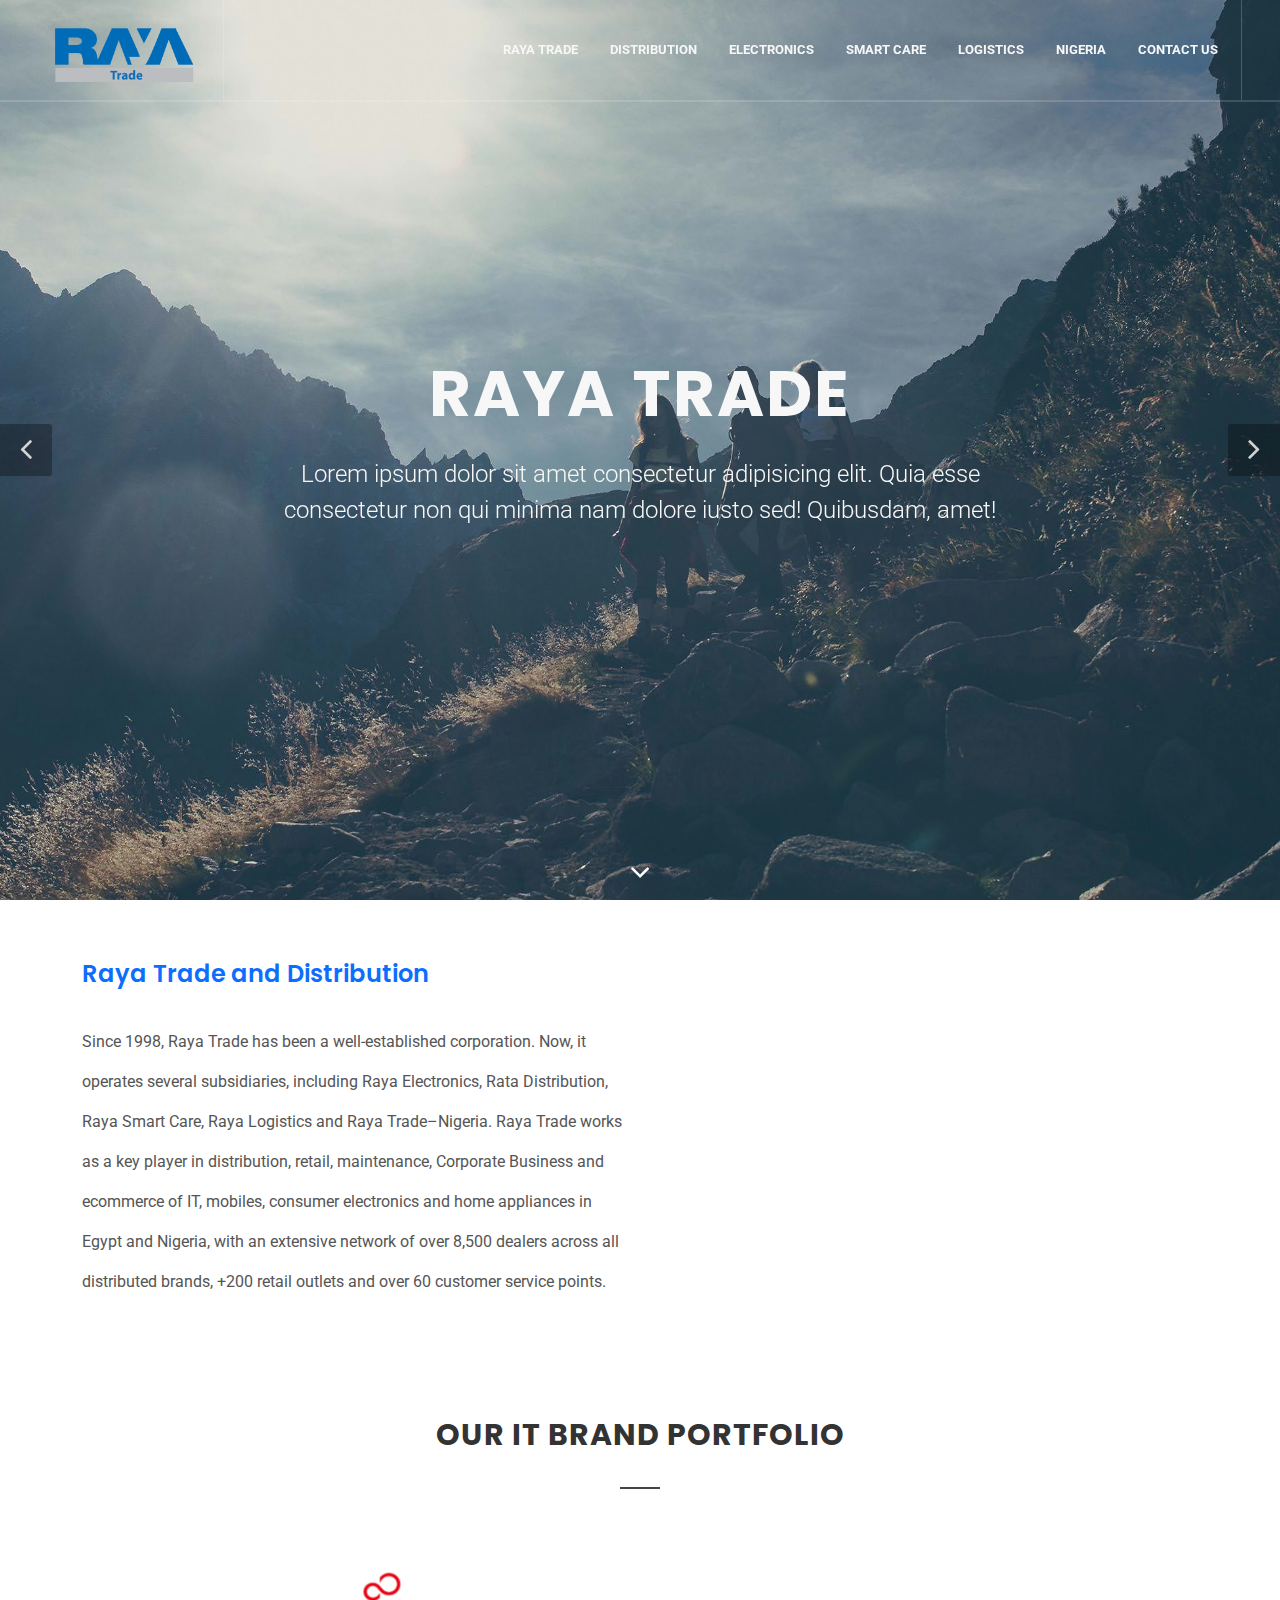
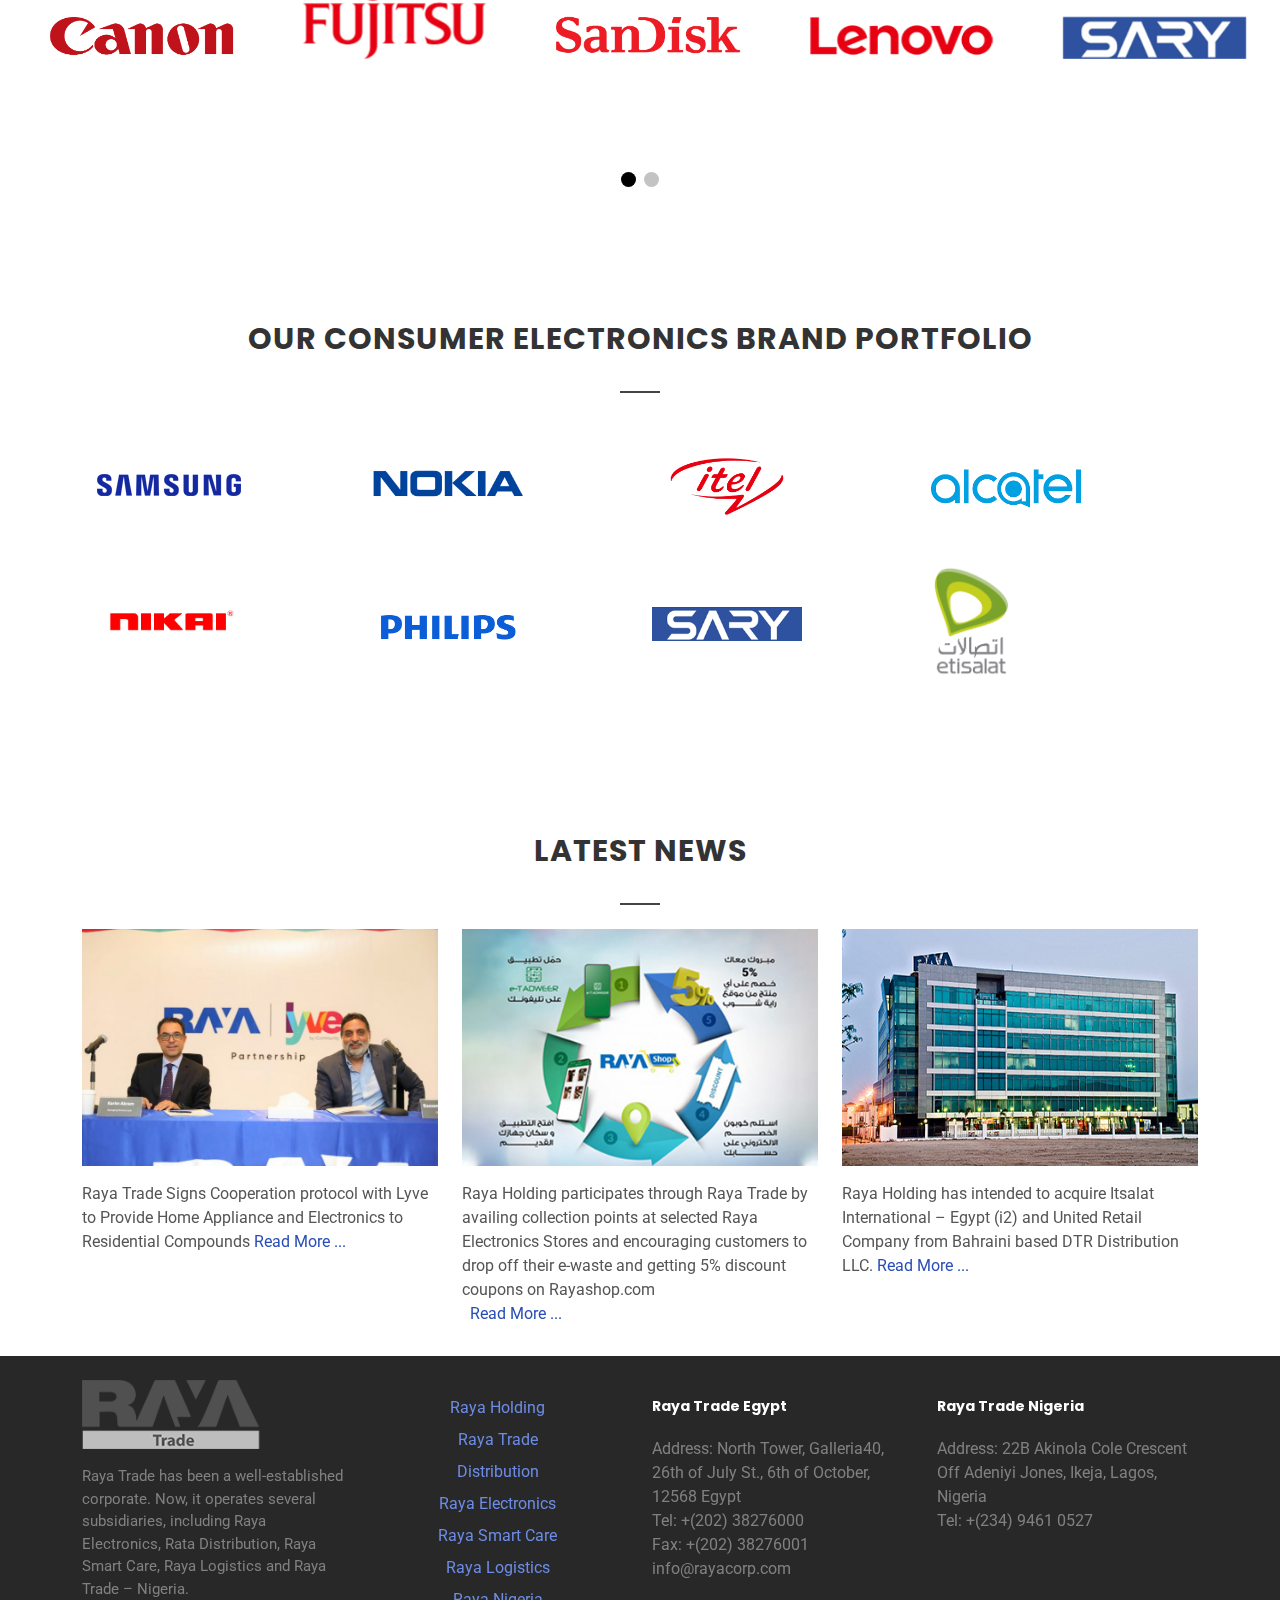
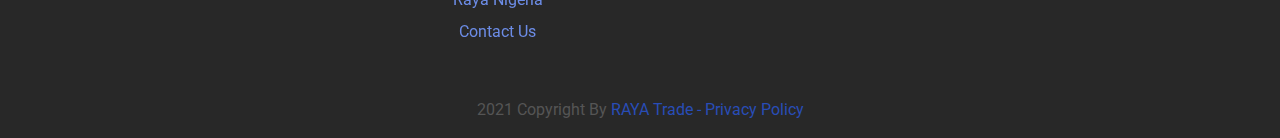
<file: index.html>
<!DOCTYPE html>
	<html dir="ltr" lang="en-US">
	<head>
		<link rel="stylesheet" href="https://fonts.googleapis.com/css?family=Roboto">

	<meta http-equiv="content-type" content="text/html; charset=utf-8" />
	<meta name="author" content="SemiColonWeb" />

	<!-- Stylesheets
	============================================= -->
	
	<link href="https://fonts.googleapis.com/css?family=Lato:300,400,400i,700|Poppins:300,400,500,600,700|PT+Serif:400,400i&display=swap" rel="stylesheet" type="text/css" />
	<link rel="stylesheet" href="https://cdnjs.cloudflare.com/ajax/libs/OwlCarousel2/2.3.4/assets/owl.carousel.min.css">
<link rel="stylesheet" href="https://cdnjs.cloudflare.com/ajax/libs/OwlCarousel2/2.3.4/assets/owl.theme.default.css">
<script src="https://cdnjs.cloudflare.com/ajax/libs/jquery/3.5.1/jquery.min.js"></script>
<script src="https://cdnjs.cloudflare.com/ajax/libs/OwlCarousel2/2.3.4/owl.carousel.min.js"></script>
	<link rel="stylesheet" href="css/all.css">
	<link rel="stylesheet" href="css/hover.css">
	<link rel="stylesheet" href="css/bootstrap.css" type="text/css" />
	<link rel="stylesheet" href="css/dark.css" type="text/css" />
	<link rel="stylesheet" href="style.css" type="text/css" />
	<link rel="stylesheet" href="css/swiper.css" type="text/css" />
	<link rel="stylesheet" href="css/font-icons.css" type="text/css" />
	<link rel="stylesheet" href="css/animate.css" type="text/css" />
	<link rel="stylesheet" href="css/magnific-popup.css" type="text/css" />

	<link rel="stylesheet" href="css/custom.css" type="text/css" />
	<script src="js/wow.min.js"></script>
	<script>
	new WOW().init();
	</script>
	<meta name="viewport" content="width=device-width, initial-scale=1" />

	<!-- Document Title
	============================================= -->
	<title>Raya Trade</title>
	<link rel="icon" href="images/Raya-Trade.png">

	</head>

	<body class="stretched">

	<!-- Document Wrapper
	============================================= -->
	<div id="wrapper" class="clearfix">

	<!-- Header
	============================================= -->
	<header id="header" class="full-header transparent-header" data-sticky-class="not-dark">
	<div id="header-wrap">
	<div class="container">
	<div class="header-row">

	<!-- Logo
	============================================= -->
	<div id="logo">
	<a href="index.html" class="standard-logo" data-dark-logo="images/Raya-Trade.png"><img src="images/Raya-Trade.png" alt="Canvas Logo"></a>
	<a href="index.html" class="retina-logo" data-dark-logo="images/Raya-Trade.png"><img src="images/Raya-Trade.png" alt="Canvas Logo"></a>
	</div><!-- #logo end -->



	<div id="primary-menu-trigger">
	<svg class="svg-trigger" viewBox="0 0 100 100"><path d="m 30,33 h 40 c 3.722839,0 7.5,3.126468 7.5,8.578427 0,5.451959 -2.727029,8.421573 -7.5,8.421573 h -20"></path><path d="m 30,50 h 40"></path><path d="m 70,67 h -40 c 0,0 -7.5,-0.802118 -7.5,-8.365747 0,-7.563629 7.5,-8.634253 7.5,-8.634253 h 20"></path></svg>
	</div>

	<!-- Primary Navigation
	============================================= -->
	<nav class="primary-menu">

	<ul class="menu-container">
	<li class="menu-item">
		<a class="menu-link hvr-underline-from-center" href="raya-trade.html"><div>Raya Trade</div></a>
		
	</li>

	<li class="menu-item">
	<a class="menu-link hvr-underline-from-center" href="CE-OS.html"><div>Distribution</div></a>
    <ul class="sub-menu-container">
        <li class="menu-item">
        <a class="menu-link" href="CE-OS.html"><div style="letter-spacing: 1px;">Consumer Electronics and Operator Services</div></a>
        </li>
        <li class="menu-item">
        <a class="menu-link" href="ITP.html"><div style="letter-spacing: 1px;">Information Technology Products</div></a>
        </li>
             </ul>
	
	</li>
	<li class="menu-item mega-menu">
	<a class="menu-link hvr-underline-from-center" href="Raya-Electronics.html"><div>Electronics</div></a>

	</li>

	<li class="menu-item mega-menu">
	<a class="menu-link hvr-underline-from-center" href="Raya-Smart-Care.html"><div>Smart Care</div></a>
	
	</li>
	<li class="menu-item mega-menu">
	<a class="menu-link hvr-underline-from-center" href="Raya-Logistics.html"><div>Logistics</div></a>
	
	</li>
	<li class="menu-item mega-menu">
	<a class="menu-link hvr-underline-from-center" href="Raya-Nigeria.html"><div>Nigeria</div></a>
	
	</li>

    
	<li class="menu-item mega-menu">
		<a class="menu-link hvr-underline-from-center" href="Raya-Contact.html"><div>Contact Us</div></a>
	
		</li>
	</ul>

	</nav><!-- #primary-menu end -->

	

	</div>
	</div>
	</div>
	<div class="header-wrap-clone"></div>
	</header><!-- #header end -->

	<section id="slider" class="slider-element slider-parallax swiper_wrapper min-vh-60 min-vh-md-100 include-header">
	<div class="slider-inner">

	<div class="swiper-container swiper-parent">
	<div class="swiper-wrapper">
	<div class="swiper-slide dark">
	<div class="container">
	<div class="slider-caption slider-caption-center">
	<h2 data-animate="fadeInUp">Raya Trade</h2>
	<p class="d-none d-sm-block" data-animate="fadeInUp" data-delay="200">Lorem ipsum dolor sit amet consectetur adipisicing elit. Quia esse consectetur non qui minima nam dolore iusto sed! Quibusdam, amet!</p>
	</div>
	</div>
	<div class="swiper-slide-bg" style="background-image: url('images/slider/swiper/1.jpg');"></div>
	</div>
	<div class="swiper-slide dark">
	<div class="container">
	<div class="slider-caption slider-caption-center">
	<h2 data-animate="fadeInUp">Beautifully Flexible</h2>
	<p class="d-none d-sm-block" data-animate="fadeInUp" data-delay="200">Looks beautiful &amp; ultra-sharp on Retina Screen Displays. Powerful Layout with Responsive functionality that can be adapted to any screen size.</p>
	</div>
	</div>
	<div class="video-wrap">
	<video id="slide-video" poster="images/videos/explore-poster.jpg" preload="auto" loop autoplay muted>
	<source src='images/videos/explore.webm' type='video/webm' />
	<source src='images/videos/explore.mp4' type='video/mp4' />
	</video>
	<div class="video-overlay" style="background-color: rgba(0,0,0,0.55);"></div>
	</div>
	</div>
	<div class="swiper-slide">
	<div class="container">
	<div class="slider-caption">
	<h2 data-animate="fadeInUp">Great Performance</h2>
	<p class="d-none d-sm-block" data-animate="fadeInUp" data-delay="200">You'll be surprised to see the Final Results of your Creation &amp; would crave for more.</p>
	</div>
	</div>
	<div class="swiper-slide-bg" style="background-image: url('images/slider/swiper/3.jpg'); background-position: center top;"></div>
	</div>
	</div>
	<div class="slider-arrow-left"><i class="icon-angle-left"></i></div>
	<div class="slider-arrow-right"><i class="icon-angle-right"></i></div>
	</div>

	<a href="#" data-scrollto="#content" data-offset="100" class="one-page-arrow dark"><i class="icon-angle-down infinite animated fadeInDown"></i></a>

	</div>
	</section>

	<!-- Content
	============================================= -->
	<section id="content">
	<div class="content-wrap">

	<section class="container mt-5">
		<div class="row">
			<div class="col-xl-6 col-lg-6 col-md-6 col-sm-12 col-12">
				<h3 class="mt-2 text-primary">Raya Trade and Distribution </h3>
		<p style="line-height:40px;"> 
			Since 1998, Raya Trade has been a well-established corporation. Now, it operates several subsidiaries, including Raya Electronics, Rata Distribution, Raya Smart Care, Raya Logistics and Raya Trade–Nigeria. Raya Trade works as a key player in distribution, retail, maintenance, Corporate Business and ecommerce of IT, mobiles, consumer electronics and home appliances in Egypt and Nigeria, with an extensive network of over 8,500 dealers across all distributed brands, +200 retail outlets and over 60 customer service points.			
			</p>	
			</div>
			<div class="col-xl-6 col-lg-6 col-md-6 col-sm-12 col-12">
				<iframe width="900" height="506" src="https://www.youtube.com/embed/zniFa3pr5-s" title="YouTube video player" frameborder="0" allow="accelerometer; autoplay; clipboard-write; encrypted-media; gyroscope; picture-in-picture" allowfullscreen></iframe>
			</div>
		</div>
	</section>


	


	<div class="heading-block topmargin-lg center mt-5">
	<h2>Our IT Brand Portfolio</h2>
	</div>
	<div class="container-fluid">
		<div class="brand-carousel section-padding owl-carousel">
			<div class="single-logo">
			  <img src="images/canon.png" class="img-fluid mt-5 mx-2" alt="">
			</div>
			<div class="single-logo">
			  <img src="images/fujitsu-logo-5.png" class="img-fluid mt-1 mx-2" alt="">
			</div>
			<div class="single-logo">
			  <img src="images/scandisk.png" class="img-fluid mt-5 mx-2" alt="">
			</div>
			<div class="single-logo">
			  <img src="images/lenovo.png" class="img-fluid mt-5 mx-2" alt="">
			</div>
			<div class="single-logo">
			  <img src="images/download.png" class="img-fluid mt-5 mx-2" alt="">
			</div>
			<div class="single-logo">
			  <img src="images/epson.png" class="img-fluid mt-5 mx-2" alt="">
			</div>
			<div class="single-logo">
			  <img src="images/microsoft.png" class="img-fluid mt-5 mx-2" alt="">
			</div>
			<div class="single-logo">
			  <img src="images/Hewlett_Packard_Enterprise-Logo.wine copy3.png" class="img-fluid mt-5 mx-2" alt="">
			</div>
			<div class="single-logo">
			  <img src="images/2560px-Xerox_logo.svg.png" class="img-fluid mt-5 mx-2" alt="">
			</div>
			<div class="single-logo">
			  <img src="images/adata-logo.png" class="img-fluid mt-5 mx-2" alt="">
			</div>
			
		  </div>
		  
	<div class="topmargin mb-0 border-bottom-0 mt-5 pt-5">
	<div class="container clearfix">
	<div class="heading-block center m-0">
		<h2 class="text-center">Our Consumer Electronics Brand Portfolio</h2>
	</div>
	</div>
	</div>
	<section class="section-logos-consumer container mt-5 pb-5">
		<div class="row m-auto">
		<div class="col-3">
			<img src="images/samsung-logo1.png" width="150"  alt="" class="img-fluid mt-sm-3">
		</div>
		<div class="col-3">
			<img src="images/nokia.png" width="150" alt="" class="img-fluid">
		</div>
		<div class="col-3">
			<img src="images/itel.png" width="150" alt="" class="img-fluid">
		</div>
		<div class="col-3">
			<img src="images/alcatel.png" width="150" alt="" class="img-fluid">
		</div>
		</div>
		
		<div class="row m-auto mt-4">

		<div class="col-3">
			<img src="images/nikai - Copy.png" width="150" alt="" class="img-fluid mt-5">
		</div>
		<div class="col-3">
			<img src="images/philips.png" width="150" alt="" class="img-fluid mt-5">
		</div>
		<div class="col-3">
			<img src="images/download.png" width="150" alt="" class="img-fluid mt-5">
		</div>
		
		<div class="col-3">
			<img src="images/etisalat.png" width="80" alt="" class="img-fluid">
		</div>
		</div>
	</div>
	</section>	


	<div class="border-top-0 mt-5 pt-5 mb-4">
	<div class="container clearfix">
	<div class="heading-block center m-0">
	<h2>Latest News</h2>
	</div>
	</div>
	</div>

	<div class="container">
		<div class="row">
			<div class="col-xl-4 col-lg-4 col-md-4 col-sm-12 col-12">
				<a href="News1.html"><img src="images/800xNxTrade-Lyve-partnership1-800x533.jpeg.pagespeed.ic.yJR9WYzpWz.jpg" alt=""></a>
			<p  class="mt-3">Raya Trade Signs Cooperation protocol with Lyve to Provide Home Appliance and Electronics to Residential Compounds
				<span><a href="News1.html">Read More ...</a></span></p>
			</div>
			<div class="col-xl-4 col-lg-4 col-md-4 col-sm-12 col-12">
				<a href="News2.html"><img src="images/tadweer.jpg" alt=""></a>
			<p class="mt-3">Raya Holding participates through Raya Trade by availing collection points at selected Raya Electronics Stores and encouraging customers to drop off their e-waste and getting 5% discount coupons on Rayashop.com <br>
				<span class="mx-2"><a href="News2.html">Read More ...</a></span></p>
			</div>
		
			<div class="col-xl-4 col-lg-4 col-md-4 col-sm-12 col-12">
				<a href="News3.html"><img src="images/Raya-i22.jpg" alt=""></a>			<p class="mt-3">Raya Holding has intended to acquire Itsalat International – Egypt (i2) and United Retail Company from Bahraini based DTR Distribution LLC. <span><a href="News3.html">Read More ...</a></span></p>
			</div>
			
		</div>
	</div>

	

	<!-- Footer
	============================================= -->
		<!-- Footer -->
		<!-- Footer -->
		<footer style="background:#282828" class="page-footer font-small blue pt-4">

			<!-- Footer Links -->
			<div class="container text-md-left">
		  
			  <!-- Grid row -->
			  <div class="row">
		  
				<!-- Grid column -->
				<div class="col-md-6 col-12 col-sm-12 col-xl-3 col-lg-3 mt-md-0 mt-5 text-left">
		  
				  <!-- Content -->
					<img src="images/Raya-Trade-footer.png" width="180" class="img-fluid" alt="">
					<p style="font-size: 15px;" class="mt-3 mx-auto"> Raya Trade has been a well-established corporate. Now, it operates several subsidiaries, including Raya Electronics, Rata Distribution, Raya Smart Care, Raya Logistics and Raya Trade – Nigeria. </p>
		  
				</div>
				<!-- Grid column -->
		  
				<hr class="clearfix w-100 d-md-none pb-3">
		  
				<!-- Grid column -->
				<div class="col-md-6 col-12 col-sm-12 col-xl-3 col-lg-3 mb-md-0 mb-3">
					
				  <!-- Links -->
		  
				  <ul class="list-unstyled mt-3 text-center">
					<li class="pb-2">
					  <a href="http://rayacorp.com/" style="color:#6c8ce6">Raya Holding</a>
					</li>
					<li  class="pb-2">
					  <a href="raya-trade.html" style="color:#6c8ce6">Raya Trade</a>
					</li>
					<li  class="pb-2">
					  <a href="CE-OS.html" style="color:#6c8ce6">Distribution</a>
					</li>
					<li  class="pb-2">
					  <a href="Raya-Electronics.html" style="color:#6c8ce6">Raya Electronics</a>
					</li>
					<li  class="pb-2">
					  <a href="Raya-Smart-Care.html" style="color:#6c8ce6">Raya Smart Care</a>
					</li>
					<li  class="pb-2">
					  <a href="Raya-Logistics.html" style="color:#6c8ce6">Raya Logistics</a>
					</li>
					<li  class="pb-2">
					  <a href="Raya-Nigeria.html" style="color:#6c8ce6">Raya Nigeria</a>
					</li>
					<li  class="pb-2">
					  <a href="Raya-Contact.html" style="color:#6c8ce6">Contact Us</a>
					</li>
					
				  </ul>
		  
				</div>
				<!-- Grid column -->
		  
				<!-- Grid column -->
				<div class="col-md-6 col-12 col-sm-12 col-xl-6 col-lg-6 mb-md-0 mb-3 mt-3">
					  <div class="row">
						<div class="col-xl-6 col-lg-6 col-md-12 col-sm-12 col-12">
							<h5 style="color:#fff;">Raya Trade Egypt</h5>
							<ul class="list-unstyled contact-raya">
								<li>Address: North Tower, Galleria40, 26th of July St., 6th of October, 12568 Egypt</li>
								<li>			Tel:  +(202) 38276000
								</li>
								<li>			Fax:  +(202) 38276001
								</li>
								<li>info@rayacorp.com
								</li>
								
							</ul>
							
							
							
						  </div>
						  <div class="col-xl-6 col-lg-6 col-md-12 col-sm-12 col-12">
							  <ul class="list-unstyled">
								  <li>			<h5 style="color:#fff;">Raya Trade Nigeria</h5>
								  </li>
								  <li>Address: 22B Akinola Cole Crescent Off Adeniyi Jones, Ikeja, Lagos, Nigeria</li>
								  <li>			Tel:   +(234) 9461 0527
								  </li>
								  
								  
							  </ul>
							
							
						</div>
			</div>
				<!-- Grid column -->
		  
			  </div>
			  <!-- Grid row -->
		  
			</div>
			<!-- Footer Links -->
		  
			<!-- Copyright -->
			<div class="footer-copyright text-center py-3">2021 Copyright By
			  <a href="raya-trade.html">RAYA Trade - Privacy Policy
		
			  </a>
			</div>
			<!-- Copyright -->
		  
		  </footer>

	<!-- Go To Top
	============================================= -->
	<div id="gotoTop" class="icon-angle-up"></div>

	<!-- JavaScripts
	============================================= -->
	<script src="js/jquery.js"></script>
	<script src="js/plugins.min.js"></script>
	<script src="js/popper.min.js"></script>
	<script src="js/bootstrap.js"></script>

	<!-- Footer Scripts
	============================================= -->
	<script src="js/functions.js"></script>
	<script src="js/script.js"></script>

	</body>
	</html>
</file>
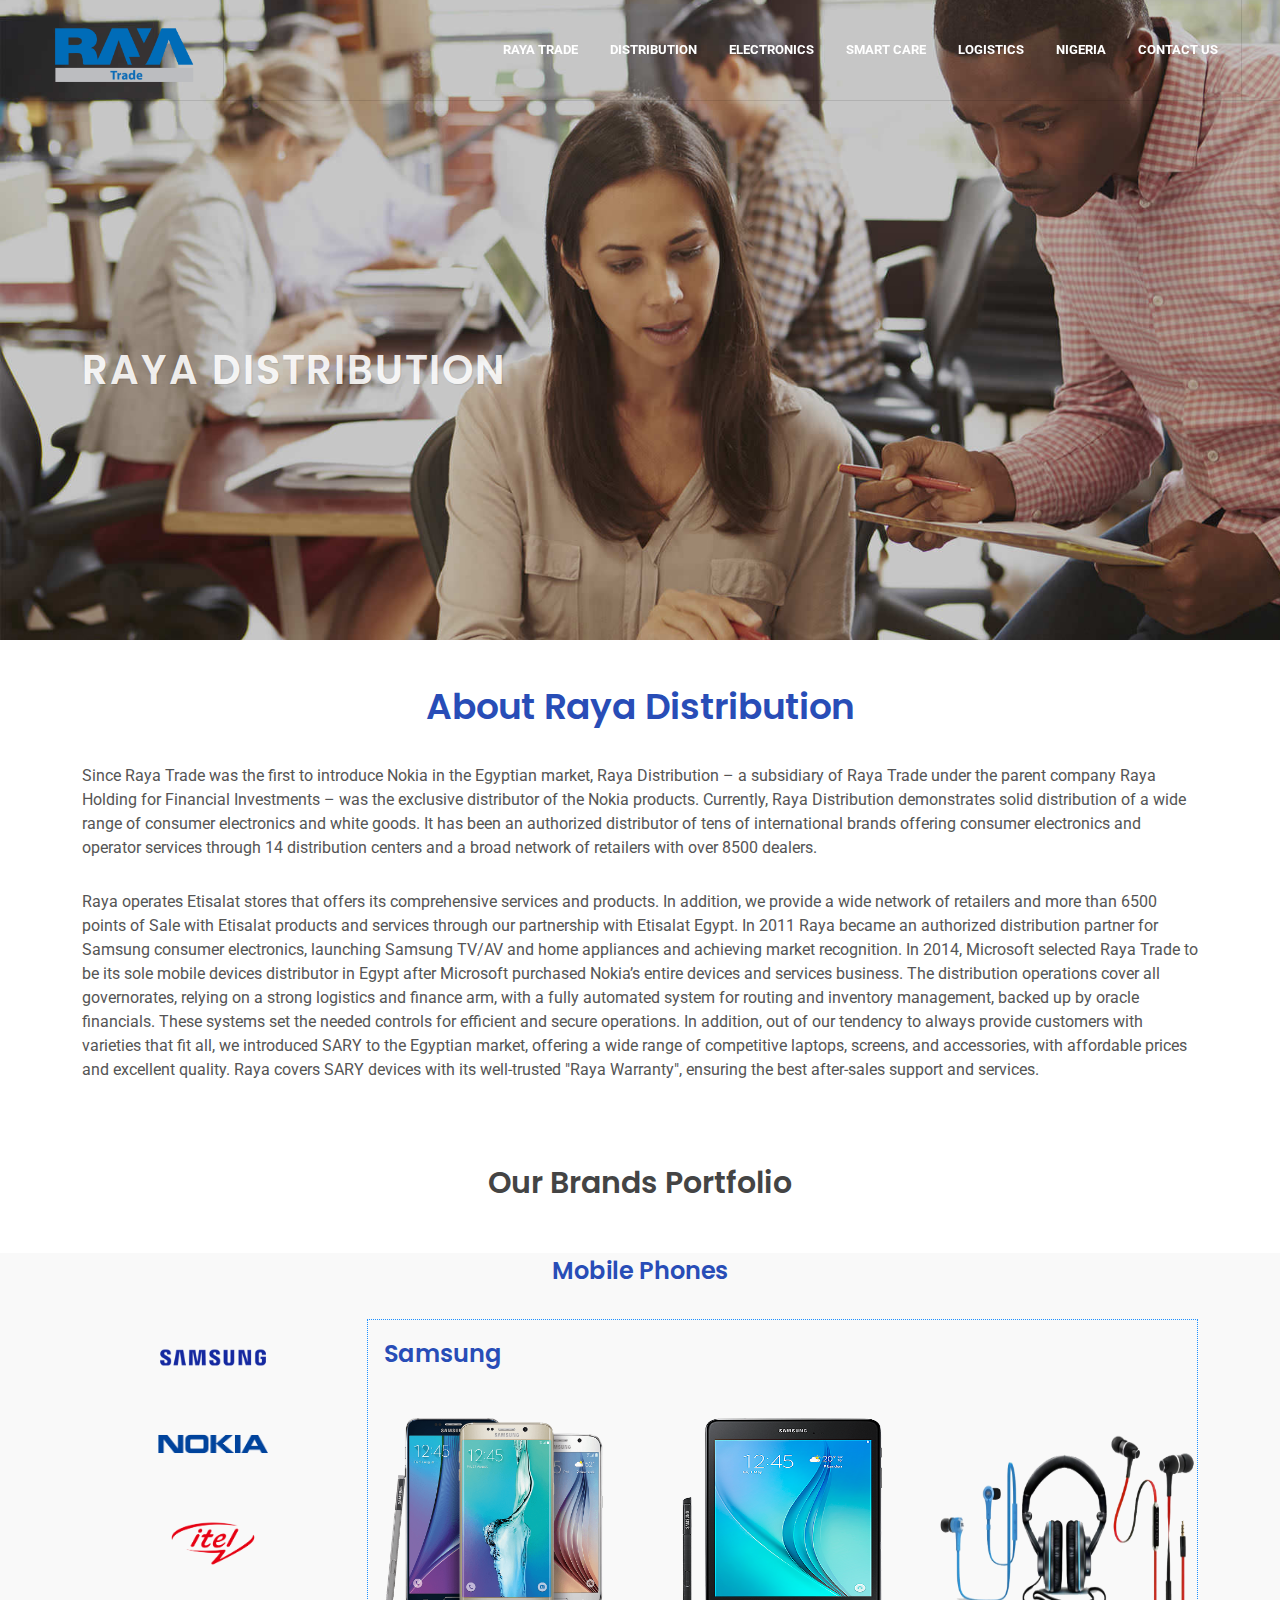
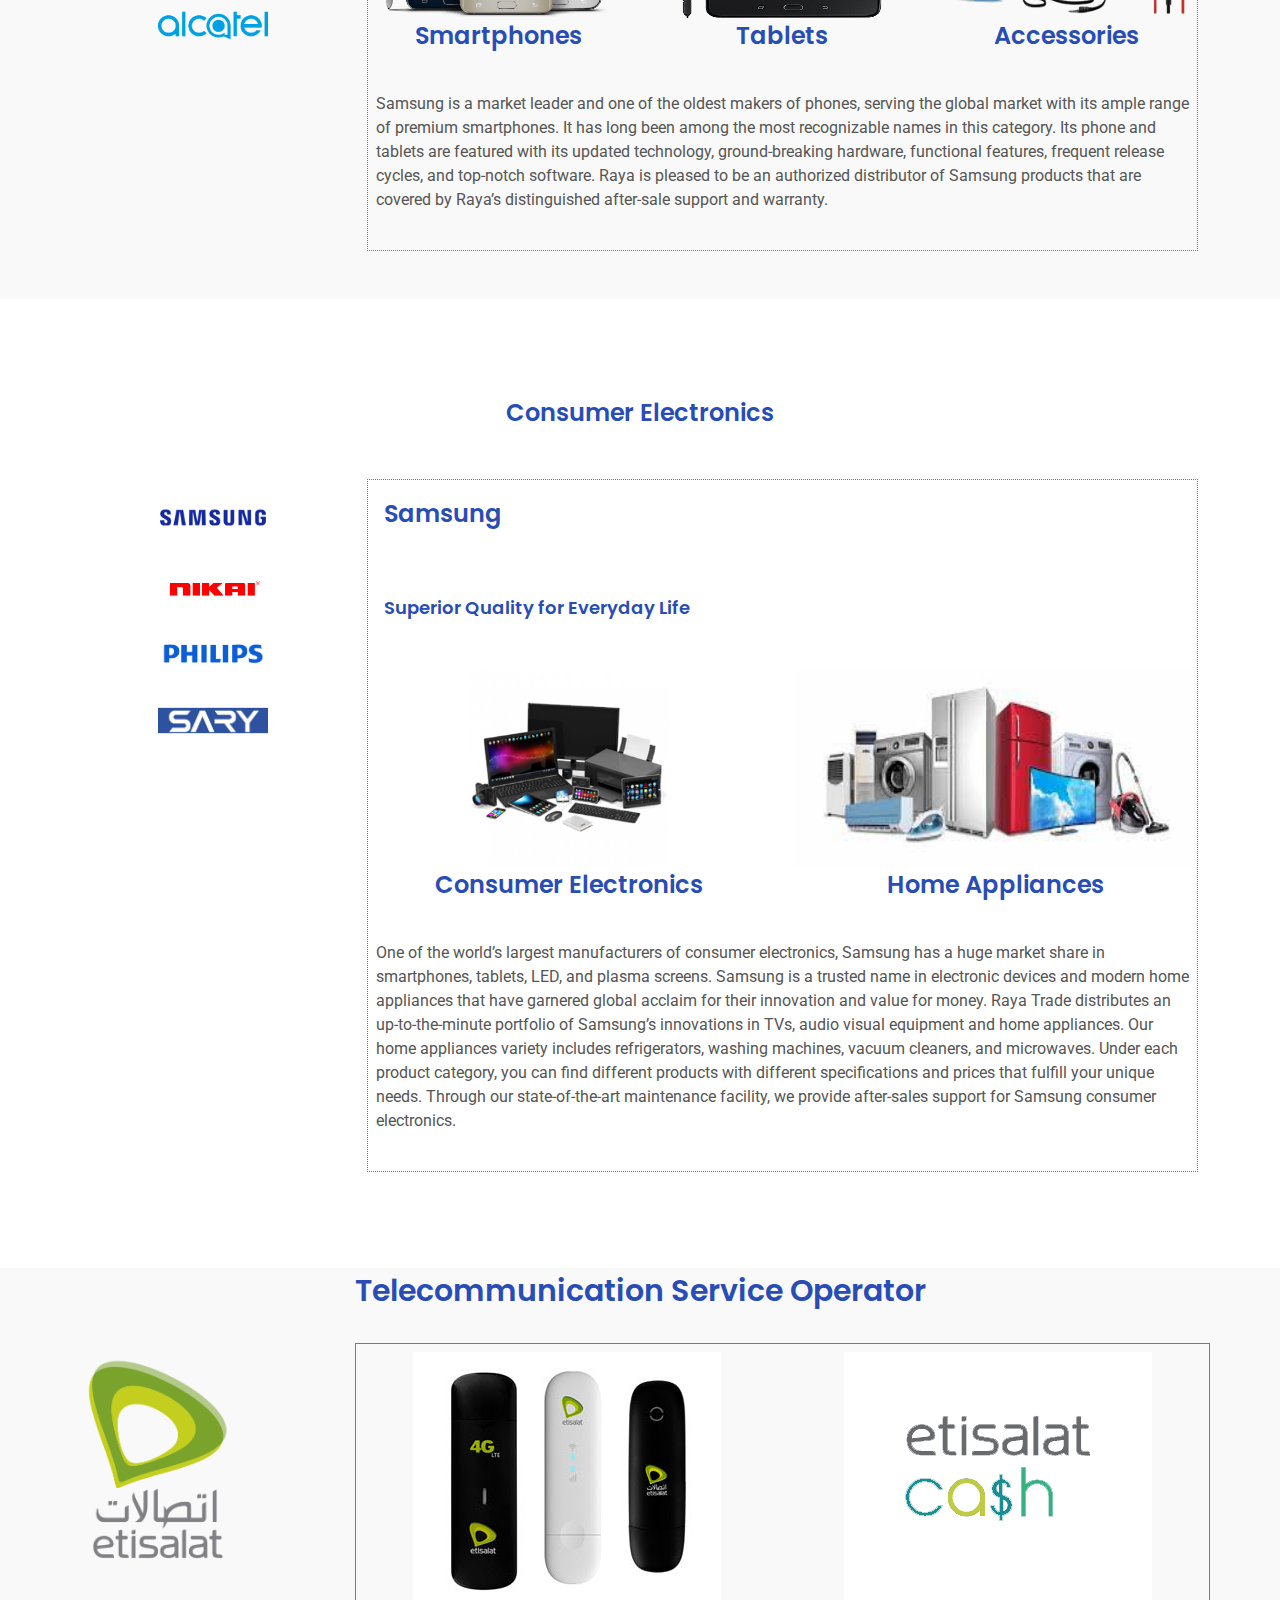
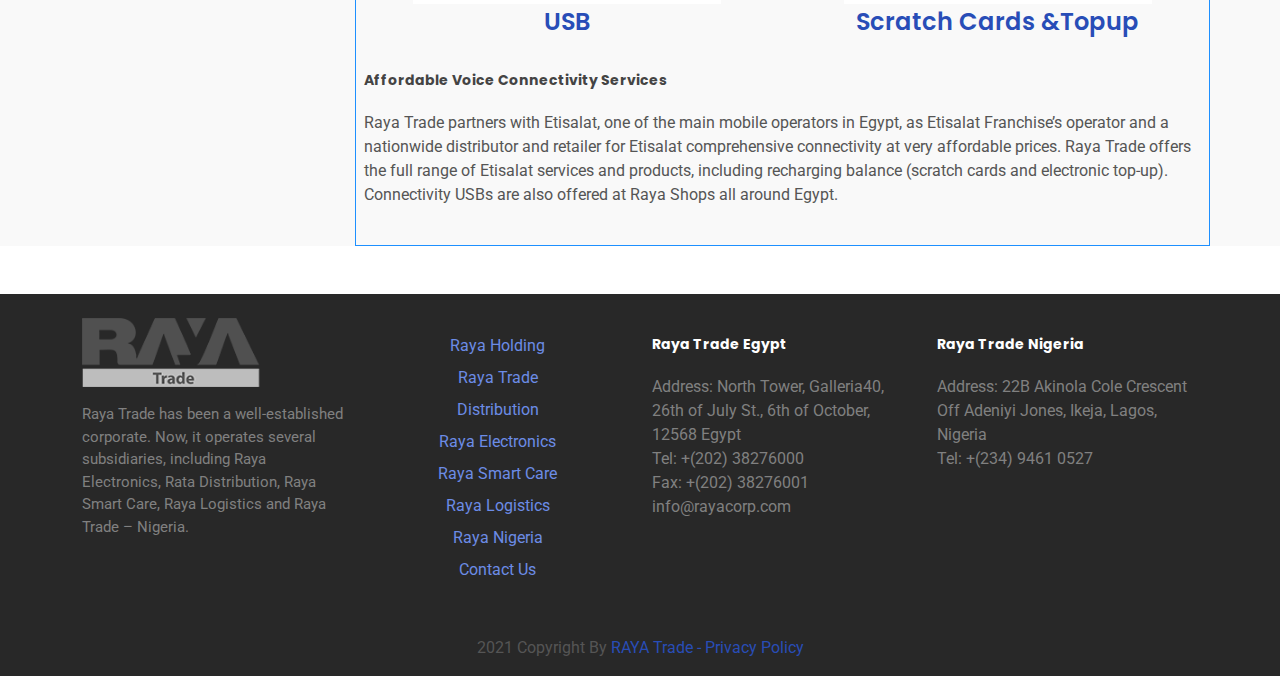
<file: CE-OS.html>
<!DOCTYPE html>
	<html dir="ltr" lang="en-US">
	<head>
		<link rel="stylesheet" href="https://fonts.googleapis.com/css?family=Roboto">


	<meta http-equiv="content-type" content="text/html; charset=utf-8" />
	<meta name="author" content="SemiColonWeb" />

	<!-- Stylesheets
	============================================= -->
	<link href="https://fonts.googleapis.com/css?family=Lato:300,400,400i,700|Poppins:300,400,500,600,700|PT+Serif:400,400i&display=swap" rel="stylesheet" type="text/css" />
	<link rel="stylesheet" href="css/all.css">
	<link rel="stylesheet" href="css/hover.css">
	<link rel="stylesheet" href="css/bootstrap.css" type="text/css" />
	<link rel="stylesheet" href="css/dark.css" type="text/css" />
	<link rel="stylesheet" href="style.css" type="text/css" />
	<link rel="stylesheet" href="css/swiper.css" type="text/css" />
	<link rel="stylesheet" href="css/font-icons.css" type="text/css" />
	<link rel="stylesheet" href="css/animate.css" type="text/css" />
	<link rel="stylesheet" href="css/magnific-popup.css" type="text/css" />

	<link rel="stylesheet" href="css/custom.css" type="text/css" />
	<script src="js/wow.min.js"></script>
	<script src="js/jquery.waypoints.min.js"></script>
	<script src="js/jquery.counterup.min.js"></script>
	<script>
	new WOW().init();
	</script>
	<meta name="viewport" content="width=device-width, initial-scale=1" />

	<!-- Document Title
	============================================= -->
	<title>Raya Trade</title>
	<link rel="icon" href="images/Raya-Trade.png">

	</head>

	<body class="stretched">

	<!-- Document Wrapper
	============================================= -->
	<div id="wrapper" class="clearfix">

	<!-- Header
	============================================= -->
	<header id="header" class="full-header transparent-header" data-sticky-class="not-dark">
	<div id="header-wrap">
	<div class="container">
	<div class="header-row">

	<!-- Logo
	============================================= -->
	<div id="logo">
	<a href="index.html" class="standard-logo" data-dark-logo="images/Raya-Trade.png"><img src="images/Raya-Trade.png" alt="Canvas Logo"></a>
	<a href="index.html" class="retina-logo" data-dark-logo="images/Raya-Trade.png"><img src="images/Raya-Trade.png" alt="Canvas Logo"></a>
	</div><!-- #logo end -->



	<div id="primary-menu-trigger">
	<svg class="svg-trigger" viewBox="0 0 100 100"><path d="m 30,33 h 40 c 3.722839,0 7.5,3.126468 7.5,8.578427 0,5.451959 -2.727029,8.421573 -7.5,8.421573 h -20"></path><path d="m 30,50 h 40"></path><path d="m 70,67 h -40 c 0,0 -7.5,-0.802118 -7.5,-8.365747 0,-7.563629 7.5,-8.634253 7.5,-8.634253 h 20"></path></svg>
	</div>

	<!-- Primary Navigation
	============================================= -->
	<nav class="primary-menu">

		<ul class="menu-container">
		<li class="menu-item">
			<a class="menu-link hvr-underline-from-center" href="raya-trade.html"><div>Raya Trade</div></a>
			
		</li>
	
		<li class="menu-item">
		<a class="menu-link hvr-underline-from-center" href="CE-OS.html"><div>Distribution</div></a>
		<ul class="sub-menu-container">
			<li class="menu-item">
			<a class="menu-link" href="CE-OS.html"><div style="letter-spacing: 1px;">Consumer Electronics and Operator Services</div></a>
			</li>
			<li class="menu-item">
			<a class="menu-link" href="ITP.html"><div style="letter-spacing: 1px;">Information Technology Products</div></a>
			</li>
				 </ul>
		
		</li>
		<li class="menu-item mega-menu">
		<a class="menu-link hvr-underline-from-center" href="Raya-Electronics.html"><div>Electronics</div></a>
	
		</li>
	
		<li class="menu-item mega-menu">
		<a class="menu-link hvr-underline-from-center" href="Raya-Smart-Care.html"><div>Smart Care</div></a>
		
		</li>
		<li class="menu-item mega-menu">
		<a class="menu-link hvr-underline-from-center" href="Raya-Logistics.html"><div>Logistics</div></a>
		
		</li>
		<li class="menu-item mega-menu">
		<a class="menu-link hvr-underline-from-center" href="Raya-Nigeria.html"><div>Nigeria</div></a>
		
		</li>
	
		
		<li class="menu-item mega-menu">
			<a class="menu-link hvr-underline-from-center" href="Raya-Contact.html"><div>Contact Us</div></a>
		
			</li>
		</ul>
	
		</nav><!-- #primary-menu end -->

	

	</div>
	</div>
	</div>
	<div class="header-wrap-clone"></div>
	</header><!-- #header end -->

	<!-- Page Title
	============================================= -->
	<section id="page-title" class="page-title-parallax page-title-dark include-header" style="padding: 250px 0; background-image: url('images/about/parallax.jpg'); background-size: cover; background-position: center center;" data-bottom-top="background-position:0px 400px;" data-top-bottom="background-position:0px -500px;">

	<div class="container clearfix">
	<h1 style="color:#fff;">RAYA DISTRIBUTION
	</h1>
	</div>

	</section>
	<div id="CE-OS" class="pb-3"></div>
    <section class="mt-4 container wow fadeInUp d-flex flex-column justify-content-center align-items-center">
        <h1 style="color:#284db7" class=" text-center">About Raya Distribution</h1>
        <p>Since Raya Trade was the first to introduce Nokia in the Egyptian market, Raya Distribution – a subsidiary of Raya Trade under the parent company Raya Holding for Financial Investments – was the exclusive distributor of the Nokia products. Currently, Raya Distribution demonstrates solid distribution of a wide range of consumer electronics and white goods. It has been an authorized distributor of tens of international brands offering consumer electronics and operator services through 14 distribution centers and a broad network of retailers with over 8500 dealers.</p>
		<p> 
            Raya operates Etisalat stores that offers its comprehensive services and products. In addition, we provide a wide network of retailers and more than 6500 points of Sale with Etisalat products and services through our partnership with Etisalat Egypt.
             In 2011 Raya became an authorized distribution partner for Samsung consumer electronics, launching Samsung TV/AV and home appliances and achieving market recognition. In 2014, Microsoft selected Raya Trade to be its sole mobile devices distributor in Egypt after Microsoft purchased Nokia’s entire devices and services business. The distribution operations cover all governorates, relying on a strong logistics and finance arm, with a fully automated system for routing and inventory management, backed up by oracle financials. These systems set the needed controls for efficient and secure operations.
            In addition, out of our tendency to always provide customers with varieties that fit all, we introduced SARY to the Egyptian market, offering a wide range of competitive laptops, screens, and accessories, with affordable prices and excellent quality. Raya covers SARY devices with its well-trusted "Raya Warranty", ensuring the best after-sales support and services.
            </p>
    </section>
        <section class="mt-5 container brands-mobiles-title">
            <h2 class=" text-center">Our Brands Portfolio</h2>
        </section>
		<div class="grey-phones container-fluid w-100">
            <section class="mt-5 mb-5 container pb-5">
				<h3 style="color:#284db7; text-align: center;">Mobile Phones</h3>

			<div class="row">
		<div class="col-xl-3 col-lg-3 col-md-3 col-sm-12 col-12">
			
			<div class="nav flex-column nav-pills" id="v-pills-tab" role="tablist" aria-orientation="vertical">
			<a class="text-center nav-link active" id="v-pills-home-tab" data-toggle="pill" href="#v-pills-homes" role="tab" aria-controls="v-pills-home" aria-selected="true"><img src="images/samsung-logo1.png" width="150" alt=""></a>
			<a class="text-center nav-link" id="v-pills-profile-tab" data-toggle="pill" href="#v-pills-profiles" role="tab" aria-controls="v-pills-profile" aria-selected="false"><img src="images/nokia.png" width="100" alt=""></a>
			<a class=" text-center nav-link" id="v-pills-messages-tab" data-toggle="pill" href="#v-pills-messagess" role="tab" aria-controls="v-pills-messages" aria-selected="false"><img src="images/itel.png" width="100" alt=""></a>
			<a class="text-center nav-link" id="v-pills-settings-tab" data-toggle="pill" href="#v-pills-settingss" role="tab" aria-controls="v-pills-settings" aria-selected="false"><img src="images/Alcatel_logo_mobile.png" width="100" alt=""></a>
			</div>
		</div>
		<div class="col-xl-9 col-lg-9 col-md-9 col-sm-12 col-12">
			<div class="tab-content" id="v-pills-tabContent">
			<div class="tab-pane fade show active" id="v-pills-homes" role="tabpanel" aria-labelledby="v-pills-home-tab">
				<h3 class="p-3" style="color: #284db7;">Samsung</h3>
				<div class="row">
					<div class="col-4 text-center mx-auto">
						<img height="200" src="images/samsung-mobile.png" alt="">
					</div>
					<div class="col-4 text-center mx-auto">
						<img height="200" src="images/tablet-samsung.png" width="200" alt="">
					</div>
					<div class="col-4 text-center mx-auto">
						<img height="200" src="images/Phone-Accessories-PNG-Image.png" alt="">
					</div>
						</div>
					<div class="row">
						<div class="col-4 text-center"><h3 style="color:#284db7">Smartphones</h3></div>
						<div class="col-4 text-center"><h3 style="color:#284db7">Tablets</h3></div>
						<div class="col-4 text-center"><h3 style="color:#284db7">Accessories</h3></div>
						
					</div>
			<p class="p-2">Samsung is a market leader and one of the oldest makers of phones, serving the global market with its ample range of premium smartphones. It has long been among the most recognizable names in this category. Its phone and tablets are featured with its updated technology, ground-breaking hardware, functional features, frequent release cycles, and top-notch software. Raya is pleased to be an authorized distributor of Samsung products that are covered by Raya’s distinguished after-sale support and warranty.</p></div>
			<div class="tab-pane fade" id="v-pills-profiles" role="tabpanel" aria-labelledby="v-pills-profile-tab">
				<h3 class="p-3" style="color: #284db7;">Nokia</h3>
				<div class="col-12">
					<img src="images/nokia-bg.jpg" class="w-100" alt="">
						
					</div>
				<p class="p-2">Nokia is an innovative global leader in 5G, networks and phones. As of 2018, Nokia is the world's third-largest network equipment manufacturer. The company was viewed with national pride by Finns, as its mobile phone business made it by far the largest worldwide company and brand from Finland. Raya were the first to introduce NOKIA mobile phones to the Egyptian market through an unforgettable marketing campaign. </p></div>
			<div class="tab-pane fade" id="v-pills-messagess" role="tabpanel" aria-labelledby="v-pills-messages-tab">
				<h3 class="p-3" style="color: #284db7;">Itel</h3>
				<div class="col-12">
					<img src="images/itel-bg.png" class="w-100" alt="">
						
					</div>
				<p class="p-2">
				Itel is an entry level and reliable mobile phone brand for everyone. Adopting “Join·Enjoy” as its brand philosophy, Itel’s mission is to provide budget-friendly mobile communications technology to everyone. It democratizes technology by giving entry to technology and connectivity to consumers without prior access to it, allowing them to get closer and benefit from their social connections. Itel has a product portfolio of smartphones, tablets and feature phones. After years of development, Itel has expanded its presence in around 50 emerging markets globally. African Business, an authoritative business magazine in Britain, has ranked itel 17th in the 2018/2019 TOP 100 MOST-ADMIRED BRANDS IN AFRICA ranking.
			</p></div>
			<div class="tab-pane fade" id="v-pills-settingss" role="tabpanel" aria-labelledby="v-pills-settings-tab">
				<h3 class="p-3" style="color: #284db7;">Alcatel</h3>
				<div class="col-12">
					<img src="images/alcatel-5-3468-004.jpg" class="w-100" alt="">
						
					</div>
				<p class="p-2">
				Alcatel branded devices from TCL Communication deliver innovative, feature-rich experiences that make access to today’s mobile technology simple; offering a diverse portfolio of value-packed products equipped with the technology people want most. Its products and solutions resonate with millennial and Gen Z consumers with a simple, personal, authentic and fun approach. By combining an understanding of local markets and control of the end-to-end manufacturing process. Alcatel brand delivers customized user experiences with high-performance mobile devices that allow consumers to explore and amplify the joy in the everyday.
			</p></div>
			</div>
		</div>
		</div>
            </section>
		</div>
       <section class="consumer-electronics-title container mt-5 pt-5 ">
           <h3 style="color:#284db7;text-align: center;">Consumer Electronics</h3>
       </section>
       <section class="container consumer-electronics mt-5 pb-5 mb-5">
        <div class="row">
			<div class="col-xl-3 col-lg-3 col-md-3 col-sm-12 col-12">
			  <div class="nav flex-column nav-pills" id="v-pills-tab" role="tablist" aria-orientation="vertical">
				<a class="text-center nav-link active" id="v-pills-home-tab" data-toggle="pill" href="#v-pills-home" role="tab" aria-controls="v-pills-home" aria-selected="true"><img src="images/samsung-logo1.png" width="150" alt=""></a>
				<a class="text-center nav-link" id="v-pills-profile-tab" data-toggle="pill" href="#v-pills-profile" role="tab" aria-controls="v-pills-profile" aria-selected="false"><img src="images/nikai - Copy.png" width="100" alt=""></a>
				<a class="text-center nav-link" id="v-pills-messages-tab" data-toggle="pill" href="#v-pills-messages" role="tab" aria-controls="v-pills-messages" aria-selected="false"><img src="images/philips.png" width="100" alt=""></a>
				<a class="text-center nav-link" id="v-pills-settings-tab" data-toggle="pill" href="#v-pills-settings" role="tab" aria-controls="v-pills-settings" aria-selected="false"><img src="images/download.png" width="100" alt=""></a>
			  </div>
			</div>
			<div class="col-xl-9 col-lg-9 col-md-9 col-sm-12 col-12">
			  <div class="tab-content" id="v-pills-tabContent">
				<div class="tab-pane fade show active" id="v-pills-home" role="tabpanel" aria-labelledby="v-pills-home-tab">
					<h3 class="p-3" style="color: #284db7;">Samsung </h3>
					<h4 class="p-3" style="color:#284db7">Superior Quality for Everyday Life</h4>
					<div class="row">
						<div class="col-6 text-center mx-auto">
							<img height="200" src="images/consumer-electronics-png-Transparent-Images.png" alt="">
						</div>
						<div class="col-6 text-center mx-auto">
							<img height="200" src="images/home-appliances.jpg" alt="">
						</div>
							</div>
						<div class="row">
							<div class="col-6 text-center"><h3 style="color:#284db7">Consumer Electronics</h3></div>
							<div class="col-6 text-center"><h3 style="color:#284db7">Home Appliances</h3></div>
							
							
						</div>
			<p class="p-2">One of the world’s largest manufacturers of consumer electronics, Samsung has a huge market share in smartphones, tablets, LED, and plasma screens. Samsung is a trusted name in electronic devices and modern home appliances that have garnered global acclaim for their innovation and value for money. Raya Trade distributes an up-to-the-minute portfolio of Samsung’s innovations in TVs, audio visual equipment and home appliances. Our home appliances variety includes refrigerators, washing machines, vacuum cleaners, and microwaves. Under each product category, you can find different products with different specifications and prices that fulfill your unique needs. Through our state-of-the-art maintenance facility, we provide after-sales support for Samsung consumer electronics.</p>
				</div>
				<div class="tab-pane fade" id="v-pills-profile" role="tabpanel" aria-labelledby="v-pills-profile-tab">
					<h3 class="p-3" style="color: #284db7;">Nikai </h3>
					<div class="row">
						<div class="col-6 text-center mx-auto">
							<img height="200" src="images/oven.jpg" alt="">
						</div>
						<div class="col-6 text-center mx-auto">
							<img height="200" src="images/tv.png" alt="">
						</div>
						
							</div>
						<div class="row">
							<div class="col-6 text-center"><h3 style="color:#284db7">Affordable Household Appliances</h3></div>
							<div class="col-6 text-center"><h3 style="color:#284db7">Smart TVs </h3></div>
							
							
						</div>
			<p class="p-2">Nikai is a trustworthy, well-established brand offering over 400 electronic and household appliances in over 60 countries with over 50 million satisfied customers around the world. It has a diversified global business that provides reliable products, exceptional service, and superior value to all its customers. Nikai constantly introduces new products to expand its reach across different borders. Raya offers Nikai’s interesting products with excellent comprehensive services of after-sale support and covers these with its rightly trusted “Raya Warranty”.  </p>
				</div>
				<div class="tab-pane fade" id="v-pills-messages" role="tabpanel" aria-labelledby="v-pills-messages-tab">
					<h3 class="p-3" style="color: #284db7;">Philips</h3>
					<div class="row">
						<div class="col-3 text-center mx-auto">
							<img height="200" src="images/sary-light.png" alt="">
						</div>
						<div class="col-3 text-center mx-auto">
							<img height="200" src="images/automative.png" alt="">
						</div>
						<div class="col-3 text-center mx-auto">
							<img height="200" src="images/personal-care.jpg" alt="">
						</div>
						<div class="col-3 text-center mx-auto">
							<img height="200" src="images/health.jpg" alt="">
						</div>
							</div>
						<div class="row">
							<div class="col-3 text-center"><h3 style="color:#284db7">Lightning</h3></div>
							<div class="col-3 text-center"><h3 style="color:#284db7">Automotive</h3></div>
							<div class="col-3 text-center"><h3 style="color:#284db7">Personal Care</h3></div>
							<div class="col-3 text-center"><h3 style="color:#284db7">Health care Devices and Solutions</h3></div>
							
						</div>
			<p class="p-2">Philips' core products are consumer electronics and electrical products, including small domestic appliances, shavers, beauty appliances, mother and childcare appliances, electric toothbrushes and coffee makers in addition to healthcare products including CT scanners, ECG equipment, mammography equipment, monitoring equipment, MRI scanners, among a wide spectrum of products. As of 2012, Philips was the largest manufacturer of lighting in the world as measured by applicable revenues.</p>
				</div>
				<div class="tab-pane fade" id="v-pills-settings" role="tabpanel" aria-labelledby="v-pills-settings-tab">
					<h3 class="p-3" style="color: #284db7;">Sary</h3>
					<div class="row">
						<div class="col-4 text-center mx-auto">
							<img height="200" src="images/sary-lap.jpg" alt="">
						</div>
						<div class="col-4 text-center mx-auto">
							<img height="200" src="images/sary-screen.jpg" alt="">
						</div>
						<div class="col-4 text-center mx-auto">
							<img height="200" src="images/sary-acc.jpg" alt="">
						</div>
							</div>
						<div class="row">
							<div class="col-4 text-center"><h3 style="color:#284db7">Laptops</h3></div>
							<div class="col-4 text-center"><h3 style="color:#284db7">Screens</h3></div>
							<div class="col-4 text-center"><h3 style="color:#284db7">Accessories</h3></div>
							
						</div>
			<p class="p-2">Out of our tendency to always provide customers with varieties that fit all, we introduced SARY to the Egyptian market, offering a wide range of competitive laptops, screens, and accessories, with affordable prices and excellent quality. Raya covers SARY devices with its well-trusted "Raya Warranty", ensuring the best after-sales support and services.</p>
				</div>
			  </div>
			</div>
		  </div>
       </section>
	   <div class="grey-phones container-fluid w-100">

       <section class="container mt-5 mb-5  operator-title">
           <h2 style="color:#284db7;text-align: center;">Telecommunication Service Operator</h2>
           <div class="row">
               <div class="etisalat-image col-xl-3 col-lg-3 col-md-3 col-12 col-sm-12">
                   <img src="images/etisalat.png" width="150" alt="">
               </div>
               <div style="border:1px solid dodgerblue;" class="etisalat-content col-xl-9 col-lg-9 col-md-9 col-sm-12 col-12 p-2">
				<div class="row">
				<div class="col-6 text-center mx-auto">
					<img src="images/USB.jpg" alt="">
				</div>
				<div class="col-6 text-center mx-auto">
					<img src="images/scratch&topup.png" alt="">
				</div>
					</div>
				<div class="row">
					<div class="col-6 text-center"><h3 style="color:#284db7">USB</h3></div>
					<div class="col-6 text-center"><h3 style="color:#284db7">Scratch Cards &Topup</h3></div>
					
				</div>
           <h5 class="ml-1">Affordable Voice Connectivity Services</h5>
           <p class="ml-1">
            Raya Trade partners with Etisalat, one of the main mobile operators in Egypt, as Etisalat Franchise’s operator and a nationwide distributor and retailer for Etisalat comprehensive connectivity at very affordable prices. Raya Trade offers the full range of Etisalat services and products, including recharging balance (scratch cards and electronic top-up). Connectivity USBs are also offered at Raya Shops all around Egypt.
           </p>
        </div>
           </div>
       </section>
	   
	   </div>

	<!-- Footer
	============================================= -->
			<!-- Footer -->
			<footer style="background:#282828" class="page-footer font-small blue pt-4">

				<!-- Footer Links -->
				<div class="container text-md-left">
			  
				  <!-- Grid row -->
				  <div class="row">
			  
					<!-- Grid column -->
					<div class="col-md-6 col-12 col-sm-12 col-xl-3 col-lg-3 mt-md-0 mt-5 text-left">
			  
					  <!-- Content -->
						<img src="images/Raya-Trade-footer.png" width="180" class="img-fluid" alt="">
						<p style="font-size: 15px;" class="mt-3 mx-auto"> Raya Trade has been a well-established corporate. Now, it operates several subsidiaries, including Raya Electronics, Rata Distribution, Raya Smart Care, Raya Logistics and Raya Trade – Nigeria. </p>
			  
					</div>
					<!-- Grid column -->
			  
					<hr class="clearfix w-100 d-md-none pb-3">
			  
					<!-- Grid column -->
					<div class="col-md-6 col-12 col-sm-12 col-xl-3 col-lg-3 mb-md-0 mb-3">
						
					  <!-- Links -->
			  
					  <ul class="list-unstyled mt-3 text-center">
						<li class="pb-2">
						  <a href="http://rayacorp.com/" style="color:#6c8ce6">Raya Holding</a>
						</li>
						<li  class="pb-2">
						  <a href="raya-trade.html" style="color:#6c8ce6">Raya Trade</a>
						</li>
						<li  class="pb-2">
						  <a href="CE-OS.html" style="color:#6c8ce6">Distribution</a>
						</li>
						<li  class="pb-2">
						  <a href="Raya-Electronics.html" style="color:#6c8ce6">Raya Electronics</a>
						</li>
						<li  class="pb-2">
						  <a href="Raya-Smart-Care.html" style="color:#6c8ce6">Raya Smart Care</a>
						</li>
						<li  class="pb-2">
						  <a href="Raya-Logistics.html" style="color:#6c8ce6">Raya Logistics</a>
						</li>
						<li  class="pb-2">
						  <a href="Raya-Nigeria.html" style="color:#6c8ce6">Raya Nigeria</a>
						</li>
						<li  class="pb-2">
						  <a href="Raya-Contact.html" style="color:#6c8ce6">Contact Us</a>
						</li>
						
					  </ul>
			  
					</div>
					<!-- Grid column -->
			  
					<!-- Grid column -->
					<div class="col-md-6 col-12 col-sm-12 col-xl-6 col-lg-6 mb-md-0 mb-3 mt-3">
						  <div class="row">
							<div class="col-xl-6 col-lg-6 col-md-12 col-sm-12 col-12">
								<h5 style="color:#fff;">Raya Trade Egypt</h5>
								<ul class="list-unstyled contact-raya">
									<li>Address: North Tower, Galleria40, 26th of July St., 6th of October, 12568 Egypt</li>
									<li>			Tel:  +(202) 38276000
									</li>
									<li>			Fax:  +(202) 38276001
									</li>
									<li>info@rayacorp.com
									</li>
									
								</ul>
								
								
								
							  </div>
							  <div class="col-xl-6 col-lg-6 col-md-12 col-sm-12 col-12">
								  <ul class="list-unstyled">
									  <li>			<h5 style="color:#fff;">Raya Trade Nigeria</h5>
									  </li>
									  <li>Address: 22B Akinola Cole Crescent Off Adeniyi Jones, Ikeja, Lagos, Nigeria</li>
									  <li>			Tel:   +(234) 9461 0527
									  </li>
									  
									  
								  </ul>
								
								
							</div>
				</div>
					<!-- Grid column -->
			  
				  </div>
				  <!-- Grid row -->
			  
				</div>
				<!-- Footer Links -->
			  
				<!-- Copyright -->
				<div class="footer-copyright text-center py-3">2021 Copyright By
				  <a href="raya-trade.html">RAYA Trade - Privacy Policy
			
				  </a>
				</div>
				<!-- Copyright -->
			  
			  </footer>
  <!-- Footer --><!-- #wrapper end -->

	<!-- Go To Top
	============================================= -->
	<div id="gotoTop" class="icon-angle-up"></div>

	<!-- JavaScripts
	============================================= -->
    <script src="js/swiper.min.js"></script>
	<script src="js/jquery.js"></script>
	<script src="js/plugins.min.js"></script>
    <script src="js/bootstrap.js"></script>

	<!-- Footer Scripts
	============================================= -->
	<script src="js/functions.js"></script>
	<script src="js/script.js"></script>


	</body>
	</html>
</file>
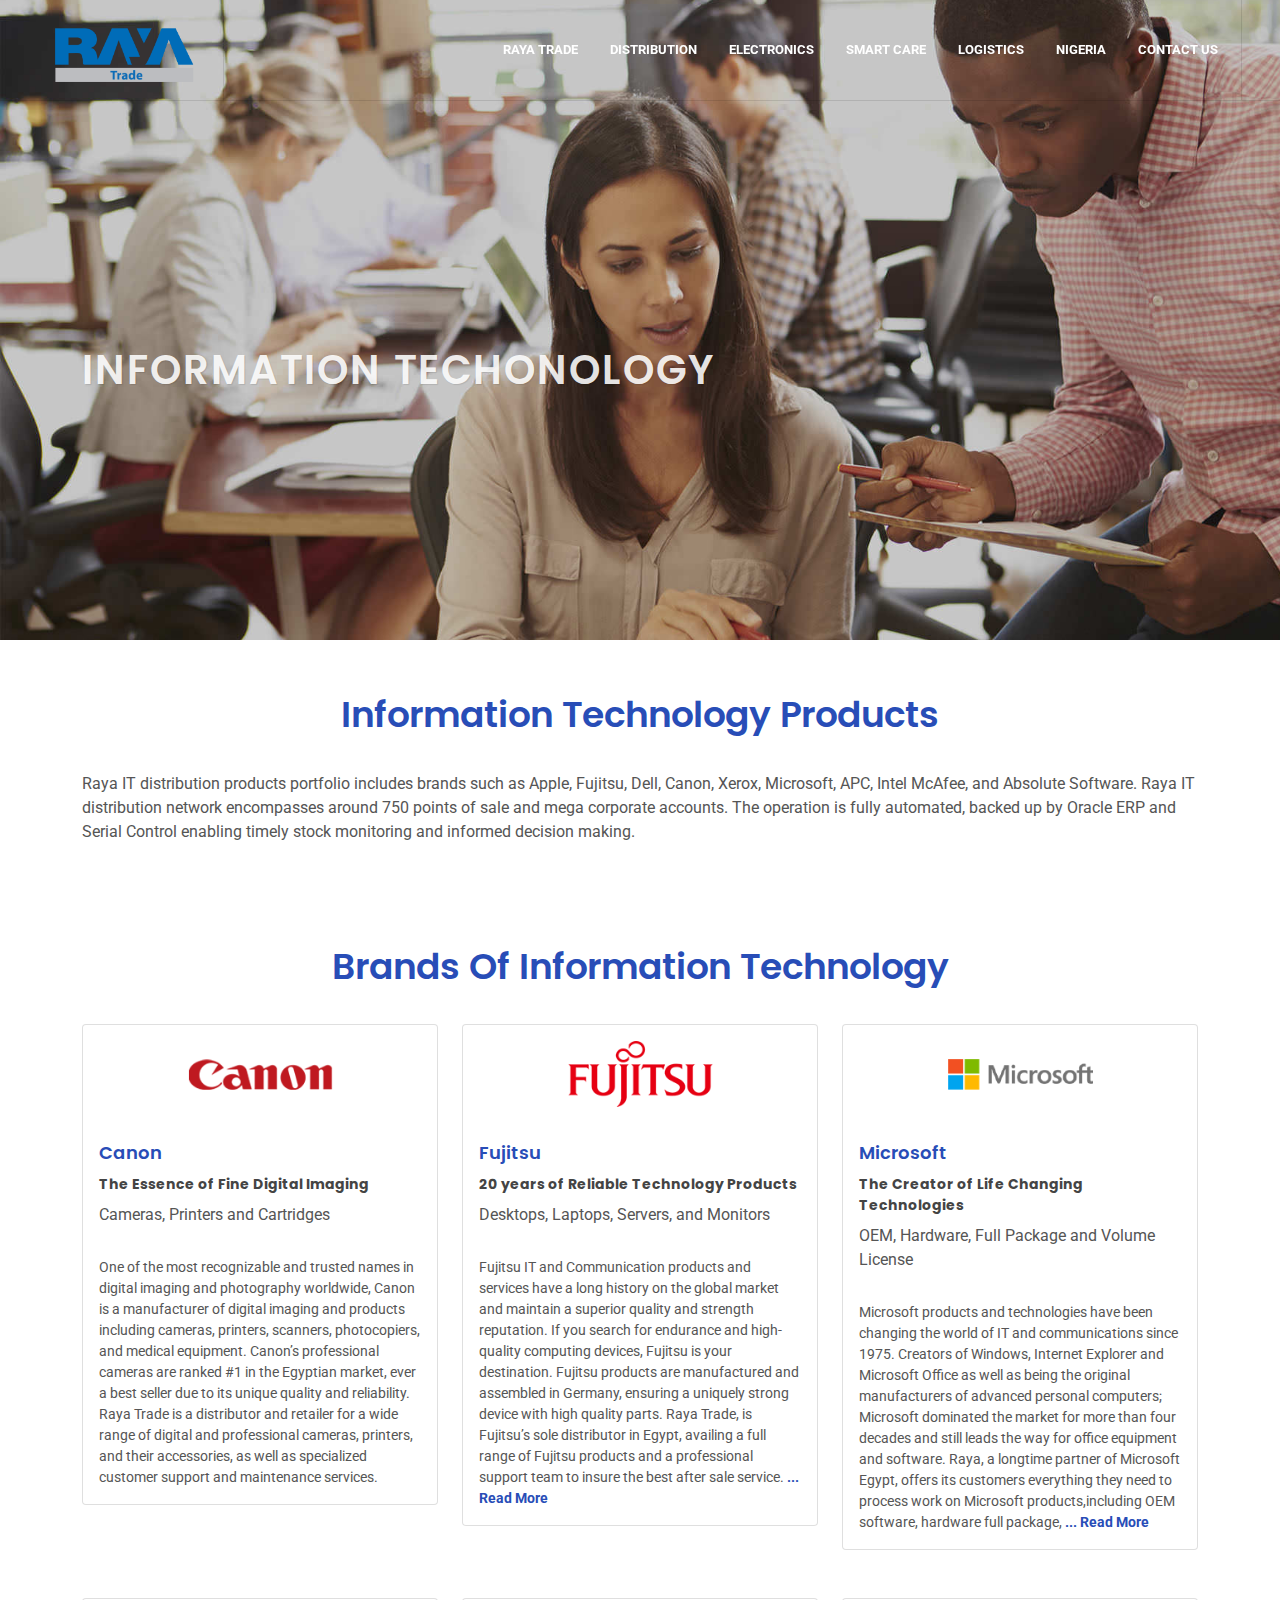
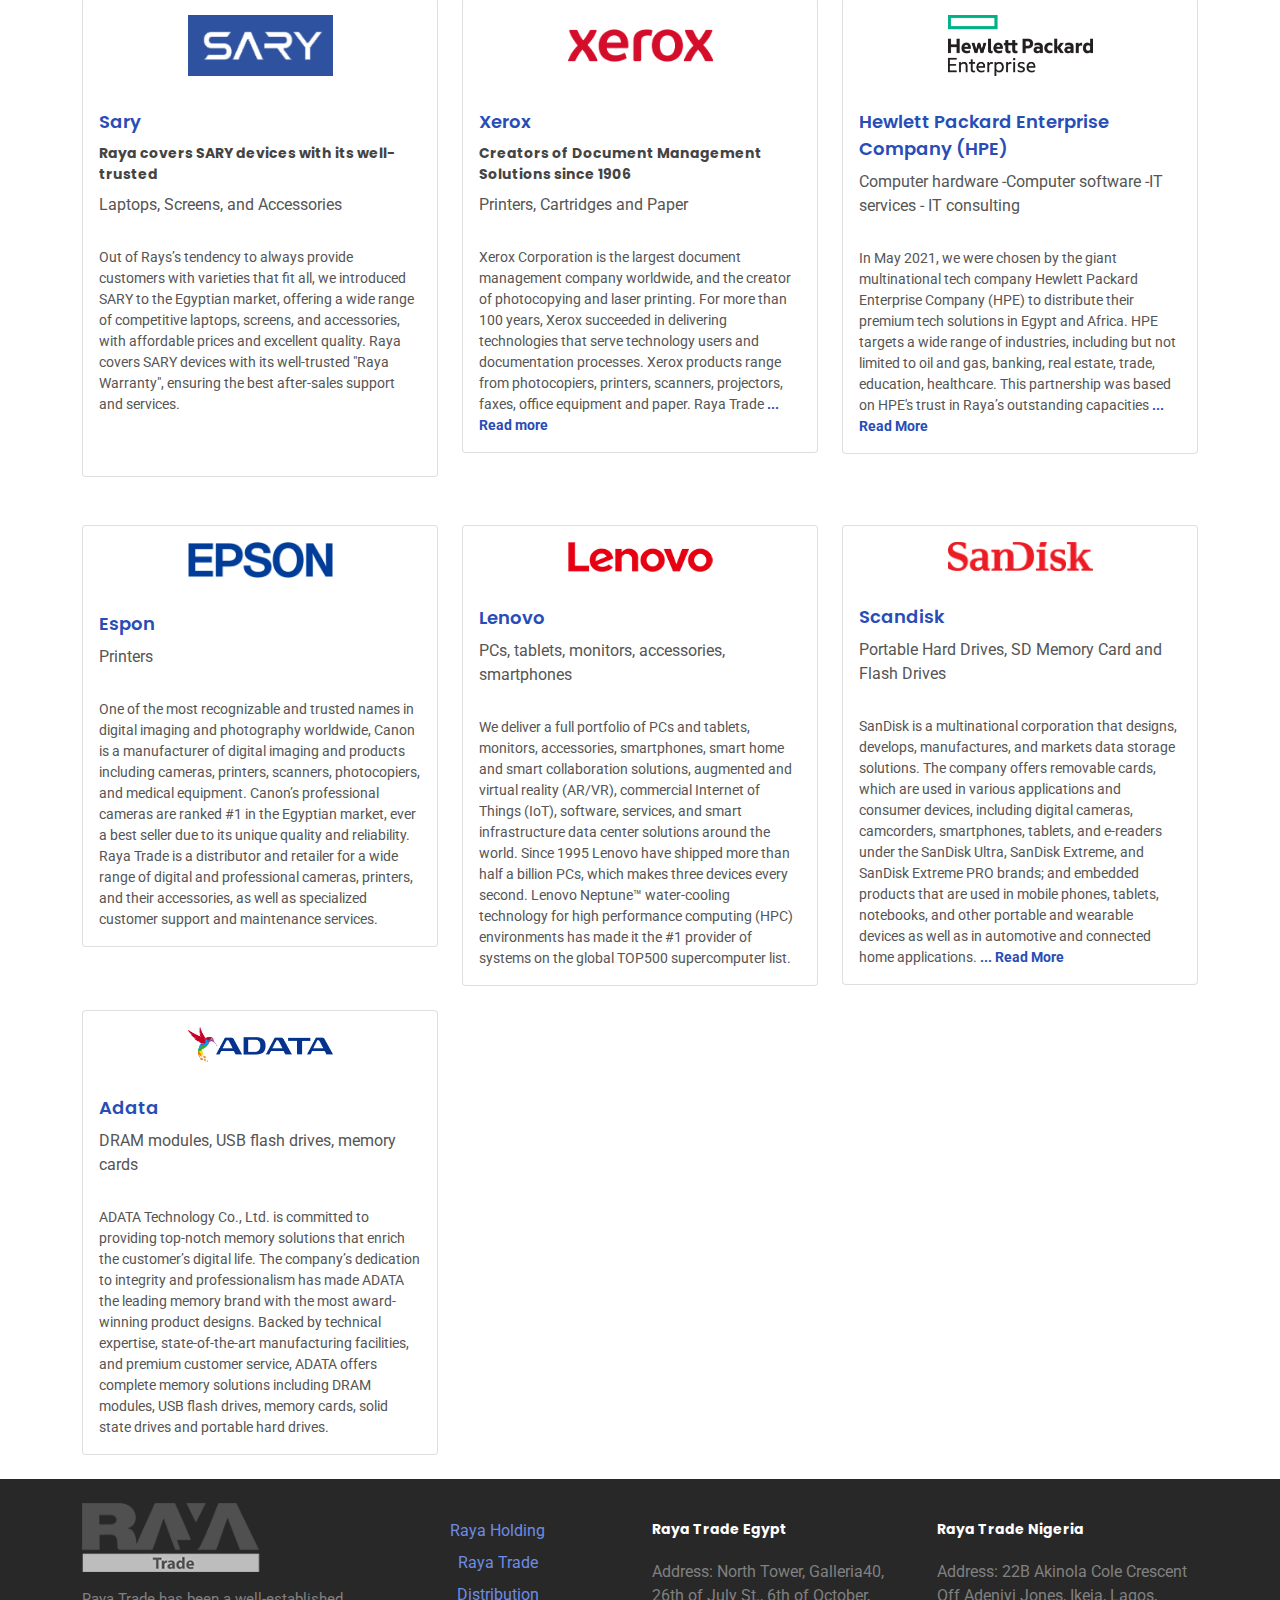
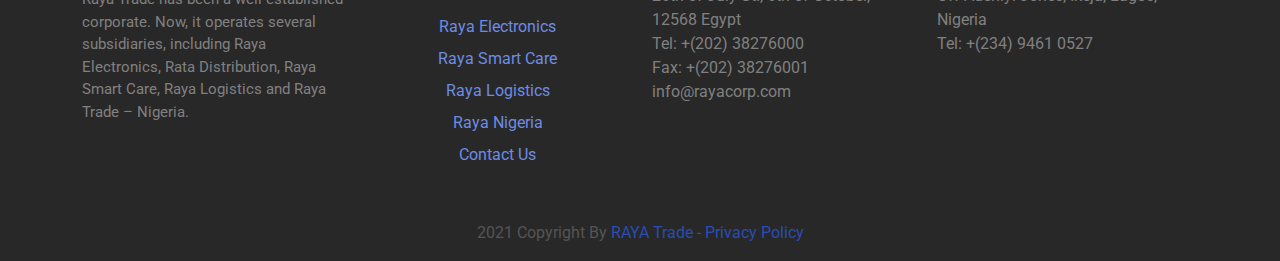
<file: ITP.html>
<!DOCTYPE html>
	<html dir="ltr" lang="en-US">
	<head>
		<link rel="stylesheet" href="https://fonts.googleapis.com/css?family=Roboto">

	<meta http-equiv="content-type" content="text/html; charset=utf-8" />
	<meta name="author" content="SemiColonWeb" />

	<!-- Stylesheets
	============================================= -->
	<link href="https://fonts.googleapis.com/css?family=Lato:300,400,400i,700|Poppins:300,400,500,600,700|PT+Serif:400,400i&display=swap" rel="stylesheet" type="text/css" />
	<link rel="stylesheet" href="css/all.css">
	<link rel="stylesheet" href="css/hover.css">
	<link rel="stylesheet" href="css/bootstrap.css" type="text/css" />
	<link rel="stylesheet" href="css/dark.css" type="text/css" />
	<link rel="stylesheet" href="style.css" type="text/css" />
	<link rel="stylesheet" href="css/swiper.css" type="text/css" />
	<link rel="stylesheet" href="css/font-icons.css" type="text/css" />
	<link rel="stylesheet" href="css/animate.css" type="text/css" />
	<link rel="stylesheet" href="css/magnific-popup.css" type="text/css" />

	<link rel="stylesheet" href="css/custom.css" type="text/css" />
	<script src="js/wow.min.js"></script>
	<script src="js/jquery.waypoints.min.js"></script>
	<script src="js/jquery.counterup.min.js"></script>
	<script>
	new WOW().init();
	</script>
	<meta name="viewport" content="width=device-width, initial-scale=1" />

	<!-- Document Title
	============================================= -->
	<title>Raya Trade</title>
	<link rel="icon" href="images/Raya-Trade.png">

	</head>

	<body class="stretched">

	<!-- Document Wrapper
	============================================= -->
	<div id="wrapper" class="clearfix">

	<!-- Header
	============================================= -->
	<header id="header" class="full-header transparent-header" data-sticky-class="not-dark">
	<div id="header-wrap">
	<div class="container">
	<div class="header-row">

	<!-- Logo
	============================================= -->
	<div id="logo">
	<a href="index.html" class="standard-logo" data-dark-logo="images/Raya-Trade.png"><img src="images/Raya-Trade.png" alt="Canvas Logo"></a>
	<a href="index.html" class="retina-logo" data-dark-logo="images/Raya-Trade.png"><img src="images/Raya-Trade.png" alt="Canvas Logo"></a>
	</div><!-- #logo end -->



	<div id="primary-menu-trigger">
	<svg class="svg-trigger" viewBox="0 0 100 100"><path d="m 30,33 h 40 c 3.722839,0 7.5,3.126468 7.5,8.578427 0,5.451959 -2.727029,8.421573 -7.5,8.421573 h -20"></path><path d="m 30,50 h 40"></path><path d="m 70,67 h -40 c 0,0 -7.5,-0.802118 -7.5,-8.365747 0,-7.563629 7.5,-8.634253 7.5,-8.634253 h 20"></path></svg>
	</div>

	<!-- Primary Navigation
	============================================= -->
	<nav class="primary-menu">

		<ul class="menu-container">
		<li class="menu-item">
			<a class="menu-link hvr-underline-from-center" href="raya-trade.html"><div>Raya Trade</div></a>
			
		</li>
	
		<li class="menu-item">
		<a class="menu-link hvr-underline-from-center" href="CE-OS.html"><div>Distribution</div></a>
		<ul class="sub-menu-container">
			<li class="menu-item">
			<a class="menu-link" href="CE-OS.html"><div style="letter-spacing: 1px;">Consumer Electronics and Operator Services</div></a>
			</li>
			<li class="menu-item">
			<a class="menu-link" href="ITP.html"><div style="letter-spacing: 1px;">Information Technology Products</div></a>
			</li>
				 </ul>
		
		</li>
		<li class="menu-item mega-menu">
		<a class="menu-link hvr-underline-from-center" href="Raya-Electronics.html"><div>Electronics</div></a>
	
		</li>
	
		<li class="menu-item mega-menu">
		<a class="menu-link hvr-underline-from-center" href="Raya-Smart-Care.html"><div>Smart Care</div></a>
		
		</li>
		<li class="menu-item mega-menu">
		<a class="menu-link hvr-underline-from-center" href="Raya-Logistics.html"><div>Logistics</div></a>
		
		</li>
		<li class="menu-item mega-menu">
		<a class="menu-link hvr-underline-from-center" href="Raya-Nigeria.html"><div>Nigeria</div></a>
		
		</li>
	
		
		<li class="menu-item mega-menu">
			<a class="menu-link hvr-underline-from-center" href="Raya-Contact.html"><div>Contact Us</div></a>
		
			</li>
		</ul>
	
		</nav><!-- #primary-menu end -->

	

	</div>
	</div>
	</div>
	<div class="header-wrap-clone"></div>
	</header><!-- #header end -->

	<!-- Page Title
	============================================= -->
	<section id="page-title" class="page-title-parallax page-title-dark include-header" style="padding: 250px 0; background-image: url('images/about/parallax.jpg'); background-size: cover; background-position: center center;" data-bottom-top="background-position:0px 400px;" data-top-bottom="background-position:0px -500px;">

	<div class="container clearfix">
	<h1 style="color:#fff;">Information Techonology</h1>
	</div>

	</section>


	   <section class="mt-5 IT container">
		<h1 style="color:#284db7"; class="text-center">Information Technology Products</h1>
		<p class="pb-5">Raya IT distribution products portfolio includes brands such as Apple, Fujitsu, Dell, Canon, Xerox, Microsoft, APC, Intel McAfee, and Absolute Software. Raya IT distribution network encompasses around 750 points of sale and mega corporate accounts. The operation is fully automated, backed up by Oracle ERP and Serial Control enabling timely stock monitoring and informed decision making.

		</p>
	</section>
	   <section class="mt-5 brands-list container text-center">
		<h1 style="color:#284db7"> Brands Of Information Technology
		</h1>
	</section>
	   <section class="brands-IT container">
		<div class="row row-cols-1 row-cols-md-2 g-4">
			<div class="col-xl-4 col-lg-4 col-md-6 col-12 col-sm-12">
			  <div class="card c1">
				<img
				  src="images/canon-logo1.png"
				  class="p-3 card-img-top"
				  alt="..."
				/>
				<div class="card-body">
				  <h4 class="card-title" style="color:#284db7">Canon</h4>
				  <h5 class="card-title">The Essence of Fine Digital Imaging</h5>
					<p>Cameras, Printers and Cartridges</p>
				  <p style="font-size:14px" class="card-text">
					One of the most recognizable and trusted names in digital imaging and photography worldwide, Canon is a manufacturer of digital imaging and products including cameras, printers, scanners, photocopiers, and medical equipment. Canon’s professional cameras are ranked #1 in the Egyptian market, ever a best seller due to its unique quality and reliability. Raya Trade is a distributor and retailer for a wide range of digital and professional cameras, printers, and their accessories, as well as specialized customer support and maintenance services.
				  </p>
				</div>
			  </div>
			</div>
			<div class="col-xl-4 col-lg-4 col-md-6 col-12 col-sm-12">
			  <div class="card c2">
				<img
				  src="images/fujitsu.png"
				  class="p-3 card-img-top"
				  alt="..."
				/>
				<div class="card-body">
					<h4 class="card-title" style="color:#284db7">Fujitsu</h4>
					<h5 class="card-title">20 years of Reliable Technology Products</h5>
					  <p>Desktops, Laptops, Servers, and Monitors</p>
					<p style="font-size:14px" class="card-text">
						Fujitsu IT and Communication products and services have a long history on the global market and maintain a superior quality and strength reputation. If you search for endurance and high-quality computing devices, Fujitsu is your destination. Fujitsu products are manufactured and assembled in Germany, ensuring a uniquely strong device with high quality parts. Raya Trade, is Fujitsu’s sole distributor in Egypt, availing a full range of Fujitsu products and a professional support team to insure the best after sale service.  <span class="readmore">
							... Read More
						</span>  <span class="hidden-text">Our range of Fujitsu products includes a variety of the most popular Fujitsu desktops, laptops, servers, and monitors.</span> <span class="readless">
							Read Less 
					   </span>
					</p>
				</div>
			  </div>
			</div>
			<div class="col-xl-4 col-lg-4 col-md-6 col-12 col-sm-12">
			  <div class="card c3">
				<img
				  src="images/microsoft-logo.png"
				  class="p-3 card-img-top"
				  alt="..."
				/>
				<div class="card-body">
					<h4 class="card-title" style="color:#284db7">Microsoft</h4>
					<h5 class="card-title">The Creator of Life Changing Technologies</h5>
					  <p>OEM, Hardware, Full Package and Volume License</p>
					<p style="font-size:14px" class="card-text">
						Microsoft products and technologies have been changing the world of IT and communications since 1975. Creators of Windows, Internet Explorer and Microsoft Office as well as being the original manufacturers of advanced personal computers; Microsoft dominated the market for more than four decades and still leads the way for office equipment and software. Raya, a longtime partner of Microsoft Egypt, offers its customers everything they need to process work on Microsoft products,including OEM software, hardware full package,
						<span class="readmore1">
							... Read More
					   </span> 
					  <span class="hidden-text1">
						 as well as Volume License Software. Raya also highly seeks to be aligned with the Microsoft cloud vision to transform the market.  
					  </span> <span class="readless1">
						Read Less 
				   </span> 
					</p>
				</div>
			  </div>
			</div>
			<div class="mt-5 col-xl-4 col-lg-4 col-md-6 col-12 col-sm-12">
			  <div class="card c4 pb-4">
				<img
				  src="images/sary-logo.png"
				  class="p-3 card-img-top"
				  alt="..."
				/>
				<div class="card-body">
					<h4 class="card-title" style="color:#284db7">Sary</h4>
					<h5 class="card-title">Raya covers SARY devices with its well-trusted

					</h5>
					<p>Laptops, Screens, and Accessories</p>
					<p style="font-size:14px" class="card-text">
						Out of Rays’s tendency to always provide customers with varieties that fit all, we introduced SARY to the Egyptian market, offering a wide range of competitive laptops, screens, and accessories, with affordable prices and excellent quality. Raya covers SARY devices with its well-trusted "Raya Warranty", ensuring the best after-sales support and services.	<br>
						<br>			
							</p>
				</div>
			  </div>
			</div>
			<div class="mt-5 col-xl-4 col-lg-4 col-md-6 col-12 col-sm-12">
			  <div class="card c5">
				<img
				  src="images/xerox-logo.png"
				  class="p-3 card-img-top"
				  alt="..."
				/>
				<div class="card-body">
					<h4 class="card-title" style="color:#284db7">Xerox</h4>
					<h5 class="card-title">Creators of Document Management Solutions since 1906</h5>
					  <p>Printers, Cartridges and Paper</p>
					<p style="font-size:14px" class="card-text">
						Xerox Corporation is the largest document management company worldwide, and the creator of photocopying and laser printing. For more than 100 years, Xerox succeeded in delivering technologies that serve technology users and documentation processes. Xerox products range from photocopiers, printers, scanners, projectors, faxes, office equipment and paper. Raya Trade <span class="readmore2">
							... Read more
						</span> <span class="hidden-text2"> Raya Trade exclusively provides Xerox products and material for businesses that need high quality document management solutions, and guaranteed expert after sales service.				</span> <span class="readless2">
							Read Less
						</span>	</p>
				</div>
			  </div>
			</div>
			<div class="mt-5 col-xl-4 col-lg-4 col-md-6 col-12 col-sm-12">
			  <div class="card c6">
				<img
				  src="images/hpe-logo.png"
				  class="p-3 card-img-top"
				  alt="..."
				/>
				<div class="card-body">
					<h4 class="card-title" style="color:#284db7">Hewlett Packard Enterprise Company (HPE) </h4>
					  <p>Computer hardware -Computer software -IT services - IT consulting</p>
					<p style="font-size:14px" class="card-text">
						In May 2021, we were chosen by the giant multinational tech company Hewlett Packard Enterprise Company (HPE) to distribute their premium tech solutions in Egypt and Africa.
						HPE targets a wide range of industries, including but not limited to oil and gas, banking, real estate, trade, education, healthcare.
						This partnership was based on HPE's trust in Raya’s outstanding capacities 
						<span class="readmore3">
							... Read More 
						</span> <span class="hidden-text3"> to achieve high growth rates and to promote the scope of work through over 20 years of work in Egypt and Africa. </span>
						<span class="readless3">
							Read Less
						</span>
						
					</p>
				</div> 
			  </div>
			</div>
			<div class="mt-5 col-xl-4 col-lg-4 col-md-6 col-12 col-sm-12">
			  <div class="card c7">
				<img
				  src="images/epson.png"
				  class="p-3 card-img-top"
				  alt="..."
				/>
				<div class="card-body">
					<h4 class="card-title" style="color:#284db7">Espon</h4>
					
					  <p>Printers</p>
					<p style="font-size:14px" class="card-text">
					  One of the most recognizable and trusted names in digital imaging and photography worldwide, Canon is a manufacturer of digital imaging and products including cameras, printers, scanners, photocopiers, and medical equipment. Canon’s professional cameras are ranked #1 in the Egyptian market, ever a best seller due to its unique quality and reliability. Raya Trade is a distributor and retailer for a wide range of digital and professional cameras, printers, and their accessories, as well as specialized customer support and maintenance services.
					</p>
				</div>
			  </div>
			</div>
			<div class="mt-5 col-xl-4 col-lg-4 col-md-6 col-12 col-sm-12">
			  <div class="card c8">
				<img
				  src="images/lenovo.png"
				  class="p-3 card-img-top"
				  alt="..."
				/>
				<div class="card-body">
					<h4 class="card-title" style="color:#284db7">Lenovo</h4>
					
					  <p>PCs, tablets, monitors, accessories, smartphones</p>
					<p style="font-size:14px" class="card-text">
						We deliver a full portfolio of PCs and tablets, monitors, accessories, smartphones, smart home and smart collaboration solutions, augmented and virtual reality (AR/VR), commercial Internet of Things (IoT), software, services, and smart infrastructure data center solutions around the world. Since 1995 Lenovo have shipped more than half a billion PCs, which makes three devices every second. Lenovo Neptune™ water-cooling technology for high performance computing (HPC) environments has made it the #1 provider of systems on the global TOP500 supercomputer list. 					</p>
				</div>
			  </div>
			</div>
			<div class="mt-5 col-xl-4 col-lg-4 col-md-6 col-12 col-sm-12">
			  <div class="card c9">
				<img
				  src="images/scandisk.png"
				  class="p-3 card-img-top"
				  alt="..."
				/>
				<div class="card-body">
					<h4 class="card-title" style="color:#284db7">Scandisk</h4>
					  <p>Portable Hard Drives, SD Memory Card and Flash Drives</p>
					<p style="font-size:14px" class="card-text">
						SanDisk is a multinational corporation that designs, develops, manufactures, and markets data storage solutions. The company offers removable cards, which are used in various applications and consumer devices, including digital cameras, camcorders, smartphones, tablets, and e-readers under the SanDisk Ultra, SanDisk Extreme, and SanDisk Extreme PRO brands; and embedded products that are used in mobile phones, tablets, notebooks, and other portable and wearable devices as well as in automotive and connected home applications. <span class="readmore4">
							... Read More
						</span> <span class="hidden-text4"> The company also provides solid state drives (SSDs) for client computing applications, including desktop and notebook computers, tablets, and other computing devices; and enterprise SSD solutions and universal serial bus flash drives for the computing and consumer markets.	
						</span> <span class="readless4">
							Read Less
						</span>	</p>
				</div>
			  </div>
			</div>
			<div class="mb-2 pb-3 col-xl-4 col-lg-4 col-md-6 col-12 col-sm-12">
			  <div class="card c0">
				<img
				  src="images/adata-logo.png"
				  class="p-3 card-img-top"
				  alt="..."
				/>
				<div class="card-body">
					<h4 class="card-title" style="color:#284db7">Adata</h4>
				
					  <p>DRAM modules, USB flash drives, memory cards</p>
					<p style="font-size:14px" class="card-text">
						ADATA Technology Co., Ltd. is committed to providing top-notch memory solutions that enrich the customer’s digital life. The company’s dedication to integrity and professionalism has made ADATA the leading memory brand with the most award-winning product designs. Backed by technical expertise, state-of-the-art manufacturing facilities, and premium customer service, ADATA offers complete memory solutions including DRAM modules, USB flash drives, memory cards, solid state drives and portable hard drives.					</p>
				</div>
			  </div>
			</div>
		</div>
	   </section>
	   

	<!-- Footer
	============================================= -->
		<!-- Footer -->
		<!-- Footer -->
		<footer style="background:#282828" class="page-footer font-small blue pt-4">

			<!-- Footer Links -->
			<div class="container text-md-left">
		  
			  <!-- Grid row -->
			  <div class="row">
		  
				<!-- Grid column -->
				<div class="col-md-6 col-12 col-sm-12 col-xl-3 col-lg-3 mt-md-0 mt-5 text-left">
		  
				  <!-- Content -->
					<img src="images/Raya-Trade-footer.png" width="180" class="img-fluid" alt="">
					<p style="font-size: 15px;" class="mt-3 mx-auto"> Raya Trade has been a well-established corporate. Now, it operates several subsidiaries, including Raya Electronics, Rata Distribution, Raya Smart Care, Raya Logistics and Raya Trade – Nigeria. </p>
		  
				</div>
				<!-- Grid column -->
		  
				<hr class="clearfix w-100 d-md-none pb-3">
		  
				<!-- Grid column -->
				<div class="col-md-6 col-12 col-sm-12 col-xl-3 col-lg-3 mb-md-0 mb-3">
					
				  <!-- Links -->
		  
				  <ul class="list-unstyled mt-3 text-center">
					<li class="pb-2">
					  <a href="http://rayacorp.com/" style="color:#6c8ce6">Raya Holding</a>
					</li>
					<li  class="pb-2">
					  <a href="raya-trade.html" style="color:#6c8ce6">Raya Trade</a>
					</li>
					<li  class="pb-2">
					  <a href="CE-OS.html" style="color:#6c8ce6">Distribution</a>
					</li>
					<li  class="pb-2">
					  <a href="Raya-Electronics.html" style="color:#6c8ce6">Raya Electronics</a>
					</li>
					<li  class="pb-2">
					  <a href="Raya-Smart-Care.html" style="color:#6c8ce6">Raya Smart Care</a>
					</li>
					<li  class="pb-2">
					  <a href="Raya-Logistics.html" style="color:#6c8ce6">Raya Logistics</a>
					</li>
					<li  class="pb-2">
					  <a href="Raya-Nigeria.html" style="color:#6c8ce6">Raya Nigeria</a>
					</li>
					<li  class="pb-2">
					  <a href="Raya-Contact.html" style="color:#6c8ce6">Contact Us</a>
					</li>
					
				  </ul>
		  
				</div>
				<!-- Grid column -->
		  
				<!-- Grid column -->
				<div class="col-md-6 col-12 col-sm-12 col-xl-6 col-lg-6 mb-md-0 mb-3 mt-3">
					  <div class="row">
						<div class="col-xl-6 col-lg-6 col-md-12 col-sm-12 col-12">
							<h5 style="color:#fff;">Raya Trade Egypt</h5>
							<ul class="list-unstyled contact-raya">
								<li>Address: North Tower, Galleria40, 26th of July St., 6th of October, 12568 Egypt</li>
								<li>			Tel:  +(202) 38276000
								</li>
								<li>			Fax:  +(202) 38276001
								</li>
								<li>info@rayacorp.com
								</li>
								
							</ul>
							
							
							
						  </div>
						  <div class="col-xl-6 col-lg-6 col-md-12 col-sm-12 col-12">
							  <ul class="list-unstyled">
								  <li>			<h5 style="color:#fff;">Raya Trade Nigeria</h5>
								  </li>
								  <li>Address: 22B Akinola Cole Crescent Off Adeniyi Jones, Ikeja, Lagos, Nigeria</li>
								  <li>			Tel:   +(234) 9461 0527
								  </li>
								  
								  
							  </ul>
							
							
						</div>
			</div>
				<!-- Grid column -->
		  
			  </div>
			  <!-- Grid row -->
		  
			</div>
			<!-- Footer Links -->
		  
			<!-- Copyright -->
			<div class="footer-copyright text-center py-3">2021 Copyright By
			  <a href="raya-trade.html">RAYA Trade - Privacy Policy
		
			  </a>
			</div>
			<!-- Copyright -->
		  
		  </footer>
  <!-- Footer --><!-- #wrapper end -->

	<!-- Go To Top
	============================================= -->
	<div id="gotoTop" class="icon-angle-up"></div>

	<!-- JavaScripts
	============================================= -->
    <script src="js/swiper.min.js"></script>
	<script src="js/jquery.js"></script>
	<script src="js/plugins.min.js"></script>
    <script src="js/bootstrap.js"></script>

	<!-- Footer Scripts
	============================================= -->
	<script src="js/functions.js"></script>
	<script src="js/script.js"></script>


	</body>
	</html>
</file>
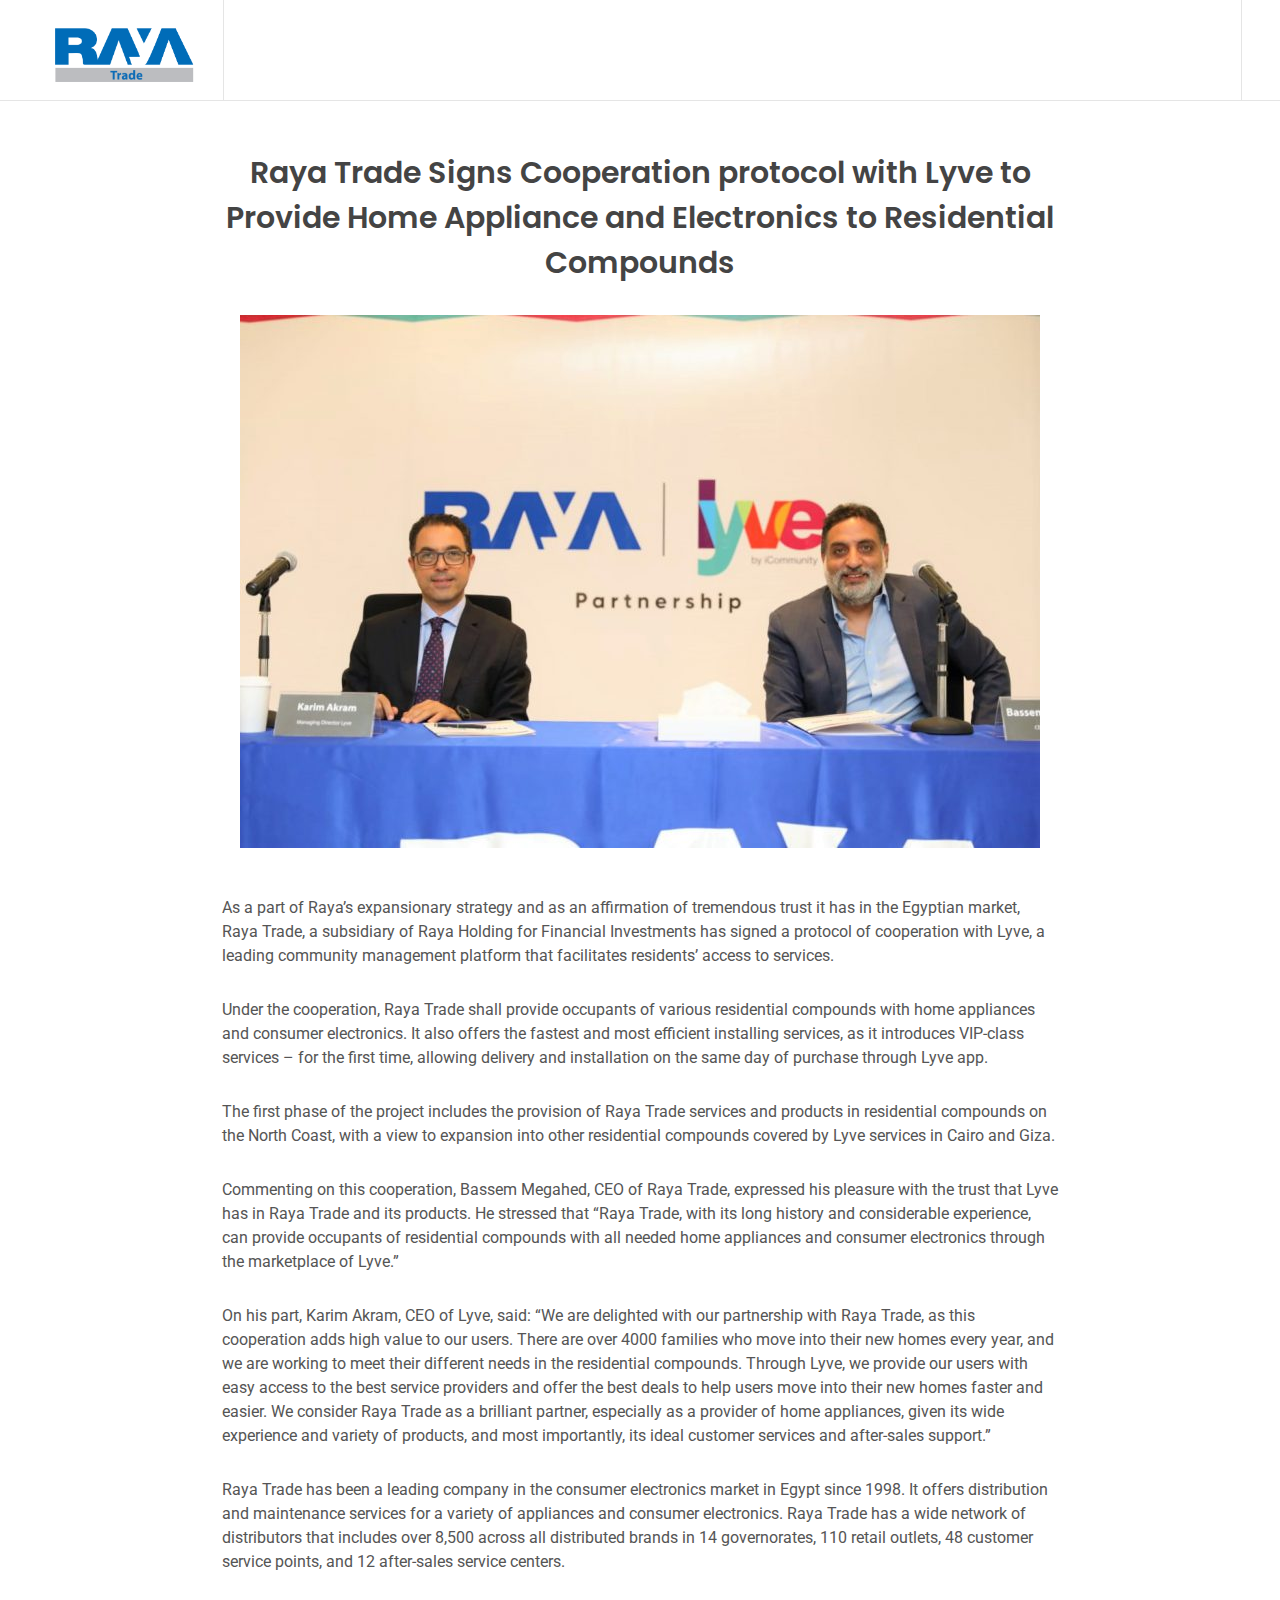
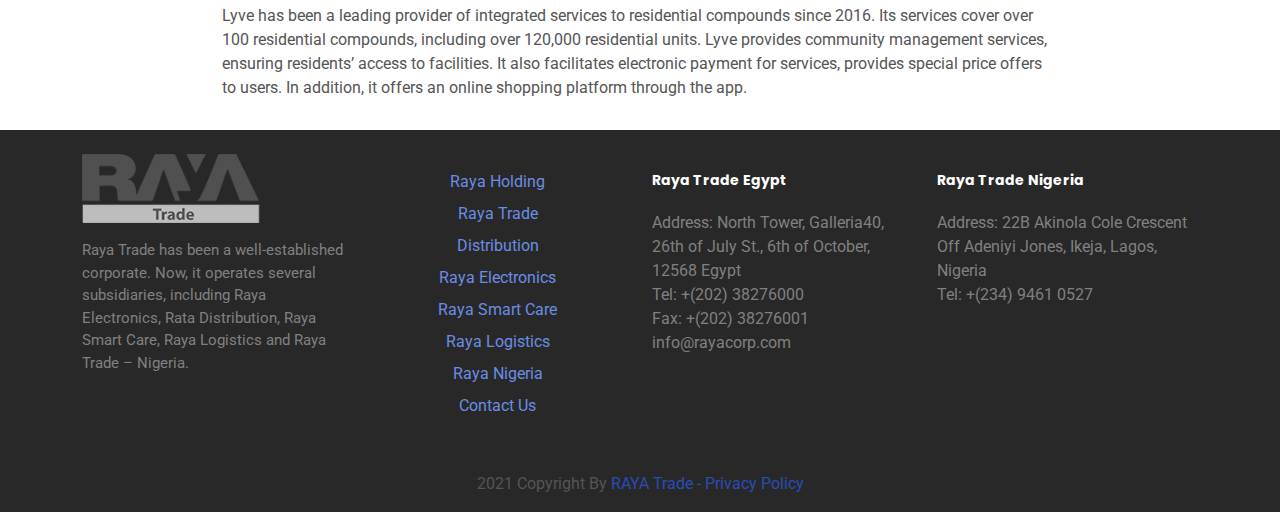
<file: News1.html>
<!DOCTYPE html>
<html dir="ltr" lang="en-US">
	<head>
		<link rel="stylesheet" href="https://fonts.googleapis.com/css?family=Roboto">

	<meta http-equiv="content-type" content="text/html; charset=utf-8" />
	<meta name="author" content="SemiColonWeb" />

	<!-- Stylesheets
	============================================= -->
	<link href="https://fonts.googleapis.com/css?family=Lato:300,400,400i,700|Poppins:300,400,500,600,700|PT+Serif:400,400i&display=swap" rel="stylesheet" type="text/css" />
	<link rel="stylesheet" href="css/all.css">
	<link rel="stylesheet" href="css/hover.css">
	<link rel="stylesheet" href="css/bootstrap.css" type="text/css" />
	<link rel="stylesheet" href="css/dark.css" type="text/css" />
	<link rel="stylesheet" href="style.css" type="text/css" />
	<link rel="stylesheet" href="css/swiper.css" type="text/css" />
	<link rel="stylesheet" href="css/font-icons.css" type="text/css" />
	<link rel="stylesheet" href="css/animate.css" type="text/css" />
	<link rel="stylesheet" href="css/magnific-popup.css" type="text/css" />

	<link rel="stylesheet" href="css/custom.css" type="text/css" />
	<script src="js/wow.min.js"></script>
	<script src="js/jquery.waypoints.min.js"></script>
	<script src="js/jquery.counterup.min.js"></script>
	<script>
	new WOW().init();
	</script>
	<meta name="viewport" content="width=device-width, initial-scale=1" />

	<!-- Document Title
	============================================= -->
	<title>Lyve</title>
	<link rel="icon" href="images/Raya-Trade.png">

	</head>


	<body class="stretched">

        <!-- Document Wrapper
        ============================================= -->
        <div id="wrapper" class="clearfix">
    
        <!-- Header
        ============================================= -->
        <header id="header" class="full-header transparent-header" data-sticky-class="not-dark">
        <div id="header-wrap">
        <div class="container">
        <div class="header-row">
    
        <!-- Logo
        ============================================= -->
        <div id="logo">
        <a href="index.html" class="standard-logo" data-dark-logo="images/Raya-Trade.png"><img src="images/Raya-Trade.png" alt="Canvas Logo"></a>
        <a href="index.html" class="retina-logo" data-dark-logo="images/Raya-Trade.png"><img src="images/Raya-Trade.png" alt="Canvas Logo"></a>
        </div><!-- #logo end -->
    
    
    
        <div id="primary-menu-trigger">
        <svg class="svg-trigger" viewBox="0 0 100 100"><path d="m 30,33 h 40 c 3.722839,0 7.5,3.126468 7.5,8.578427 0,5.451959 -2.727029,8.421573 -7.5,8.421573 h -20"></path><path d="m 30,50 h 40"></path><path d="m 70,67 h -40 c 0,0 -7.5,-0.802118 -7.5,-8.365747 0,-7.563629 7.5,-8.634253 7.5,-8.634253 h 20"></path></svg>
        </div>
    
        <!-- Primary Navigation
        ============================================= -->
        <nav class="primary-menu">
    
            <ul class="menu-container">
            <li class="menu-item">
                <a class="menu-link hvr-underline-from-center" href="raya-trade.html"><div>Raya Trade</div></a>
                
            </li>
        
            <li class="menu-item">
            <a class="menu-link hvr-underline-from-center" href="CE-OS.html"><div>Distribution</div></a>
            <ul class="sub-menu-container">
                <li class="menu-item">
                <a class="menu-link" href="CE-OS.html"><div style="letter-spacing: 1px;">Consumer Electronics and Operator Services</div></a>
                </li>
                <li class="menu-item">
                <a class="menu-link" href="ITP.html"><div style="letter-spacing: 1px;">Information Technology Products</div></a>
                </li>
                     </ul>
            
            </li>
            <li class="menu-item mega-menu">
            <a class="menu-link hvr-underline-from-center" href="Raya-Electronics.html"><div>Electronics</div></a>
        
            </li>
        
            <li class="menu-item mega-menu">
            <a class="menu-link hvr-underline-from-center" href="Raya-Smart-Care.html"><div>Smart Care</div></a>
            
            </li>
            <li class="menu-item mega-menu">
            <a class="menu-link hvr-underline-from-center" href="Raya-Logistics.html"><div>Logistics</div></a>
            
            </li>
            <li class="menu-item mega-menu">
            <a class="menu-link hvr-underline-from-center" href="Raya-Nigeria.html"><div>Nigeria</div></a>
            
            </li>
        
            
            <li class="menu-item mega-menu">
                <a class="menu-link hvr-underline-from-center" href="Raya-Contact.html"><div>Contact Us</div></a>
            
                </li>
            </ul>
        
            </nav><!-- #primary-menu end -->
    
        
    
        </div>
        </div>
        </div>
        <div class="header-wrap-clone"></div>
        </header><!-- #header end -->
        <section class="container d-flex flex-column justify-content-around align-items-center">
            <div class="mt-5 text-center w-75">
                <h2>Raya Trade Signs Cooperation protocol with Lyve to Provide Home Appliance and Electronics to Residential Compounds</h2>
            </div>
            <div>
                <img src="images/800xNxTrade-Lyve-partnership1-800x533.jpeg.pagespeed.ic.yJR9WYzpWz.jpg" alt="" class="img-fluid">
            </div>
            <div class="mt-5 w-75">
                <p>As a part of Raya’s expansionary strategy and as an affirmation of tremendous trust it has in the Egyptian market, Raya Trade, a subsidiary of Raya Holding for Financial Investments has signed a protocol of cooperation with Lyve, a leading community management platform that facilitates residents’ access to services.
    
                </p>
                <p>Under the cooperation, Raya Trade shall provide occupants of various residential compounds with home appliances and consumer electronics. It also offers the fastest and most efficient installing services, as it introduces VIP-class services – for the first time, allowing delivery and installation on the same day of purchase through Lyve app.
    
                </p>
                <p>The first phase of the project includes the provision of Raya Trade services and products in residential compounds on the North Coast, with a view to expansion into other residential compounds covered by Lyve services in Cairo and Giza.
    
                </p>
                <p>Commenting on this cooperation, Bassem Megahed, CEO of Raya Trade, expressed his pleasure with the trust that Lyve has in Raya Trade and its products. He stressed that “Raya Trade, with its long history and considerable experience, can provide occupants of residential compounds with all needed home appliances and consumer electronics through the marketplace of Lyve.”
    
                </p>
                <p>On his part, Karim Akram, CEO of Lyve, said: “We are delighted with our partnership with Raya Trade, as this cooperation adds high value to our users. There are over 4000 families who move into their new homes every year, and we are working to meet their different needs in the residential compounds. Through Lyve, we provide our users with easy access to the best service providers and offer the best deals to help users move into their new homes faster and easier. We consider Raya Trade as a brilliant partner, especially as a provider of home appliances, given its wide experience and variety of products, and most importantly, its ideal customer services and after-sales support.”
    
                </p>
                <p>Raya Trade has been a leading company in the consumer electronics market in Egypt since 1998. It offers distribution and maintenance services for a variety of appliances and consumer electronics. Raya Trade has a wide network of distributors that includes over 8,500 across all distributed brands in 14 governorates, 110 retail outlets, 48 customer service points, and 12 after-sales service centers.
    
                </p>
                <p>Lyve has been a leading provider of integrated services to residential compounds since 2016. Its services cover over 100 residential compounds, including over 120,000 residential units. Lyve provides community management services, ensuring residents’ access to facilities. It also facilitates electronic payment for services, provides special price offers to users. In addition, it offers an online shopping platform through the app.</p>
            </div>
        </section>
    

    	<!-- Footer
	============================================= -->
			<!-- Footer -->
			<footer style="background:#282828" class="page-footer font-small blue pt-4">

				<!-- Footer Links -->
				<div class="container text-md-left">
			  
				  <!-- Grid row -->
				  <div class="row">
			  
					<!-- Grid column -->
					<div class="col-md-6 col-12 col-sm-12 col-xl-3 col-lg-3 mt-md-0 mt-5 text-left">
			  
					  <!-- Content -->
						<img src="images/Raya-Trade-footer.png" width="180" class="img-fluid" alt="">
						<p style="font-size: 15px;" class="mt-3 mx-auto"> Raya Trade has been a well-established corporate. Now, it operates several subsidiaries, including Raya Electronics, Rata Distribution, Raya Smart Care, Raya Logistics and Raya Trade – Nigeria. </p>
			  
					</div>
					<!-- Grid column -->
			  
					<hr class="clearfix w-100 d-md-none pb-3">
			  
					<!-- Grid column -->
					<div class="col-md-6 col-12 col-sm-12 col-xl-3 col-lg-3 mb-md-0 mb-3">
						
					  <!-- Links -->
			  
					  <ul class="list-unstyled mt-3 text-center">
						<li class="pb-2">
						  <a href="http://rayacorp.com/" style="color:#6c8ce6">Raya Holding</a>
						</li>
						<li  class="pb-2">
						  <a href="raya-trade.html" style="color:#6c8ce6">Raya Trade</a>
						</li>
						<li  class="pb-2">
						  <a href="CE-OS.html" style="color:#6c8ce6">Distribution</a>
						</li>
						<li  class="pb-2">
						  <a href="Raya-Electronics.html" style="color:#6c8ce6">Raya Electronics</a>
						</li>
						<li  class="pb-2">
						  <a href="Raya-Smart-Care.html" style="color:#6c8ce6">Raya Smart Care</a>
						</li>
						<li  class="pb-2">
						  <a href="Raya-Logistics.html" style="color:#6c8ce6">Raya Logistics</a>
						</li>
						<li  class="pb-2">
						  <a href="Raya-Nigeria.html" style="color:#6c8ce6">Raya Nigeria</a>
						</li>
						<li  class="pb-2">
						  <a href="Raya-Contact.html" style="color:#6c8ce6">Contact Us</a>
						</li>
						
					  </ul>
			  
					</div>
					<!-- Grid column -->
			  
					<!-- Grid column -->
					<div class="col-md-6 col-12 col-sm-12 col-xl-6 col-lg-6 mb-md-0 mb-3 mt-3">
						  <div class="row">
							<div class="col-xl-6 col-lg-6 col-md-12 col-sm-12 col-12">
								<h5 style="color:#fff;">Raya Trade Egypt</h5>
								<ul class="list-unstyled contact-raya">
									<li>Address: North Tower, Galleria40, 26th of July St., 6th of October, 12568 Egypt</li>
									<li>			Tel:  +(202) 38276000
									</li>
									<li>			Fax:  +(202) 38276001
									</li>
									<li>info@rayacorp.com
									</li>
									
								</ul>
								
								
								
							  </div>
							  <div class="col-xl-6 col-lg-6 col-md-12 col-sm-12 col-12">
								  <ul class="list-unstyled">
									  <li>			<h5 style="color:#fff;">Raya Trade Nigeria</h5>
									  </li>
									  <li>Address: 22B Akinola Cole Crescent Off Adeniyi Jones, Ikeja, Lagos, Nigeria</li>
									  <li>			Tel:   +(234) 9461 0527
									  </li>
									  
									  
								  </ul>
								
								
							</div>
				</div>
					<!-- Grid column -->
			  
				  </div>
				  <!-- Grid row -->
			  
				</div>
				<!-- Footer Links -->
			  
				<!-- Copyright -->
				<div class="footer-copyright text-center py-3">2021 Copyright By
				  <a href="raya-trade.html">RAYA Trade - Privacy Policy
			
				  </a>
				</div>
				<!-- Copyright -->
			  
			  </footer>
  <!-- Footer --><!-- #wrapper end -->
    <div id="gotoTop" class="icon-angle-up"></div>

	<!-- JavaScripts
	============================================= -->
	<script src="js/jquery.js"></script>
	<script src="js/plugins.min.js"></script>

	<!-- Footer Scripts
	============================================= -->
	<script src="js/functions.js"></script>
	<script src="js/script.js"></script>


	</body>
	</html>
</file>
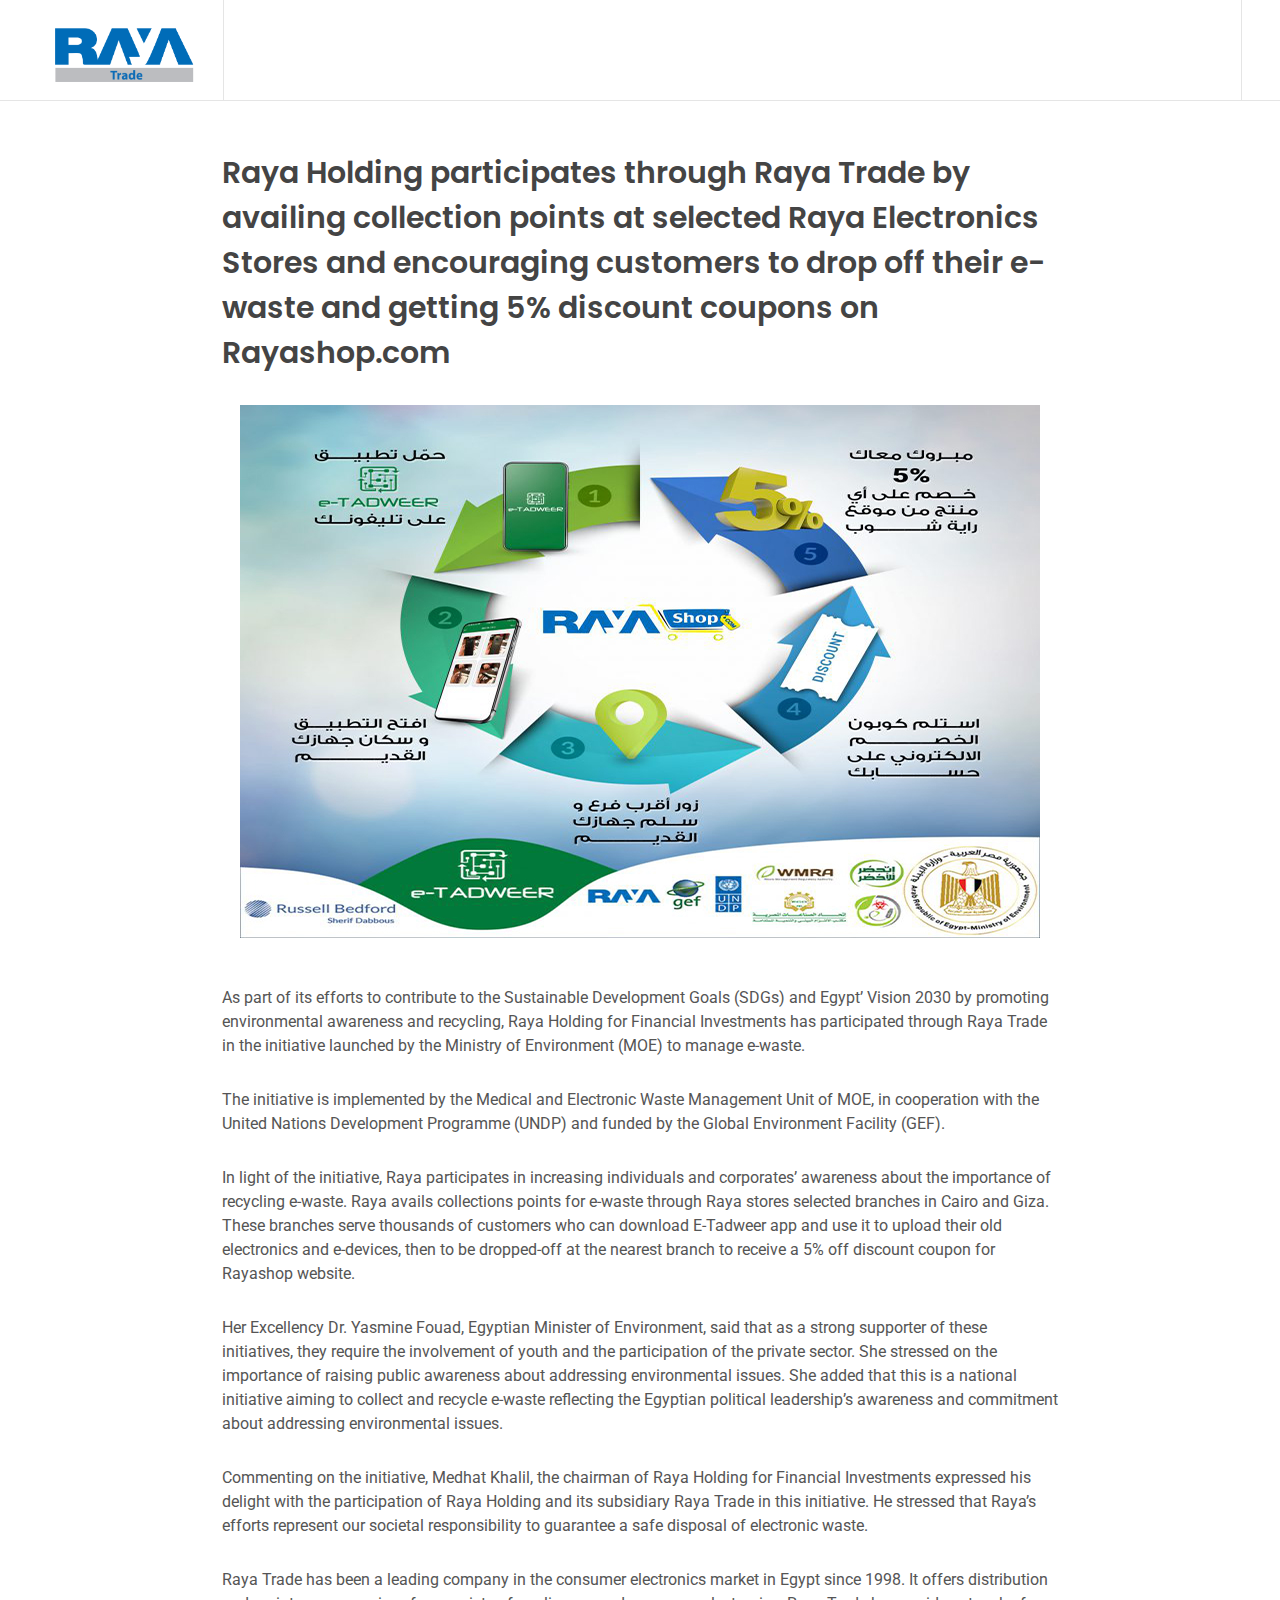
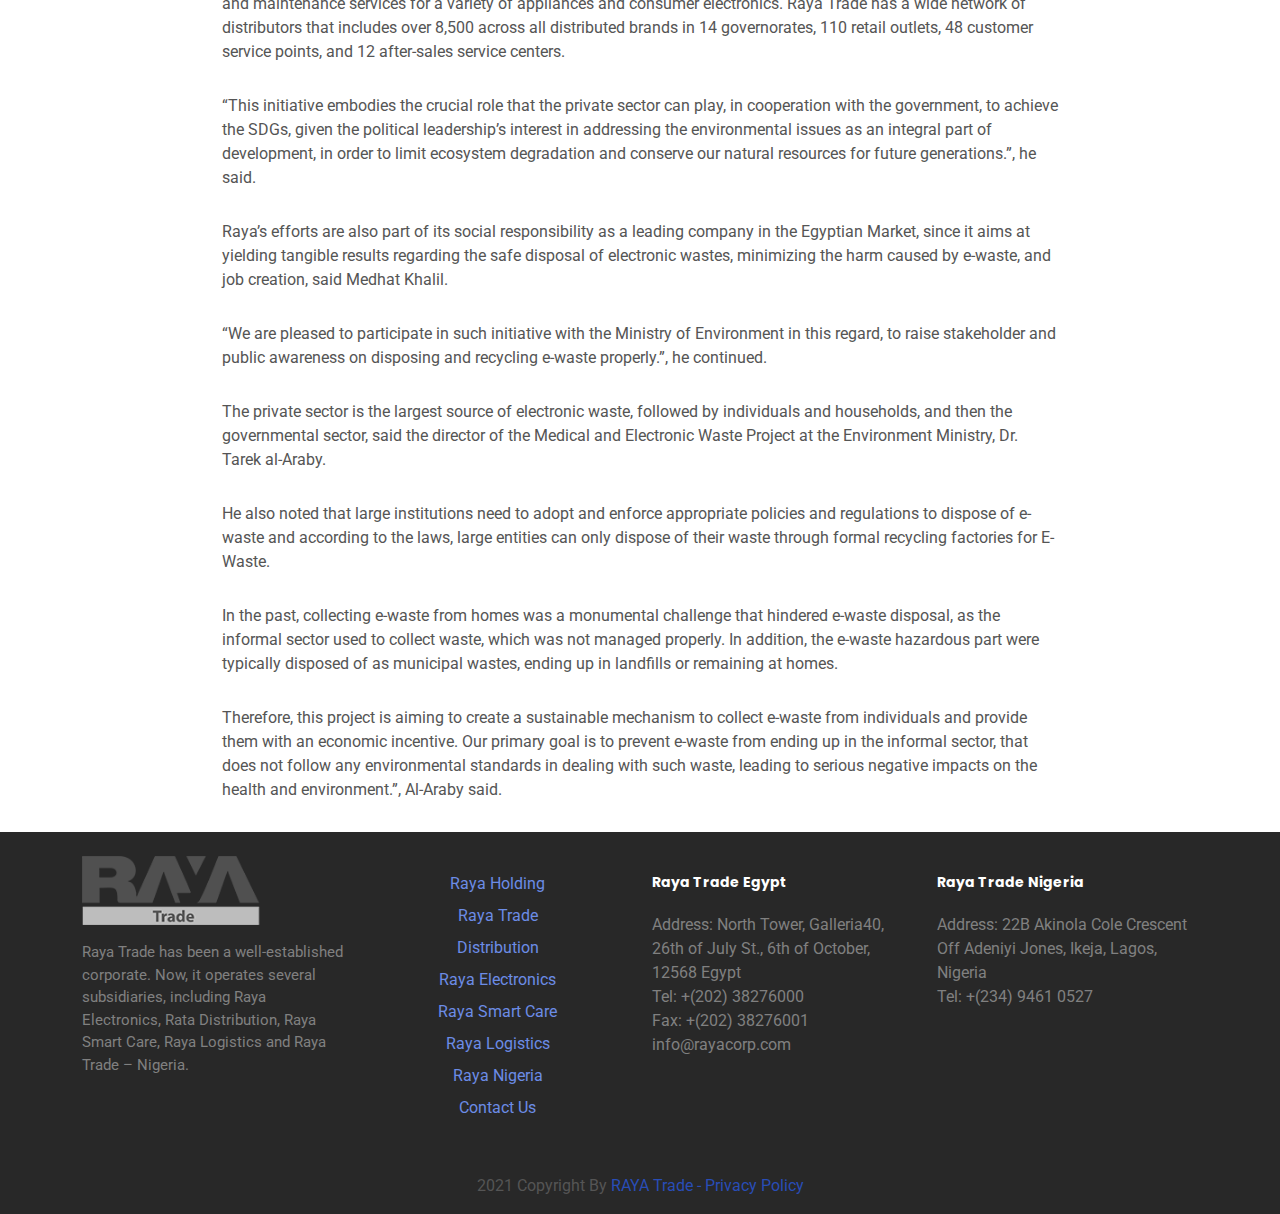
<file: News2.html>
<!DOCTYPE html>
<html dir="ltr" lang="en-US">
	<head>
		<link rel="stylesheet" href="https://fonts.googleapis.com/css?family=Roboto">

	<meta http-equiv="content-type" content="text/html; charset=utf-8" />
	<meta name="author" content="SemiColonWeb" />

	<!-- Stylesheets
	============================================= -->
	<link href="https://fonts.googleapis.com/css?family=Lato:300,400,400i,700|Poppins:300,400,500,600,700|PT+Serif:400,400i&display=swap" rel="stylesheet" type="text/css" />
	<link rel="stylesheet" href="css/all.css">
	<link rel="stylesheet" href="css/hover.css">
	<link rel="stylesheet" href="css/bootstrap.css" type="text/css" />
	<link rel="stylesheet" href="css/dark.css" type="text/css" />
	<link rel="stylesheet" href="style.css" type="text/css" />
	<link rel="stylesheet" href="css/swiper.css" type="text/css" />
	<link rel="stylesheet" href="css/font-icons.css" type="text/css" />
	<link rel="stylesheet" href="css/animate.css" type="text/css" />
	<link rel="stylesheet" href="css/magnific-popup.css" type="text/css" />

	<link rel="stylesheet" href="css/custom.css" type="text/css" />
	<script src="js/wow.min.js"></script>
	<script src="js/jquery.waypoints.min.js"></script>
	<script src="js/jquery.counterup.min.js"></script>
	<script>
	new WOW().init();
	</script>
	<meta name="viewport" content="width=device-width, initial-scale=1" />

	<!-- Document Title
	============================================= -->
	<title>Lyve</title>
	<link rel="icon" href="images/Raya-Trade.png">

	</head>


	<body class="stretched">

        <!-- Document Wrapper
        ============================================= -->
        <div id="wrapper" class="clearfix">
    
        <!-- Header
        ============================================= -->
        <header id="header" class="full-header transparent-header" data-sticky-class="not-dark">
        <div id="header-wrap">
        <div class="container">
        <div class="header-row">
    
        <!-- Logo
        ============================================= -->
        <div id="logo">
        <a href="index.html" class="standard-logo" data-dark-logo="images/Raya-Trade.png"><img src="images/Raya-Trade.png" alt="Canvas Logo"></a>
        <a href="index.html" class="retina-logo" data-dark-logo="images/Raya-Trade.png"><img src="images/Raya-Trade.png" alt="Canvas Logo"></a>
        </div><!-- #logo end -->
    
    
    
        <div id="primary-menu-trigger">
        <svg class="svg-trigger" viewBox="0 0 100 100"><path d="m 30,33 h 40 c 3.722839,0 7.5,3.126468 7.5,8.578427 0,5.451959 -2.727029,8.421573 -7.5,8.421573 h -20"></path><path d="m 30,50 h 40"></path><path d="m 70,67 h -40 c 0,0 -7.5,-0.802118 -7.5,-8.365747 0,-7.563629 7.5,-8.634253 7.5,-8.634253 h 20"></path></svg>
        </div>
    
        <!-- Primary Navigation
        ============================================= -->
        <nav class="primary-menu">
    
            <ul class="menu-container">
            <li class="menu-item">
                <a class="menu-link hvr-underline-from-center" href="raya-trade.html"><div>Raya Trade</div></a>
                
            </li>
        
            <li class="menu-item">
            <a class="menu-link hvr-underline-from-center" href="CE-OS.html"><div>Distribution</div></a>
            <ul class="sub-menu-container">
                <li class="menu-item">
                <a class="menu-link" href="CE-OS.html"><div style="letter-spacing: 1px;">Consumer Electronics and Operator Services</div></a>
                </li>
                <li class="menu-item">
                <a class="menu-link" href="ITP.html"><div style="letter-spacing: 1px;">Information Technology Products</div></a>
                </li>
                     </ul>
            
            </li>
            <li class="menu-item mega-menu">
            <a class="menu-link hvr-underline-from-center" href="Raya-Electronics.html"><div>Electronics</div></a>
        
            </li>
        
            <li class="menu-item mega-menu">
            <a class="menu-link hvr-underline-from-center" href="Raya-Smart-Care.html"><div>Smart Care</div></a>
            
            </li>
            <li class="menu-item mega-menu">
            <a class="menu-link hvr-underline-from-center" href="Raya-Logistics.html"><div>Logistics</div></a>
            
            </li>
            <li class="menu-item mega-menu">
            <a class="menu-link hvr-underline-from-center" href="Raya-Nigeria.html"><div>Nigeria</div></a>
            
            </li>
        
            
            <li class="menu-item mega-menu">
                <a class="menu-link hvr-underline-from-center" href="Raya-Contact.html"><div>Contact Us</div></a>
            
                </li>
            </ul>
        
            </nav><!-- #primary-menu end -->
    
        
    
        </div>
        </div>
        </div>
        <div class="header-wrap-clone"></div>
        </header><!-- #header end -->
        <section class="container d-flex flex-column justify-content-around align-items-center">
            <div class="mt-5 text-left w-75">
                <h2>Raya Holding participates through Raya Trade by availing collection points at selected Raya Electronics Stores and encouraging customers to drop off their e-waste and getting 5% discount coupons on Rayashop.com
                </h2>
            </div>
            <div>
                <img src="images/800xNxe-tadweer-800x800.jpg.pagespeed.ic.1g7dAGEbFI copy3.jpg" alt="" class="img-fluid">
            </div>
            <div class="mt-5 w-75">
                <p>As part of its efforts to contribute to the Sustainable Development Goals (SDGs) and Egypt’ Vision 2030 by promoting environmental awareness and recycling, Raya Holding for Financial Investments has participated through Raya Trade in the initiative launched by the Ministry of Environment (MOE) to manage e-waste.
                </p>
                <p>The initiative is implemented by the Medical and Electronic Waste Management Unit of MOE, in cooperation with the United Nations Development Programme (UNDP) and funded by the Global Environment Facility (GEF).
    
    
    
                </p>
                <p>In light of the initiative, Raya participates in increasing individuals and corporates’ awareness about the importance of recycling e-waste. Raya avails collections points for e-waste through Raya stores selected branches in Cairo and Giza. These branches serve thousands of customers who can download E-Tadweer app and use it to upload their old electronics and e-devices, then to be dropped-off at the nearest branch to receive a 5% off discount coupon for Rayashop website.
    
    
    
                </p>
                <p>Her Excellency Dr. Yasmine Fouad, Egyptian Minister of Environment, said that as a strong supporter of these initiatives, they require the involvement of youth and the participation of the private sector. She stressed on the importance of raising public awareness about addressing environmental issues. She added that this is a national initiative aiming to collect and recycle e-waste reflecting the Egyptian political leadership’s awareness and commitment about addressing environmental issues.
    
    
    
                </p>
                <p>Commenting on the initiative, Medhat Khalil, the chairman of Raya Holding for Financial Investments expressed his delight with the participation of Raya Holding and its subsidiary Raya Trade in this initiative. He stressed that Raya’s efforts represent our societal responsibility to guarantee a safe disposal of electronic waste.
    
    
    
                </p>
                <p>Raya Trade has been a leading company in the consumer electronics market in Egypt since 1998. It offers distribution and maintenance services for a variety of appliances and consumer electronics. Raya Trade has a wide network of distributors that includes over 8,500 across all distributed brands in 14 governorates, 110 retail outlets, 48 customer service points, and 12 after-sales service centers.
    
                </p>
                <p> “This initiative embodies the crucial role that the private sector can play, in cooperation with the government, to achieve the SDGs, given the political leadership’s interest in addressing the environmental issues as an integral part of development, in order to limit ecosystem degradation and conserve our natural resources for future generations.”, he  said.
    
                </p>
                <p>Raya’s efforts are also part of its social responsibility as a leading company in the Egyptian Market, since it aims at yielding tangible results regarding the safe disposal of electronic wastes, minimizing the harm caused by e-waste, and job creation, said Medhat Khalil.
    
                </p>
                <p> “We are pleased to participate in such initiative with the Ministry of Environment in this regard, to raise stakeholder and public awareness on disposing and recycling e-waste properly.”, he continued.
    
                </p>
                <p>The private sector is the largest source of electronic waste, followed by individuals and households, and then the governmental sector, said the director of the Medical and Electronic Waste Project at the Environment Ministry, Dr. Tarek al-Araby.
    
                </p>
                <p>He also noted that large institutions need to adopt and enforce appropriate policies and regulations to dispose of e-waste and according to the laws, large entities can only dispose of their waste through formal recycling factories for E-Waste.
    
                </p>
                <p>In the past, collecting e-waste from homes was a monumental challenge that hindered e-waste disposal, as the informal sector used to collect waste, which was not managed properly. In addition, the e-waste hazardous part were typically disposed of as municipal wastes, ending up in landfills or remaining at homes.
    
                </p>
                <p>Therefore, this project is aiming to create a sustainable mechanism to collect e-waste from individuals and provide them with an economic incentive. Our primary goal is to prevent e-waste from ending up in the informal sector, that does not follow any environmental standards in dealing with such waste, leading to serious negative impacts on the health and environment.”, Al-Araby said.</p>
            </div>
        </section>
    	<!-- Footer
	============================================= -->
			<!-- Footer -->
			<footer style="background:#282828" class="page-footer font-small blue pt-4">

				<!-- Footer Links -->
				<div class="container text-md-left">
			  
				  <!-- Grid row -->
				  <div class="row">
			  
					<!-- Grid column -->
					<div class="col-md-6 col-12 col-sm-12 col-xl-3 col-lg-3 mt-md-0 mt-5 text-left">
			  
					  <!-- Content -->
						<img src="images/Raya-Trade-footer.png" width="180" class="img-fluid" alt="">
						<p style="font-size: 15px;" class="mt-3 mx-auto"> Raya Trade has been a well-established corporate. Now, it operates several subsidiaries, including Raya Electronics, Rata Distribution, Raya Smart Care, Raya Logistics and Raya Trade – Nigeria. </p>
			  
					</div>
					<!-- Grid column -->
			  
					<hr class="clearfix w-100 d-md-none pb-3">
			  
					<!-- Grid column -->
					<div class="col-md-6 col-12 col-sm-12 col-xl-3 col-lg-3 mb-md-0 mb-3">
						
					  <!-- Links -->
			  
					  <ul class="list-unstyled mt-3 text-center">
						<li class="pb-2">
						  <a href="http://rayacorp.com/" style="color:#6c8ce6">Raya Holding</a>
						</li>
						<li  class="pb-2">
						  <a href="raya-trade.html" style="color:#6c8ce6">Raya Trade</a>
						</li>
						<li  class="pb-2">
						  <a href="CE-OS.html" style="color:#6c8ce6">Distribution</a>
						</li>
						<li  class="pb-2">
						  <a href="Raya-Electronics.html" style="color:#6c8ce6">Raya Electronics</a>
						</li>
						<li  class="pb-2">
						  <a href="Raya-Smart-Care.html" style="color:#6c8ce6">Raya Smart Care</a>
						</li>
						<li  class="pb-2">
						  <a href="Raya-Logistics.html" style="color:#6c8ce6">Raya Logistics</a>
						</li>
						<li  class="pb-2">
						  <a href="Raya-Nigeria.html" style="color:#6c8ce6">Raya Nigeria</a>
						</li>
						<li  class="pb-2">
						  <a href="Raya-Contact.html" style="color:#6c8ce6">Contact Us</a>
						</li>
						
					  </ul>
			  
					</div>
					<!-- Grid column -->
			  
					<!-- Grid column -->
					<div class="col-md-6 col-12 col-sm-12 col-xl-6 col-lg-6 mb-md-0 mb-3 mt-3">
						  <div class="row">
							<div class="col-xl-6 col-lg-6 col-md-12 col-sm-12 col-12">
								<h5 style="color:#fff;">Raya Trade Egypt</h5>
								<ul class="list-unstyled contact-raya">
									<li>Address: North Tower, Galleria40, 26th of July St., 6th of October, 12568 Egypt</li>
									<li>			Tel:  +(202) 38276000
									</li>
									<li>			Fax:  +(202) 38276001
									</li>
									<li>info@rayacorp.com
									</li>
									
								</ul>
								
								
								
							  </div>
							  <div class="col-xl-6 col-lg-6 col-md-12 col-sm-12 col-12">
								  <ul class="list-unstyled">
									  <li>			<h5 style="color:#fff;">Raya Trade Nigeria</h5>
									  </li>
									  <li>Address: 22B Akinola Cole Crescent Off Adeniyi Jones, Ikeja, Lagos, Nigeria</li>
									  <li>			Tel:   +(234) 9461 0527
									  </li>
									  
									  
								  </ul>
								
								
							</div>
				</div>
					<!-- Grid column -->
			  
				  </div>
				  <!-- Grid row -->
			  
				</div>
				<!-- Footer Links -->
			  
				<!-- Copyright -->
				<div class="footer-copyright text-center py-3">2021 Copyright By
				  <a href="raya-trade.html">RAYA Trade - Privacy Policy
			
				  </a>
				</div>
				<!-- Copyright -->
			  
			  </footer>
  <!-- Footer --><!-- #wrapper end -->
    <div id="gotoTop" class="icon-angle-up"></div>

	<!-- JavaScripts
	============================================= -->
	<script src="js/jquery.js"></script>
	<script src="js/plugins.min.js"></script>

	<!-- Footer Scripts
	============================================= -->
	<script src="js/functions.js"></script>
	<script src="js/script.js"></script>


	</body>
	</html>
</file>
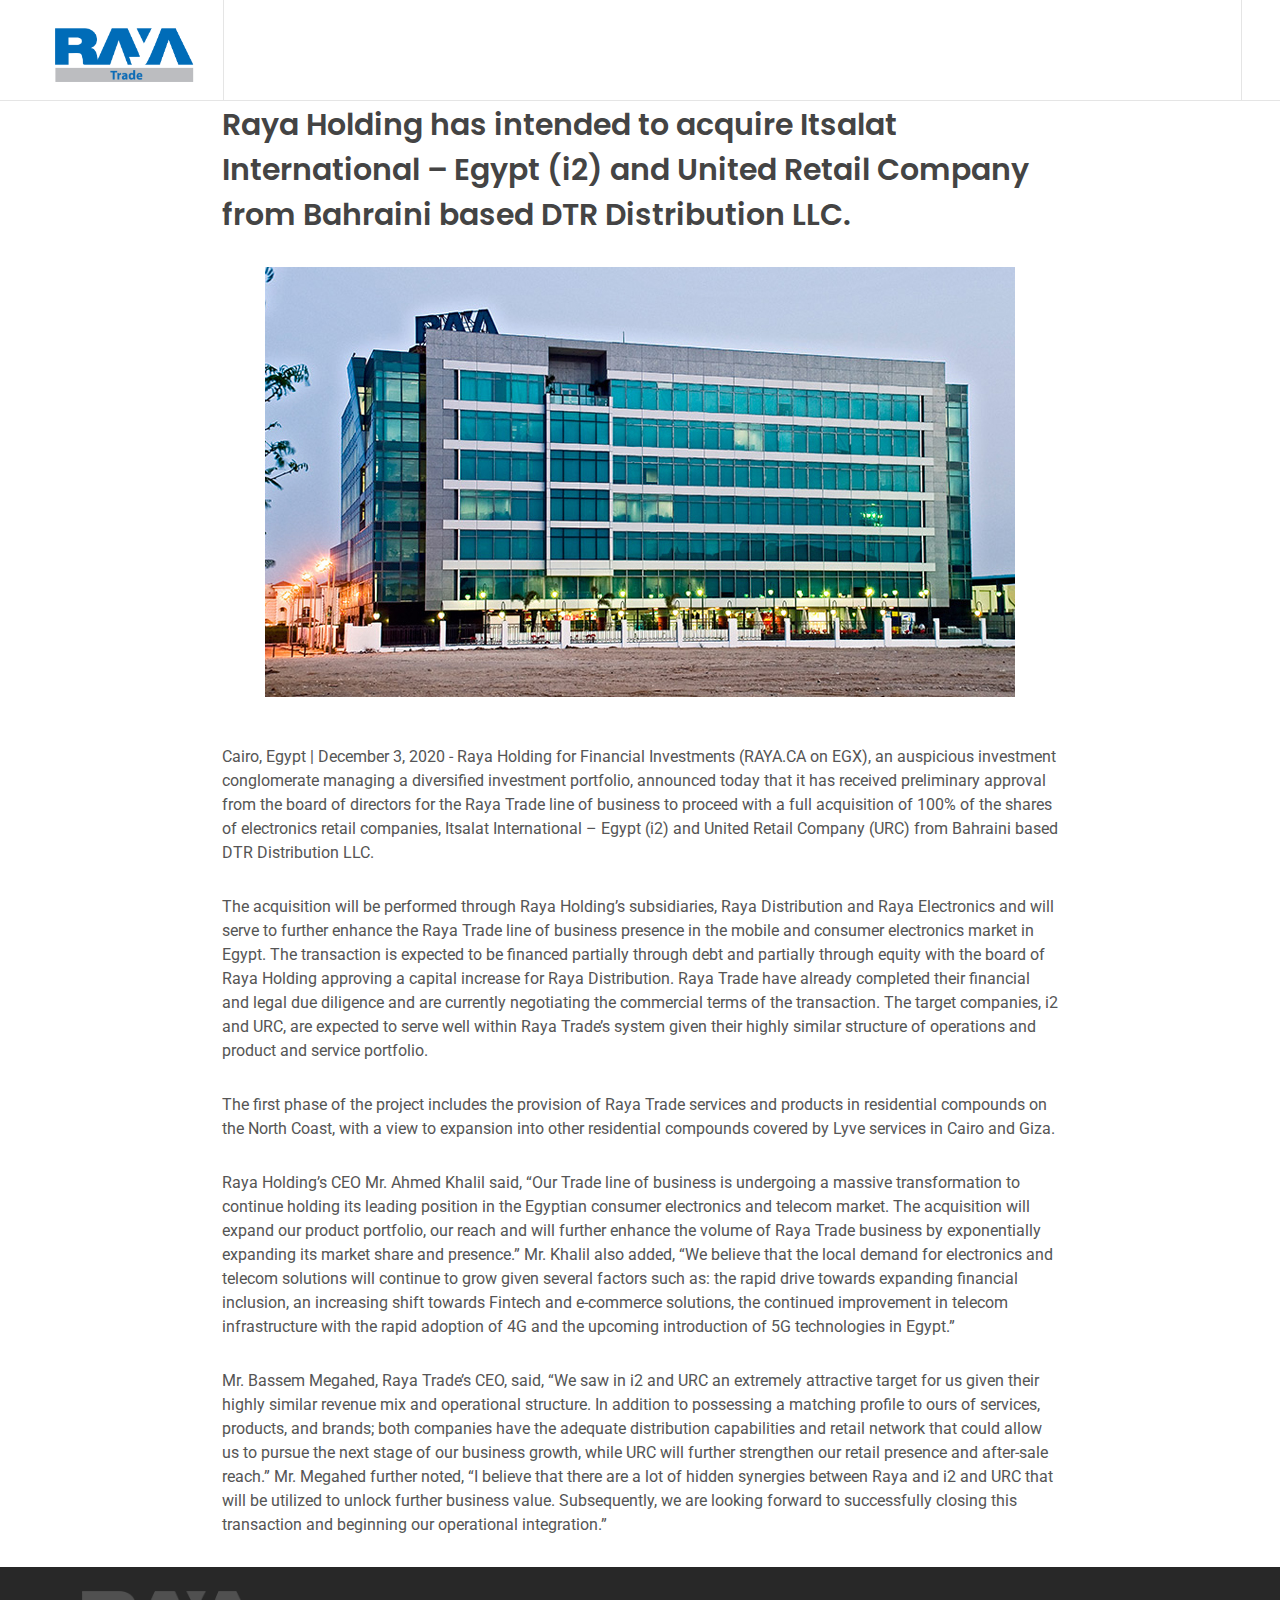
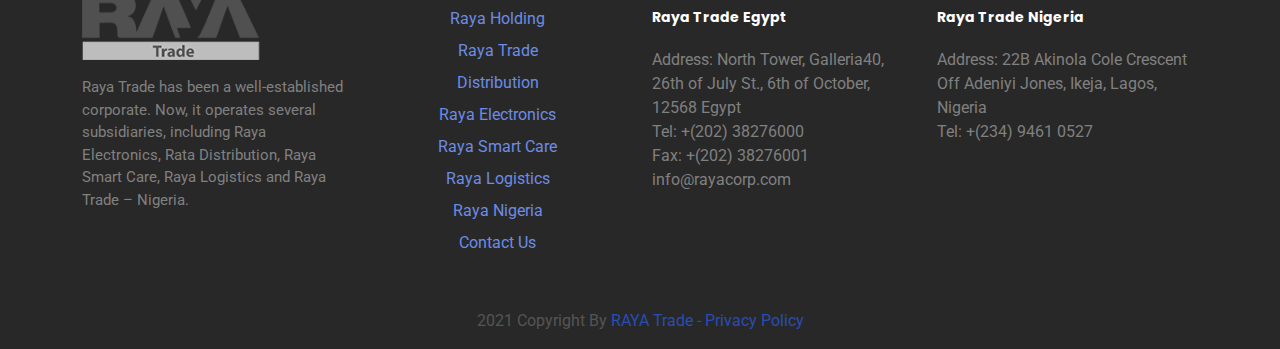
<file: News3.html>
<!DOCTYPE html>
<html dir="ltr" lang="en-US">
	<head>
		<link rel="stylesheet" href="https://fonts.googleapis.com/css?family=Roboto">

	<meta http-equiv="content-type" content="text/html; charset=utf-8" />
	<meta name="author" content="SemiColonWeb" />

	<!-- Stylesheets
	============================================= -->
	<link href="https://fonts.googleapis.com/css?family=Lato:300,400,400i,700|Poppins:300,400,500,600,700|PT+Serif:400,400i&display=swap" rel="stylesheet" type="text/css" />
	<link rel="stylesheet" href="css/all.css">
	<link rel="stylesheet" href="css/hover.css">
	<link rel="stylesheet" href="css/bootstrap.css" type="text/css" />
	<link rel="stylesheet" href="css/dark.css" type="text/css" />
	<link rel="stylesheet" href="style.css" type="text/css" />
	<link rel="stylesheet" href="css/swiper.css" type="text/css" />
	<link rel="stylesheet" href="css/font-icons.css" type="text/css" />
	<link rel="stylesheet" href="css/animate.css" type="text/css" />
	<link rel="stylesheet" href="css/magnific-popup.css" type="text/css" />

	<link rel="stylesheet" href="css/custom.css" type="text/css" />
	<script src="js/wow.min.js"></script>
	<script src="js/jquery.waypoints.min.js"></script>
	<script src="js/jquery.counterup.min.js"></script>
	<script>
	new WOW().init();
	</script>
	<meta name="viewport" content="width=device-width, initial-scale=1" />

	<!-- Document Title
	============================================= -->
	<title>Lyve</title>
	<link rel="icon" href="images/Raya-Trade.png">

	</head>


	<body class="stretched">

        <!-- Document Wrapper
        ============================================= -->
        <div id="wrapper" class="clearfix">
    
        <!-- Header
        ============================================= -->
        <header id="header" class="full-header transparent-header" data-sticky-class="not-dark">
        <div id="header-wrap">
        <div class="container">
        <div class="header-row">
    
        <!-- Logo
        ============================================= -->
        <div id="logo">
        <a href="index.html" class="standard-logo" data-dark-logo="images/Raya-Trade.png"><img src="images/Raya-Trade.png" alt="Canvas Logo"></a>
        <a href="index.html" class="retina-logo" data-dark-logo="images/Raya-Trade.png"><img src="images/Raya-Trade.png" alt="Canvas Logo"></a>
        </div><!-- #logo end -->
    
    
    
        <div id="primary-menu-trigger">
        <svg class="svg-trigger" viewBox="0 0 100 100"><path d="m 30,33 h 40 c 3.722839,0 7.5,3.126468 7.5,8.578427 0,5.451959 -2.727029,8.421573 -7.5,8.421573 h -20"></path><path d="m 30,50 h 40"></path><path d="m 70,67 h -40 c 0,0 -7.5,-0.802118 -7.5,-8.365747 0,-7.563629 7.5,-8.634253 7.5,-8.634253 h 20"></path></svg>
        </div>
    
        <!-- Primary Navigation
        ============================================= -->
        <nav class="primary-menu">
    
            <ul class="menu-container">
            <li class="menu-item">
                <a class="menu-link hvr-underline-from-center" href="raya-trade.html"><div>Raya Trade</div></a>
                
            </li>
        
            <li class="menu-item">
            <a class="menu-link hvr-underline-from-center" href="CE-OS.html"><div>Distribution</div></a>
            <ul class="sub-menu-container">
                <li class="menu-item">
                <a class="menu-link" href="CE-OS.html"><div style="letter-spacing: 1px;">Consumer Electronics and Operator Services</div></a>
                </li>
                <li class="menu-item">
                <a class="menu-link" href="ITP.html"><div style="letter-spacing: 1px;">Information Technology Products</div></a>
                </li>
                     </ul>
            
            </li>
            <li class="menu-item mega-menu">
            <a class="menu-link hvr-underline-from-center" href="Raya-Electronics.html"><div>Electronics</div></a>
        
            </li>
        
            <li class="menu-item mega-menu">
            <a class="menu-link hvr-underline-from-center" href="Raya-Smart-Care.html"><div>Smart Care</div></a>
            
            </li>
            <li class="menu-item mega-menu">
            <a class="menu-link hvr-underline-from-center" href="Raya-Logistics.html"><div>Logistics</div></a>
            
            </li>
            <li class="menu-item mega-menu">
            <a class="menu-link hvr-underline-from-center" href="Raya-Nigeria.html"><div>Nigeria</div></a>
            
            </li>
        
            
            <li class="menu-item mega-menu">
                <a class="menu-link hvr-underline-from-center" href="Raya-Contact.html"><div>Contact Us</div></a>
            
                </li>
            </ul>
        
            </nav><!-- #primary-menu end -->
    
        
    
        </div>
        </div>
        </div>
        <div class="header-wrap-clone"></div>
        </header><!-- #header end -->
        <section class="container d-flex flex-column justify-content-around align-items-center">
            <div class="w-75">
                <h2>Raya Holding has intended to acquire Itsalat International – Egypt (i2) and United Retail Company from Bahraini based DTR Distribution LLC.</h2>
            </div>
            <div>
                <img src="images/Raya-i2.jpg" alt="" class="img-fluid">
            </div>
            <div class="mt-5 w-75">
                <p>Cairo, Egypt | December 3, 2020 - Raya Holding for Financial Investments (RAYA.CA on EGX), an auspicious
                    investment conglomerate managing a diversified investment portfolio, announced today that it has
                    received preliminary approval from the board of directors for the Raya Trade line of business to proceed
                    with a full acquisition of 100% of the shares of electronics retail companies, Itsalat International – Egypt
                    (i2) and United Retail Company (URC) from Bahraini based DTR Distribution LLC. 
                </p>
                <p>The acquisition will be performed through Raya Holding’s subsidiaries, Raya Distribution and Raya
                    Electronics and will serve to further enhance the Raya Trade line of business presence in the mobile and
                    consumer electronics market in Egypt. The transaction is expected to be financed partially through debt
                    and partially through equity with the board of Raya Holding approving a capital increase for Raya
                    Distribution. Raya Trade have already completed their financial and legal due diligence and are currently
                    negotiating the commercial terms of the transaction. The target companies, i2 and URC, are expected to
                    serve well within Raya Trade’s system given their highly similar structure of operations and product and
                    service portfolio. 
    
                </p>
                <p>The first phase of the project includes the provision of Raya Trade services and products in residential compounds on the North Coast, with a view to expansion into other residential compounds covered by Lyve services in Cairo and Giza.
    
                </p>
                <p>Raya Holding’s CEO Mr. Ahmed Khalil said, “Our Trade line of business is undergoing a massive
                    transformation to continue holding its leading position in the Egyptian consumer electronics and telecom
                    market. The acquisition will expand our product portfolio, our reach and will further enhance the volume
                    of Raya Trade business by exponentially expanding its market share and presence.” Mr. Khalil also added,
                    “We believe that the local demand for electronics and telecom solutions will continue to grow given
                    several factors such as: the rapid drive towards expanding financial inclusion, an increasing shift towards
                    Fintech and e-commerce solutions, the continued improvement in telecom infrastructure with the rapid
                    adoption of 4G and the upcoming introduction of 5G technologies in Egypt.”
    
                </p>
                <p>Mr. Bassem Megahed, Raya Trade’s CEO, said, “We saw in i2 and URC an extremely attractive target for us
                    given their highly similar revenue mix and operational structure. In addition to possessing a matching
                    profile to ours of services, products, and brands; both companies have the adequate distribution
                    capabilities and retail network that could allow us to pursue the next stage of our business growth, while
                    URC will further strengthen our retail presence and after-sale reach.” Mr. Megahed further noted, “I
                    believe that there are a lot of hidden synergies between Raya and i2 and URC that will be utilized to unlock
                    further business value. Subsequently, we are looking forward to successfully closing this transaction and
                    beginning our operational integration.”
                    
    
                </p>
            </div>
        </section>
    	<!-- Footer
	============================================= -->
			<!-- Footer -->
			<footer style="background:#282828" class="page-footer font-small blue pt-4">

				<!-- Footer Links -->
				<div class="container text-md-left">
			  
				  <!-- Grid row -->
				  <div class="row">
			  
					<!-- Grid column -->
					<div class="col-md-6 col-12 col-sm-12 col-xl-3 col-lg-3 mt-md-0 mt-5 text-left">
			  
					  <!-- Content -->
						<img src="images/Raya-Trade-footer.png" width="180" class="img-fluid" alt="">
						<p style="font-size: 15px;" class="mt-3 mx-auto"> Raya Trade has been a well-established corporate. Now, it operates several subsidiaries, including Raya Electronics, Rata Distribution, Raya Smart Care, Raya Logistics and Raya Trade – Nigeria. </p>
			  
					</div>
					<!-- Grid column -->
			  
					<hr class="clearfix w-100 d-md-none pb-3">
			  
					<!-- Grid column -->
					<div class="col-md-6 col-12 col-sm-12 col-xl-3 col-lg-3 mb-md-0 mb-3">
						
					  <!-- Links -->
			  
					  <ul class="list-unstyled mt-3 text-center">
						<li class="pb-2">
						  <a href="http://rayacorp.com/" style="color:#6c8ce6">Raya Holding</a>
						</li>
						<li  class="pb-2">
						  <a href="raya-trade.html" style="color:#6c8ce6">Raya Trade</a>
						</li>
						<li  class="pb-2">
						  <a href="CE-OS.html" style="color:#6c8ce6">Distribution</a>
						</li>
						<li  class="pb-2">
						  <a href="Raya-Electronics.html" style="color:#6c8ce6">Raya Electronics</a>
						</li>
						<li  class="pb-2">
						  <a href="Raya-Smart-Care.html" style="color:#6c8ce6">Raya Smart Care</a>
						</li>
						<li  class="pb-2">
						  <a href="Raya-Logistics.html" style="color:#6c8ce6">Raya Logistics</a>
						</li>
						<li  class="pb-2">
						  <a href="Raya-Nigeria.html" style="color:#6c8ce6">Raya Nigeria</a>
						</li>
						<li  class="pb-2">
						  <a href="Raya-Contact.html" style="color:#6c8ce6">Contact Us</a>
						</li>
						
					  </ul>
			  
					</div>
					<!-- Grid column -->
			  
					<!-- Grid column -->
					<div class="col-md-6 col-12 col-sm-12 col-xl-6 col-lg-6 mb-md-0 mb-3 mt-3">
						  <div class="row">
							<div class="col-xl-6 col-lg-6 col-md-12 col-sm-12 col-12">
								<h5 style="color:#fff;">Raya Trade Egypt</h5>
								<ul class="list-unstyled contact-raya">
									<li>Address: North Tower, Galleria40, 26th of July St., 6th of October, 12568 Egypt</li>
									<li>			Tel:  +(202) 38276000
									</li>
									<li>			Fax:  +(202) 38276001
									</li>
									<li>info@rayacorp.com
									</li>
									
								</ul>
								
								
								
							  </div>
							  <div class="col-xl-6 col-lg-6 col-md-12 col-sm-12 col-12">
								  <ul class="list-unstyled">
									  <li>			<h5 style="color:#fff;">Raya Trade Nigeria</h5>
									  </li>
									  <li>Address: 22B Akinola Cole Crescent Off Adeniyi Jones, Ikeja, Lagos, Nigeria</li>
									  <li>			Tel:   +(234) 9461 0527
									  </li>
									  
									  
								  </ul>
								
								
							</div>
				</div>
					<!-- Grid column -->
			  
				  </div>
				  <!-- Grid row -->
			  
				</div>
				<!-- Footer Links -->
			  
				<!-- Copyright -->
				<div class="footer-copyright text-center py-3">2021 Copyright By
				  <a href="raya-trade.html">RAYA Trade - Privacy Policy
			
				  </a>
				</div>
				<!-- Copyright -->
			  
			  </footer>
  <!-- Footer --><!-- #wrapper end -->
    <div id="gotoTop" class="icon-angle-up"></div>

	<!-- JavaScripts
	============================================= -->
	<script src="js/jquery.js"></script>
	<script src="js/plugins.min.js"></script>

	<!-- Footer Scripts
	============================================= -->
	<script src="js/functions.js"></script>
	<script src="js/script.js"></script>


	</body>
	</html>
</file>
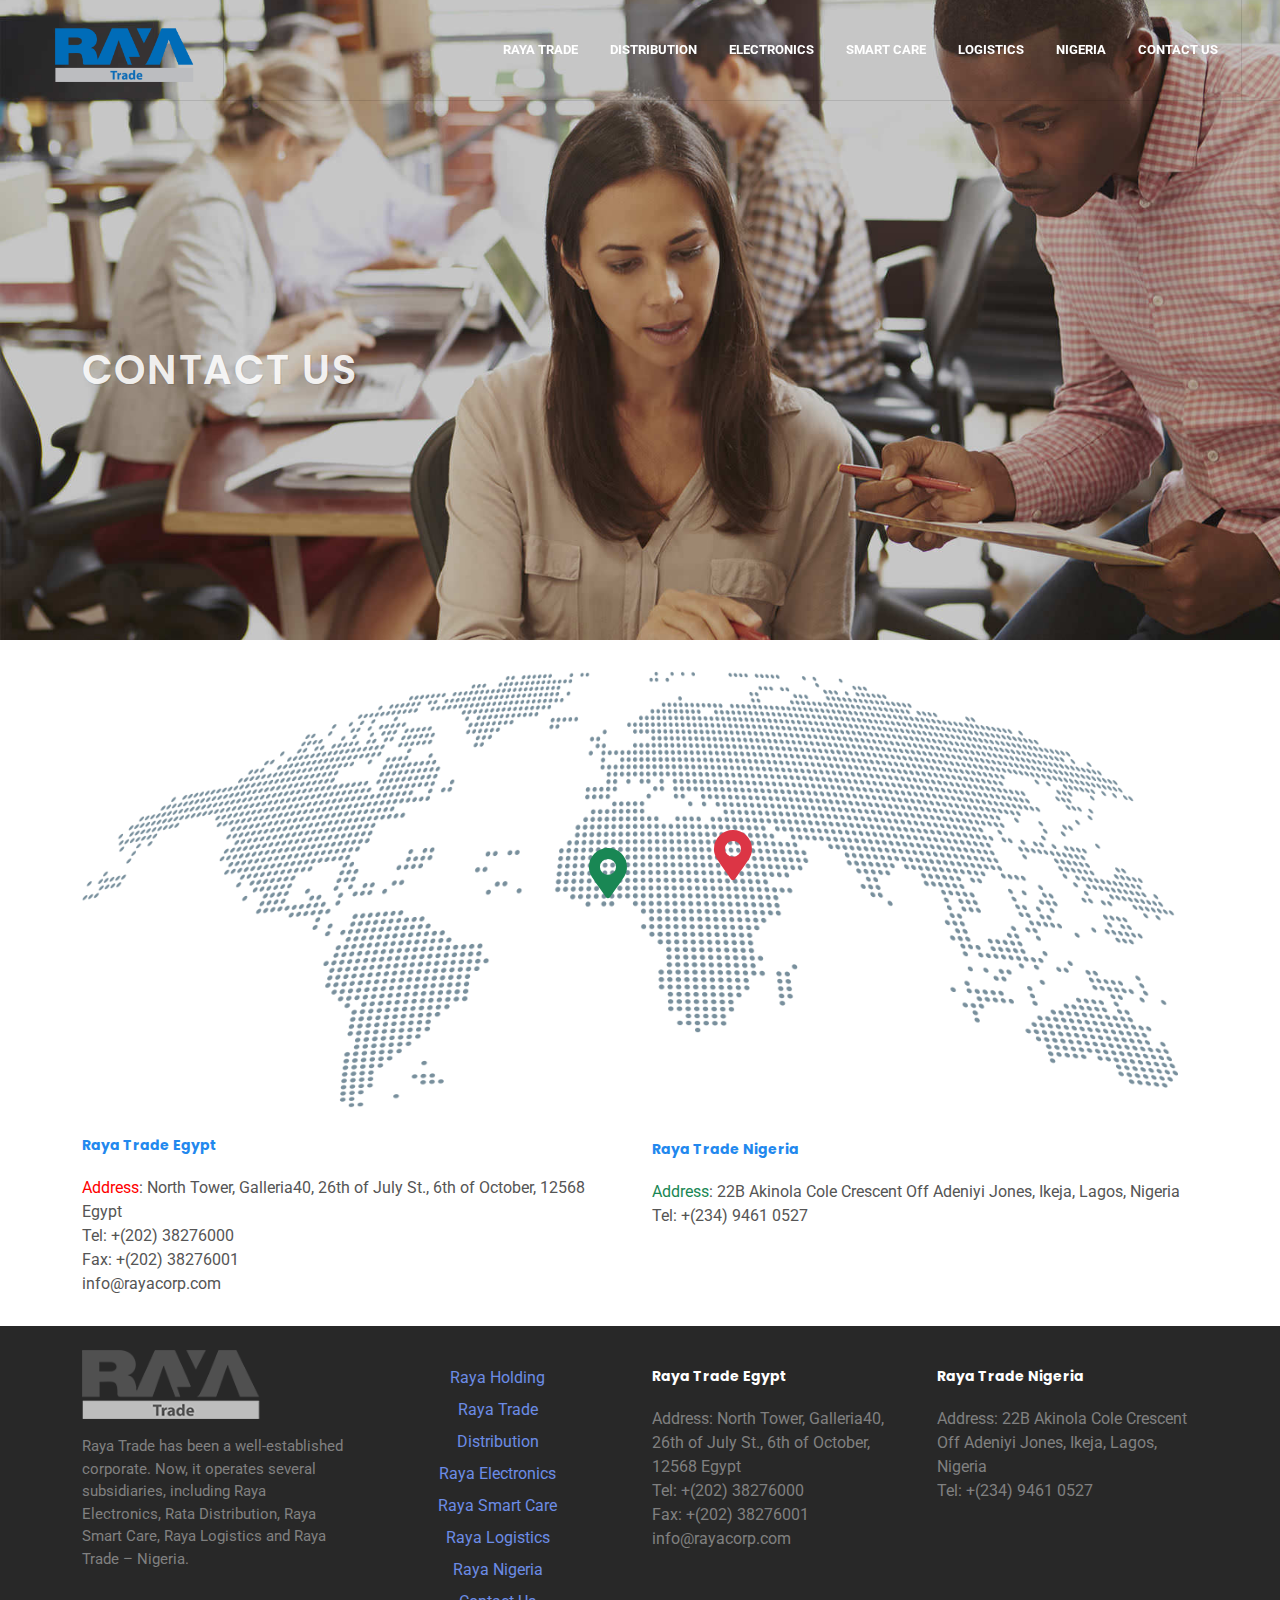
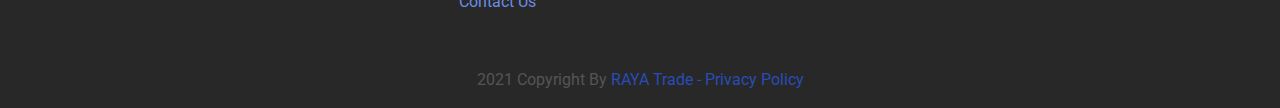
<file: Raya-Contact.html>
<!DOCTYPE html>
	<html dir="ltr" lang="en-US">
	<head>
		<link rel="stylesheet" href="https://fonts.googleapis.com/css?family=Roboto">

	<meta http-equiv="content-type" content="text/html; charset=utf-8" />
	<meta name="author" content="SemiColonWeb" />

	<!-- Stylesheets
	============================================= -->
	<link href="https://fonts.googleapis.com/css?family=Lato:300,400,400i,700|Poppins:300,400,500,600,700|PT+Serif:400,400i&display=swap" rel="stylesheet" type="text/css" />
	<link rel="stylesheet" href="css/all.css">
	<link rel="stylesheet" href="css/hover.css">
	<link rel="stylesheet" href="css/bootstrap.css" type="text/css" />
	<link rel="stylesheet" href="css/dark.css" type="text/css" />
	<link rel="stylesheet" href="style.css" type="text/css" />
	<link rel="stylesheet" href="css/swiper.css" type="text/css" />
	<link rel="stylesheet" href="css/font-icons.css" type="text/css" />
	<link rel="stylesheet" href="css/animate.css" type="text/css" />
	<link rel="stylesheet" href="css/magnific-popup.css" type="text/css" />

	<link rel="stylesheet" href="css/custom.css" type="text/css" />
	<script src="js/wow.min.js"></script>
	<script>
	new WOW().init();
	</script>
	<meta name="viewport" content="width=device-width, initial-scale=1" />

	<!-- Document Title
	============================================= -->
	<title>Raya Trade</title>
	<link rel="icon" href="images/Raya-Trade.png">

	</head>

	<body class="stretched">

	<!-- Document Wrapper
	============================================= -->
	<div id="wrapper" class="clearfix">

	<!-- Header
	============================================= -->
	<header id="header" class="full-header transparent-header" data-sticky-class="not-dark">
	<div id="header-wrap">
	<div class="container">
	<div class="header-row">

	<!-- Logo
	============================================= -->
	<div id="logo">
	<a href="index.html" class="standard-logo" data-dark-logo="images/Raya-Trade.png"><img src="images/Raya-Trade.png" alt="Canvas Logo"></a>
	<a href="index.html" class="retina-logo" data-dark-logo="images/Raya-Trade.png"><img src="images/Raya-Trade.png" alt="Canvas Logo"></a>
	</div><!-- #logo end -->



	<div id="primary-menu-trigger">
	<svg class="svg-trigger" viewBox="0 0 100 100"><path d="m 30,33 h 40 c 3.722839,0 7.5,3.126468 7.5,8.578427 0,5.451959 -2.727029,8.421573 -7.5,8.421573 h -20"></path><path d="m 30,50 h 40"></path><path d="m 70,67 h -40 c 0,0 -7.5,-0.802118 -7.5,-8.365747 0,-7.563629 7.5,-8.634253 7.5,-8.634253 h 20"></path></svg>
	</div>

	<!-- Primary Navigation
	============================================= -->
	<nav class="primary-menu">

		<ul class="menu-container">
		<li class="menu-item">
			<a class="menu-link hvr-underline-from-center" href="raya-trade.html"><div>Raya Trade</div></a>
			
		</li>
	
		<li class="menu-item">
		<a class="menu-link hvr-underline-from-center" href="CE-OS.html"><div>Distribution</div></a>
		<ul class="sub-menu-container">
			<li class="menu-item">
			<a class="menu-link" href="CE-OS.html"><div style="letter-spacing: 1px;">Consumer Electronics and Operator Services</div></a>
			</li>
			<li class="menu-item">
			<a class="menu-link" href="ITP.html"><div style="letter-spacing: 1px;">Information Technology Products</div></a>
			</li>
				 </ul>
		
		</li>
		<li class="menu-item mega-menu">
		<a class="menu-link hvr-underline-from-center" href="Raya-Electronics.html"><div>Electronics</div></a>
	
		</li>
	
		<li class="menu-item mega-menu">
		<a class="menu-link hvr-underline-from-center" href="Raya-Smart-Care.html"><div>Smart Care</div></a>
		
		</li>
		<li class="menu-item mega-menu">
		<a class="menu-link hvr-underline-from-center" href="Raya-Logistics.html"><div>Logistics</div></a>
		
		</li>
		<li class="menu-item mega-menu">
		<a class="menu-link hvr-underline-from-center" href="Raya-Nigeria.html"><div>Nigeria</div></a>
		
		</li>
	
		
		<li class="menu-item mega-menu">
			<a class="menu-link hvr-underline-from-center" href="Raya-Contact.html"><div>Contact Us</div></a>
		
			</li>
		</ul>
	
		</nav><!-- #primary-menu end -->

	

	</div>
	</div>
	</div>
	<div class="header-wrap-clone"></div>
	</header><!-- #header end -->

	<!-- Page Title
	============================================= -->
	<section id="page-title" class="page-title-parallax page-title-dark include-header" style="padding: 250px 0; background-image: url('images/about/parallax.jpg'); background-size: cover; background-position: center center;" data-bottom-top="background-position:0px 400px;" data-top-bottom="background-position:0px -500px;">

	<div class="container clearfix">
	<h1 style="color:#fff;">Contact Us</h1>
	</div>

	</section>
<section class="container mt-4 map-icon">
	<div class="map">
		<div class="map-image mx-auto">
			<img src="images/map.png" class="img-fluid" alt="">
		</div>
		<div class="image-icons">
			<button type="button" class="location-pin" data-toggle="tooltip" data-placement="top" title="Address: North Tower, Galleria40, 26th of July St., 6th of October, 12568 Egypt">
				<i class="hvr-grow text-danger fas fa-map-marker-alt"></i>
			</button>
			<button type="button" class="location-pin2" data-toggle="tooltip" data-placement="left" title="Address: 22B Akinola Cole Crescent Off Adeniyi Jones, Ikeja, Lagos, Nigeria">
				<i class="hvr-grow text-success fas fa-map-marker-alt"></i>
			</button>
		</div>

	</div>
</section>
	<section class="contact-us-loc container">
		<div class="row">
			<div class="col-xl-6 col-lg-6 col-md-6 col-sm-12 col-12">
				<ul class="list-unstyled">
					<li><h5><h5 style="color:#28e;;">Raya Trade Egypt</h5></h5></li>
					<li><span style="color:#f00 ">Address</span>: North Tower, Galleria40, 26th of July St., 6th of October, 12568 Egypt</li>
					<li>			Tel:  +(202) 38276000
					</li>
					<li>			Fax:  +(202) 38276001
					</li>
					<li>info@rayacorp.com
					</li>
					
				</ul>
			</div>
			<div class="col-xl-6 col-lg-6 col-md-6 col-sm-12 col-12 mt-4">
				<ul class="list-unstyled">
					<li><h5 style="color:#28e;;">Raya Trade Nigeria</h5>
					</li>
					<li><span style="color:#198754 ">Address</span>:  22B Akinola Cole Crescent Off Adeniyi Jones, Ikeja, Lagos, Nigeria</li>
					<li>Tel:   +(234) 9461 0527
					</li>
					
					
				</ul>
			  
			</div>
		</div>
	</section>



	
	<!-- Footer
	============================================= -->
		<!-- Footer -->
		<footer style="background:#282828" class="page-footer font-small blue pt-4">

			<!-- Footer Links -->
			<div class="container text-md-left">
		  
			  <!-- Grid row -->
			  <div class="row">
		  
				<!-- Grid column -->
				<div class="col-md-6 col-12 col-sm-12 col-xl-3 col-lg-3 mt-md-0 mt-5 text-left">
		  
				  <!-- Content -->
					<img src="images/Raya-Trade-footer.png" width="180" class="img-fluid" alt="">
					<p style="font-size: 15px;" class="mt-3 mx-auto"> Raya Trade has been a well-established corporate. Now, it operates several subsidiaries, including Raya Electronics, Rata Distribution, Raya Smart Care, Raya Logistics and Raya Trade – Nigeria. </p>
		  
				</div>
				<!-- Grid column -->
		  
				<hr class="clearfix w-100 d-md-none pb-3">
		  
				<!-- Grid column -->
				<div class="col-md-6 col-12 col-sm-12 col-xl-3 col-lg-3 mb-md-0 mb-3">
					
				  <!-- Links -->
		  
				  <ul class="list-unstyled mt-3 text-center">
					<li class="pb-2">
					  <a href="http://rayacorp.com/" style="color:#6c8ce6">Raya Holding</a>
					</li>
					<li  class="pb-2">
					  <a href="raya-trade.html" style="color:#6c8ce6">Raya Trade</a>
					</li>
					<li  class="pb-2">
					  <a href="CE-OS.html" style="color:#6c8ce6">Distribution</a>
					</li>
					<li  class="pb-2">
					  <a href="Raya-Electronics.html" style="color:#6c8ce6">Raya Electronics</a>
					</li>
					<li  class="pb-2">
					  <a href="Raya-Smart-Care.html" style="color:#6c8ce6">Raya Smart Care</a>
					</li>
					<li  class="pb-2">
					  <a href="Raya-Logistics.html" style="color:#6c8ce6">Raya Logistics</a>
					</li>
					<li  class="pb-2">
					  <a href="Raya-Nigeria.html" style="color:#6c8ce6">Raya Nigeria</a>
					</li>
					<li  class="pb-2">
					  <a href="Raya-Contact.html" style="color:#6c8ce6">Contact Us</a>
					</li>
					
				  </ul>
		  
				</div>
				<!-- Grid column -->
		  
				<!-- Grid column -->
				<div class="col-md-6 col-12 col-sm-12 col-xl-6 col-lg-6 mb-md-0 mb-3 mt-3">
					  <div class="row">
						<div class="col-xl-6 col-lg-6 col-md-12 col-sm-12 col-12">
							<h5 style="color:#fff;">Raya Trade Egypt</h5>
							<ul class="list-unstyled contact-raya">
								<li>Address: North Tower, Galleria40, 26th of July St., 6th of October, 12568 Egypt</li>
								<li>			Tel:  +(202) 38276000
								</li>
								<li>			Fax:  +(202) 38276001
								</li>
								<li>info@rayacorp.com
								</li>
								
							</ul>
							
							
							
						  </div>
						  <div class="col-xl-6 col-lg-6 col-md-12 col-sm-12 col-12">
							  <ul class="list-unstyled">
								  <li>			<h5 style="color:#fff;">Raya Trade Nigeria</h5>
								  </li>
								  <li>Address: 22B Akinola Cole Crescent Off Adeniyi Jones, Ikeja, Lagos, Nigeria</li>
								  <li>			Tel:   +(234) 9461 0527
								  </li>
								  
								  
							  </ul>
							
							
						</div>
			</div>
				<!-- Grid column -->
		  
			  </div>
			  <!-- Grid row -->
		  
			</div>
			<!-- Footer Links -->
		  
			<!-- Copyright -->
			<div class="footer-copyright text-center py-3">2021 Copyright By
			  <a href="raya-trade.html">RAYA Trade - Privacy Policy
		
			  </a>
			</div>
			<!-- Copyright -->
		  
		  </footer>
  <!-- Footer --><!-- #wrapper end -->

	<!-- Go To Top
	============================================= -->
	<div id="gotoTop" class="icon-angle-up"></div>

	<!-- JavaScripts
	============================================= -->

    <script src="js/swiper.min.js"></script>
	<script src="js/jquery.js"></script>
	<script src="js/plugins.min.js"></script>
    <script src="js/bootstrap.js"></script>

	<!-- Footer Scripts
	============================================= -->
	<script src="js/functions.js"></script>
<script src="js/script.js"></script>

	</body>
	</html>
</file>
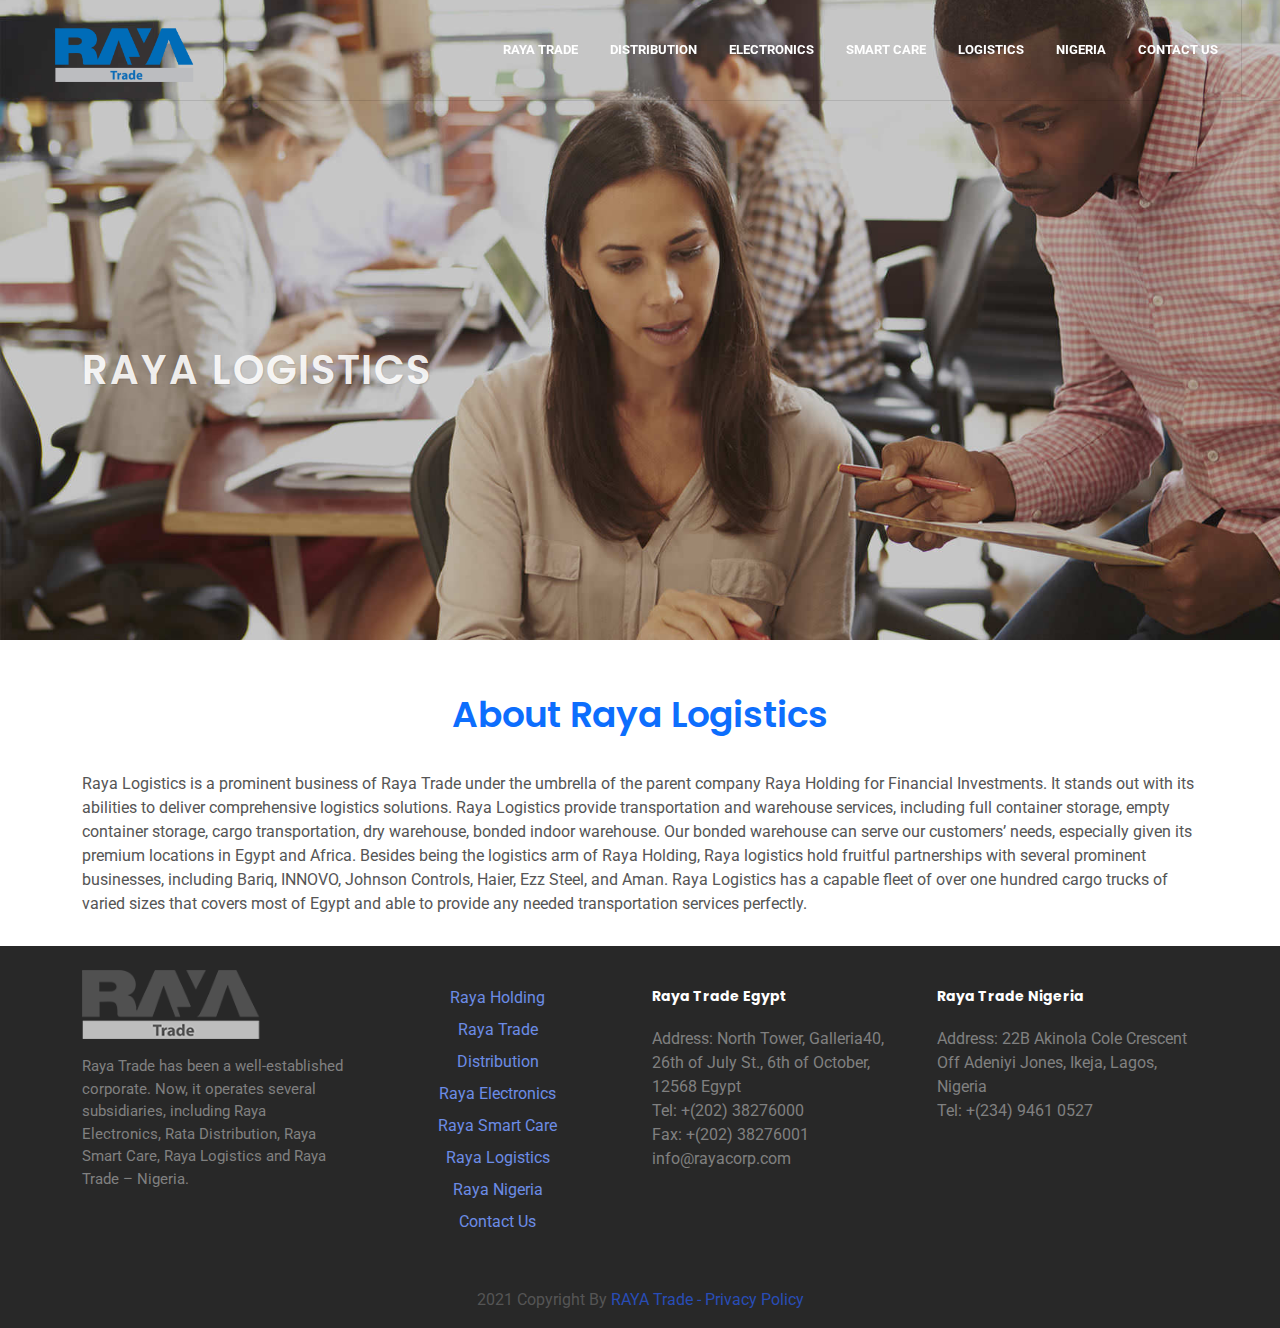
<file: Raya-Logistics.html>
<!DOCTYPE html>
	<html dir="ltr" lang="en-US">
	<head>
		<link rel="stylesheet" href="https://fonts.googleapis.com/css?family=Roboto">

	<meta http-equiv="content-type" content="text/html; charset=utf-8" />
	<meta name="author" content="SemiColonWeb" />

	<!-- Stylesheets
	============================================= -->
	<link href="https://fonts.googleapis.com/css?family=Lato:300,400,400i,700|Poppins:300,400,500,600,700|PT+Serif:400,400i&display=swap" rel="stylesheet" type="text/css" />
	<link rel="stylesheet" href="css/all.css">
	<link rel="stylesheet" href="css/hover.css">
	<link rel="stylesheet" href="css/bootstrap.css" type="text/css" />
	<link rel="stylesheet" href="css/dark.css" type="text/css" />
	<link rel="stylesheet" href="style.css" type="text/css" />
	<link rel="stylesheet" href="css/swiper.css" type="text/css" />
	<link rel="stylesheet" href="css/font-icons.css" type="text/css" />
	<link rel="stylesheet" href="css/animate.css" type="text/css" />
	<link rel="stylesheet" href="css/magnific-popup.css" type="text/css" />

	<link rel="stylesheet" href="css/custom.css" type="text/css" />
	<script src="js/wow.min.js"></script>
	<script src="js/jquery.waypoints.min.js"></script>
	<script src="js/jquery.counterup.min.js"></script>
	<script>
	new WOW().init();
	</script>
	<meta name="viewport" content="width=device-width, initial-scale=1" />

	<!-- Document Title
	============================================= -->
	<title>Raya Trade</title>
	<link rel="icon" href="images/Raya-Trade.png">

	</head>

	<body class="stretched">

	<!-- Document Wrapper
	============================================= -->
	<div id="wrapper" class="clearfix">

	<!-- Header
	============================================= -->
	<header id="header" class="full-header transparent-header" data-sticky-class="not-dark">
	<div id="header-wrap">
	<div class="container">
	<div class="header-row">

	<!-- Logo
	============================================= -->
	<div id="logo">
	<a href="index.html" class="standard-logo" data-dark-logo="images/Raya-Trade.png"><img src="images/Raya-Trade.png" alt="Canvas Logo"></a>
	<a href="index.html" class="retina-logo" data-dark-logo="images/Raya-Trade.png"><img src="images/Raya-Trade.png" alt="Canvas Logo"></a>
	</div><!-- #logo end -->



	<div id="primary-menu-trigger">
	<svg class="svg-trigger" viewBox="0 0 100 100"><path d="m 30,33 h 40 c 3.722839,0 7.5,3.126468 7.5,8.578427 0,5.451959 -2.727029,8.421573 -7.5,8.421573 h -20"></path><path d="m 30,50 h 40"></path><path d="m 70,67 h -40 c 0,0 -7.5,-0.802118 -7.5,-8.365747 0,-7.563629 7.5,-8.634253 7.5,-8.634253 h 20"></path></svg>
	</div>

	<!-- Primary Navigation
	============================================= -->
	<nav class="primary-menu">

		<ul class="menu-container">
		<li class="menu-item">
			<a class="menu-link hvr-underline-from-center" href="raya-trade.html"><div>Raya Trade</div></a>
			
		</li>
	
		<li class="menu-item">
		<a class="menu-link hvr-underline-from-center" href="CE-OS.html"><div>Distribution</div></a>
		<ul class="sub-menu-container">
			<li class="menu-item">
			<a class="menu-link" href="CE-OS.html"><div style="letter-spacing: 1px;">Consumer Electronics and Operator Services</div></a>
			</li>
			<li class="menu-item">
			<a class="menu-link" href="ITP.html"><div style="letter-spacing: 1px;">Information Technology Products</div></a>
			</li>
				 </ul>
		
		</li>
		<li class="menu-item mega-menu">
		<a class="menu-link hvr-underline-from-center" href="Raya-Electronics.html"><div>Electronics</div></a>
	
		</li>
	
		<li class="menu-item mega-menu">
		<a class="menu-link hvr-underline-from-center" href="Raya-Smart-Care.html"><div>Smart Care</div></a>
		
		</li>
		<li class="menu-item mega-menu">
		<a class="menu-link hvr-underline-from-center" href="Raya-Logistics.html"><div>Logistics</div></a>
		
		</li>
		<li class="menu-item mega-menu">
		<a class="menu-link hvr-underline-from-center" href="Raya-Nigeria.html"><div>Nigeria</div></a>
		
		</li>
	
		
		<li class="menu-item mega-menu">
			<a class="menu-link hvr-underline-from-center" href="Raya-Contact.html"><div>Contact Us</div></a>
		
			</li>
		</ul>
	
		</nav><!-- #primary-menu end -->

	

	</div>
	</div>
	</div>
	<div class="header-wrap-clone"></div>
	</header><!-- #header end -->

	<!-- Page Title
	============================================= -->
	<section id="page-title" class="page-title-parallax page-title-dark include-header" style="padding: 250px 0; background-image: url('images/about/parallax.jpg'); background-size: cover; background-position: center center;" data-bottom-top="background-position:0px 400px;" data-top-bottom="background-position:0px -500px;">

	<div class="container clearfix">
	<h1>Raya Logistics</h1>
	</div>

	</section>
	<section class="container about-us-trade">
		<h1 class="text-primary mt-5 text-center d-flex align-items-center justify-content-center">About Raya Logistics</h1>
		<p>Raya Logistics is a prominent business of Raya Trade under the umbrella of the parent company Raya Holding for Financial Investments.
            It stands out with its abilities to deliver comprehensive logistics solutions. Raya Logistics provide transportation and warehouse services, including full container storage, empty container storage, cargo transportation, dry warehouse, bonded indoor warehouse. Our bonded warehouse can serve our customers’ needs, especially given its premium locations in Egypt and Africa.
            Besides being the logistics arm of Raya Holding, Raya logistics hold fruitful partnerships with several prominent businesses, including Bariq, INNOVO, Johnson Controls, Haier, Ezz Steel, and Aman.
            Raya Logistics has a capable fleet of over one hundred cargo trucks of varied sizes that covers most of Egypt and able to provide any needed transportation services perfectly.
            
			</p>
            
	</section>
	<!-- Content
	============================================= -->
	<section id="content" class="wow fadeInUp">
        <div class="container mapps">

        </div>

	</section>

	<!-- Footer
	============================================= -->
		<!-- Footer -->
		<!-- Footer -->
		<footer style="background:#282828" class="page-footer font-small blue pt-4">

			<!-- Footer Links -->
			<div class="container text-md-left">
		  
			  <!-- Grid row -->
			  <div class="row">
		  
				<!-- Grid column -->
				<div class="col-md-6 col-12 col-sm-12 col-xl-3 col-lg-3 mt-md-0 mt-5 text-left">
		  
				  <!-- Content -->
					<img src="images/Raya-Trade-footer.png" width="180" class="img-fluid" alt="">
					<p style="font-size: 15px;" class="mt-3 mx-auto"> Raya Trade has been a well-established corporate. Now, it operates several subsidiaries, including Raya Electronics, Rata Distribution, Raya Smart Care, Raya Logistics and Raya Trade – Nigeria. </p>
		  
				</div>
				<!-- Grid column -->
		  
				<hr class="clearfix w-100 d-md-none pb-3">
		  
				<!-- Grid column -->
				<div class="col-md-6 col-12 col-sm-12 col-xl-3 col-lg-3 mb-md-0 mb-3">
					
				  <!-- Links -->
		  
				  <ul class="list-unstyled mt-3 text-center">
					<li class="pb-2">
					  <a href="http://rayacorp.com/" style="color:#6c8ce6">Raya Holding</a>
					</li>
					<li  class="pb-2">
					  <a href="raya-trade.html" style="color:#6c8ce6">Raya Trade</a>
					</li>
					<li  class="pb-2">
					  <a href="CE-OS.html" style="color:#6c8ce6">Distribution</a>
					</li>
					<li  class="pb-2">
					  <a href="Raya-Electronics.html" style="color:#6c8ce6">Raya Electronics</a>
					</li>
					<li  class="pb-2">
					  <a href="Raya-Smart-Care.html" style="color:#6c8ce6">Raya Smart Care</a>
					</li>
					<li  class="pb-2">
					  <a href="Raya-Logistics.html" style="color:#6c8ce6">Raya Logistics</a>
					</li>
					<li  class="pb-2">
					  <a href="Raya-Nigeria.html" style="color:#6c8ce6">Raya Nigeria</a>
					</li>
					<li  class="pb-2">
					  <a href="Raya-Contact.html" style="color:#6c8ce6">Contact Us</a>
					</li>
					
				  </ul>
		  
				</div>
				<!-- Grid column -->
		  
				<!-- Grid column -->
				<div class="col-md-6 col-12 col-sm-12 col-xl-6 col-lg-6 mb-md-0 mb-3 mt-3">
					  <div class="row">
						<div class="col-xl-6 col-lg-6 col-md-12 col-sm-12 col-12">
							<h5 style="color:#fff;">Raya Trade Egypt</h5>
							<ul class="list-unstyled contact-raya">
								<li>Address: North Tower, Galleria40, 26th of July St., 6th of October, 12568 Egypt</li>
								<li>			Tel:  +(202) 38276000
								</li>
								<li>			Fax:  +(202) 38276001
								</li>
								<li>info@rayacorp.com
								</li>
								
							</ul>
							
							
							
						  </div>
						  <div class="col-xl-6 col-lg-6 col-md-12 col-sm-12 col-12">
							  <ul class="list-unstyled">
								  <li>			<h5 style="color:#fff;">Raya Trade Nigeria</h5>
								  </li>
								  <li>Address: 22B Akinola Cole Crescent Off Adeniyi Jones, Ikeja, Lagos, Nigeria</li>
								  <li>			Tel:   +(234) 9461 0527
								  </li>
								  
								  
							  </ul>
							
							
						</div>
			</div>
				<!-- Grid column -->
		  
			  </div>
			  <!-- Grid row -->
		  
			</div>
			<!-- Footer Links -->
		  
			<!-- Copyright -->
			<div class="footer-copyright text-center py-3">2021 Copyright By
			  <a href="raya-trade.html">RAYA Trade - Privacy Policy
		
			  </a>
			</div>
			<!-- Copyright -->
		  
		  </footer>
	<!-- Go To Top
	============================================= -->
	<div id="gotoTop" class="icon-angle-up"></div>

	<!-- JavaScripts
	============================================= -->
	<script src="js/jquery.js"></script>
	<script src="js/plugins.min.js"></script>

	<!-- Footer Scripts
	============================================= -->
	<script src="js/functions.js"></script>
	<script src="js/script.js"></script>


	</body>
	</html>
</file>
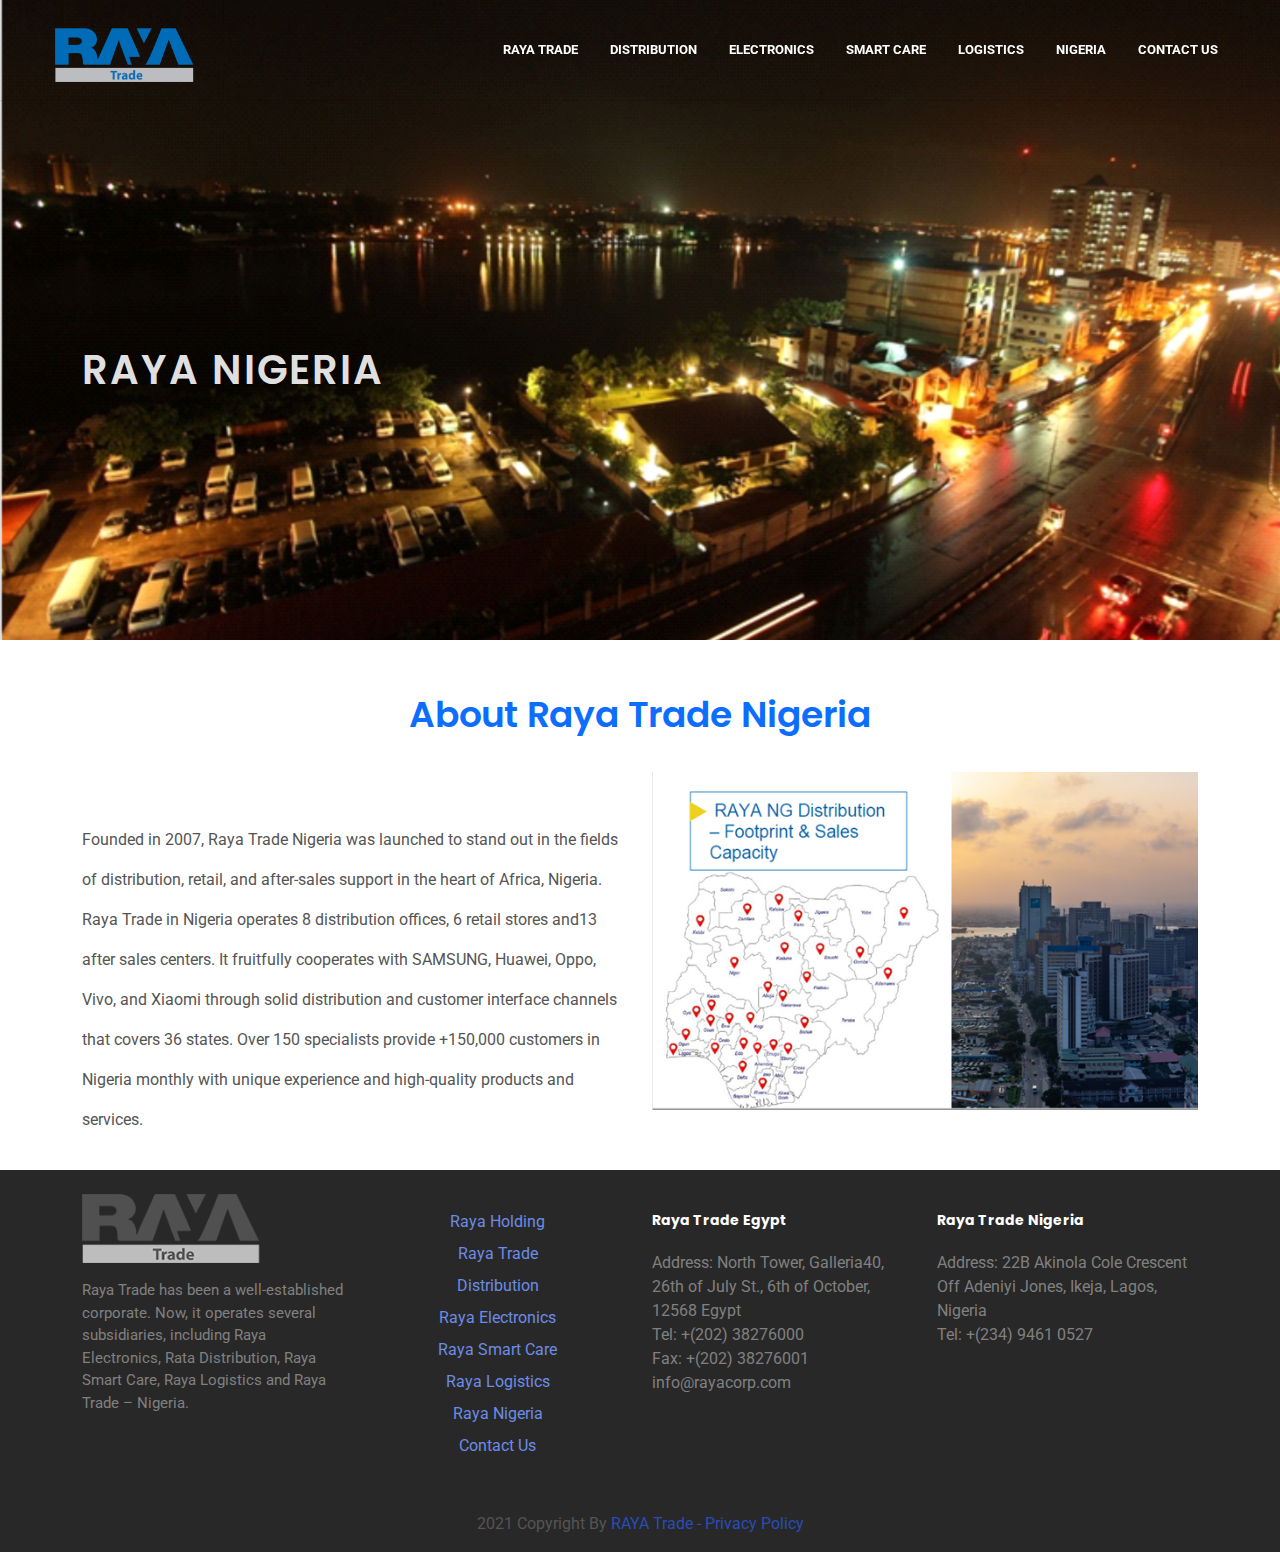
<file: Raya-Nigeria.html>
<!DOCTYPE html>
	<html dir="ltr" lang="en-US">
	<head>
		<link rel="stylesheet" href="https://fonts.googleapis.com/css?family=Roboto">

	<meta http-equiv="content-type" content="text/html; charset=utf-8" />
	<meta name="author" content="SemiColonWeb" />

	<!-- Stylesheets
	============================================= -->
	<link href="https://fonts.googleapis.com/css?family=Lato:300,400,400i,700|Poppins:300,400,500,600,700|PT+Serif:400,400i&display=swap" rel="stylesheet" type="text/css" />
	<link rel="stylesheet" href="css/all.css">
	<link rel="stylesheet" href="css/hover.css">
	<link rel="stylesheet" href="css/bootstrap.css" type="text/css" />
	<link rel="stylesheet" href="css/dark.css" type="text/css" />
	<link rel="stylesheet" href="style.css" type="text/css" />
	<link rel="stylesheet" href="css/swiper.css" type="text/css" />
	<link rel="stylesheet" href="css/font-icons.css" type="text/css" />
	<link rel="stylesheet" href="css/animate.css" type="text/css" />
	<link rel="stylesheet" href="css/magnific-popup.css" type="text/css" />

	<link rel="stylesheet" href="css/custom.css" type="text/css" />
	<script src="js/wow.min.js"></script>
	<script src="js/jquery.waypoints.min.js"></script>
	<script src="js/jquery.counterup.min.js"></script>
	<script>
	new WOW().init();
	</script>
	<meta name="viewport" content="width=device-width, initial-scale=1" />

	<!-- Document Title
	============================================= -->
	<title>Raya Trade</title>
	<link rel="icon" href="images/Raya-Trade.png">

	</head>

	<body class="stretched">

	<!-- Document Wrapper
	============================================= -->
	<div id="wrapper" class="clearfix">

	<!-- Header
	============================================= -->
	<header id="header" class="full-header transparent-header" data-sticky-class="not-dark">
	<div id="header-wrap">
	<div class="container">
	<div class="header-row">

	<!-- Logo
	============================================= -->
	<div id="logo">
	<a href="index.html" class="standard-logo" data-dark-logo="images/Raya-Trade.png"><img src="images/Raya-Trade.png" alt="Canvas Logo"></a>
	<a href="index.html" class="retina-logo" data-dark-logo="images/Raya-Trade.png"><img src="images/Raya-Trade.png" alt="Canvas Logo"></a>
	</div><!-- #logo end -->



	<div id="primary-menu-trigger">
	<svg class="svg-trigger" viewBox="0 0 100 100"><path d="m 30,33 h 40 c 3.722839,0 7.5,3.126468 7.5,8.578427 0,5.451959 -2.727029,8.421573 -7.5,8.421573 h -20"></path><path d="m 30,50 h 40"></path><path d="m 70,67 h -40 c 0,0 -7.5,-0.802118 -7.5,-8.365747 0,-7.563629 7.5,-8.634253 7.5,-8.634253 h 20"></path></svg>
	</div>

	<!-- Primary Navigation
	============================================= -->
	<nav class="primary-menu">

		<ul class="menu-container">
		<li class="menu-item">
			<a class="menu-link hvr-underline-from-center" href="raya-trade.html"><div>Raya Trade</div></a>
			
		</li>
	
		<li class="menu-item">
		<a class="menu-link hvr-underline-from-center" href="CE-OS.html"><div>Distribution</div></a>
		<ul class="sub-menu-container">
			<li class="menu-item">
			<a class="menu-link" href="CE-OS.html"><div style="letter-spacing: 1px;">Consumer Electronics and Operator Services</div></a>
			</li>
			<li class="menu-item">
			<a class="menu-link" href="ITP.html"><div style="letter-spacing: 1px;">Information Technology Products</div></a>
			</li>
				 </ul>
		
		</li>
		<li class="menu-item mega-menu">
		<a class="menu-link hvr-underline-from-center" href="Raya-Electronics.html"><div>Electronics</div></a>
	
		</li>
	
		<li class="menu-item mega-menu">
		<a class="menu-link hvr-underline-from-center" href="Raya-Smart-Care.html"><div>Smart Care</div></a>
		
		</li>
		<li class="menu-item mega-menu">
		<a class="menu-link hvr-underline-from-center" href="Raya-Logistics.html"><div>Logistics</div></a>
		
		</li>
		<li class="menu-item mega-menu">
		<a class="menu-link hvr-underline-from-center" href="Raya-Nigeria.html"><div>Nigeria</div></a>
		
		</li>
	
		
		<li class="menu-item mega-menu">
			<a class="menu-link hvr-underline-from-center" href="Raya-Contact.html"><div>Contact Us</div></a>
		
			</li>
		</ul>
	
		</nav><!-- #primary-menu end -->
	

	</div>
	</div>
	</div>
	<div class="header-wrap-clone"></div>
	</header><!-- #header end -->

	<!-- Page Title
	============================================= -->
	<section id="page-title" class="page-title-parallax page-title-dark include-header" style="padding: 250px 0; background-image: url('images/LAGOS-The-City-of-Excellence.jpg'); background-size: cover; background-position: center center;" data-bottom-top="background-position:0px 400px;" data-top-bottom="background-position:0px -500px;">

	<div class="container clearfix">
	<h1>Raya Nigeria</h1>
	</div>

	</section>
	<section class="container about-us-trade">
		<h1 class="text-primary mt-5 text-center d-flex align-items-center justify-content-center">About Raya Trade Nigeria</h1>
		<div class="row">
			<div class="col-xl-6 col-lg-6 col-md-6 col-sm-12 col-12">
				<p style="line-height: 40px;" class="mt-xl-5 mt-lg-5  mt-md-5 mt-0 mt-sm-0">Founded in 2007, Raya Trade Nigeria was launched to stand out in the fields of distribution, retail, and after-sales support in the heart of Africa, Nigeria.
					Raya Trade in Nigeria operates 8 distribution offices, 6 retail stores and13 after sales centers. It fruitfully cooperates with SAMSUNG, Huawei, Oppo, Vivo, and Xiaomi through solid distribution and customer interface channels that covers 36 states.
					Over 150 specialists provide +150,000 customers in Nigeria monthly with unique experience and high-quality products and services.
					 
					
					</p>
			</div>
			<div class="col-xl-6 col-lg-6 col-md-6 col-sm-12 col-12">
				<img src="images/nigieria.png" alt="" class="img-fluid d-block m-auto pb-3">
			</div>
		</div>
            
	</section>
	<!-- Content
	============================================= -->
	<section id="content" class="wow fadeInUp">
        <div class="container mapps">

        </div>

	</section>

	<!-- Footer
	============================================= -->
		<!-- Footer -->
		<!-- Footer -->
		<footer style="background:#282828" class="page-footer font-small blue pt-4">

			<!-- Footer Links -->
			<div class="container text-md-left">
		  
			  <!-- Grid row -->
			  <div class="row">
		  
				<!-- Grid column -->
				<div class="col-md-6 col-12 col-sm-12 col-xl-3 col-lg-3 mt-md-0 mt-5 text-left">
		  
				  <!-- Content -->
					<img src="images/Raya-Trade-footer.png" width="180" class="img-fluid" alt="">
					<p style="font-size: 15px;" class="mt-3 mx-auto"> Raya Trade has been a well-established corporate. Now, it operates several subsidiaries, including Raya Electronics, Rata Distribution, Raya Smart Care, Raya Logistics and Raya Trade – Nigeria. </p>
		  
				</div>
				<!-- Grid column -->
		  
				<hr class="clearfix w-100 d-md-none pb-3">
		  
				<!-- Grid column -->
				<div class="col-md-6 col-12 col-sm-12 col-xl-3 col-lg-3 mb-md-0 mb-3">
					
				  <!-- Links -->
		  
				  <ul class="list-unstyled mt-3 text-center">
					<li class="pb-2">
					  <a href="http://rayacorp.com/" style="color:#6c8ce6">Raya Holding</a>
					</li>
					<li  class="pb-2">
					  <a href="raya-trade.html" style="color:#6c8ce6">Raya Trade</a>
					</li>
					<li  class="pb-2">
					  <a href="CE-OS.html" style="color:#6c8ce6">Distribution</a>
					</li>
					<li  class="pb-2">
					  <a href="Raya-Electronics.html" style="color:#6c8ce6">Raya Electronics</a>
					</li>
					<li  class="pb-2">
					  <a href="Raya-Smart-Care.html" style="color:#6c8ce6">Raya Smart Care</a>
					</li>
					<li  class="pb-2">
					  <a href="Raya-Logistics.html" style="color:#6c8ce6">Raya Logistics</a>
					</li>
					<li  class="pb-2">
					  <a href="Raya-Nigeria.html" style="color:#6c8ce6">Raya Nigeria</a>
					</li>
					<li  class="pb-2">
					  <a href="Raya-Contact.html" style="color:#6c8ce6">Contact Us</a>
					</li>
					
				  </ul>
		  
				</div>
				<!-- Grid column -->
		  
				<!-- Grid column -->
				<div class="col-md-6 col-12 col-sm-12 col-xl-6 col-lg-6 mb-md-0 mb-3 mt-3">
					  <div class="row">
						<div class="col-xl-6 col-lg-6 col-md-12 col-sm-12 col-12">
							<h5 style="color:#fff;">Raya Trade Egypt</h5>
							<ul class="list-unstyled contact-raya">
								<li>Address: North Tower, Galleria40, 26th of July St., 6th of October, 12568 Egypt</li>
								<li>			Tel:  +(202) 38276000
								</li>
								<li>			Fax:  +(202) 38276001
								</li>
								<li>info@rayacorp.com
								</li>
								
							</ul>
							
							
							
						  </div>
						  <div class="col-xl-6 col-lg-6 col-md-12 col-sm-12 col-12">
							  <ul class="list-unstyled">
								  <li>			<h5 style="color:#fff;">Raya Trade Nigeria</h5>
								  </li>
								  <li>Address: 22B Akinola Cole Crescent Off Adeniyi Jones, Ikeja, Lagos, Nigeria</li>
								  <li>			Tel:   +(234) 9461 0527
								  </li>
								  
								  
							  </ul>
							
							
						</div>
			</div>
				<!-- Grid column -->
		  
			  </div>
			  <!-- Grid row -->
		  
			</div>
			<!-- Footer Links -->
		  
			<!-- Copyright -->
			<div class="footer-copyright text-center py-3">2021 Copyright By
			  <a href="raya-trade.html">RAYA Trade - Privacy Policy
		
			  </a>
			</div>
			<!-- Copyright -->
		  
		  </footer>
  <!-- Footer --><!-- #wrapper end -->
	</div><!-- #wrapper end -->

	<!-- Go To Top
	============================================= -->
	<div id="gotoTop" class="icon-angle-up"></div>

	<!-- JavaScripts
	============================================= -->
	<script src="js/jquery.js"></script>
	<script src="js/plugins.min.js"></script>

	<!-- Footer Scripts
	============================================= -->
	<script src="js/functions.js"></script>
	<script src="js/script.js"></script>


	</body>
	</html>
</file>
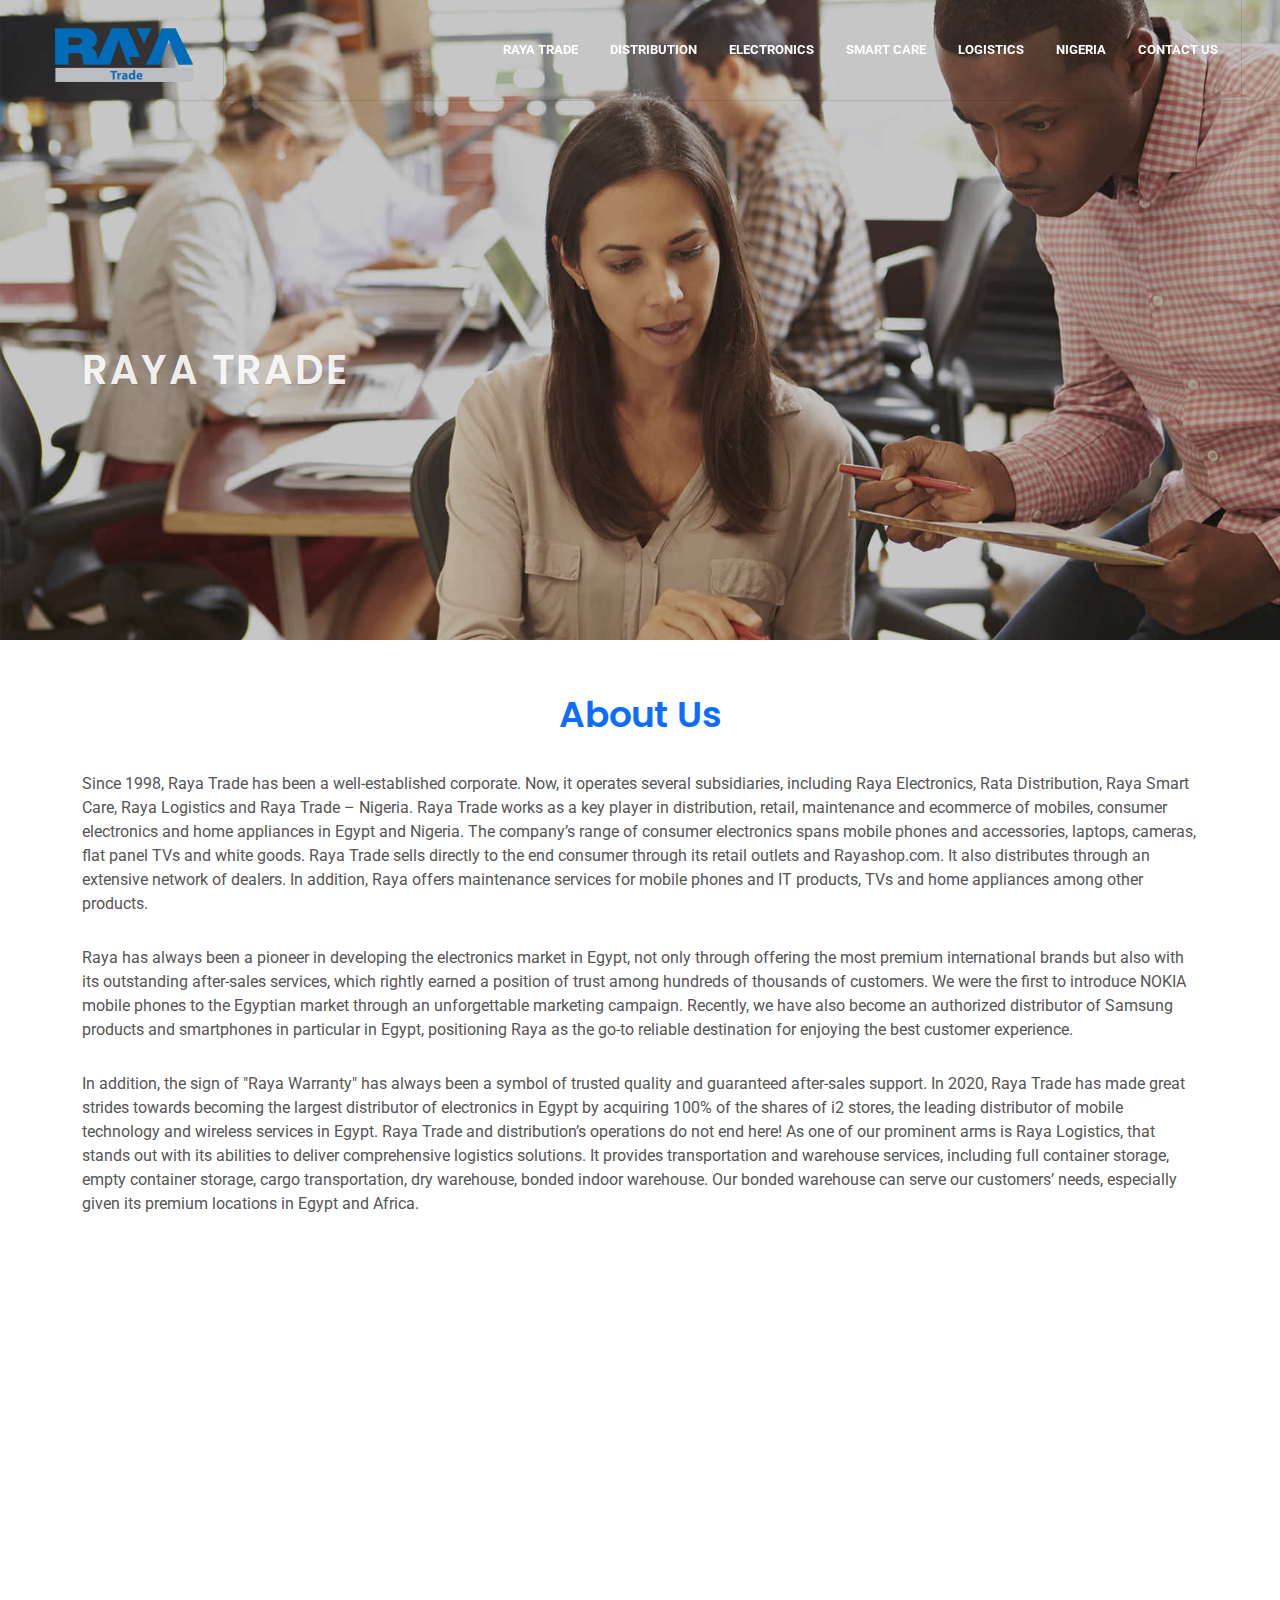
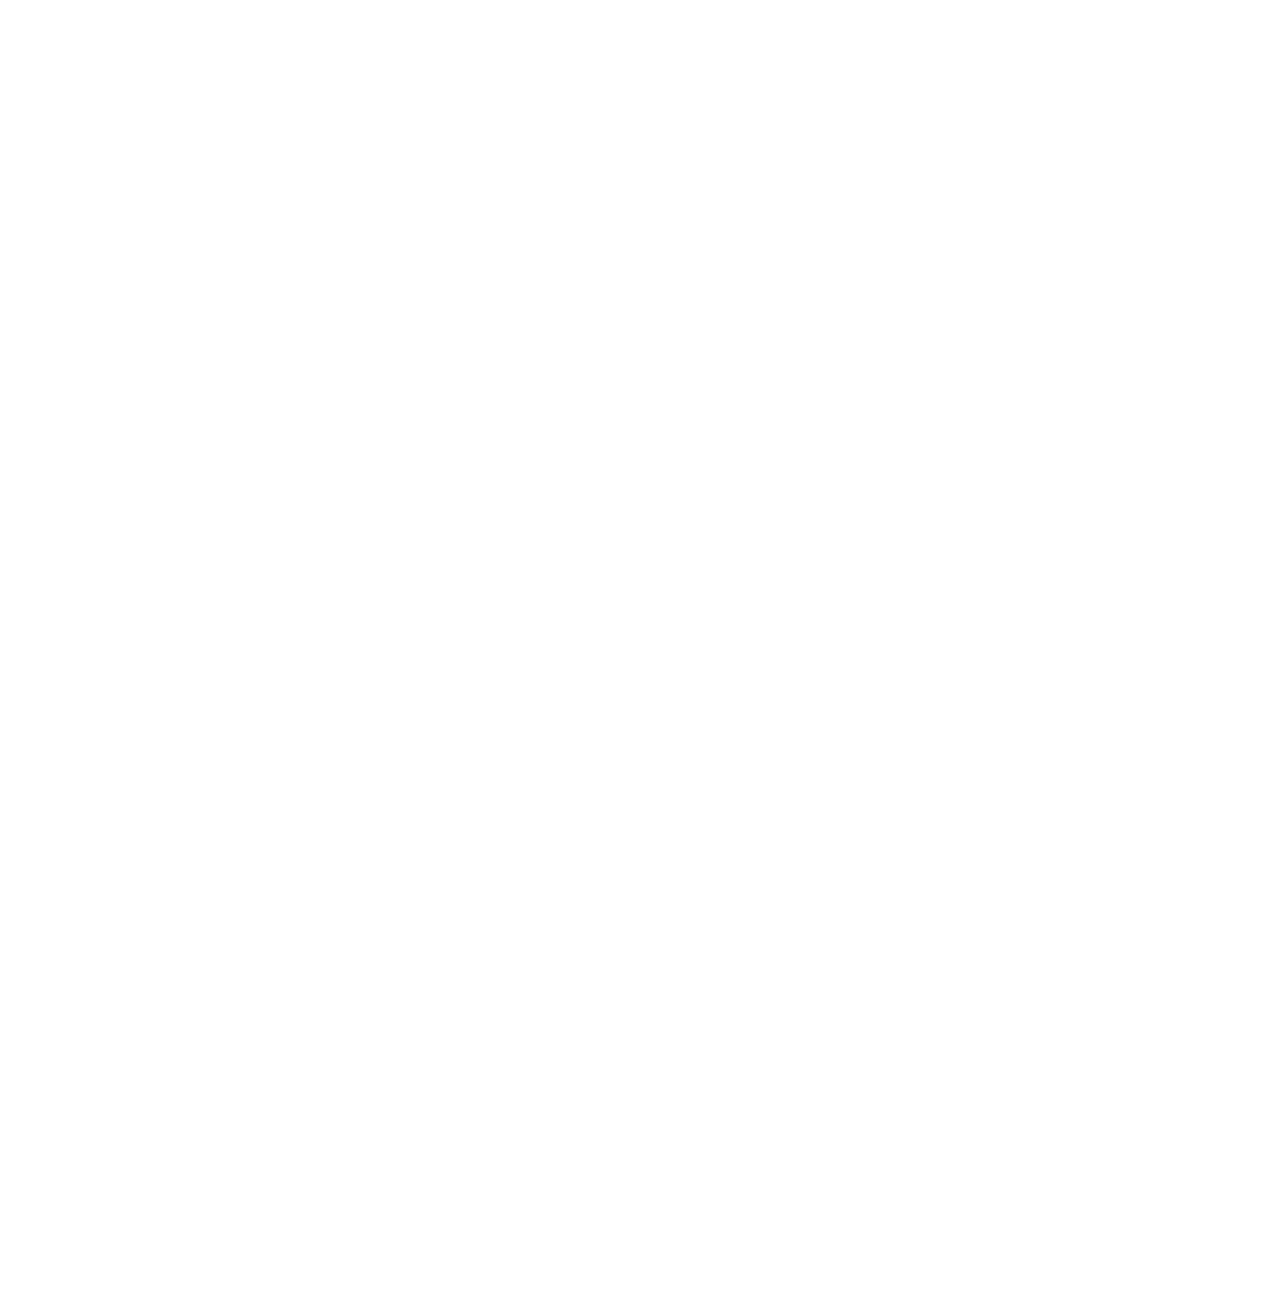
<file: raya-trade.html>
<!DOCTYPE html>
	<html dir="ltr" lang="en-US">
	<head>
		<link rel="stylesheet" href="https://fonts.googleapis.com/css?family=Roboto">

	<meta http-equiv="content-type" content="text/html; charset=utf-8" />
	<meta name="author" content="SemiColonWeb" />

	<!-- Stylesheets
	============================================= -->
	<link href="https://fonts.googleapis.com/css?family=Lato:300,400,400i,700|Poppins:300,400,500,600,700|PT+Serif:400,400i&display=swap" rel="stylesheet" type="text/css" />
	<link rel="stylesheet" href="css/all.css">
	<link rel="stylesheet" href="css/hover.css">
	<link rel="stylesheet" href="css/bootstrap.css" type="text/css" />
	<link rel="stylesheet" href="css/dark.css" type="text/css" />
	<link rel="stylesheet" href="style.css" type="text/css" />
	<link rel="stylesheet" href="css/swiper.css" type="text/css" />
	<link rel="stylesheet" href="css/font-icons.css" type="text/css" />
	<link rel="stylesheet" href="css/animate.css" type="text/css" />
	<link rel="stylesheet" href="css/magnific-popup.css" type="text/css" />

	<link rel="stylesheet" href="css/custom.css" type="text/css" />
	<script src="js/wow.min.js"></script>
	<script src="js/jquery.waypoints.min.js"></script>
	<script src="js/jquery.counterup.min.js"></script>
	<script>
	new WOW().init();
	</script>
	<meta name="viewport" content="width=device-width, initial-scale=1" />

	<!-- Document Title
	============================================= -->
	<title>Raya Trade</title>
	<link rel="icon" href="images/Raya-Trade.png">

	</head>

	<body class="stretched">

	<!-- Document Wrapper
	============================================= -->
	<div id="wrapper" class="clearfix">

	<!-- Header
	============================================= -->
	<header id="header" class="full-header transparent-header" data-sticky-class="not-dark">
	<div id="header-wrap">
	<div class="container">
	<div class="header-row">

	<!-- Logo
	============================================= -->
	<div id="logo">
	<a href="index.html" class="standard-logo" data-dark-logo="images/Raya-Trade.png"><img src="images/Raya-Trade.png" alt="Canvas Logo"></a>
	<a href="index.html" class="retina-logo" data-dark-logo="images/Raya-Trade.png"><img src="images/Raya-Trade.png" alt="Canvas Logo"></a>
	</div><!-- #logo end -->



	<div id="primary-menu-trigger">
	<svg class="svg-trigger" viewBox="0 0 100 100"><path d="m 30,33 h 40 c 3.722839,0 7.5,3.126468 7.5,8.578427 0,5.451959 -2.727029,8.421573 -7.5,8.421573 h -20"></path><path d="m 30,50 h 40"></path><path d="m 70,67 h -40 c 0,0 -7.5,-0.802118 -7.5,-8.365747 0,-7.563629 7.5,-8.634253 7.5,-8.634253 h 20"></path></svg>
	</div>

	<!-- Primary Navigation
	============================================= -->
	<nav class="primary-menu">

		<ul class="menu-container">
		<li class="menu-item">
			<a class="menu-link hvr-underline-from-center" href="raya-trade.html"><div>Raya Trade</div></a>
			
		</li>
	
		<li class="menu-item">
		<a class="menu-link hvr-underline-from-center" href="CE-OS.html"><div>Distribution</div></a>
		<ul class="sub-menu-container">
			<li class="menu-item">
			<a class="menu-link" href="CE-OS.html"><div style="letter-spacing: 1px;">Consumer Electronics and Operator Services</div></a>
			</li>
			<li class="menu-item">
			<a class="menu-link" href="ITP.html"><div style="letter-spacing: 1px;">Information Technology Products</div></a>
			</li>
				 </ul>
		
		</li>
		<li class="menu-item mega-menu">
		<a class="menu-link hvr-underline-from-center" href="Raya-Electronics.html"><div>Electronics</div></a>
	
		</li>
	
		<li class="menu-item mega-menu">
		<a class="menu-link hvr-underline-from-center" href="Raya-Smart-Care.html"><div>Smart Care</div></a>
		
		</li>
		<li class="menu-item mega-menu">
		<a class="menu-link hvr-underline-from-center" href="Raya-Logistics.html"><div>Logistics</div></a>
		
		</li>
		<li class="menu-item mega-menu">
		<a class="menu-link hvr-underline-from-center" href="Raya-Nigeria.html"><div>Nigeria</div></a>
		
		</li>
	
		
		<li class="menu-item mega-menu">
			<a class="menu-link hvr-underline-from-center" href="Raya-Contact.html"><div>Contact Us</div></a>
		
			</li>
		</ul>
	
		</nav><!-- #primary-menu end -->

	

	</div>
	</div>
	</div>
	<div class="header-wrap-clone"></div>
	</header><!-- #header end -->

	<!-- Page Title
	============================================= -->
	<section id="page-title" class="page-title-parallax page-title-dark include-header" style="padding: 250px 0; background-image: url('images/about/parallax.jpg'); background-size: cover; background-position: center center;" data-bottom-top="background-position:0px 400px;" data-top-bottom="background-position:0px -500px;">

	<div class="container clearfix">
	<h1>Raya Trade</h1>
	</div>

	</section>
	<section class="container about-us-trade">
		<h1 class="text-primary mt-5 text-center d-flex align-items-center justify-content-center">About Us</h1>
		<p>Since 1998, Raya Trade has been a well-established corporate. Now, it operates several subsidiaries, including Raya Electronics, Rata Distribution, Raya Smart Care, Raya Logistics and Raya Trade – Nigeria. Raya Trade works as a key player in distribution, retail, maintenance and ecommerce of mobiles, consumer electronics and home appliances in Egypt and Nigeria.
			
			The company’s range of consumer electronics spans mobile phones and accessories, laptops, cameras, flat panel TVs and white goods. Raya Trade sells directly to the end consumer through its retail outlets and Rayashop.com. It also distributes through an extensive network of dealers. In addition, Raya offers maintenance services for mobile phones and IT products, TVs and home appliances among other products.
		</p>
		<p>
			Raya has always been a pioneer in developing the electronics market in Egypt, not only through offering the most premium international brands but also with its outstanding after-sales services, which rightly earned a position of trust among hundreds of thousands of customers.
		
		
			We were the first to introduce NOKIA mobile phones to the Egyptian market through an unforgettable marketing campaign. Recently, we have also become an authorized distributor of Samsung products and smartphones in particular in Egypt, positioning Raya as the go-to reliable destination for enjoying the best customer experience. </p>
			<p>
			In addition, the sign of "Raya Warranty" has always been a symbol of trusted quality and guaranteed after-sales support.
			In 2020, Raya Trade has made great strides towards becoming the largest distributor of electronics in Egypt by acquiring 100% of the shares of i2 stores, the leading distributor of mobile technology and wireless services in Egypt.
	
		
			Raya Trade and distribution’s operations do not end here! As one of our prominent arms is Raya Logistics, that stands out with its abilities to deliver comprehensive logistics solutions. It provides transportation and warehouse services, including full container storage, empty container storage, cargo transportation, dry warehouse, bonded indoor warehouse. Our bonded warehouse can serve our customers’ needs, especially given its premium locations in Egypt and Africa.
			</p>
	</section>
	<!-- Content
	============================================= -->
	<section id="content" class="wow fadeInUp">
		<div class="mt-5 container d-flex align-center justify-content-center">
			<h1 class="text-primary mt-5">Our Strategic Pillars </h1>
		</div>
	<div class="content-wrap">
	<div class="container clearfix">

	<div class="row col-mb-50 mb-0">

	<div class="col-lg-4">

	<div class="heading-block fancy-title border-bottom-0 title-bottom-border">
	<h4 style="text-transform: capitalize;">Think Electronics!</h4>
	</div>
	<p  style="font-size:16px;font-style: italic;">Your Ultimate Consumer Electronics Destination</p>
	<img src="images/raya-mega-store.png" class="img-fluid" alt="">
	<p>Your Ultimate Consumer Electronics Destination
		A major strategy pillar at Raya Trade is to go beyond leadership in mobile phones and operator services, to being the ultimate consumer electronics and home appliances destination for our customers. Under the theme “Think Electronics”, Raya Trade now offers a diversified portfolio of the trendiest highly demanded electronics and home appliances at competitive market prices through a nationwide network of dealers and retail outlets.
		</p>

	</div>

	<div class="col-lg-4">

	<div class="heading-block fancy-title border-bottom-0 title-bottom-border">
		<h4 style="text-transform: capitalize;">Tangible Value
			
		</h4>	</div>
	<p style="font-size:16px;font-style: italic;">Differentiation through Warranty & Value-Added Services</p>
	<img src="images/raya-mega-store.png" class="img-fluid" alt="">
	<p>At the heart of Raya Trade’s consumer electronics product strategy is the bundle of actual value services delivered to its customers. With striking price competitiveness on the market, Raya Trade sets itself apart with its reliable warranty and superior customer care. Backed by our pool of technical professionals, our branches and platforms provide dependable customer services, with a relaxing option of online maintenance tracking.</p>
	
	</div>

	<div class="col-lg-4">

	<div class="heading-block fancy-title border-bottom-0 title-bottom-border">
	<h4 style="text-transform: none !important;">Ahead of the Financial Challanges</h4>
	</div>
	<p  style="font-size:16px;font-style: italic;">Consumer Centric Offers</p>
	<img src="images/raya-mega-store.png" class="img-fluid" alt="">

	<p>A major strategy pillar at Raya Trade is to go beyond leadership in mobile phones and operator services, to being the ultimate consumer electronics and home appliances destination for our customers. Under the theme “Think Electronics”, Raya Trade now offers a diversified portfolio of the trendiest highly demanded electronics and home appliances at competitive market prices through a nationwide network of dealers and retail outlets.</p>
	
	</div>

	</div>

	</div>

	<div class="section m-0 wow fadeInUp">
	<div class="container clearfix">

	<div class="row col-mb-50">

	<div class="col-sm-6 col-lg-4 text-center counter" data-animate="bounceIn">
	<i class="i-plain i-xlarge mx-auto far fa-handshake"></i>
	<div class="counter counter-lined"><span data-from="100" data-to="8500" data-refresh-interval="50" data-speed="2000"></span>+</div>
	<h5>Dealers</h5>
	</div>

	<div class="col-sm-6 col-lg-4 text-center" data-animate="bounceIn" data-delay="200">
		<i class="i-plain i-xlarge mx-auto fas fa-warehouse"></i>
	<div class="counter counter-lined"><span data-from="3000" data-to="200" data-refresh-interval="100" data-speed="2500"></span>+</div>
	<h5>Retail Outlets 
	</h5>
	</div>

	<div class="col-sm-6 col-lg-4 text-center" data-animate="bounceIn" data-delay="400">
		<i class="i-plain i-xlarge mx-auto far fa-id-badge"></i>
	<div class="counter counter-lined"><span data-from="10" data-to="60" data-refresh-interval="10" data-speed="3500"></span>+</div>
	<h5>Customer Service Points
	</h5>
	</div>


	</div>

	</div>
	</div>



	<!-- Footer
	============================================= -->
			<!-- Footer -->
			<footer style="background:#282828" class="page-footer font-small blue pt-4">

				<!-- Footer Links -->
				<div class="container text-md-left">
			  
				  <!-- Grid row -->
				  <div class="row">
			  
					<!-- Grid column -->
					<div class="col-md-6 col-12 col-sm-12 col-xl-3 col-lg-3 mt-md-0 mt-5 text-left">
			  
					  <!-- Content -->
						<img src="images/Raya-Trade-footer.png" width="180" class="img-fluid" alt="">
						<p style="font-size: 15px;" class="mt-3 mx-auto"> Raya Trade has been a well-established corporate. Now, it operates several subsidiaries, including Raya Electronics, Rata Distribution, Raya Smart Care, Raya Logistics and Raya Trade – Nigeria. </p>
			  
					</div>
					<!-- Grid column -->
			  
					<hr class="clearfix w-100 d-md-none pb-3">
			  
					<!-- Grid column -->
					<div class="col-md-6 col-12 col-sm-12 col-xl-3 col-lg-3 mb-md-0 mb-3">
						
					  <!-- Links -->
			  
					  <ul class="list-unstyled mt-3 text-center">
						<li class="pb-2">
						  <a href="http://rayacorp.com/" style="color:#6c8ce6">Raya Holding</a>
						</li>
						<li  class="pb-2">
						  <a href="raya-trade.html" style="color:#6c8ce6">Raya Trade</a>
						</li>
						<li  class="pb-2">
						  <a href="CE-OS.html" style="color:#6c8ce6">Distribution</a>
						</li>
						<li  class="pb-2">
						  <a href="Raya-Electronics.html" style="color:#6c8ce6">Raya Electronics</a>
						</li>
						<li  class="pb-2">
						  <a href="Raya-Smart-Care.html" style="color:#6c8ce6">Raya Smart Care</a>
						</li>
						<li  class="pb-2">
						  <a href="Raya-Logistics.html" style="color:#6c8ce6">Raya Logistics</a>
						</li>
						<li  class="pb-2">
						  <a href="Raya-Nigeria.html" style="color:#6c8ce6">Raya Nigeria</a>
						</li>
						<li  class="pb-2">
						  <a href="Raya-Contact.html" style="color:#6c8ce6">Contact Us</a>
						</li>
						
					  </ul>
			  
					</div>
					<!-- Grid column -->
			  
					<!-- Grid column -->
					<div class="col-md-6 col-12 col-sm-12 col-xl-6 col-lg-6 mb-md-0 mb-3 mt-3">
						  <div class="row">
							<div class="col-xl-6 col-lg-6 col-md-12 col-sm-12 col-12">
								<h5 style="color:#fff;">Raya Trade Egypt</h5>
								<ul class="list-unstyled contact-raya">
									<li>Address: North Tower, Galleria40, 26th of July St., 6th of October, 12568 Egypt</li>
									<li>			Tel:  +(202) 38276000
									</li>
									<li>			Fax:  +(202) 38276001
									</li>
									<li>info@rayacorp.com
									</li>
									
								</ul>
								
								
								
							  </div>
							  <div class="col-xl-6 col-lg-6 col-md-12 col-sm-12 col-12">
								  <ul class="list-unstyled">
									  <li>			<h5 style="color:#fff;">Raya Trade Nigeria</h5>
									  </li>
									  <li>Address: 22B Akinola Cole Crescent Off Adeniyi Jones, Ikeja, Lagos, Nigeria</li>
									  <li>			Tel:   +(234) 9461 0527
									  </li>
									  
									  
								  </ul>
								
								
							</div>
				</div>
					<!-- Grid column -->
			  
				  </div>
				  <!-- Grid row -->
			  
				</div>
				<!-- Footer Links -->
			  
				<!-- Copyright -->
				<div class="footer-copyright text-center py-3">2021 Copyright By
				  <a href="raya-trade.html">RAYA Trade - Privacy Policy
			
				  </a>
				</div>
				<!-- Copyright -->
			  
			  </footer>
  <!-- Footer --><!-- #wrapper end -->

	<!-- Go To Top
	============================================= -->
	<div id="gotoTop" class="icon-angle-up"></div>

	<!-- JavaScripts
	============================================= -->
	<script src="js/jquery.js"></script>
	<script src="js/plugins.min.js"></script>

	<!-- Footer Scripts
	============================================= -->
	<script src="js/functions.js"></script>
	<script src="js/script.js"></script>


	</body>
	</html>
</file>
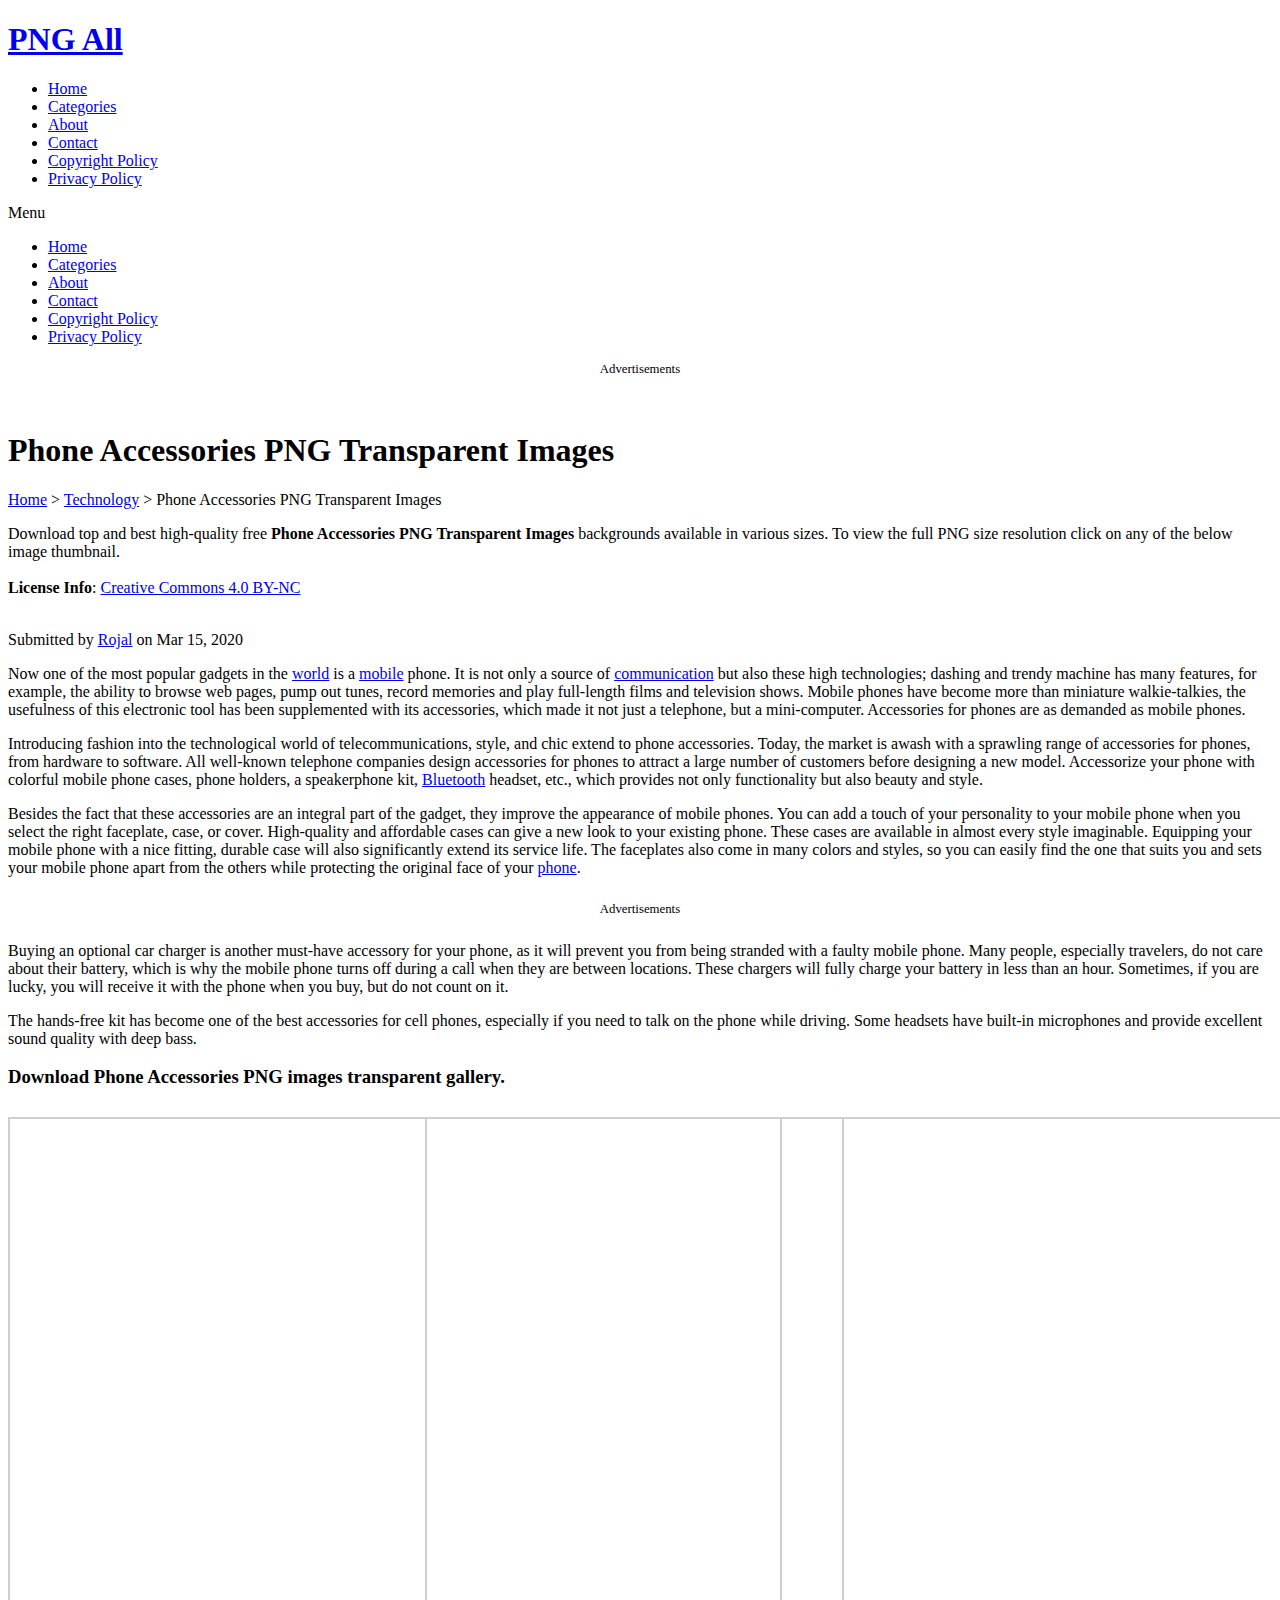
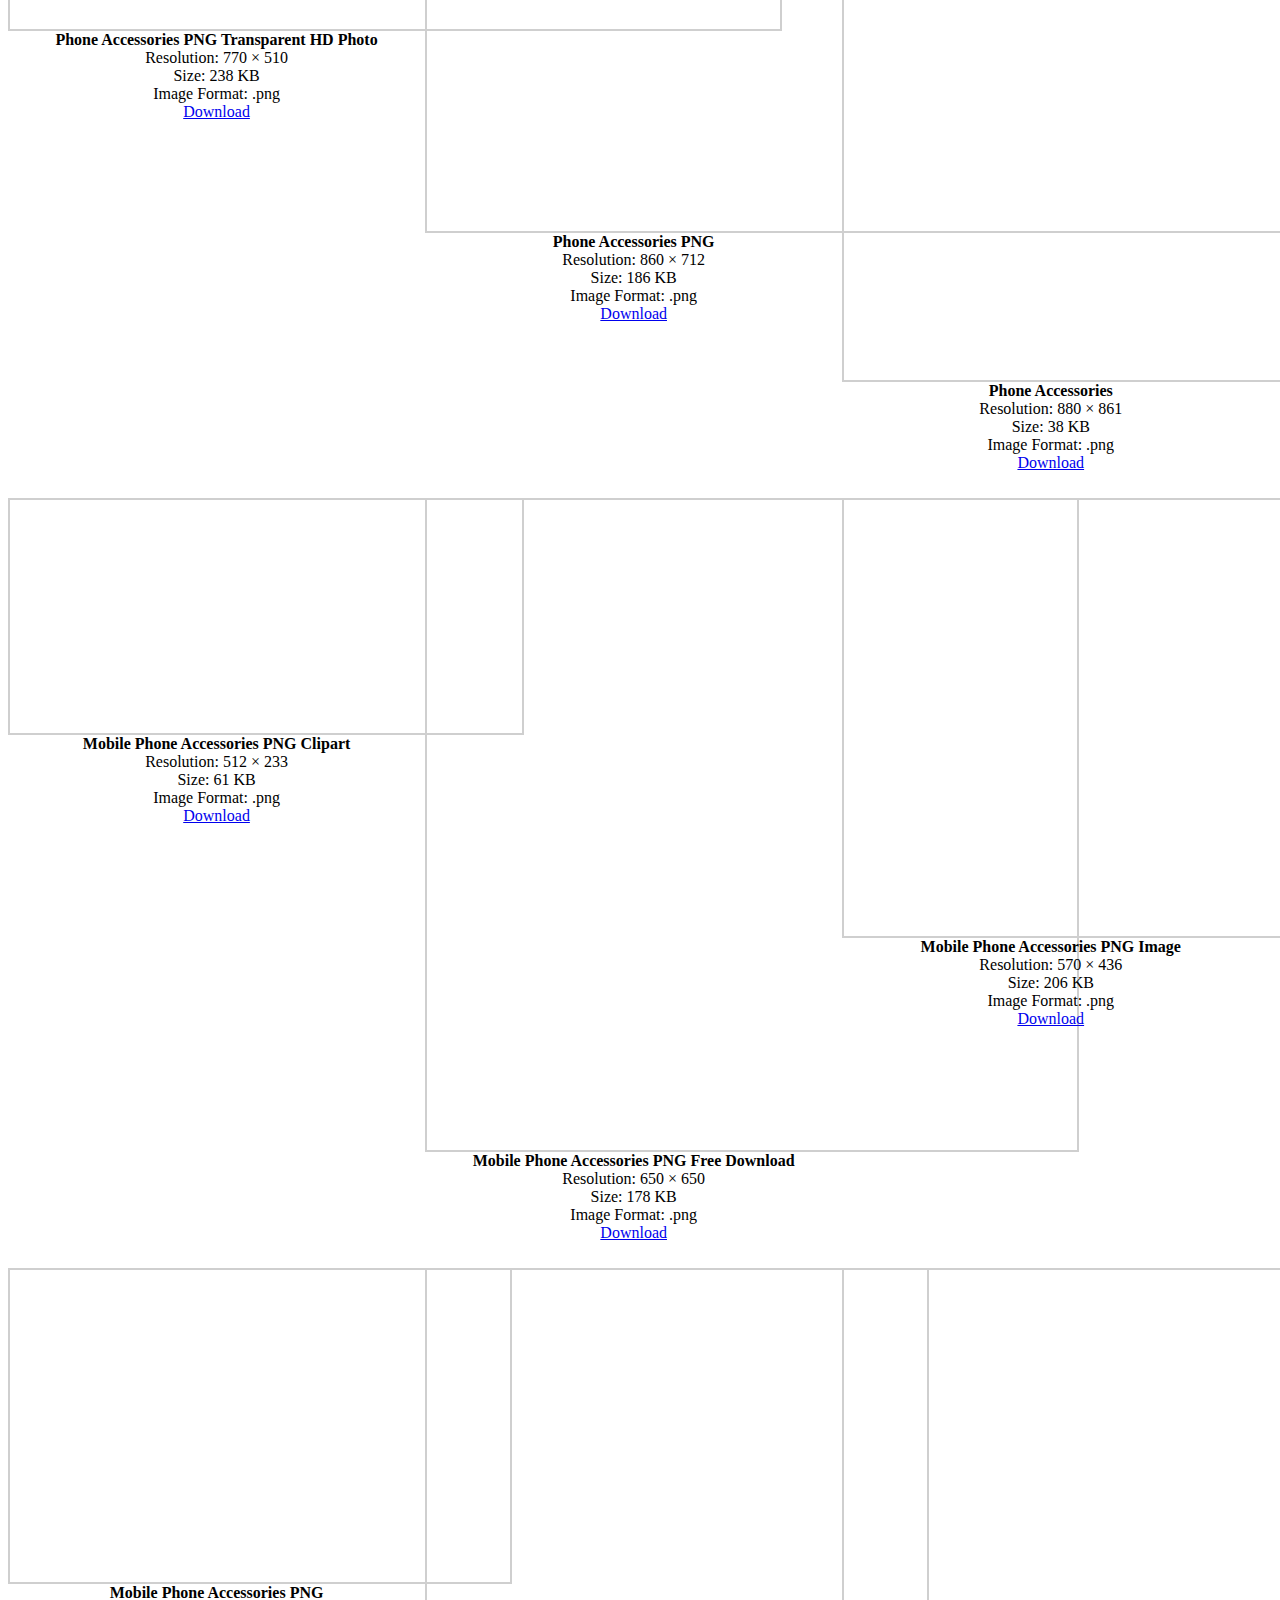
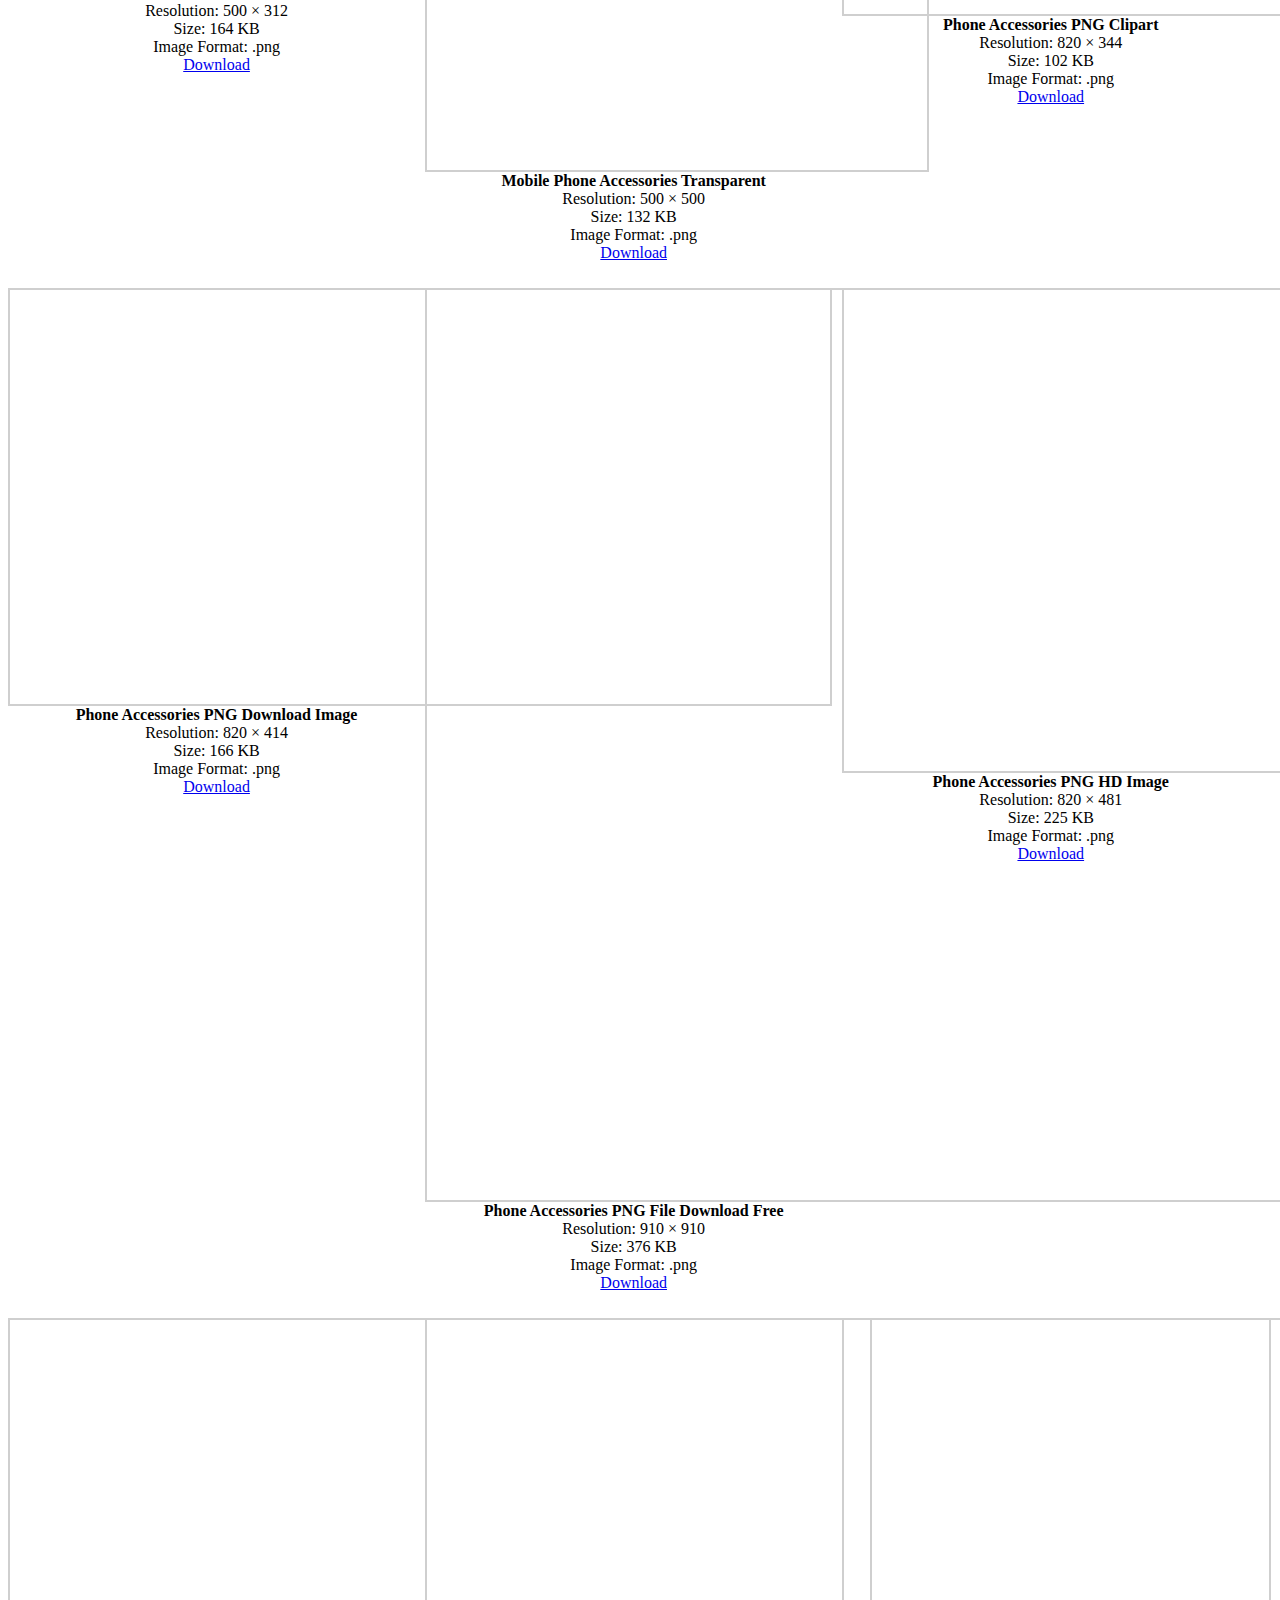
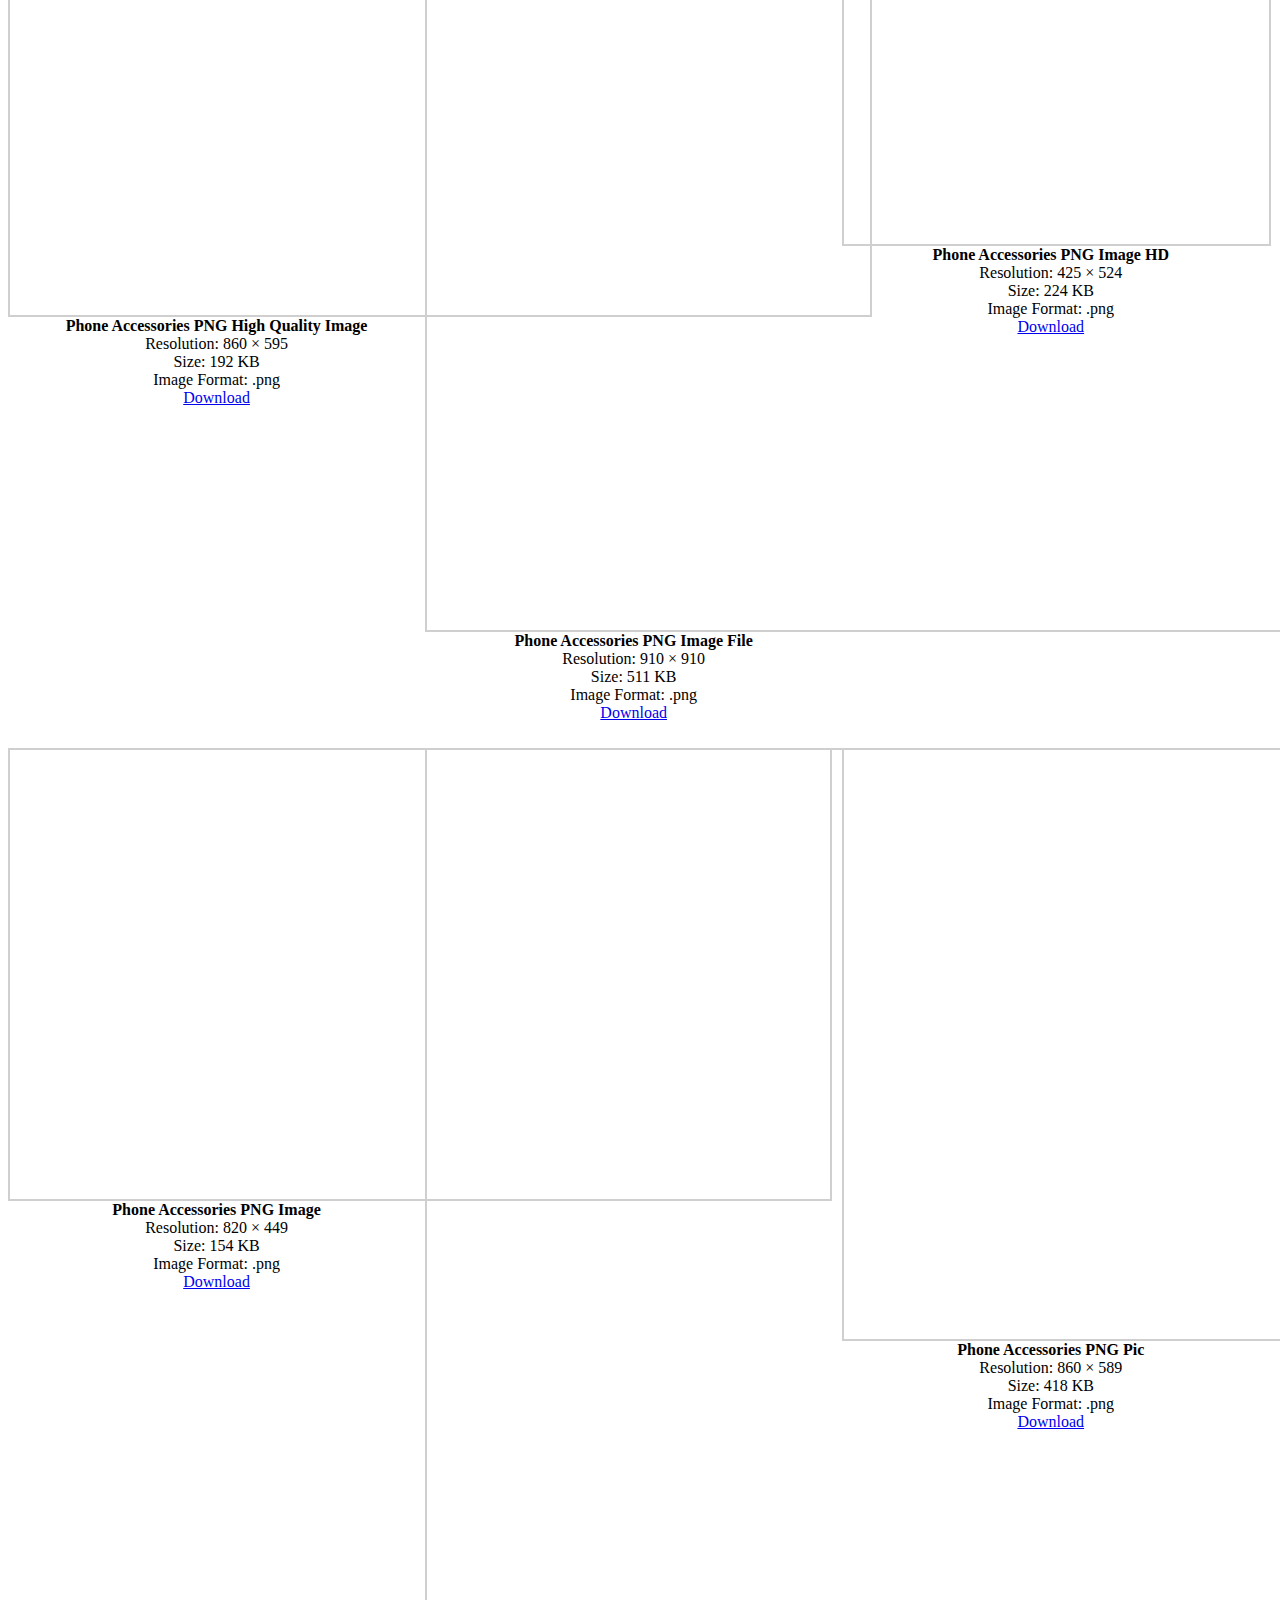
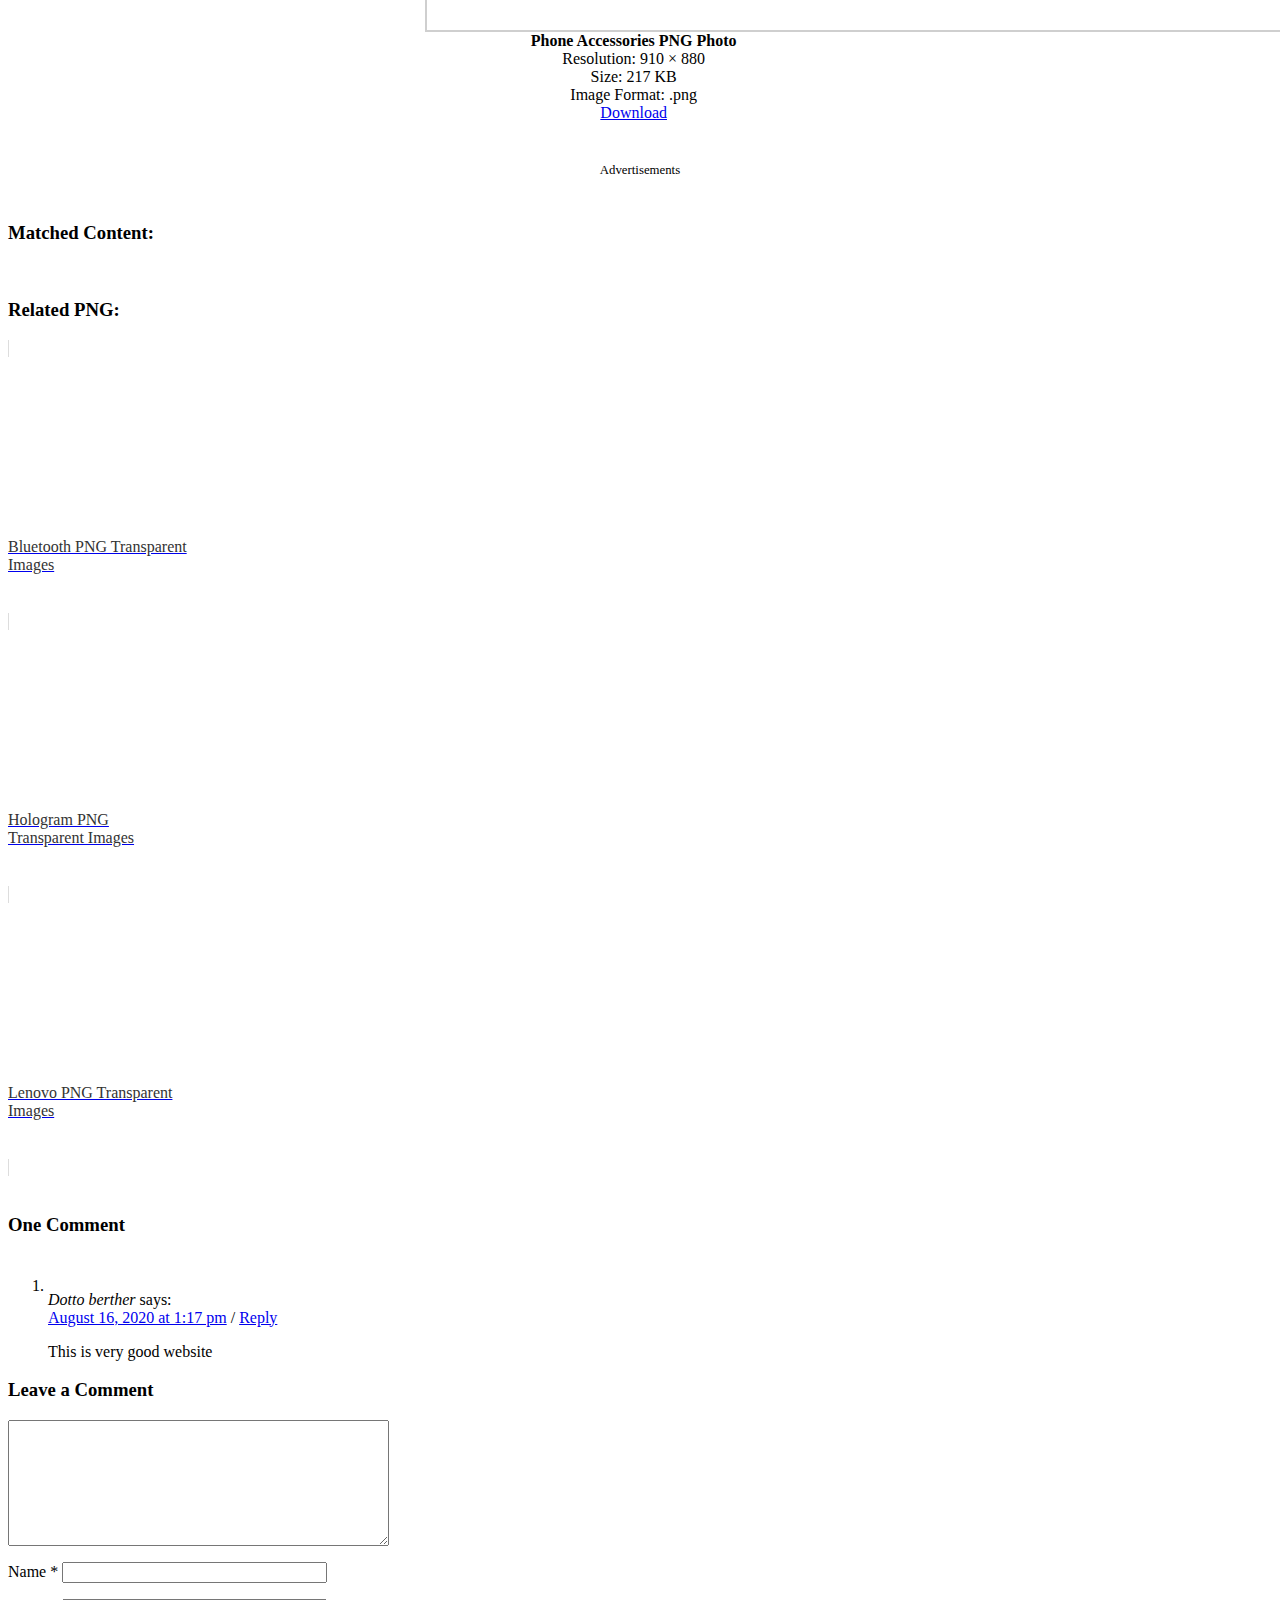
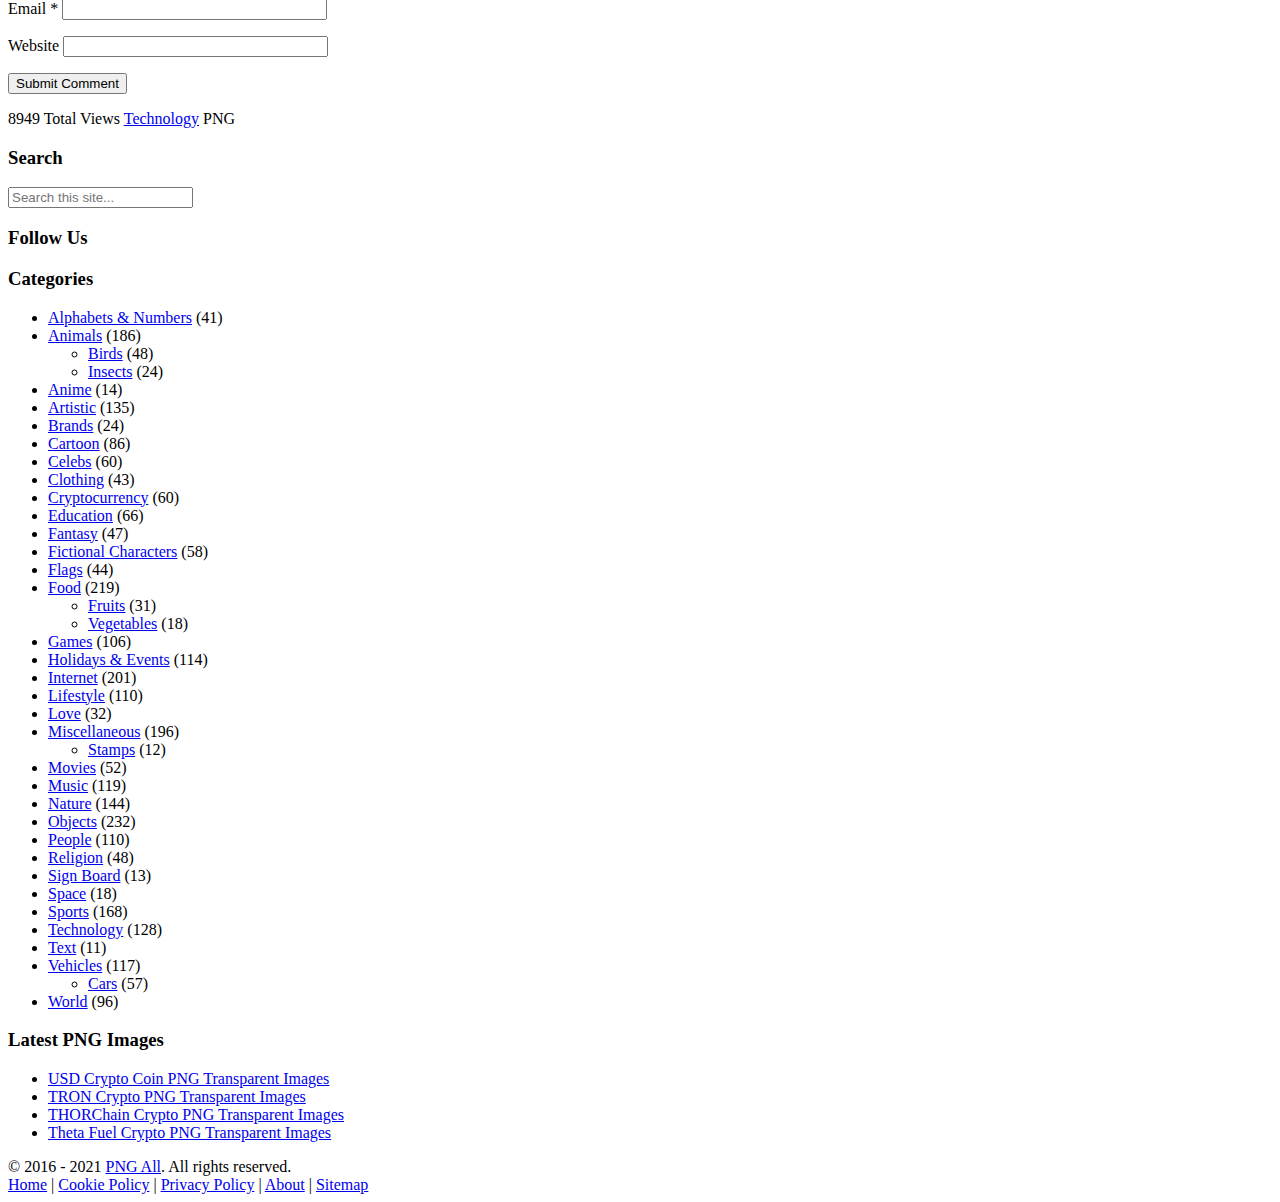
<file: images/accesssories-samsung.htm>
<!DOCTYPE html PUBLIC "-//W3C//DTD XHTML 1.0 Transitional//EN" "https://www.w3.org/TR/xhtml1/DTD/xhtml1-transitional.dtd">
<html xmlns="https://www.w3.org/1999/xhtml" lang="en-US" xml:lang="en-US">
<head><script>if(navigator.userAgent.match(/MSIE|Internet Explorer/i)||navigator.userAgent.match(/Trident\/7\..*?rv:11/i)){var href=document.location.href;if(!href.match(/[?&]nowprocket/)){if(href.indexOf("?")==-1){if(href.indexOf("#")==-1){document.location.href=href+"?nowprocket=1"}else{document.location.href=href.replace("#","?nowprocket=1#")}}else{if(href.indexOf("#")==-1){document.location.href=href+"&nowprocket=1"}else{document.location.href=href.replace("#","&nowprocket=1#")}}}}</script><script>class RocketLazyLoadScripts{constructor(e){this.triggerEvents=e,this.eventOptions={passive:!0},this.userEventListener=this.triggerListener.bind(this),this.delayedScripts={normal:[],async:[],defer:[]},this.allJQueries=[]}_addUserInteractionListener(e){this.triggerEvents.forEach((t=>window.addEventListener(t,e.userEventListener,e.eventOptions)))}_removeUserInteractionListener(e){this.triggerEvents.forEach((t=>window.removeEventListener(t,e.userEventListener,e.eventOptions)))}triggerListener(){this._removeUserInteractionListener(this),"loading"===document.readyState?document.addEventListener("DOMContentLoaded",this._loadEverythingNow.bind(this)):this._loadEverythingNow()}async _loadEverythingNow(){this._delayEventListeners(),this._delayJQueryReady(this),this._handleDocumentWrite(),this._registerAllDelayedScripts(),this._preloadAllScripts(),await this._loadScriptsFromList(this.delayedScripts.normal),await this._loadScriptsFromList(this.delayedScripts.defer),await this._loadScriptsFromList(this.delayedScripts.async),await this._triggerDOMContentLoaded(),await this._triggerWindowLoad(),window.dispatchEvent(new Event("rocket-allScriptsLoaded"))}_registerAllDelayedScripts(){document.querySelectorAll("script[type=rocketlazyloadscript]").forEach((e=>{e.hasAttribute("src")?e.hasAttribute("async")&&!1!==e.async?this.delayedScripts.async.push(e):e.hasAttribute("defer")&&!1!==e.defer||"module"===e.getAttribute("data-rocket-type")?this.delayedScripts.defer.push(e):this.delayedScripts.normal.push(e):this.delayedScripts.normal.push(e)}))}async _transformScript(e){return await this._requestAnimFrame(),new Promise((t=>{const n=document.createElement("script");let i;[...e.attributes].forEach((e=>{let t=e.nodeName;"type"!==t&&("data-rocket-type"===t&&(t="type",i=e.nodeValue),n.setAttribute(t,e.nodeValue))})),e.hasAttribute("src")&&this._isValidScriptType(i)?(n.addEventListener("load",t),n.addEventListener("error",t)):(n.text=e.text,t()),e.parentNode.replaceChild(n,e)}))}_isValidScriptType(e){return!e||""===e||"string"==typeof e&&["text/javascript","text/x-javascript","text/ecmascript","text/jscript","application/javascript","application/x-javascript","application/ecmascript","application/jscript","module"].includes(e.toLowerCase())}async _loadScriptsFromList(e){const t=e.shift();return t?(await this._transformScript(t),this._loadScriptsFromList(e)):Promise.resolve()}_preloadAllScripts(){var e=document.createDocumentFragment();[...this.delayedScripts.normal,...this.delayedScripts.defer,...this.delayedScripts.async].forEach((t=>{const n=t.getAttribute("src");if(n){const t=document.createElement("link");t.href=n,t.rel="preload",t.as="script",e.appendChild(t)}})),document.head.appendChild(e)}_delayEventListeners(){let e={};function t(t,n){!function(t){function n(n){return e[t].eventsToRewrite.indexOf(n)>=0?"rocket-"+n:n}e[t]||(e[t]={originalFunctions:{add:t.addEventListener,remove:t.removeEventListener},eventsToRewrite:[]},t.addEventListener=function(){arguments[0]=n(arguments[0]),e[t].originalFunctions.add.apply(t,arguments)},t.removeEventListener=function(){arguments[0]=n(arguments[0]),e[t].originalFunctions.remove.apply(t,arguments)})}(t),e[t].eventsToRewrite.push(n)}function n(e,t){let n=e[t];Object.defineProperty(e,t,{get:()=>n||function(){},set(i){e["rocket"+t]=n=i}})}t(document,"DOMContentLoaded"),t(window,"DOMContentLoaded"),t(window,"load"),t(window,"pageshow"),t(document,"readystatechange"),n(document,"onreadystatechange"),n(window,"onload"),n(window,"onpageshow")}_delayJQueryReady(e){let t=window.jQuery;Object.defineProperty(window,"jQuery",{get:()=>t,set(n){if(n&&n.fn&&!e.allJQueries.includes(n)){n.fn.ready=n.fn.init.prototype.ready=function(t){e.domReadyFired?t.bind(document)(n):document.addEventListener("rocket-DOMContentLoaded",(()=>t.bind(document)(n)))};const t=n.fn.on;n.fn.on=n.fn.init.prototype.on=function(){if(this[0]===window){function e(e){return e.split(" ").map((e=>"load"===e||0===e.indexOf("load.")?"rocket-jquery-load":e)).join(" ")}"string"==typeof arguments[0]||arguments[0]instanceof String?arguments[0]=e(arguments[0]):"object"==typeof arguments[0]&&Object.keys(arguments[0]).forEach((t=>{delete Object.assign(arguments[0],{[e(t)]:arguments[0][t]})[t]}))}return t.apply(this,arguments),this},e.allJQueries.push(n)}t=n}})}async _triggerDOMContentLoaded(){this.domReadyFired=!0,await this._requestAnimFrame(),document.dispatchEvent(new Event("rocket-DOMContentLoaded")),await this._requestAnimFrame(),window.dispatchEvent(new Event("rocket-DOMContentLoaded")),await this._requestAnimFrame(),document.dispatchEvent(new Event("rocket-readystatechange")),await this._requestAnimFrame(),document.rocketonreadystatechange&&document.rocketonreadystatechange()}async _triggerWindowLoad(){await this._requestAnimFrame(),window.dispatchEvent(new Event("rocket-load")),await this._requestAnimFrame(),window.rocketonload&&window.rocketonload(),await this._requestAnimFrame(),this.allJQueries.forEach((e=>e(window).trigger("rocket-jquery-load"))),window.dispatchEvent(new Event("rocket-pageshow")),await this._requestAnimFrame(),window.rocketonpageshow&&window.rocketonpageshow()}_handleDocumentWrite(){const e=new Map;document.write=document.writeln=function(t){const n=document.currentScript;n||console.error("WPRocket unable to document.write this: "+t);const i=document.createRange(),r=n.parentElement;let a=e.get(n);void 0===a&&(a=n.nextSibling,e.set(n,a));const o=document.createDocumentFragment();i.setStart(o,0),o.appendChild(i.createContextualFragment(t)),r.insertBefore(o,a)}}async _requestAnimFrame(){return new Promise((e=>requestAnimationFrame(e)))}static run(){const e=new RocketLazyLoadScripts(["keydown","mousemove","touchmove","touchstart","touchend","wheel"]);e._addUserInteractionListener(e)}}RocketLazyLoadScripts.run();
</script>
	<!-- Quantcast Choice. Consent Manager Tag v2.0 (for TCF 2.0) -->
<script type="rocketlazyloadscript" data-rocket-type="text/javascript" async=true>
(function() {
  var host = window.location.hostname;
  var element = document.createElement('script');
  var firstScript = document.getElementsByTagName('script')[0];
  var url = 'https://quantcast.mgr.consensu.org'
    .concat('/choice/', 'deCwlQAR_q3bc', '/', host, '/choice.js')
  var uspTries = 0;
  var uspTriesLimit = 3;
  element.async = true;
  element.type = 'text/javascript';
  element.src = url;

  firstScript.parentNode.insertBefore(element, firstScript);

  function makeStub() {
    var TCF_LOCATOR_NAME = '__tcfapiLocator';
    var queue = [];
    var win = window;
    var cmpFrame;

    function addFrame() {
      var doc = win.document;
      var otherCMP = !!(win.frames[TCF_LOCATOR_NAME]);

      if (!otherCMP) {
        if (doc.body) {
          var iframe = doc.createElement('iframe');

          iframe.style.cssText = 'display:none';
          iframe.name = TCF_LOCATOR_NAME;
          doc.body.appendChild(iframe);
        } else {
          setTimeout(addFrame, 5);
        }
      }
      return !otherCMP;
    }

    function tcfAPIHandler() {
      var gdprApplies;
      var args = arguments;

      if (!args.length) {
        return queue;
      } else if (args[0] === 'setGdprApplies') {
        if (
          args.length > 3 &&
          args[2] === 2 &&
          typeof args[3] === 'boolean'
        ) {
          gdprApplies = args[3];
          if (typeof args[2] === 'function') {
            args[2]('set', true);
          }
        }
      } else if (args[0] === 'ping') {
        var retr = {
          gdprApplies: gdprApplies,
          cmpLoaded: false,
          cmpStatus: 'stub'
        };

        if (typeof args[2] === 'function') {
          args[2](retr);
        }
      } else {
        queue.push(args);
      }
    }

    function postMessageEventHandler(event) {
      var msgIsString = typeof event.data === 'string';
      var json = {};

      try {
        if (msgIsString) {
          json = JSON.parse(event.data);
        } else {
          json = event.data;
        }
      } catch (ignore) {}

      var payload = json.__tcfapiCall;

      if (payload) {
        window.__tcfapi(
          payload.command,
          payload.version,
          function(retValue, success) {
            var returnMsg = {
              __tcfapiReturn: {
                returnValue: retValue,
                success: success,
                callId: payload.callId
              }
            };
            if (msgIsString) {
              returnMsg = JSON.stringify(returnMsg);
            }
            event.source.postMessage(returnMsg, '*');
          },
          payload.parameter
        );
      }
    }

    while (win) {
      try {
        if (win.frames[TCF_LOCATOR_NAME]) {
          cmpFrame = win;
          break;
        }
      } catch (ignore) {}

      if (win === window.top) {
        break;
      }
      win = win.parent;
    }
    if (!cmpFrame) {
      addFrame();
      win.__tcfapi = tcfAPIHandler;
      win.addEventListener('message', postMessageEventHandler, false);
    }
  };

  makeStub();

  var uspStubFunction = function() {
    var arg = arguments;
    if (typeof window.__uspapi !== uspStubFunction) {
      setTimeout(function() {
        if (typeof window.__uspapi !== 'undefined') {
          window.__uspapi.apply(window.__uspapi, arg);
        }
      }, 500);
    }
  };

  var checkIfUspIsReady = function() {
    uspTries++;
    if (window.__uspapi === uspStubFunction && uspTries < uspTriesLimit) {
      console.warn('USP is not accessible');
    } else {
      clearInterval(uspInterval);
    }
  };

  if (typeof window.__uspapi === 'undefined') {
    window.__uspapi = uspStubFunction;
    var uspInterval = setInterval(checkIfUspIsReady, 6000);
  }
})();
</script>
<!-- End Quantcast Choice. Consent Manager Tag v2.0 (for TCF 2.0) -->
	<script>
__tcfapi('addEventListener', 2, function(tcData, success) {
    if (success) {
        if (tcData.eventStatus == 'useractioncomplete' || tcData.eventStatus == 'tcloaded') {
            var hasStoreOnDeviceConsent = tcData.purpose.consents[1] || false;

            if (hasStoreOnDeviceConsent) {
                var adsbygoogle_script = document.createElement('script');
                adsbygoogle_script.src = 'https://pagead2.googlesyndication.com/pagead/js/adsbygoogle.js';
                document.head.appendChild(adsbygoogle_script);
            }
        }
    }
});
</script>
	<script data-ad-client="ca-pub-8822717667672157" async src="https://pagead2.googlesyndication.com/pagead/js/adsbygoogle.js"></script>
<meta http-equiv="Content-Type" content="text/html" charset="UTF-8" />
<meta name="viewport" content="width=device-width, initial-scale=1, maximum-scale=1">
	
<title>Phone Accessories PNG Transparent Images | PNG All</title><link rel="stylesheet" href="https://www.pngall.com/wp-content/cache/min/1/d45bf13ce1a757a08263ac24e4a5ee00.css" media="all" data-minify="1" />
<link rel="profile" href="https://gmpg.org/xfn/11" />
<link rel="alternate" type="application/rss+xml" title="PNG All RSS Feed" href="https://www.pngall.com/feed" />
<link rel="alternate" type="application/atom+xml" title="PNG All Atom Feed" href="https://www.pngall.com/feed/atom" />
<link rel="icon" href="/favicon.ico" type="image/x-icon" />

<link rel="pingback" href="https://www.pngall.com/xmlrpc.php" />
<!--[if lt IE 9]>
	<script src="https://www.pngall.com/wp-content/themes/boxes/js/css3-mediaqueries.js"></script>
<![endif]-->

<!--[if lt IE 7]>
	<link rel="stylesheet" href="https://www.pngall.com/wp-content/themes/boxes/css/font-awesome-ie7.min.css">
<![endif]-->
<meta name='robots' content='max-image-preview:large' />

<!-- All In One SEO Pack 3.4.2ob_start_detected [-1,-1] -->
<meta name="description"  content="Now one of the most popular gadgets in the world is a mobile phone. It is not only a source of communication but also these high technologies; dashing and" />

<meta name="keywords"  content="technology" />

<script type="application/ld+json" class="aioseop-schema">{"@context":"https://schema.org","@graph":[{"@type":"Organization","@id":"https://www.pngall.com/#organization","url":"https://www.pngall.com/","name":"PNG All","sameAs":[]},{"@type":"WebSite","@id":"https://www.pngall.com/#website","url":"https://www.pngall.com/","name":"PNG All","publisher":{"@id":"https://www.pngall.com/#organization"}},{"@type":"WebPage","@id":"https://www.pngall.com/phone-accessories-png#webpage","url":"https://www.pngall.com/phone-accessories-png","inLanguage":"en-US","name":"Phone Accessories PNG Transparent Images","isPartOf":{"@id":"https://www.pngall.com/#website"},"breadcrumb":{"@id":"https://www.pngall.com/phone-accessories-png#breadcrumblist"},"image":{"@type":"ImageObject","@id":"https://www.pngall.com/phone-accessories-png#primaryimage","url":"https://www.pngall.com/wp-content/uploads/5/Phone-Accessories-PNG-Transparent-HD-Photo.png","width":770,"height":510},"primaryImageOfPage":{"@id":"https://www.pngall.com/phone-accessories-png#primaryimage"},"datePublished":"2020-03-15T10:49:14+00:00","dateModified":"2020-03-15T10:49:14+00:00"},{"@type":"Article","@id":"https://www.pngall.com/phone-accessories-png#article","isPartOf":{"@id":"https://www.pngall.com/phone-accessories-png#webpage"},"author":{"@id":"https://www.pngall.com/author/rojal#author"},"headline":"Phone Accessories PNG Transparent Images","datePublished":"2020-03-15T10:49:14+00:00","dateModified":"2020-03-15T10:49:14+00:00","commentCount":1,"mainEntityOfPage":{"@id":"https://www.pngall.com/phone-accessories-png#webpage"},"publisher":{"@id":"https://www.pngall.com/#organization"},"articleSection":"Technology","image":{"@type":"ImageObject","@id":"https://www.pngall.com/phone-accessories-png#primaryimage","url":"https://www.pngall.com/wp-content/uploads/5/Phone-Accessories-PNG-Transparent-HD-Photo.png","width":770,"height":510}},{"@type":"Person","@id":"https://www.pngall.com/author/rojal#author","name":"Rojal","sameAs":[],"image":{"@type":"ImageObject","@id":"https://www.pngall.com/#personlogo","url":"https://secure.gravatar.com/avatar/84d5cc5721a1ce3a23a196f35fba7267?s=96&d=mm&r=g","width":96,"height":96,"caption":"Rojal"}},{"@type":"BreadcrumbList","@id":"https://www.pngall.com/phone-accessories-png#breadcrumblist","itemListElement":[{"@type":"ListItem","position":1,"item":{"@type":"WebPage","@id":"https://www.pngall.com/","url":"https://www.pngall.com/","name":"Find High-Quality Transparent PNG Images - PNG All"}},{"@type":"ListItem","position":2,"item":{"@type":"WebPage","@id":"https://www.pngall.com/phone-accessories-png","url":"https://www.pngall.com/phone-accessories-png","name":"Phone Accessories PNG Transparent Images"}}]}]}</script>
<link rel="canonical" href="https://www.pngall.com/phone-accessories-png" />
			<script type="rocketlazyloadscript" data-rocket-type="text/javascript" >
				window.ga=window.ga||function(){(ga.q=ga.q||[]).push(arguments)};ga.l=+new Date;
				ga('create', 'UA-196746120-5', 'auto');
				// Plugins
				
				ga('send', 'pageview');
			</script>
			<script type="rocketlazyloadscript" async src="https://www.google-analytics.com/analytics.js"></script>
			<!-- All In One SEO Pack -->

<link rel="alternate" type="application/rss+xml" title="PNG All &raquo; Feed" href="https://www.pngall.com/feed" />
<link rel="alternate" type="application/rss+xml" title="PNG All &raquo; Comments Feed" href="https://www.pngall.com/comments/feed" />
<link rel="alternate" type="application/rss+xml" title="PNG All &raquo; Phone Accessories PNG Transparent Images Comments Feed" href="https://www.pngall.com/phone-accessories-png/feed" />
<meta content="boxes v.1.0" name="generator"/><meta content="Theme Junkie Framework v.1.0.5" name="generator"/><style type="text/css">
img.wp-smiley,
img.emoji {
	display: inline !important;
	border: none !important;
	box-shadow: none !important;
	height: 1em !important;
	width: 1em !important;
	margin: 0 .07em !important;
	vertical-align: -0.1em !important;
	background: none !important;
	padding: 0 !important;
}
</style>
	









<script type="rocketlazyloadscript" data-rocket-type='text/javascript' src='https://www.pngall.com/wp-content/themes/boxes/js/jquery.min.js?ver=1.8.3' id='jquery-js'></script>
<script type="rocketlazyloadscript" data-rocket-type='text/javascript' src='https://www.pngall.com/wp-content/themes/boxes/js/jquery-ui-1.8.5.custom.min.js?ver=1.8.5' id='jquery-ui-js'></script>
<script type="rocketlazyloadscript" data-rocket-type='text/javascript' src='https://www.pngall.com/wp-content/themes/boxes/js/jquery.flexslider-min.js?ver=2.2.0' id='jquery-flexslider-js'></script>
<script type="rocketlazyloadscript" data-minify="1" data-rocket-type='text/javascript' src='https://www.pngall.com/wp-content/cache/min/1/wp-content/themes/boxes/js/superfish.js?ver=1630854087' id='jquery-superfish-js'></script>
<script type="rocketlazyloadscript" data-minify="1" data-rocket-type='text/javascript' src='https://www.pngall.com/wp-content/cache/min/1/wp-content/themes/boxes/js/html5.js?ver=1630854087' id='html5-js'></script>
<script type="rocketlazyloadscript" data-minify="1" data-rocket-type='text/javascript' src='https://www.pngall.com/wp-content/cache/min/1/wp-content/themes/boxes/js/custom.js?ver=1630854087' id='jquery-custom-js'></script>
<script type="rocketlazyloadscript" data-minify="1" data-rocket-type='text/javascript' src='https://www.pngall.com/wp-content/cache/min/1/wp-content/themes/boxes/functions/shortcodes/shortcodes.js?ver=1630854087' id='tj_shortcodes-js'></script>
<link rel="https://api.w.org/" href="https://www.pngall.com/wp-json/" /><link rel="alternate" type="application/json" href="https://www.pngall.com/wp-json/wp/v2/posts/42780" /><link rel="EditURI" type="application/rsd+xml" title="RSD" href="https://www.pngall.com/xmlrpc.php?rsd" />
<link rel="wlwmanifest" type="application/wlwmanifest+xml" href="https://www.pngall.com/wp-includes/wlwmanifest.xml" /> 

<link rel='shortlink' href='https://www.pngall.com/?p=42780' />
<style data-context="foundation-flickity-css">/*! Flickity v2.0.2
http://flickity.metafizzy.co
---------------------------------------------- */.flickity-enabled{position:relative}.flickity-enabled:focus{outline:0}.flickity-viewport{overflow:hidden;position:relative;height:100%}.flickity-slider{position:absolute;width:100%;height:100%}.flickity-enabled.is-draggable{-webkit-tap-highlight-color:transparent;tap-highlight-color:transparent;-webkit-user-select:none;-moz-user-select:none;-ms-user-select:none;user-select:none}.flickity-enabled.is-draggable .flickity-viewport{cursor:move;cursor:-webkit-grab;cursor:grab}.flickity-enabled.is-draggable .flickity-viewport.is-pointer-down{cursor:-webkit-grabbing;cursor:grabbing}.flickity-prev-next-button{position:absolute;top:50%;width:44px;height:44px;border:none;border-radius:50%;background:#fff;background:hsla(0,0%,100%,.75);cursor:pointer;-webkit-transform:translateY(-50%);transform:translateY(-50%)}.flickity-prev-next-button:hover{background:#fff}.flickity-prev-next-button:focus{outline:0;box-shadow:0 0 0 5px #09F}.flickity-prev-next-button:active{opacity:.6}.flickity-prev-next-button.previous{left:10px}.flickity-prev-next-button.next{right:10px}.flickity-rtl .flickity-prev-next-button.previous{left:auto;right:10px}.flickity-rtl .flickity-prev-next-button.next{right:auto;left:10px}.flickity-prev-next-button:disabled{opacity:.3;cursor:auto}.flickity-prev-next-button svg{position:absolute;left:20%;top:20%;width:60%;height:60%}.flickity-prev-next-button .arrow{fill:#333}.flickity-page-dots{position:absolute;width:100%;bottom:-25px;padding:0;margin:0;list-style:none;text-align:center;line-height:1}.flickity-rtl .flickity-page-dots{direction:rtl}.flickity-page-dots .dot{display:inline-block;width:10px;height:10px;margin:0 8px;background:#333;border-radius:50%;opacity:.25;cursor:pointer}.flickity-page-dots .dot.is-selected{opacity:1}</style><style data-context="foundation-slideout-css">.slideout-menu{position:fixed;left:0;top:0;bottom:0;right:auto;z-index:0;width:256px;overflow-y:auto;-webkit-overflow-scrolling:touch;display:none}.slideout-menu.pushit-right{left:auto;right:0}.slideout-panel{position:relative;z-index:1;will-change:transform}.slideout-open,.slideout-open .slideout-panel,.slideout-open body{overflow:hidden}.slideout-open .slideout-menu{display:block}.pushit{display:none}</style><!-- Custom Styling -->
<style type="text/css">
body { }        
.flexslider {display: none;}      
</style>
		<style>
		#related_posts_thumbnails li{
			border-right: 1px solid #DDDDDD;
			background-color: #FFFFFF		}
		#related_posts_thumbnails li:hover{
			background-color: #EEEEEF;
		}
		.relpost_content{
			font-size: 16px;
			color: #333333;
		}
		.relpost-block-single{
			background-color: #FFFFFF;
			border-right: 1px solid  #DDDDDD;
			border-left: 1px solid  #DDDDDD;
			margin-right: -1px;
		}
		.relpost-block-single:hover{
			background-color: #EEEEEF;
		}
		</style>

		<style>.ios7.web-app-mode.has-fixed header{ background-color: rgba(3,122,221,.88);}</style><noscript><style id="rocket-lazyload-nojs-css">.rll-youtube-player, [data-lazy-src]{display:none !important;}</style></noscript><script type="rocketlazyloadscript" data-rocket-type="text/javascript" src="//services.vlitag.com/adv1/?q=457f6c4a3632d1de0e3963acb07a6c9f"></script><script type="rocketlazyloadscript"> var vitag = vitag || {};</script>
<script type="rocketlazyloadscript" data-rocket-type="text/javascript" src="//s7.addthis.com/js/300/addthis_widget.js#pubid=ra-5a294aabc37a8cd8"></script>
</head>
<body class="post-template-default single single-post postid-42780 single-format-standard chrome">
		
    	<div id="header">
		<div class="container">
							<div id="text-logo">
					<h1 id="site-title"><a href="https://www.pngall.com">PNG All</a></h1>
					<p id="site-desc"></p>
				</div><!-- #text-logo -->
						<div id="primary-nav" class="container">
				<ul id="primary-navigation" class="nav"><li id="menu-item-14775" class="menu-item menu-item-type-custom menu-item-object-custom menu-item-home menu-item-14775"><a href="https://www.pngall.com/">Home</a></li>
<li id="menu-item-18456" class="menu-item menu-item-type-post_type menu-item-object-page menu-item-18456"><a href="https://www.pngall.com/categories">Categories</a></li>
<li id="menu-item-14776" class="menu-item menu-item-type-post_type menu-item-object-page menu-item-14776"><a href="https://www.pngall.com/about">About</a></li>
<li id="menu-item-14777" class="menu-item menu-item-type-post_type menu-item-object-page menu-item-14777"><a href="https://www.pngall.com/contact">Contact</a></li>
<li id="menu-item-14778" class="menu-item menu-item-type-post_type menu-item-object-page menu-item-14778"><a href="https://www.pngall.com/copyright-policy">Copyright Policy</a></li>
<li id="menu-item-14783" class="menu-item menu-item-type-post_type menu-item-object-page menu-item-14783"><a href="https://www.pngall.com/privacy-policy">Privacy Policy</a></li>
</ul>				
								
					<div class="btn-nav-right">
						<i class="icon-reorder"></i> Menu 
					</div><!-- .btn-nav-right -->
							
			</div><!-- #primary-nav -->
			
						
			<div class="clear"></div>
	
		</div><!-- .container -->
	</div><!-- #header -->
		
						

			<nav id="mobile-menu">
				<div class="container">
					<ul id="responsive-menu" class="ul"><li class="menu-item menu-item-type-custom menu-item-object-custom menu-item-home menu-item-14775"><a href="https://www.pngall.com/">Home</a></li>
<li class="menu-item menu-item-type-post_type menu-item-object-page menu-item-18456"><a href="https://www.pngall.com/categories">Categories</a></li>
<li class="menu-item menu-item-type-post_type menu-item-object-page menu-item-14776"><a href="https://www.pngall.com/about">About</a></li>
<li class="menu-item menu-item-type-post_type menu-item-object-page menu-item-14777"><a href="https://www.pngall.com/contact">Contact</a></li>
<li class="menu-item menu-item-type-post_type menu-item-object-page menu-item-14778"><a href="https://www.pngall.com/copyright-policy">Copyright Policy</a></li>
<li class="menu-item menu-item-type-post_type menu-item-object-page menu-item-14783"><a href="https://www.pngall.com/privacy-policy">Privacy Policy</a></li>
</ul>				</div><!-- .container -->
			</nav><!-- #mobile-menu -->
			<div id="main" class="container">
		<center><p><span style="font-size:0.8em">Advertisements</span>
<script async src="https://pagead2.googlesyndication.com/pagead/js/adsbygoogle.js"></script>
<!-- Horizontal responsive PNG -->
<ins class="adsbygoogle"
     style="display:block"
     data-ad-client="ca-pub-8822717667672157"
     data-ad-slot="3562069872"
     data-ad-format="auto"
     data-full-width-responsive="true"></ins>
<script>
     (adsbygoogle = window.adsbygoogle || []).push({});
</script>
</p></center>
		<br>	<div id="content">
	
		
			<article id="post-42780" class="post-42780 post type-post status-publish format-standard has-post-thumbnail hentry category-technology">
				
								
				<h1 class="entry-title">Phone Accessories PNG Transparent Images</h1>
<div class="breadcrumbs" typeof="BreadcrumbList" vocab="https://schema.org/"> <!-- Breadcrumb NavXT 6.4.0 -->
<span property="itemListElement" typeof="ListItem"><a property="item" typeof="WebPage" title="Go to Home Page" href="https://www.pngall.com" class="home" ><span property="name">Home</span></a><meta property="position" content="1"></span> &gt; <span property="itemListElement" typeof="ListItem"><a property="item" typeof="WebPage" title="Go to the Technology category" href="https://www.pngall.com/category/technology" class="taxonomy category" ><span property="name">Technology</span></a><meta property="position" content="2"></span> &gt; <span class="post post-post current-item">Phone Accessories PNG Transparent Images</span> </div>
				<p>
					Download top and best high-quality free <strong>Phone Accessories PNG Transparent Images</strong> backgrounds available in various sizes. To view the full PNG size resolution click on any of the below image thumbnail.
					<br>
					<br>
					<strong>License Info</strong>: <a href="https://creativecommons.org/licenses/by-nc/4.0/" rel="license" target="_blank">Creative Commons 4.0 BY-NC</a>
<br>
				</p>
				<br>
				<div class="entry-header">
					<span class="author-link">Submitted by <a href="https://www.pngall.com/author/rojal" title="Posts by Rojal" rel="author">Rojal</a></span> on Mar 15, 2020				</div><!-- .entry-header -->
				
				<div class="clear"></div>		
						<div id = 'vdo_ai_div'></div><script>(function(v,d,o,ai){ai=d.createElement('script');ai.defer=true;ai.async=true;ai.src=v.location.protocol+o;d.head.appendChild(ai);})(window, document, '//a.vdo.ai/core/pngall/vdo.ai.js');</script>
						
				
				<div class="clear"></div>

													
									
									
					<div class="entry-content">
						<p>Now one of the most popular gadgets in the <a href="https://www.pngall.com/world-png" title="World PNG Transparent Images">world</a> is a <a href="https://www.pngall.com/mobile-png" title="Mobile PNG Transparent Images">mobile</a> phone. It is not only a source of <a href="https://www.pngall.com/communication-png" title="Communication PNG Transparent Images">communication</a> but also these high technologies; dashing and trendy machine has many features, for example, the ability to browse web pages, pump out tunes, record memories and play full-length films and television shows. Mobile phones have become more than miniature walkie-talkies, the usefulness of this electronic tool has been supplemented with its accessories, which made it not just a telephone, but a mini-computer. Accessories for phones are as demanded as mobile phones.</p>
<p>Introducing fashion into the technological world of telecommunications, style, and chic extend to phone accessories. Today, the market is awash with a sprawling range of accessories for phones, from hardware to software. All well-known telephone companies design accessories for phones to attract a large number of customers before designing a new model. Accessorize your phone with colorful mobile phone cases, phone holders, a speakerphone kit, <a href="https://www.pngall.com/bluetooth-png" title="Bluetooth PNG Transparent Images">Bluetooth</a> headset, etc., which provides not only functionality but also beauty and style.</p>
<p>Besides the fact that these accessories are an integral part of the gadget, they improve the appearance of mobile phones. You can add a touch of your personality to your mobile phone when you select the right faceplate, case, or cover. High-quality and affordable cases can give a new look to your existing phone. These cases are available in almost every style imaginable. Equipping your mobile phone with a nice fitting, durable case will also significantly extend its service life. The faceplates also come in many colors and styles, so you can easily find the one that suits you and sets your mobile phone apart from the others while protecting the original face of your <a href="https://www.pngall.com/iphone-7-png" title="iPhone 7 PNG Transparent Images">phone</a>.</p>
<!-- Quick Adsense WordPress Plugin: http://quickadsense.com/ -->
<div style="float: none; margin:25px 0 25px 0; text-align:center;">
<p><span style="font-size:0.8em">Advertisements</span><style type="text/css"> 
.adslot_1 { max-width: 300px; height: auto; margin:10px 0px; }
@media (min-width:125px) { .adslot_1 { width:125px; height:125px; } } 
@media (min-width:180px) { .adslot_1 { width:180px; height:150px; } } 
@media (min-width:200px) { .adslot_1 { width:200px; height:200px; } } 
@media (min-width:250px) { .adslot_1 { width:250px; height:250px; } } 
@media (min-width:300px) { .adslot_1 { width:300px; height:600px; } } 
@media (min-width:336px) { .adslot_1 { width:336px; height:280px; } } 
@media (min-width:468px) { .adslot_1 { width:468px; height:60px; } } 
@media (min-width:728px) { .adslot_1 { width:728px; height:90px; } }
</style>
<script async src="//pagead2.googlesyndication.com/pagead/js/adsbygoogle.js"></script>
<!-- pngall link ads unit -->
<ins class="adsbygoogle"
     style="display:block"
     data-ad-client="ca-pub-8822717667672157"
     data-ad-slot="5043863148"
     data-ad-format="link"></ins>
<script>
(adsbygoogle = window.adsbygoogle || []).push({});
</script></p>
</div>

<p>Buying an optional car charger is another must-have accessory for your phone, as it will prevent you from being stranded with a faulty mobile phone. Many people, especially travelers, do not care about their battery, which is why the mobile phone turns off during a call when they are between locations. These chargers will fully charge your battery in less than an hour. Sometimes, if you are lucky, you will receive it with the phone when you buy, but do not count on it.</p>
<p>The hands-free kit has become one of the best accessories for cell phones, especially if you need to talk on the phone while driving. Some headsets have built-in microphones and provide excellent sound quality with deep bass.</p>
<h3>Download Phone Accessories PNG images transparent gallery.</h3>

		<style type="text/css">
			#gallery-1 {
				margin: auto;
			}
			#gallery-1 .gallery-item {
				float: left;
				margin-top: 10px;
				text-align: center;
				width: 33%;
			}
			#gallery-1 img {
				border: 2px solid #cfcfcf;
			}
			#gallery-1 .gallery-caption {
				margin-left: 0;
			}
			/* see gallery_shortcode() in wp-includes/media.php */
		</style>
		<div id='gallery-1' class='gallery galleryid-42780 gallery-columns-3 gallery-size-full'><dl class='gallery-item'>
			<dt class='gallery-icon landscape'>
				<a title="Phone Accessories PNG Transparent HD Photo"  href='https://www.pngall.com/phone-accessories-png/download/42989'><div class="img_wrapper"><img width="770" height="510" src="data:image/svg+xml,%3Csvg%20xmlns='http://www.w3.org/2000/svg'%20viewBox='0%200%20770%20510'%3E%3C/svg%3E" class="attachment-full size-full" alt="Phone Accessories PNG Transparent HD Photo" data-lazy-src="https://www.pngall.com/wp-content/uploads/5/Phone-Accessories-PNG-Transparent-HD-Photo.png" /><noscript><img width="770" height="510" src="https://www.pngall.com/wp-content/uploads/5/Phone-Accessories-PNG-Transparent-HD-Photo.png" class="attachment-full size-full" alt="Phone Accessories PNG Transparent HD Photo" /></noscript></div></a>
			</dt><strong><dd class="wp-caption-text gallery-caption">Phone Accessories PNG Transparent HD Photo</strong><br>Resolution: 770 × 510<br>Size: 238 KB<br>Image Format: .png<br><a href="https://www.pngall.com/phone-accessories-png/download/42989" target="blank" class="download">Download</a></dd></dl><dl class='gallery-item'>
			<dt class='gallery-icon landscape'>
				<a title="Phone Accessories PNG"  href='https://www.pngall.com/phone-accessories-png/download/42990'><div class="img_wrapper"><img width="860" height="712" src="data:image/svg+xml,%3Csvg%20xmlns='http://www.w3.org/2000/svg'%20viewBox='0%200%20860%20712'%3E%3C/svg%3E" class="attachment-full size-full" alt="Phone Accessories PNG" data-lazy-src="https://www.pngall.com/wp-content/uploads/5/Phone-Accessories-PNG.png" /><noscript><img width="860" height="712" src="https://www.pngall.com/wp-content/uploads/5/Phone-Accessories-PNG.png" class="attachment-full size-full" alt="Phone Accessories PNG" /></noscript></div></a>
			</dt><strong><dd class="wp-caption-text gallery-caption">Phone Accessories PNG</strong><br>Resolution: 860 × 712<br>Size: 186 KB<br>Image Format: .png<br><a href="https://www.pngall.com/phone-accessories-png/download/42990" target="blank" class="download">Download</a></dd></dl><dl class='gallery-item'>
			<dt class='gallery-icon landscape'>
				<a title="Phone Accessories"  href='https://www.pngall.com/phone-accessories-png/download/42991'><div class="img_wrapper"><img width="880" height="861" src="data:image/svg+xml,%3Csvg%20xmlns='http://www.w3.org/2000/svg'%20viewBox='0%200%20880%20861'%3E%3C/svg%3E" class="attachment-full size-full" alt="Phone Accessories" data-lazy-src="https://www.pngall.com/wp-content/uploads/5/Phone-Accessories.png" /><noscript><img width="880" height="861" src="https://www.pngall.com/wp-content/uploads/5/Phone-Accessories.png" class="attachment-full size-full" alt="Phone Accessories" /></noscript></div></a>
			</dt><strong><dd class="wp-caption-text gallery-caption">Phone Accessories</strong><br>Resolution: 880 × 861<br>Size: 38 KB<br>Image Format: .png<br><a href="https://www.pngall.com/phone-accessories-png/download/42991" target="blank" class="download">Download</a></dd></dl><br style="clear: both" /><dl class='gallery-item'>
			<dt class='gallery-icon landscape'>
				<a title="Mobile Phone Accessories PNG Clipart"  href='https://www.pngall.com/phone-accessories-png/download/42992'><div class="img_wrapper"><img width="512" height="233" src="data:image/svg+xml,%3Csvg%20xmlns='http://www.w3.org/2000/svg'%20viewBox='0%200%20512%20233'%3E%3C/svg%3E" class="attachment-full size-full" alt="Mobile Phone Accessories PNG Clipart" data-lazy-src="https://www.pngall.com/wp-content/uploads/5/Mobile-Phone-Accessories-PNG-Clipart.png" /><noscript><img width="512" height="233" src="https://www.pngall.com/wp-content/uploads/5/Mobile-Phone-Accessories-PNG-Clipart.png" class="attachment-full size-full" alt="Mobile Phone Accessories PNG Clipart" /></noscript></div></a>
			</dt><strong><dd class="wp-caption-text gallery-caption">Mobile Phone Accessories PNG Clipart</strong><br>Resolution: 512 × 233<br>Size: 61 KB<br>Image Format: .png<br><a href="https://www.pngall.com/phone-accessories-png/download/42992" target="blank" class="download">Download</a></dd></dl><dl class='gallery-item'>
			<dt class='gallery-icon landscape'>
				<a title="Mobile Phone Accessories PNG Free Download"  href='https://www.pngall.com/phone-accessories-png/download/42993'><div class="img_wrapper"><img width="650" height="650" src="data:image/svg+xml,%3Csvg%20xmlns='http://www.w3.org/2000/svg'%20viewBox='0%200%20650%20650'%3E%3C/svg%3E" class="attachment-full size-full" alt="Mobile Phone Accessories PNG Free Download" data-lazy-src="https://www.pngall.com/wp-content/uploads/5/Mobile-Phone-Accessories-PNG-Free-Download.png" /><noscript><img width="650" height="650" src="https://www.pngall.com/wp-content/uploads/5/Mobile-Phone-Accessories-PNG-Free-Download.png" class="attachment-full size-full" alt="Mobile Phone Accessories PNG Free Download" /></noscript></div></a>
			</dt><strong><dd class="wp-caption-text gallery-caption">Mobile Phone Accessories PNG Free Download</strong><br>Resolution: 650 × 650<br>Size: 178 KB<br>Image Format: .png<br><a href="https://www.pngall.com/phone-accessories-png/download/42993" target="blank" class="download">Download</a></dd></dl><dl class='gallery-item'>
			<dt class='gallery-icon landscape'>
				<a title="Mobile Phone Accessories PNG Image"  href='https://www.pngall.com/phone-accessories-png/download/42994'><div class="img_wrapper"><img width="570" height="436" src="data:image/svg+xml,%3Csvg%20xmlns='http://www.w3.org/2000/svg'%20viewBox='0%200%20570%20436'%3E%3C/svg%3E" class="attachment-full size-full" alt="Mobile Phone Accessories PNG Image" data-lazy-src="https://www.pngall.com/wp-content/uploads/5/Mobile-Phone-Accessories-PNG-Image.png" /><noscript><img width="570" height="436" src="https://www.pngall.com/wp-content/uploads/5/Mobile-Phone-Accessories-PNG-Image.png" class="attachment-full size-full" alt="Mobile Phone Accessories PNG Image" /></noscript></div></a>
			</dt><strong><dd class="wp-caption-text gallery-caption">Mobile Phone Accessories PNG Image</strong><br>Resolution: 570 × 436<br>Size: 206 KB<br>Image Format: .png<br><a href="https://www.pngall.com/phone-accessories-png/download/42994" target="blank" class="download">Download</a></dd></dl><br style="clear: both" /><dl class='gallery-item'>
			<dt class='gallery-icon landscape'>
				<a title="Mobile Phone Accessories PNG"  href='https://www.pngall.com/phone-accessories-png/download/42998'><div class="img_wrapper"><img width="500" height="312" src="data:image/svg+xml,%3Csvg%20xmlns='http://www.w3.org/2000/svg'%20viewBox='0%200%20500%20312'%3E%3C/svg%3E" class="attachment-full size-full" alt="Mobile Phone Accessories PNG" data-lazy-src="https://www.pngall.com/wp-content/uploads/5/Mobile-Phone-Accessories-PNG.png" /><noscript><img width="500" height="312" src="https://www.pngall.com/wp-content/uploads/5/Mobile-Phone-Accessories-PNG.png" class="attachment-full size-full" alt="Mobile Phone Accessories PNG" /></noscript></div></a>
			</dt><strong><dd class="wp-caption-text gallery-caption">Mobile Phone Accessories PNG</strong><br>Resolution: 500 × 312<br>Size: 164 KB<br>Image Format: .png<br><a href="https://www.pngall.com/phone-accessories-png/download/42998" target="blank" class="download">Download</a></dd></dl><dl class='gallery-item'>
			<dt class='gallery-icon landscape'>
				<a title="Mobile Phone Accessories Transparent"  href='https://www.pngall.com/phone-accessories-png/download/43001'><div class="img_wrapper"><img width="500" height="500" src="data:image/svg+xml,%3Csvg%20xmlns='http://www.w3.org/2000/svg'%20viewBox='0%200%20500%20500'%3E%3C/svg%3E" class="attachment-full size-full" alt="Mobile Phone Accessories Transparent" data-lazy-src="https://www.pngall.com/wp-content/uploads/5/Mobile-Phone-Accessories-Transparent.png" /><noscript><img width="500" height="500" src="https://www.pngall.com/wp-content/uploads/5/Mobile-Phone-Accessories-Transparent.png" class="attachment-full size-full" alt="Mobile Phone Accessories Transparent" /></noscript></div></a>
			</dt><strong><dd class="wp-caption-text gallery-caption">Mobile Phone Accessories Transparent</strong><br>Resolution: 500 × 500<br>Size: 132 KB<br>Image Format: .png<br><a href="https://www.pngall.com/phone-accessories-png/download/43001" target="blank" class="download">Download</a></dd></dl><dl class='gallery-item'>
			<dt class='gallery-icon landscape'>
				<a title="Phone Accessories PNG Clipart"  href='https://www.pngall.com/phone-accessories-png/download/43006'><div class="img_wrapper"><img width="820" height="344" src="data:image/svg+xml,%3Csvg%20xmlns='http://www.w3.org/2000/svg'%20viewBox='0%200%20820%20344'%3E%3C/svg%3E" class="attachment-full size-full" alt="Phone Accessories PNG Clipart" data-lazy-src="https://www.pngall.com/wp-content/uploads/5/Phone-Accessories-PNG-Clipart.png" /><noscript><img width="820" height="344" src="https://www.pngall.com/wp-content/uploads/5/Phone-Accessories-PNG-Clipart.png" class="attachment-full size-full" alt="Phone Accessories PNG Clipart" /></noscript></div></a>
			</dt><strong><dd class="wp-caption-text gallery-caption">Phone Accessories PNG Clipart</strong><br>Resolution: 820 × 344<br>Size: 102 KB<br>Image Format: .png<br><a href="https://www.pngall.com/phone-accessories-png/download/43006" target="blank" class="download">Download</a></dd></dl><br style="clear: both" /><dl class='gallery-item'>
			<dt class='gallery-icon landscape'>
				<a title="Phone Accessories PNG Download Image"  href='https://www.pngall.com/phone-accessories-png/download/43008'><div class="img_wrapper"><img width="820" height="414" src="data:image/svg+xml,%3Csvg%20xmlns='http://www.w3.org/2000/svg'%20viewBox='0%200%20820%20414'%3E%3C/svg%3E" class="attachment-full size-full" alt="Phone Accessories PNG Download Image" data-lazy-src="https://www.pngall.com/wp-content/uploads/5/Phone-Accessories-PNG-Download-Image.png" /><noscript><img width="820" height="414" src="https://www.pngall.com/wp-content/uploads/5/Phone-Accessories-PNG-Download-Image.png" class="attachment-full size-full" alt="Phone Accessories PNG Download Image" /></noscript></div></a>
			</dt><strong><dd class="wp-caption-text gallery-caption">Phone Accessories PNG Download Image</strong><br>Resolution: 820 × 414<br>Size: 166 KB<br>Image Format: .png<br><a href="https://www.pngall.com/phone-accessories-png/download/43008" target="blank" class="download">Download</a></dd></dl><dl class='gallery-item'>
			<dt class='gallery-icon landscape'>
				<a title="Phone Accessories PNG File Download Free"  href='https://www.pngall.com/phone-accessories-png/download/43010'><div class="img_wrapper"><img width="910" height="910" src="data:image/svg+xml,%3Csvg%20xmlns='http://www.w3.org/2000/svg'%20viewBox='0%200%20910%20910'%3E%3C/svg%3E" class="attachment-full size-full" alt="Phone Accessories PNG File Download Free" data-lazy-src="https://www.pngall.com/wp-content/uploads/5/Phone-Accessories-PNG-File-Download-Free.png" /><noscript><img width="910" height="910" src="https://www.pngall.com/wp-content/uploads/5/Phone-Accessories-PNG-File-Download-Free.png" class="attachment-full size-full" alt="Phone Accessories PNG File Download Free" /></noscript></div></a>
			</dt><strong><dd class="wp-caption-text gallery-caption">Phone Accessories PNG File Download Free</strong><br>Resolution: 910 × 910<br>Size: 376 KB<br>Image Format: .png<br><a href="https://www.pngall.com/phone-accessories-png/download/43010" target="blank" class="download">Download</a></dd></dl><dl class='gallery-item'>
			<dt class='gallery-icon landscape'>
				<a title="Phone Accessories PNG HD Image"  href='https://www.pngall.com/phone-accessories-png/download/43013'><div class="img_wrapper"><img width="820" height="481" src="data:image/svg+xml,%3Csvg%20xmlns='http://www.w3.org/2000/svg'%20viewBox='0%200%20820%20481'%3E%3C/svg%3E" class="attachment-full size-full" alt="Phone Accessories PNG HD Image" data-lazy-src="https://www.pngall.com/wp-content/uploads/5/Phone-Accessories-PNG-HD-Image.png" /><noscript><img width="820" height="481" src="https://www.pngall.com/wp-content/uploads/5/Phone-Accessories-PNG-HD-Image.png" class="attachment-full size-full" alt="Phone Accessories PNG HD Image" /></noscript></div></a>
			</dt><strong><dd class="wp-caption-text gallery-caption">Phone Accessories PNG HD Image</strong><br>Resolution: 820 × 481<br>Size: 225 KB<br>Image Format: .png<br><a href="https://www.pngall.com/phone-accessories-png/download/43013" target="blank" class="download">Download</a></dd></dl><br style="clear: both" /><dl class='gallery-item'>
			<dt class='gallery-icon landscape'>
				<a title="Phone Accessories PNG High Quality Image"  href='https://www.pngall.com/phone-accessories-png/download/43017'><div class="img_wrapper"><img width="860" height="595" src="data:image/svg+xml,%3Csvg%20xmlns='http://www.w3.org/2000/svg'%20viewBox='0%200%20860%20595'%3E%3C/svg%3E" class="attachment-full size-full" alt="Phone Accessories PNG High Quality Image" data-lazy-src="https://www.pngall.com/wp-content/uploads/5/Phone-Accessories-PNG-High-Quality-Image.png" /><noscript><img width="860" height="595" src="https://www.pngall.com/wp-content/uploads/5/Phone-Accessories-PNG-High-Quality-Image.png" class="attachment-full size-full" alt="Phone Accessories PNG High Quality Image" /></noscript></div></a>
			</dt><strong><dd class="wp-caption-text gallery-caption">Phone Accessories PNG High Quality Image</strong><br>Resolution: 860 × 595<br>Size: 192 KB<br>Image Format: .png<br><a href="https://www.pngall.com/phone-accessories-png/download/43017" target="blank" class="download">Download</a></dd></dl><dl class='gallery-item'>
			<dt class='gallery-icon landscape'>
				<a title="Phone Accessories PNG Image File"  href='https://www.pngall.com/phone-accessories-png/download/43020'><div class="img_wrapper"><img width="910" height="910" src="data:image/svg+xml,%3Csvg%20xmlns='http://www.w3.org/2000/svg'%20viewBox='0%200%20910%20910'%3E%3C/svg%3E" class="attachment-full size-full" alt="Phone Accessories PNG Image File" data-lazy-src="https://www.pngall.com/wp-content/uploads/5/Phone-Accessories-PNG-Image-File.png" /><noscript><img width="910" height="910" src="https://www.pngall.com/wp-content/uploads/5/Phone-Accessories-PNG-Image-File.png" class="attachment-full size-full" alt="Phone Accessories PNG Image File" /></noscript></div></a>
			</dt><strong><dd class="wp-caption-text gallery-caption">Phone Accessories PNG Image File</strong><br>Resolution: 910 × 910<br>Size: 511 KB<br>Image Format: .png<br><a href="https://www.pngall.com/phone-accessories-png/download/43020" target="blank" class="download">Download</a></dd></dl><dl class='gallery-item'>
			<dt class='gallery-icon portrait'>
				<a title="Phone Accessories PNG Image HD"  href='https://www.pngall.com/phone-accessories-png/download/43024'><div class="img_wrapper"><img width="425" height="524" src="data:image/svg+xml,%3Csvg%20xmlns='http://www.w3.org/2000/svg'%20viewBox='0%200%20425%20524'%3E%3C/svg%3E" class="attachment-full size-full" alt="Phone Accessories PNG Image HD" data-lazy-src="https://www.pngall.com/wp-content/uploads/5/Phone-Accessories-PNG-Image-HD.png" /><noscript><img width="425" height="524" src="https://www.pngall.com/wp-content/uploads/5/Phone-Accessories-PNG-Image-HD.png" class="attachment-full size-full" alt="Phone Accessories PNG Image HD" /></noscript></div></a>
			</dt><strong><dd class="wp-caption-text gallery-caption">Phone Accessories PNG Image HD</strong><br>Resolution: 425 × 524<br>Size: 224 KB<br>Image Format: .png<br><a href="https://www.pngall.com/phone-accessories-png/download/43024" target="blank" class="download">Download</a></dd></dl><br style="clear: both" /><dl class='gallery-item'>
			<dt class='gallery-icon landscape'>
				<a title="Phone Accessories PNG Image"  href='https://www.pngall.com/phone-accessories-png/download/43026'><div class="img_wrapper"><img width="820" height="449" src="data:image/svg+xml,%3Csvg%20xmlns='http://www.w3.org/2000/svg'%20viewBox='0%200%20820%20449'%3E%3C/svg%3E" class="attachment-full size-full" alt="Phone Accessories PNG Image" data-lazy-src="https://www.pngall.com/wp-content/uploads/5/Phone-Accessories-PNG-Image.png" /><noscript><img width="820" height="449" src="https://www.pngall.com/wp-content/uploads/5/Phone-Accessories-PNG-Image.png" class="attachment-full size-full" alt="Phone Accessories PNG Image" /></noscript></div></a>
			</dt><strong><dd class="wp-caption-text gallery-caption">Phone Accessories PNG Image</strong><br>Resolution: 820 × 449<br>Size: 154 KB<br>Image Format: .png<br><a href="https://www.pngall.com/phone-accessories-png/download/43026" target="blank" class="download">Download</a></dd></dl><dl class='gallery-item'>
			<dt class='gallery-icon landscape'>
				<a title="Phone Accessories PNG Photo"  href='https://www.pngall.com/phone-accessories-png/download/43032'><div class="img_wrapper"><img width="910" height="880" src="data:image/svg+xml,%3Csvg%20xmlns='http://www.w3.org/2000/svg'%20viewBox='0%200%20910%20880'%3E%3C/svg%3E" class="attachment-full size-full" alt="Phone Accessories PNG Photo" data-lazy-src="https://www.pngall.com/wp-content/uploads/5/Phone-Accessories-PNG-Photo.png" /><noscript><img width="910" height="880" src="https://www.pngall.com/wp-content/uploads/5/Phone-Accessories-PNG-Photo.png" class="attachment-full size-full" alt="Phone Accessories PNG Photo" /></noscript></div></a>
			</dt><strong><dd class="wp-caption-text gallery-caption">Phone Accessories PNG Photo</strong><br>Resolution: 910 × 880<br>Size: 217 KB<br>Image Format: .png<br><a href="https://www.pngall.com/phone-accessories-png/download/43032" target="blank" class="download">Download</a></dd></dl><dl class='gallery-item'>
			<dt class='gallery-icon landscape'>
				<a title="Phone Accessories PNG Pic"  href='https://www.pngall.com/phone-accessories-png/download/43036'><div class="img_wrapper"><img width="860" height="589" src="data:image/svg+xml,%3Csvg%20xmlns='http://www.w3.org/2000/svg'%20viewBox='0%200%20860%20589'%3E%3C/svg%3E" class="attachment-full size-full" alt="Phone Accessories PNG Pic" data-lazy-src="https://www.pngall.com/wp-content/uploads/5/Phone-Accessories-PNG-Pic.png" /><noscript><img width="860" height="589" src="https://www.pngall.com/wp-content/uploads/5/Phone-Accessories-PNG-Pic.png" class="attachment-full size-full" alt="Phone Accessories PNG Pic" /></noscript></div></a>
			</dt><strong><dd class="wp-caption-text gallery-caption">Phone Accessories PNG Pic</strong><br>Resolution: 860 × 589<br>Size: 418 KB<br>Image Format: .png<br><a href="https://www.pngall.com/phone-accessories-png/download/43036" target="blank" class="download">Download</a></dd></dl><br style="clear: both" />
		</div>


<!-- Quick Adsense WordPress Plugin: http://quickadsense.com/ -->
<div style="float: none; margin:25px 0 25px 0; text-align:center;">
<p><span style="font-size:0.8em">Advertisements</span><style type="text/css"> 
.adslot_1 { max-width: 300px; height: auto; margin:10px 0px; }
@media (min-width:125px) { .adslot_1 { width:125px; height:125px; } } 
@media (min-width:180px) { .adslot_1 { width:180px; height:150px; } } 
@media (min-width:200px) { .adslot_1 { width:200px; height:200px; } } 
@media (min-width:250px) { .adslot_1 { width:250px; height:250px; } } 
@media (min-width:300px) { .adslot_1 { width:300px; height:600px; } } 
@media (min-width:336px) { .adslot_1 { width:336px; height:280px; } } 
@media (min-width:468px) { .adslot_1 { width:468px; height:60px; } } 
@media (min-width:728px) { .adslot_1 { width:728px; height:90px; } }
</style>
<script async src="//pagead2.googlesyndication.com/pagead/js/adsbygoogle.js"></script>
<!-- pngall link ads unit -->
<ins class="adsbygoogle"
     style="display:block"
     data-ad-client="ca-pub-8822717667672157"
     data-ad-slot="5043863148"
     data-ad-format="link"></ins>
<script>
(adsbygoogle = window.adsbygoogle || []).push({});
</script></p>
</div>

<div style="font-size: 0px; height: 0px; line-height: 0px; margin: 0; padding: 0; clear: both;"></div>											</div><!-- .entry-content -->
						<h3>Matched Content:</h3>
<script async src="//pagead2.googlesyndication.com/pagead/js/adsbygoogle.js"></script>
<ins class="adsbygoogle"
     style="display:block"
     data-ad-format="autorelaxed"
     data-ad-client="ca-pub-8822717667672157"
     data-ad-slot="8613365474"></ins>
<script>
     (adsbygoogle = window.adsbygoogle || []).push({});
</script>
		<br/ >
									 
				<div class="clear"></div>
			
			</article><!-- #post -->
							<h3>Related PNG:</h3>
<div class="relpost-thumb-wrapper relpost-align-left "><div style="clear: both"></div><div class="relpost-block-container"><a class="relpost-block-single" href="https://www.pngall.com/bluetooth-png"><div style="width: 180px; height: 255px;"><div class="relpost-block-single-image" alt="Bluetooth PNG HD Image"  style=" background: transparent url(https://www.pngall.com/wp-content/uploads/4/Bluetooth-PNG-HD-Image-180x180.png) no-repeat scroll 0% 0%; width: 180px; height: 180px; "></div><div class="relpost-block-single-text"  style="font-family: ;  font-size: 16px;  color: #333333;">Bluetooth PNG Transparent Images</div></div></a><a class="relpost-block-single" href="https://www.pngall.com/hologram-png"><div style="width: 180px; height: 255px;"><div class="relpost-block-single-image" alt="Hologram PNG Images"  style=" background: transparent url(https://www.pngall.com/wp-content/uploads/5/Hologram-PNG-Images-180x180.png) no-repeat scroll 0% 0%; width: 180px; height: 180px; "></div><div class="relpost-block-single-text"  style="font-family: ;  font-size: 16px;  color: #333333;">Hologram PNG Transparent Images</div></div></a><a class="relpost-block-single" href="https://www.pngall.com/lenovo-png"><div style="width: 180px; height: 255px;"><div class="relpost-block-single-image" alt="Lenovo PNG Pic"  style=" background: transparent url(https://www.pngall.com/wp-content/uploads/8/Lenovo-PNG-Pic-180x180.png) no-repeat scroll 0% 0%; width: 180px; height: 180px; "></div><div class="relpost-block-single-text"  style="font-family: ;  font-size: 16px;  color: #333333;">Lenovo PNG Transparent Images</div></div></a></div><div style="clear: both"></div></div><br/ >			
					  		
<!-- BEGIN #comments -->
<div id="comments">
	
	        <h3 class="comments-title">One Comment</h3>
	
        	<ol class="commentlist">
                    <li class="comment even thread-even depth-1" id="li-comment-22649">

            <div id="comment-22649">
                <div class="line"></div>
                
                <img alt='' src="data:image/svg+xml,%3Csvg%20xmlns='http://www.w3.org/2000/svg'%20viewBox='0%200%2036%2036'%3E%3C/svg%3E" data-lazy-srcset='https://secure.gravatar.com/avatar/38114b5ad072f0b5ed055e9ea1b9f897?s=72&#038;d=mm&#038;r=g 2x' class='avatar avatar-36 photo' height='36' width='36' data-lazy-src="https://secure.gravatar.com/avatar/38114b5ad072f0b5ed055e9ea1b9f897?s=36&#038;d=mm&#038;r=g" /><noscript><img alt='' src='https://secure.gravatar.com/avatar/38114b5ad072f0b5ed055e9ea1b9f897?s=36&#038;d=mm&#038;r=g' srcset='https://secure.gravatar.com/avatar/38114b5ad072f0b5ed055e9ea1b9f897?s=72&#038;d=mm&#038;r=g 2x' class='avatar avatar-36 photo' height='36' width='36' /></noscript>                
                <div class="comment-author vcard">
                    <cite class="fn">Dotto berther</cite> <span class="says">says:</span>                </div>

                <div class="comment-meta commentmetadata"><a href="https://www.pngall.com/phone-accessories-png#comment-22649">August 16, 2020 at 1:17 pm</a> / <a rel='nofollow' class='comment-reply-link' href='https://www.pngall.com/phone-accessories-png?replytocom=22649#respond' data-commentid="22649" data-postid="42780" data-belowelement="comment-22649" data-respondelement="respond" data-replyto="Reply to Dotto berther" aria-label='Reply to Dotto berther'>Reply</a></div>

                
                <div class="comment-body">
                    <p>This is very good website</p>
                </div><!-- .comment-body -->

            </div><!-- #comment-22649 -->
	</li><!-- #comment-## -->
            </ol>

        
			<div id="respond" class="comment-respond">
		<h3 id="reply-title" class="comment-reply-title">Leave a Comment <small><a rel="nofollow" id="cancel-comment-reply-link" href="/phone-accessories-png#respond" style="display:none;">Cancel Reply</a></small></h3><form action="https://www.pngall.com/wp-comments-post.php" method="post" id="commentform" class="comment-form"><p class="comment-form-comment"><textarea id="comment" name="comment" cols="45" rows="8" aria-required="true"></textarea></p><p class="comment-form-author"><label for="author">Name <span class="required">*</span></label> <input id="author" name="author" type="text" value="" size="30" maxlength="245" required='required' /></p>
<p class="comment-form-email"><label for="email">Email <span class="required">*</span></label> <input id="email" name="email" type="text" value="" size="30" maxlength="100" required='required' /></p>
<p class="comment-form-url"><label for="url">Website</label> <input id="url" name="url" type="text" value="" size="30" maxlength="200" /></p>
<div class="anr_captcha_field"><div id="anr_captcha_field_1" class="anr_captcha_field_div"></div></div><p class="form-submit"><input name="submit" type="submit" id="submit" class="submit" value="Submit Comment" /> <input type='hidden' name='comment_post_ID' value='42780' id='comment_post_ID' />
<input type='hidden' name='comment_parent' id='comment_parent' value='0' />
</p><p style="display: none;"><input type="hidden" id="akismet_comment_nonce" name="akismet_comment_nonce" value="98f1d05596" /></p><p style="display: none;"><input type="hidden" id="ak_js" name="ak_js" value="246"/></p></form>	</div><!-- #respond -->
	
		
<!-- #comments -->
</div> 	
		  			  		
			
	</div><!-- #content -->


	<div id="sidebar">
	
				
			<div class="widget entry-meta entry-header">
			
				                 
	            <span class="entry-views"><i class="icon-camera"></i> 8949 Total Views</span> 
				
				<span class="entry-categories"><i class="icon-folder-close"></i> <a href="https://www.pngall.com/category/technology" rel="category tag">Technology</a> PNG</span>
				
								
								
				<div class="additional-info">	
									</div><!-- .additional-info -->
							
			</div><!-- .entry-meta .entry-header -->
				
				
		<aside id="search-2" class="widget widget_search"><h3 class="widget-title">Search</h3><div class="search-form">
	<form action="https://www.pngall.com" id="searchform" method="get">
		<input name="s" type="text" placeholder="Search this site..."></input>
	</form>
</div><!-- .search-form --></aside><aside id="custom_html-8" class="widget_text widget widget_custom_html"><div class="textwidget custom-html-widget"><div class="adsbyvli" data-ad-slot="vi_98662"></div> <script type="rocketlazyloadscript">(vitag.Init = window.vitag.Init || []).push(function () { viAPItag.display("vi_98662") })</script></div></aside><aside id="custom_html-6" class="widget_text widget widget_custom_html"><h3 class="widget-title">Follow Us</h3><div class="textwidget custom-html-widget"><a href="https://www.facebook.com/pngall" class="fa fa-facebook" target="_blank" rel="noopener"></a>
<a href="https://www.twitter.com/pngallimg" class="fa fa-twitter" target="_blank" rel="noopener"></a>
<a href="https://feeds.feedburner.com/PNGAll" class="fa fa-rss" target="_blank" rel="noopener"></a>
</div></aside><aside id="categories-3" class="widget widget_categories"><h3 class="widget-title">Categories</h3>
			<ul>
					<li class="cat-item cat-item-41"><a href="https://www.pngall.com/category/alphabets-numbers">Alphabets &amp; Numbers</a> (41)
</li>
	<li class="cat-item cat-item-2"><a href="https://www.pngall.com/category/animals">Animals</a> (186)
<ul class='children'>
	<li class="cat-item cat-item-3"><a href="https://www.pngall.com/category/animals/birds">Birds</a> (48)
</li>
	<li class="cat-item cat-item-4"><a href="https://www.pngall.com/category/animals/insects">Insects</a> (24)
</li>
</ul>
</li>
	<li class="cat-item cat-item-286"><a href="https://www.pngall.com/category/anime">Anime</a> (14)
</li>
	<li class="cat-item cat-item-7"><a href="https://www.pngall.com/category/artistic">Artistic</a> (135)
</li>
	<li class="cat-item cat-item-274"><a href="https://www.pngall.com/category/brands">Brands</a> (24)
</li>
	<li class="cat-item cat-item-29"><a href="https://www.pngall.com/category/cartoon">Cartoon</a> (86)
</li>
	<li class="cat-item cat-item-38"><a href="https://www.pngall.com/category/celebs">Celebs</a> (60)
</li>
	<li class="cat-item cat-item-227"><a href="https://www.pngall.com/category/clothing">Clothing</a> (43)
</li>
	<li class="cat-item cat-item-313"><a href="https://www.pngall.com/category/cryptocurrency">Cryptocurrency</a> (60)
</li>
	<li class="cat-item cat-item-8"><a href="https://www.pngall.com/category/education">Education</a> (66)
</li>
	<li class="cat-item cat-item-9"><a href="https://www.pngall.com/category/fantasy">Fantasy</a> (47)
</li>
	<li class="cat-item cat-item-264"><a href="https://www.pngall.com/category/fictional-characters">Fictional Characters</a> (58)
</li>
	<li class="cat-item cat-item-151"><a href="https://www.pngall.com/category/flags">Flags</a> (44)
</li>
	<li class="cat-item cat-item-10"><a href="https://www.pngall.com/category/food">Food</a> (219)
<ul class='children'>
	<li class="cat-item cat-item-11"><a href="https://www.pngall.com/category/food/fruits">Fruits</a> (31)
</li>
	<li class="cat-item cat-item-12"><a href="https://www.pngall.com/category/food/vegetables">Vegetables</a> (18)
</li>
</ul>
</li>
	<li class="cat-item cat-item-31"><a href="https://www.pngall.com/category/games">Games</a> (106)
</li>
	<li class="cat-item cat-item-13"><a href="https://www.pngall.com/category/holidays-events">Holidays &amp; Events</a> (114)
</li>
	<li class="cat-item cat-item-35"><a href="https://www.pngall.com/category/internet">Internet</a> (201)
</li>
	<li class="cat-item cat-item-23"><a href="https://www.pngall.com/category/lifestyle">Lifestyle</a> (110)
</li>
	<li class="cat-item cat-item-14"><a href="https://www.pngall.com/category/love">Love</a> (32)
</li>
	<li class="cat-item cat-item-1"><a href="https://www.pngall.com/category/miscellaneous">Miscellaneous</a> (196)
<ul class='children'>
	<li class="cat-item cat-item-152"><a href="https://www.pngall.com/category/miscellaneous/stamps">Stamps</a> (12)
</li>
</ul>
</li>
	<li class="cat-item cat-item-37"><a href="https://www.pngall.com/category/movies">Movies</a> (52)
</li>
	<li class="cat-item cat-item-15"><a href="https://www.pngall.com/category/music">Music</a> (119)
</li>
	<li class="cat-item cat-item-5"><a href="https://www.pngall.com/category/nature">Nature</a> (144)
</li>
	<li class="cat-item cat-item-25"><a href="https://www.pngall.com/category/objects">Objects</a> (232)
</li>
	<li class="cat-item cat-item-17"><a href="https://www.pngall.com/category/people">People</a> (110)
</li>
	<li class="cat-item cat-item-18"><a href="https://www.pngall.com/category/religion">Religion</a> (48)
</li>
	<li class="cat-item cat-item-300"><a href="https://www.pngall.com/category/sign-board">Sign Board</a> (13)
</li>
	<li class="cat-item cat-item-45"><a href="https://www.pngall.com/category/space">Space</a> (18)
</li>
	<li class="cat-item cat-item-19"><a href="https://www.pngall.com/category/sports">Sports</a> (168)
</li>
	<li class="cat-item cat-item-20"><a href="https://www.pngall.com/category/technology">Technology</a> (128)
</li>
	<li class="cat-item cat-item-217"><a href="https://www.pngall.com/category/text">Text</a> (11)
</li>
	<li class="cat-item cat-item-21"><a href="https://www.pngall.com/category/vehicles">Vehicles</a> (117)
<ul class='children'>
	<li class="cat-item cat-item-22"><a href="https://www.pngall.com/category/vehicles/cars">Cars</a> (57)
</li>
</ul>
</li>
	<li class="cat-item cat-item-6"><a href="https://www.pngall.com/category/world">World</a> (96)
</li>
			</ul>

			</aside>
		<aside id="recent-posts-2" class="widget widget_recent_entries">
		<h3 class="widget-title">Latest PNG Images</h3>
		<ul>
											<li>
					<a href="https://www.pngall.com/usd-crypto-coin-png">USD Crypto Coin PNG Transparent Images</a>
									</li>
											<li>
					<a href="https://www.pngall.com/tron-crypto-png">TRON Crypto PNG Transparent Images</a>
									</li>
											<li>
					<a href="https://www.pngall.com/thorchain-crypto-png">THORChain Crypto PNG Transparent Images</a>
									</li>
											<li>
					<a href="https://www.pngall.com/theta-fuel-crypto-png">Theta Fuel Crypto PNG Transparent Images</a>
									</li>
					</ul>

		</aside>		
	</div><!-- #sidebar -->
	
<div class="clear"></div>
</div><!-- #main -->

	<footer id="footer">
				
				<div id="copyright" class="container">
				<div class="right">
				&copy; 2016 - 2021 <a href="https://www.pngall.com">PNG All</a>. All rights reserved.          				</div><!-- .left -->
				<div class="left">
				
					

<a href="/">Home</a> | <a href="/cookie-policy">Cookie Policy</a> | <a href="/privacy-policy">Privacy Policy</a> | <a href="/about">About</a> | <a href="/sitemap.xml">Sitemap</a>
				</div><!-- .right -->
				<div class="clear"></div>
		</div><!-- #copyright -->
		
	</footer><!-- #footer -->
	
			<script type="rocketlazyloadscript" data-rocket-type="text/javascript">
				var anr_onloadCallback = function() {
					for ( var i = 0; i < document.forms.length; i++ ) {
						var form = document.forms[i];
						var captcha_div = form.querySelector( '.anr_captcha_field_div' );

						if ( null === captcha_div )
							continue;
						captcha_div.innerHTML = '';
						( function( form ) {
							var anr_captcha = grecaptcha.render( captcha_div,{
								'sitekey' : '6LdENs8UAAAAANiJ7a_tnKzi74wz3UQOnEAi-R3G',
								'size'  : 'normal',
								'theme' : 'light'
							});
							if ( typeof wc_checkout_params !== 'undefined' ) {
								jQuery( document.body ).on( 'checkout_error', function(){
									grecaptcha.reset(anr_captcha);
								});
							}
							if ( typeof wpcf7 !== 'undefined' ) {
								document.addEventListener( 'wpcf7submit', function() {
									grecaptcha.reset(anr_captcha);
								}, false );
							}
						})(form);
					}
				};
			</script>
						<script type="rocketlazyloadscript" src="https://www.google.com/recaptcha/api.js?onload=anr_onloadCallback&#038;render=explicit"
				async defer>
			</script>
			<!-- Powered by WPtouch: 4.3.28 --><script type="rocketlazyloadscript" data-rocket-type='text/javascript' id='rocket-browser-checker-js-after'>
"use strict";var _createClass=function(){function defineProperties(target,props){for(var i=0;i<props.length;i++){var descriptor=props[i];descriptor.enumerable=descriptor.enumerable||!1,descriptor.configurable=!0,"value"in descriptor&&(descriptor.writable=!0),Object.defineProperty(target,descriptor.key,descriptor)}}return function(Constructor,protoProps,staticProps){return protoProps&&defineProperties(Constructor.prototype,protoProps),staticProps&&defineProperties(Constructor,staticProps),Constructor}}();function _classCallCheck(instance,Constructor){if(!(instance instanceof Constructor))throw new TypeError("Cannot call a class as a function")}var RocketBrowserCompatibilityChecker=function(){function RocketBrowserCompatibilityChecker(options){_classCallCheck(this,RocketBrowserCompatibilityChecker),this.passiveSupported=!1,this._checkPassiveOption(this),this.options=!!this.passiveSupported&&options}return _createClass(RocketBrowserCompatibilityChecker,[{key:"_checkPassiveOption",value:function(self){try{var options={get passive(){return!(self.passiveSupported=!0)}};window.addEventListener("test",null,options),window.removeEventListener("test",null,options)}catch(err){self.passiveSupported=!1}}},{key:"initRequestIdleCallback",value:function(){!1 in window&&(window.requestIdleCallback=function(cb){var start=Date.now();return setTimeout(function(){cb({didTimeout:!1,timeRemaining:function(){return Math.max(0,50-(Date.now()-start))}})},1)}),!1 in window&&(window.cancelIdleCallback=function(id){return clearTimeout(id)})}},{key:"isDataSaverModeOn",value:function(){return"connection"in navigator&&!0===navigator.connection.saveData}},{key:"supportsLinkPrefetch",value:function(){var elem=document.createElement("link");return elem.relList&&elem.relList.supports&&elem.relList.supports("prefetch")&&window.IntersectionObserver&&"isIntersecting"in IntersectionObserverEntry.prototype}},{key:"isSlowConnection",value:function(){return"connection"in navigator&&"effectiveType"in navigator.connection&&("2g"===navigator.connection.effectiveType||"slow-2g"===navigator.connection.effectiveType)}}]),RocketBrowserCompatibilityChecker}();
</script>
<script type='text/javascript' id='rocket-preload-links-js-extra'>
/* <![CDATA[ */
var RocketPreloadLinksConfig = {"excludeUris":"\/adv1\/|\/monetization.js|\/(.+\/)?feed\/?.+\/?|\/(?:.+\/)?embed\/|\/(index\\.php\/)?wp\\-json(\/.*|$)|\/wp-admin|\/logout|\/wp-login.php","usesTrailingSlash":"","imageExt":"jpg|jpeg|gif|png|tiff|bmp|webp|avif","fileExt":"jpg|jpeg|gif|png|tiff|bmp|webp|avif|php|pdf|html|htm","siteUrl":"https:\/\/www.pngall.com","onHoverDelay":"100","rateThrottle":"3"};
/* ]]> */
</script>
<script type="rocketlazyloadscript" data-rocket-type='text/javascript' id='rocket-preload-links-js-after'>
(function() {
"use strict";var r="function"==typeof Symbol&&"symbol"==typeof Symbol.iterator?function(e){return typeof e}:function(e){return e&&"function"==typeof Symbol&&e.constructor===Symbol&&e!==Symbol.prototype?"symbol":typeof e},e=function(){function i(e,t){for(var n=0;n<t.length;n++){var i=t[n];i.enumerable=i.enumerable||!1,i.configurable=!0,"value"in i&&(i.writable=!0),Object.defineProperty(e,i.key,i)}}return function(e,t,n){return t&&i(e.prototype,t),n&&i(e,n),e}}();function i(e,t){if(!(e instanceof t))throw new TypeError("Cannot call a class as a function")}var t=function(){function n(e,t){i(this,n),this.browser=e,this.config=t,this.options=this.browser.options,this.prefetched=new Set,this.eventTime=null,this.threshold=1111,this.numOnHover=0}return e(n,[{key:"init",value:function(){!this.browser.supportsLinkPrefetch()||this.browser.isDataSaverModeOn()||this.browser.isSlowConnection()||(this.regex={excludeUris:RegExp(this.config.excludeUris,"i"),images:RegExp(".("+this.config.imageExt+")$","i"),fileExt:RegExp(".("+this.config.fileExt+")$","i")},this._initListeners(this))}},{key:"_initListeners",value:function(e){-1<this.config.onHoverDelay&&document.addEventListener("mouseover",e.listener.bind(e),e.listenerOptions),document.addEventListener("mousedown",e.listener.bind(e),e.listenerOptions),document.addEventListener("touchstart",e.listener.bind(e),e.listenerOptions)}},{key:"listener",value:function(e){var t=e.target.closest("a"),n=this._prepareUrl(t);if(null!==n)switch(e.type){case"mousedown":case"touchstart":this._addPrefetchLink(n);break;case"mouseover":this._earlyPrefetch(t,n,"mouseout")}}},{key:"_earlyPrefetch",value:function(t,e,n){var i=this,r=setTimeout(function(){if(r=null,0===i.numOnHover)setTimeout(function(){return i.numOnHover=0},1e3);else if(i.numOnHover>i.config.rateThrottle)return;i.numOnHover++,i._addPrefetchLink(e)},this.config.onHoverDelay);t.addEventListener(n,function e(){t.removeEventListener(n,e,{passive:!0}),null!==r&&(clearTimeout(r),r=null)},{passive:!0})}},{key:"_addPrefetchLink",value:function(i){return this.prefetched.add(i.href),new Promise(function(e,t){var n=document.createElement("link");n.rel="prefetch",n.href=i.href,n.onload=e,n.onerror=t,document.head.appendChild(n)}).catch(function(){})}},{key:"_prepareUrl",value:function(e){if(null===e||"object"!==(void 0===e?"undefined":r(e))||!1 in e||-1===["http:","https:"].indexOf(e.protocol))return null;var t=e.href.substring(0,this.config.siteUrl.length),n=this._getPathname(e.href,t),i={original:e.href,protocol:e.protocol,origin:t,pathname:n,href:t+n};return this._isLinkOk(i)?i:null}},{key:"_getPathname",value:function(e,t){var n=t?e.substring(this.config.siteUrl.length):e;return n.startsWith("/")||(n="/"+n),this._shouldAddTrailingSlash(n)?n+"/":n}},{key:"_shouldAddTrailingSlash",value:function(e){return this.config.usesTrailingSlash&&!e.endsWith("/")&&!this.regex.fileExt.test(e)}},{key:"_isLinkOk",value:function(e){return null!==e&&"object"===(void 0===e?"undefined":r(e))&&(!this.prefetched.has(e.href)&&e.origin===this.config.siteUrl&&-1===e.href.indexOf("?")&&-1===e.href.indexOf("#")&&!this.regex.excludeUris.test(e.href)&&!this.regex.images.test(e.href))}}],[{key:"run",value:function(){"undefined"!=typeof RocketPreloadLinksConfig&&new n(new RocketBrowserCompatibilityChecker({capture:!0,passive:!0}),RocketPreloadLinksConfig).init()}}]),n}();t.run();
}());
</script>
<script type="rocketlazyloadscript" data-rocket-type='text/javascript' src='https://www.pngall.com/wp-includes/js/comment-reply.min.js?ver=5.7.2' id='comment-reply-js'></script>
<script type="rocketlazyloadscript" data-minify="1" async="async" data-rocket-type='text/javascript' src='https://www.pngall.com/wp-content/cache/min/1/wp-content/plugins/akismet/_inc/form.js?ver=1630854088' id='akismet-form-js'></script>
<script>window.lazyLoadOptions={elements_selector:"img[data-lazy-src],.rocket-lazyload,iframe[data-lazy-src]",data_src:"lazy-src",data_srcset:"lazy-srcset",data_sizes:"lazy-sizes",class_loading:"lazyloading",class_loaded:"lazyloaded",threshold:300,callback_loaded:function(element){if(element.tagName==="IFRAME"&&element.dataset.rocketLazyload=="fitvidscompatible"){if(element.classList.contains("lazyloaded")){if(typeof window.jQuery!="undefined"){if(jQuery.fn.fitVids){jQuery(element).parent().fitVids()}}}}}};window.addEventListener('LazyLoad::Initialized',function(e){var lazyLoadInstance=e.detail.instance;if(window.MutationObserver){var observer=new MutationObserver(function(mutations){var image_count=0;var iframe_count=0;var rocketlazy_count=0;mutations.forEach(function(mutation){for(i=0;i<mutation.addedNodes.length;i++){if(typeof mutation.addedNodes[i].getElementsByTagName!=='function'){continue}
if(typeof mutation.addedNodes[i].getElementsByClassName!=='function'){continue}
images=mutation.addedNodes[i].getElementsByTagName('img');is_image=mutation.addedNodes[i].tagName=="IMG";iframes=mutation.addedNodes[i].getElementsByTagName('iframe');is_iframe=mutation.addedNodes[i].tagName=="IFRAME";rocket_lazy=mutation.addedNodes[i].getElementsByClassName('rocket-lazyload');image_count+=images.length;iframe_count+=iframes.length;rocketlazy_count+=rocket_lazy.length;if(is_image){image_count+=1}
if(is_iframe){iframe_count+=1}}});if(image_count>0||iframe_count>0||rocketlazy_count>0){lazyLoadInstance.update()}});var b=document.getElementsByTagName("body")[0];var config={childList:!0,subtree:!0};observer.observe(b,config)}},!1)</script><script data-no-minify="1" async src="https://www.pngall.com/wp-content/plugins/wp-rocket/assets/js/lazyload/16.1/lazyload.min.js"></script><style>
._bsa_flexbar .flexbar-logo img { background: none; }
</style><script src="//m.servedby-buysellads.com/monetization.js" type="text/javascript"></script>
<script>
(function(){
	if(typeof _bsa !== 'undefined' && _bsa) {
  		// format, zoneKey, segment:value, options
  		_bsa.init('flexbar', 'CK7DC2JU', 'placement:pngallcom');
  	}
})();
</script>
</body>
</html>
<!-- This website is like a Rocket, isn't it? Performance optimized by WP Rocket. Learn more: https://wp-rocket.me - Debug: cached@1631092484 -->
</file>
<file: css/dark.css>
/* ----------------------------------------------------------------
	Dark Scheme
-----------------------------------------------------------------*/


.dark,
.dark h1,
.dark h2,
.dark h3,
.dark h4,
.dark h5,
.dark h6 {
	color: #EEE;
}

.dark a:not([class*="btn-"]):hover {
	color: #EEE;
}

body.dark,
.dark #wrapper,
.dark #content,
.dark .shop-quick-view-ajax,
.dark .portfolio-ajax-modal,
.dark .ajax-modal-title,
.dark .modal-content,
.dark .page-transition-wrap,
body.dark #side-panel,
body #side-panel.dark {
	background-color: #383838;
}

.dark .css3-spinner > div {
	background-color: rgba(255,255,255,0.3);
}

.dark .css3-spinner-clip-rotate > div,
.dark .css3-spinner-scale-ripple > div {
	border-color: rgba(255,255,255,0.3);
}

.dark .line,
.dark .double-line {
	border-top-color: rgba(255,255,255,0.15);
}

.dark .section,
.section.dark {
	background-color: #282828;
	border-color: rgba(255,255,255,0.1);
}

.dark #top-bar,
#top-bar.dark {
	border-bottom-color: rgba(255,255,255,0.1);
	background-color: #282828;
}

.dark .top-links {
	border-bottom-color: rgba(255,255,255,0.1);
}

.dark .top-links-item {
	border-left-color: rgba(255,255,255,0.1);
}

.dark .top-links-item > a {
	color: #AAA;
}

.dark .top-links-item:hover {
	background-color: #333;
}

.dark .top-links-sub-menu,
.dark .top-links-section {
	background: #333;
	border-color: #444;
	border-top-color: #1ABC9C;
}

.dark .top-links-sub-menu .top-links-item:not(:first-child) {
	border-top-color: #444;
}

.dark .top-links-sub-menu .top-links-item:hover {
	background-color: #383838;
}

.dark #top-social li {
	border-left-color: rgba(255,255,255,0.1);
}

.dark #top-social a {
	color: #BBB;
}

.dark #header,
#header.dark {
	background-color: #333;
	border-bottom-color: rgba(255,255,255,0.05);
}

.dark #header-wrap {
	background-color: #333;
}

@media (min-width: 992px) {

	.dark #header.transparent-header,
	#header.transparent-header.dark,
	.dark #header.transparent-header:not(.sticky-header) #header-wrap,
	#header.transparent-header.dark:not(.sticky-header) #header-wrap {
		background: transparent;
		border-bottom-color: transparent;
	}

	.dark #header.transparent-header.semi-transparent #header-wrap,
	#header.transparent-header.semi-transparent.dark #header-wrap {
		background-color: rgba(0,0,0,0.6);
	}

	.dark .transparent-header.floating-header .container,
	.transparent-header.floating-header.dark .container {
		background-color: #333;
	}

	.dark #header.full-header,
	#header.full-header.dark {
		border-bottom-color: rgba(255,255,255,0.15);
	}

	.dark #header.transparent-header.full-header #header-wrap,
	#header.transparent-header.full-header.dark #header-wrap {
		border-bottom-color: rgba(255,255,255,0.15);
	}

	#slider + .dark #header.transparent-header.full-header #header-wrap,
	#slider + #header.transparent-header.full-header.dark #header-wrap {
		border-top-color: rgba(255,255,255,0.15);
	}

	.dark .sticky-header #header-wrap
	.sticky-header.dark #header-wrap {
		background-color: #333;
	}

	.dark .sticky-header.full-header #header-wrap,
	.sticky-header.full-header.dark #header-wrap {
		border-bottom-color: rgba(255,255,255,0.15);
	}

	.dark .semi-transparent.sticky-header #header-wrap,
	.semi-transparent.sticky-header.dark #header-wrap {
		background-color: rgba(0,0,0,0.6);
	}

}

@media (max-width: 991.98px) {

	.dark .sticky-header #header-wrap,
	.sticky-header.dark #header-wrap {
		background-color: #333;
		border-bottom-color: rgba(255,255,255,0.15);
	}

	body.dark:not(.primary-menu-open) .transparent-header-responsive,
	body:not(.primary-menu-open) .transparent-header-responsive.dark,
	body.dark:not(.primary-menu-open) .transparent-header-responsive #header-wrap,
	body:not(.primary-menu-open) .transparent-header-responsive.dark #header-wrap {
		background-color: transparent;
		border-bottom-color: transparent;
	}

	body.dark:not(.primary-menu-open) .semi-transparent.transparent-header-responsive,
	body:not(.primary-menu-open) .semi-transparent.transparent-header-responsive.dark {
		background-color: rgba(0,0,0,0.6);
	}

}


.dark #logo a {
	color: #FFF;
}

@media (min-width: 992px) {

	.dark .full-header #logo,
	.full-header.dark #logo {
		border-color: rgba(255,255,255,0.15);
	}

	.dark #header.transparent-header.full-header #logo,
	#header.transparent-header.full-header.dark #logo {
		border-color: rgba(255,255,255,0.15);
	}

}

.dark .primary-menu + .primary-menu,
.dark .menu-item:not(:first-child),
.dark .sub-menu-container,
.dark .mega-menu-content,
.dark .sub-menu-container .menu-item:not(:first-child) {
	border-top-color: rgba(255,255,255,0.15);
}

.dark .svg-trigger path {
	stroke: #FFF;
}

.dark .menu-item .sub-menu-trigger {
	color: #F7F7F7;
}

.dark .menu-link {
	color: #F7F7F7;
}

.dark .primary-menu:not(.not-dark) .sub-menu-container .menu-item > .menu-link {
	color: #E5E5E5;
}

.dark .menu-item:hover > .menu-link,
.dark .menu-item.current > .menu-link {
	color: #284db7;
}

@media (max-width: 991.98px) {

	.dark .mega-menu-content .sub-menu-container {
		border-top-color: rgba(255,255,255,0.2);
	}

	/* Off Canvas Menu
	-----------------------------------------------------------------*/

	.dark #header:not(.sticky-header) .mobile-menu-off-canvas .menu-container,
	#header.dark:not(.sticky-header) .mobile-menu-off-canvas .menu-container {
		background-color: #333;
		border-right-color: rgba(255,255,255,0.2) !important;
	}

	.dark #header:not(.sticky-header) .mobile-menu-off-canvas.from-right .menu-container,
	#header.dark:not(.sticky-header) .mobile-menu-off-canvas.from-right .menu-container {
		border-left-color: rgba(255,255,255,0.2) !important;
	}

}

@media (min-width: 992px) {

	.dark .full-header .primary-menu .menu-container,
	.full-header.dark .primary-menu .menu-container {
		border-color: rgba(255,255,255,0.15);
	}

	.dark .transparent-header.full-header .primary-menu .menu-container,
	.transparent-header.full-header.dark .primary-menu .menu-container {
		border-color: rgba(255,255,255,0.2);
	}

	.dark .primary-menu:not(.not-dark) .sub-menu-container,
	.dark .primary-menu:not(.not-dark) .mega-menu-content {
		background-color: #333;
		border-color: rgba(255,255,255,0.05);
		border-top-color: #1ABC9C;
	}

	.dark .primary-menu:not(.not-dark) .sub-menu-container .menu-item > .menu-link {
		color: #999;
	}

	.dark .primary-menu:not(.not-dark) .sub-menu-container .menu-item:hover > .menu-link {
		background-color: rgba(0,0,0,0.1);
		color: #1ABC9C;
	}

	.dark .primary-menu:not(.not-dark) .mega-menu-content .sub-menu-container:not(.mega-menu-dropdown) {
		background-color: transparent;
	}

	.dark .primary-menu:not(.not-dark) .sub-menu-container.mega-menu-column:not(:first-child) {
		border-left-color: rgba(255,255,255,0.05);
	}

	.dark .primary-menu:not(.not-dark) .mega-menu-style-2 .mega-menu-title > .menu-link {
		color: #BBB;
	}

	.dark .primary-menu:not(.not-dark) .mega-menu-style-2 .mega-menu-title:hover > .menu-link {
		background-color: transparent;
		color: #1ABC9C;
	}


	.dark .style-3 .menu-container > .menu-item:hover > .menu-link {
		color: #F7F7F7;
		background-color: rgba(255,255,255,0.05);
	}

	.dark .style-3 .menu-container > .menu-item.current > .menu-link {
		color: #FFF;
		background-color: #1ABC9C;
	}

	.dark .style-4 .menu-container > .menu-item:hover > .menu-link,
	.dark .style-4 .menu-container > .menu-item.current > .menu-link {
		color: #F7F7F7;
		border-color: #F7F7F7;
	}

	.dark .style-5 .menu-container {
		border-right-color: rgba(255,255,255,0.15);
	}


	.dark .sub-title .menu-container > .menu-item:not(:first-child) > .menu-link::before {
		background-color: rgba(255,255,255,0.15);
	}

	.dark .sub-title .menu-container > .menu-item > .menu-link span {
		color: #999;
	}

	.dark .sub-title .menu-container > .menu-item:hover > .menu-link,
	.dark .sub-title .menu-container > .menu-item.current > .menu-link {
		color: #FFF;
	}

	.dark .sub-title .menu-container > .menu-item:hover > .menu-link span,
	.dark .sub-title .menu-container > .menu-item.current > .menu-link span {
		color: #EEE;
	}


	.side-header.dark #header,
	.side-header #header.dark {
		background-color: #333;
		border-right-color: rgba(255,255,255,0.15);
	}

	.side-header.open-header.dark #header-trigger {
		background-color: rgba(0,0,0,0.3);
	}

	.side-header.side-header-right.dark #header,
	.side-header.side-header-right #header.dark {
		border-left-color: rgba(255,255,255,0.15);
	}

	.overlay-menu.dark .primary-menu > #overlay-menu-close,
	.overlay-menu .dark .primary-menu > #overlay-menu-close {
		color: #F7F7F7;
	}

	.overlay-menu.dark .primary-menu,
	.overlay-menu .dark .primary-menu,
	.overlay-menu .primary-menu.dark {
		background-color: rgba(0,0,0,0.85);
	}

	.overlay-menu.dark .sub-menu-container,
	.overlay-menu.dark .mega-menu-content,
	.overlay-menu .dark .sub-menu-container,
	.overlay-menu .dark .mega-menu-content {
		background-color: transparent;
	}

}

@media (max-width: 991.98px) {

	.side-push-panel.dark #side-panel-trigger-close a,
	.side-push-panel .dark #side-panel-trigger-close a {
		color: #F7F7F7;
		background-color: rgba(0,0,0,0.3);
	}

}

.dark .header-misc-icon > a {
	color: #F7F7F7;
}

.dark .top-search-form input {
	color: #F7F7F7 !important;
}

@media (min-width: 992px) {
	.dark .transparent-header:not(.sticky-header):not(.full-header):not(.floating-header) .top-search-form input,
	.transparent-header.dark:not(.sticky-header):not(.full-header):not(.floating-header) .top-search-form input {
		border-bottom-color: rgba(255,255,255,0.15);
	}
}

.search-overlay.dark .top-search-form,
.search-overlay .dark .top-search-form {
	background-color: rgba(0,0,0,0.85);
}

.dark .top-search-form input::-moz-placeholder {
	color: rgba(255,255,255,0.6) !important;
}

.dark .top-search-form input:-ms-input-placeholder {
	color: rgba(255,255,255,0.6) !important;
}

.dark .top-search-form input::-webkit-input-placeholder {
	color: rgba(255,255,255,0.6) !important;
}


.dark .top-cart-content {
	background-color: #333;
	border-left-color: rgba(255,255,255,0.1);
}

.dark .top-cart-title {
	border-bottom-color: rgba(255,255,255,0.1);
}

.dark .top-cart-item:not(:first-child),
.dark .top-cart-action {
	border-top-color: rgba(255,255,255,0.1);
}

.dark .top-cart-item-image:not(:hover) {
	border-color: rgba(255,255,255,0.1);
}

.dark .top-cart-item-desc a {
	color: #F7F7F7;
}

.dark .top-cart-item-desc a:hover {
	color: #1ABC9C;
}

.dark .top-cart-item-price,
.dark .top-cart-item-quantity {
	color: #AAA;
}

@media (min-width: 992px) {

	.dark .top-cart-content {
		border-color: rgba(255,255,255,0.1);
		border-top-color: #1ABC9C;
	}

	.dark .dots-menu .page-menu-item:not(.current) > a {
		background-color: rgba(255,255,255,0.3);
	}

	.dark .dots-menu .page-menu-item:not(.current) > a:hover {
		background-color: rgba(255,255,255,0.6);
	}

	.dark .dots-menu.dots-menu-border .page-menu-item:not(.current) > a {
		background-color: transparent !important;
		border-color: rgba(255,255,255,0.3);
	}

	.dark .dots-menu.dots-menu-border .page-menu-item:not(.current) > a:hover {
		border-color: rgba(255,255,255,0.6);
	}

}

.dark .one-page-arrow,
.one-page-arrow.dark {
	color: #FFF;
}

.dark #side-panel,
#side-panel.dark {
	background-color: #333;
}

.dark #side-panel .widget:not(:first-child),
#side-panel.dark .widget:not(:first-child) {
	border-top-color: rgba(255,255,255,0.15);
}


.dark .slider-caption:not(.not-dark),
.dark .slider-caption:not(.not-dark) h2 {
	color: #F7F7F7;
}

.dark #page-title,
#page-title.dark {
	background-color: #282828;
	border-bottom-color: rgba(255,255,255,0.15);
}

.dark #page-title h1,
#page-title.dark h1 {
	color: #F7F7F7;
}

.dark #page-title span,
#page-title.dark span {
	color: #AAA;
}

.dark .breadcrumb a {
	color: #EEE;
}

.dark .breadcrumb a:hover {
	color: #1ABC9C;
}

.dark .page-title-nobg,
.page-title-nobg.dark {
	border-bottom-color: rgba(255,255,255,0.15);
}

.dark .grid-filter li a {
	color: #DDD;
}

@media (min-width: 768px) {

	.dark .grid-filter {
		border-color: rgba(255,255,255,0.15);
	}

	.dark .grid-filter:not(.style-3) li a {
		border-left-color: rgba(255,255,255,0.15);
	}

}

.dark .grid-filter.style-4 li.activeFilter a {
	color: #EEE !important;
}

.dark .grid-shuffle {
	border-color: rgba(255,255,255,0.15);
	color: #EEE;
}

.dark .portfolio-desc h3 a {
	color: #F7F7F7;
}

.dark .portfolio-desc h3 a:hover {
	color: rgba(255,255,255,0.75);
}

.dark .portfolio-desc span,
.dark .portfolio-desc span a {
	color: #BBB;
}

.dark .portfolio-desc span a:hover {
	color: #EEE;
}

.dark .portfolio-reveal .portfolio-desc {
	background-color: #383838;
}

.dark .ajax-modal-title {
	border-bottom-color: rgba(255,255,255,0.15);
}

.dark .portfolio-meta li {
	color: #BBB;
}

.dark .portfolio-meta li span {
	color: #EEE;
}

.dark #portfolio-navigation a {
	color: #EEE;
}

.dark #portfolio-navigation a:hover {
	color: #1ABC9C;
}

.dark .entry::after {
	background-color: rgba(255,255,255,0.2);
}


.dark .entry-title h2 a,
.dark .entry-title h3 a,
.dark .entry-title h4 a {
	color: #F7F7F7;
}

.dark .entry-title h2 a:hover,
.dark .entry-title h3 a:hover,
.dark .entry-title h4 a:hover {
	color: #1ABC9C;
}

.dark .entry-meta li,
.dark .entry-meta a:not(:hover) {
	color: #BBB;
}

.dark .entry-link {
	background-color: rgba(0,0,0,0.2);
	color: #F7F7F7;
}

.dark .entry-link:hover {
	color: #FFF;
	background-color: #1ABC9C;
}

.dark .entry-link span {
	color: #AAA;
}

.dark .entry-link:hover span {
	color: #EEE;
}

.dark .more-link:hover {
	border-bottom-color: #CCC;
}

.dark #comments {
	border-top-color: rgba(255,255,255,0.1);
}

.dark .commentlist {
	border-bottom-color: rgba(255,255,255,0.1);
}

.dark .comment-wrap {
	border-color: rgba(255,255,255,0.1);
}

.dark .comment-avatar {
	background: rgba(255,255,255,0.1);
	border-color: rgba(255,255,255,0.1);
}

.dark .comment-content .comment-author {
	color: #CCC;
}

.dark .comment-content .comment-author a {
	color: #BBB;
}

.dark .comment-content .comment-author a:hover {
	color: #EEE;
}

.dark .review-comment-ratings {
	color: #CCC;
}

.dark .comment-reply-link:hover {
	color: #888;
}

.dark p.wp-caption-text {
	background-color: rgba(0,0,0,0.2);
}


.dark .product-title h3 a,
.dark .single-product .product-title h2 a {
	color: #F7F7F7;
}

.dark .product-title h3 a:hover,
.dark .single-product .product-title h2 a:hover {
	color: #1ABC9C;
}

.dark .product-price {
	color: #DDD;
}

.dark .product-price del {
	color: #BBB;
}

.dark .product-price ins {
	color: #1ABC9C;
}

.dark .quantity .qty {
	border-left-color: rgba(255,255,255,0.15);
	border-right-color: rgba(255,255,255,0.15);
	background-color: rgba(0,0,0,0.3);
	color: #DDD;
}

.dark .quantity .plus,
.dark .quantity .minus {
	background-color: rgba(0,0,0,0.3);
	color: #DDD;
}

.dark .quantity .plus:hover,
.dark .quantity .minus:hover {
	background-color: rgba(0,0,0,0.5);
}

.dark .product-meta {
	color: #BBB;
}

.dark .cart .remove:hover {
	color: #EEE;
}

.dark .cart th {
	color: #DDD;
}

.dark .cart td {
	border-color: rgba(255,255,255,0.15) !important;
}

.dark .cart-product-thumbnail img {
	border-color: rgba(0,0,0,0.2);
}

.dark .cart-product-thumbnail img:hover {
	border-color: #1ABC9C;
}

.dark .cart-product-name a,
.dark .product-name a {
	color: #EEE;
}

.dark .cart-product-name a:hover,
.dark .product-name a:hover {
	color: #BBB;
}

@media (max-width: 767.98px) {

	.dark .cart-product-quantity .quantity .qty {
		border-top-color: rgba(255,255,255,0.15);
		border-bottom-color: rgba(255,255,255,0.15);
	}

}

.dark td.actions {
	background-color: rgba(0,0,0,0.2);
}

.dark .event .grid-inner {
	background-color: rgba(0,0,0,0.2);
	border-bottom-color: rgba(255,255,255,0.15);
}

.dark .countdown-section {
	border-left-color: rgba(255,255,255,0.15);
	color: #CCC;
}

.dark .countdown-amount {
	color: #F7F7F7;
}

.dark .button-dark:not(.button-border):not(:hover),
.dark .button:hover {
	background-color: rgba(0,0,0,0.3);
}

.dark .button-light:not(.button-border):hover {
	background-color: #282828;
}

.dark .button.button-border:not(.button-light):not(.button-fill) {
	border-color: #BBB;
	color: #BBB;
}

.dark .button.button-border:not(.button-light):not(.button-fill):hover {
	color: #EEE;
}

.not-dark .button.button-border:not(.button-light) {
	border-color: #444;
	color: #333;
}

.not-dark .button.button-border:not(.button-light):hover {
	background-color: #444;
	color: #FFF;
}

.dark .promo h3 + span,
.promo.dark h3 + span {
	color: rgba(255,255,255,0.8);
}

.dark .promo.promo-border {
	border-color: rgba(255,255,255,0.15);
}

.dark .promo.promo-light {
	background-color: rgba(255,255,255,0.15);
}

.dark .promo.promo-dark:not(.bg-color) {
	background-color: rgba(0,0,0,0.3);
}

.dark .fbox-content h3 {
	color: #F7F7F7;
}

.dark .fbox-content p {
	color: #BBB;
}

.dark .fbox-light.fbox-outline .fbox-icon a {
	border-color: rgba(255,255,255,0.15);
}

.dark .fbox-light .fbox-icon i,
.dark .fbox-light .fbox-icon img {
	border-color: rgba(255,255,255,0.15);
	background-color: rgba(255,255,255,0.2);
	color: #EEE;
}

.dark .fbox-dark.fbox-outline .fbox-icon a {
	border-color: rgba(255,255,255,0.15);
}

.dark .fbox-dark .fbox-icon i,
.dark .fbox-dark .fbox-icon img {
	background-color: rgba(255,255,255,0.2);
}

.dark .fbox-border.fbox-light .fbox-icon a {
	border-color: rgba(255,255,255,0.15);
}

.dark .fbox-border.fbox-light .fbox-icon i,
.dark .fbox-border.fbox-light .fbox-icon img {
	color: #BBB;
}

.dark .fbox-border.fbox-dark .fbox-icon a {
	border-color: rgba(255,255,255,0.1);
}

.dark .fbox-border.fbox-dark .fbox-icon i,
.dark .fbox-border.fbox-dark .fbox-icon img {
	color: #EEE;
}

.fbox-plain.fbox-light .fbox-icon i,
.fbox-plain.fbox-light .fbox-icon img {
	color: #BBB;
}

.dark .fbox-plain.fbox-dark .fbox-icon i,
.dark .fbox-plain.fbox-dark .fbox-icon img {
	color: #EEE;
}

.dark .fbox-content h3 span.subtitle {
	color: #BBB;
}

.dark .fbox-center.fbox-sep:not(.fbox-bg) h3::after {
	background-color: #E5E5E5;
}

.dark .fbox-bg.fbox-center {
	border-color: rgba(255,255,255,0.15);
}

.dark .fbox-bg.fbox-center .fbox-icon {
	background-color: #383838;
}

.dark .media-box.fbox-bg .fbox-content {
	background-color: rgba(0,0,0,0.2);
	border-color: rgba(255,255,255,0.15);
}

.dark .fbox-effect .fbox-icon i:after {
	box-shadow: 0 0 0 2px #494949;
}

.dark .fbox-effect .fbox-icon i:hover,
.dark .fbox-effect:hover .fbox-icon i {
	background-color: #494949;
}

.dark .fbox-effect.fbox-dark .fbox-icon i:after {
	box-shadow: 0 0 0 2px #1ABC9C;
}

.dark .fbox-effect.fbox-dark .fbox-icon i:hover,
.dark .fbox-effect.fbox-dark:hover .fbox-icon i {
	background-color: #1ABC9C;
}

.dark .fbox-border.fbox-effect .fbox-icon i:hover,
.dark .fbox-border.fbox-effect:hover .fbox-icon i {
	box-shadow: 0 0 0 1px #494949;
}

.dark .fbox-border.fbox-effect .fbox-icon i:after {
	background-color: #494949;
}

.dark .fbox-border.fbox-effect.fbox-dark .fbox-icon i:hover,
.dark .fbox-border.fbox-effect.fbox-dark:hover .fbox-icon i {
	box-shadow: 0 0 0 1px #1ABC9C;
}

.dark .fbox-border.fbox-effect.fbox-dark .fbox-icon i:after {
	background-color: #1ABC9C;
}


.dark .process-steps li .i-bordered {
	background-color: rgba(255,255,255,0.2);
}

@media (min-width: 992px) {

	.dark .process-steps li::before,
	.dark .process-steps li::after {
		border-top-color: rgba(255,255,255,0.15);
	}

}

.dark .style-msg2 {
	border-left-color: rgba(0,0,0,0.3);
}

.dark .style-msg .sb-msg,
.dark .style-msg2 .msgtitle,
.dark .style-msg2 .sb-msg {
	border-left-color: rgba(255,255,255,0.1);
}

.dark .i-rounded,
.dark .i-circled {
	background-color: rgba(0,0,0,0.3);
}

.dark .i-bordered {
	border-color: rgba(255,255,255,0.1);
	color: #EEE;
}

.dark .i-plain {
	color: #EEE;
	text-shadow: none;
}

.dark .i-plain:hover {
	color: #CCC;
}

.dark .i-light {
	background-color: rgba(255,255,255,0.15);
	color: #EEE;
	text-shadow: 1px 1px 1px none;
	box-shadow: inset 0 0 15px rgba(0,0,0,0.2);
}

.dark .i-rounded:hover,
.dark .i-circled:hover {
	background-color: #1ABC9C;
	color: #FFF;
	text-shadow: 1px 1px 1px rgba(0,0,0,0.3);
	box-shadow: 0 0 0 rgba(0,0,0,0.2);
}

.dark .i-bordered:hover {
	background-color: rgba(255,255,255,0.15) !important;
	color: #FFF;
	border-color: rgba(255,255,255,0.15);
}

.dark .social-icon {
	color: #EEE;
	border-color: #AAA;
}

.dark .si-dark {
	background-color: rgba(0,0,0,0.2);
	color: #FFF !important;
	border-color: transparent;
}

.dark .si-light {
	background-color: rgba(255,255,255,0.15);
	color: #CCC !important;
	border-color: transparent;
}

.dark .si-share {
	border-top-color: rgba(255,255,255,0.15);
	border-bottom-color: rgba(255,255,255,0.15);
}

.dark .toggle-header,
.dark .accordion-header {
	color: #EEE;
}

.dark .toggle-bg .toggle-header,
.dark .accordion-bg .accordion-header {
	background-color: rgba(0,0,0,0.2);
}

.dark .toggle-border,
.dark .accordion-border,
.dark .accordion-border .accordion-header {
	border-color: rgba(255,255,255,0.15);
}

.dark .faqs .toggle {
	border-bottom-color: rgba(255,255,255,0.15);
}

.dark .accordion-header {
	border-top-color: rgba(255,255,255,0.15);
}

.dark .tab-nav {
	border-bottom-color: rgba(255,255,255,0.1);
}

.dark .tab-nav li {
	border-color: rgba(255,255,255,0.1);
}


.dark .tab-nav li:first-child {
	border-left-color: rgba(255,255,255,0.1);
}

.dark .tab-nav li a {
	color: #EEE;
	background-color: rgba(0,0,0,0.2);
}

.dark .tab-nav li.ui-tabs-active a {
	background-color: #383838;
}

.dark .tabs-alt .tab-nav li a {
	background-color: #383838;
}

.dark .tabs-alt .tab-nav li { border-color: transparent; }

.dark .tabs-alt .tab-nav li.ui-tabs-active a {
	border-color: rgba(255,255,255,0.1);
}

.dark .tabs-tb .tab-nav li.ui-tabs-active a {
	border-top: 2px solid #1ABC9C;
}

.dark .tabs-bb .tab-nav li a {
	background-color: transparent;
}

.dark .tab-nav.tab-nav2 li a {
	background-color: rgba(0,0,0,0.2);
}

.dark .tab-nav.tab-nav2 li.ui-state-active a {
	background-color: #1ABC9C;
}

.dark .tab-nav-lg li a {
	color: #EEE;
}

.dark .tab-nav-lg li.ui-tabs-active a {
	color: #1ABC9C;
}

.dark .tab-nav-lg.tab-nav-section li.ui-tabs-active::before,
.dark .tab-nav-lg.tab-nav-section li.ui-tabs-active::after {
	border-color: transparent;
}

.dark .tab-nav-lg.tab-nav-section li.ui-tabs-active::after {
	border-top-color: rgba(255,255,255,0.15);
}

.dark .tab-nav-lg.tab-nav-section li.ui-tabs-active::before {
	border-top-color: rgba(255,255,255,0.15);
}

.dark .tabs-bordered .tab-container {
	border-color: rgba(255,255,255,0.1);
}

@media (min-width: 768px) {

	.dark .side-tabs .tab-nav {
		border-right-color: rgba(255,255,255,0.1);
	}

	.dark .side-tabs .tab-nav li {
		border-color: rgba(255,255,255,0.1);
	}

	.dark .side-tabs .tab-nav li:first-child {
		border-top-color: rgba(255,255,255,0.1);
		border-left-color: rgba(255,255,255,0.1);
	}

	.dark .tabs-bordered.side-tabs .tab-nav li.ui-tabs-active a {
		border-right-color: #383838;
	}

	.dark .tabs-bordered.side-tabs .tab-container {
		border-left: 0;
		border-top-color: rgba(255,255,255,0.1);
	}

}

.dark .sidenav {
	background-color: rgba(0,0,0,0.2);
}

.dark .sidenav li a {
	border-color: rgba(255,255,255,0.15);
	color: #BBB;
}

.dark .sidenav > li > a:hover {
	background-color: rgba(255,255,255,0.2);
	color: #EEE;
}

.dark .faqlist li a { color: #CCC; }

.dark .clients-grid .grid-item::before,
.dark .testimonials-grid .grid-item::before {
	border-left-color: rgba(255,255,255,0.15);
}

.dark .clients-grid .grid-item::after,
.dark .testimonials-grid .grid-item::after {
	border-bottom-color: rgba(255,255,255,0.15);
}


.dark .testimonial {
	background-color: rgba(0,0,0,0.2);
	border-color: rgba(255,255,255,0.15);
}

.dark .testi-image i {
	background-color: rgba(0,0,0,0.2);
	color: #BBB;
	text-shadow: none;
}

.dark .testi-meta span {
	color: #AAA;
}

.dark .testimonial.twitter-scroll .testi-meta span a { color: #BBB; }

.dark .testimonial.twitter-scroll .testi-meta span a:hover { color: #EEE; }

.dark .team-desc.team-desc-bg {
	background-color: rgba(0,0,0,0.2);
}

.dark .team-content {
	color: #AAA;
}

.dark .pricing-box {
	border-color: rgba(255,255,255,0.15);
	background-color: rgba(0,0,0,0.2);
}

.dark .pricing-title {
	background-color: rgba(0,0,0,0.1);
	border-bottom-color: rgba(255,255,255,0.15);
}

.dark .pricing-title h3 {
	color: rgba(255,255,255,0.95);
}

.dark .pricing-title span {
	color: rgba(255,255,255,0.75);
}

.dark .pricing-price {
	color: rgba(255,255,255,0.9);
}

.dark .pricing-price .price-tenure {
	color: rgba(255,255,255,0.7);
}

.dark .pricing-features {
	border-top-color: rgba(255,255,255,0.15);
	border-bottom-color: rgba(255,255,255,0.15);
	background-color: rgba(0,0,0,0.1);
}

.dark .pricing-highlight .pricing-title,
.dark .pricing-highlight .pricing-features {
	background-color: rgba(0,0,0,0.2);
}

.dark .pricing-simple,
.dark .pricing-simple .pricing-title,
.dark .pricing-simple .pricing-features,
.pricing-simple.dark,
.pricing-simple.dark .pricing-title,
.pricing-simple.dark .pricing-features {
	border: 0;
}

.dark .pricing-simple .pricing-title,
.dark .pricing-simple .pricing-features,
.pricing-simple.dark .pricing-title,
.pricing-simple.dark .pricing-features {
	background-color: transparent;
}

.dark .pricing-minimal .pricing-price {
	background-color: rgba(0,0,0,0.2);
	border-bottom: rgba(255,255,255,0.15);
}

.dark .pricing-extended {
	background-color: rgba(0,0,0,0.2);
}

.dark .pricing-extended .pricing-action-area {
	border-left-color: rgba(255,255,255,0.15);
	background-color: rgba(0,0,0,0.1);
}

.dark .pricing-extended .pricing-meta {
	color: rgba(255,255,255,0.7);
}

.dark .counter.counter-lined + h5::before {
	border-top-color: rgba(255,255,255,0.15);
}

.dark .rounded-skill {
	color: rgba(255,255,255,0.9);
}

.dark .skills li {
	background-color: rgba(255,255,255,0.15);
}

.dark .skills li .progress-percent {
	background-color: #666;
	color: rgba(255,255,255,0.95);
}

.dark .progress-percent::after {
	border-top-color: #666;
}

.dark .progress-percent::before {
	border-top-color: #666;
}

.dark .skills li > span {
	color: rgba(255,255,255,0.9);
}

.dark blockquote {
	border-left-color: rgba(255,255,255,0.15);
}

.dark .blockquote-reverse {
	border-right-color: rgba(255,255,255,0.15);
}

.dark .quote::before {
	color: rgba(255,255,255,0.2);
}

.dark .highlight {
	background-color: rgba(255,255,255,0.15);
	color: rgba(255,255,255,0.95);
}

.dark .owl-carousel .owl-nav [class*=owl-] {
	border-color: rgba(255,255,255,0.15);
	color: #CCC;
	background-color: rgba(0,0,0,0.5);
}

.dark .flip-card-front,
.dark .flip-card-back {
	color: #FFF;
}

.dark .flip-card-back {
	background-color: rgba(255,255,255,0.2);
}

.dark .flip-card-inner p {
	color: rgba(255,255,255,0.95);
}

.dark .sm-form-control {
	color: #EEE;
	background-color: rgba(0,0,0,0.3);
	border-color: rgba(255,255,255,0.15);
}

.dark .sm-form-control:focus {
	border-color: rgba(255,255,255,0.25);
}

.dark .sm-form-control::-moz-placeholder {
	color: #AAA;
}
.dark .sm-form-control:-ms-input-placeholder {
	color: #AAA;
}
.dark .sm-form-control::-webkit-input-placeholder {
	color: #AAA;
}

.dark .sm-form-control[disabled],
.dark .sm-form-control[readonly],
.dark fieldset[disabled] .sm-form-control {
	background-color: #eeeeee;
}

.dark .form-control:active,
.dark .form-control:focus {
	border-color: rgba(255,255,255,0.25);
}

.dark label {
	color: #E5E5E5;
}

.dark label.label-muted {
	color: #AAA;
}

.dark .contact-form-overlay {
	background-color: #333;
}

.dark .title-block > span {
	color: rgba(255,255,255,0.7);
}

.dark .heading-block > span:not(.before-heading) {
	color: rgba(255,255,255,0.65);
}

.dark .heading-block::after {
	border-top-color: rgba(255,255,255,0.7);
}

.dark .fancy-title::before,
.dark .fancy-title::after {
	border-top-color: rgba(255,255,255,0.15);
}

.dark .before-heading {
	color: rgba(255,255,255,0.7);
}

.dark .divider {
	color: rgba(255,255,255,0.15);
}

.dark .divider::after,
.dark .divider::before {
	background-color: rgba(255,255,255,0.15);
}

.dark .divider a:hover {
	color: #CCC;
}

.dark .divider.divider-rounded i,
.dark .divider.divider-border i {
	color: rgba(255,255,255,0.7);
	background-color: rgba(255,255,255,0.15);
}

.dark .divider.divider-border {
	color: rgba(255,255,255,0.15);
}

.dark .divider.divider-border i {
	background-color: transparent;
	border-color: rgba(255,255,255,0.15);
}

.dark .top-advert {
	border-left-color: rgba(255,255,255,0.15);
	border-right-color: rgba(255,255,255,0.15);
}

.dark #gotoTop {
	background-color: rgba(255,255,255,0.3);
}

.dark #gotoTop:hover {
	background-color: #1ABC9C;
}

.dark .read-more-wrap .read-more-mask {
	background-image: linear-gradient( rgba(0,0,0,0), rgba(0,0,0,1) );
}

.dark .gdpr-settings {
	background-color: #111;
}

.dark .error404 {
	color: rgba(255,255,255,0.2);
}

.dark .preloader,
.dark .preloader2,
.dark .form-process::before {
	background-color: #383838;
}


.dark #footer,
#footer.dark {
	color: rgba(255,255,255,0.75);
	background-color: #282828;
	border-top-color: rgba(255,255,255,0.15);
}

.dark .footer-widgets-wrap a {
	color: rgba(255,255,255,0.75);
}

.dark .footer-widgets-wrap a:hover {
	color: rgba(255,255,255,0.85);
}

.dark #footer .social-icon.si-borderless,
#footer.dark .social-icon.si-borderless {
	color: rgba(255,255,255,0.5) !important;
}

.dark #copyrights,
#copyrights.dark {
	color: rgba(255,255,255,0.4);
	background-color: rgba(0,0,0,0.2);
}

.dark .copyright-links a {
	color: rgba(255,255,255,0.4);
	border-bottom-color: rgba(255,255,255,0.65);
}

.dark .copyright-links a:hover {
	color: rgba(255,255,255,0.6);
	border-bottom-color: rgba(255,255,255,0.7);
}

.dark .sidebar-widgets-wrap .widget {
	border-top-color: rgba(255,255,255,0.15);
}

.dark .tagcloud a {
	border-color: rgba(255,255,255,0.15);
	color: rgba(255,255,255,0.6);
}

.dark .widget_nav_menu li a,
.dark .widget_links li a,
.dark .widget_meta li a,
.dark .widget_archive li a,
.dark .widget_recent_entries li a,
.dark .widget_categories li a,
.dark .widget_pages li a,
.dark .widget_rss li a,
.dark .widget_recent_comments li a {
	color: rgba(255,255,255,0.8);
}

.dark .widget_nav_menu li a:hover,
.dark .widget_links li a:hover,
.dark .widget_meta li a:hover,
.dark .widget_archive li a:hover,
.dark .widget_recent_entries li a:hover,
.dark .widget_categories li a:hover,
.dark .widget_pages li a:hover,
.dark .widget_rss li a:hover,
.dark .widget_recent_comments li a:hover {
	color: rgba(255,255,255,0.9);
}

.dark .widget .testimonial.twitter-scroll .testi-image i {
	background-color: rgba(0,0,0,0.2);
	color: rgba(255,255,255,0.7);
}

.dark .widget-twitter-feed small a:not(:hover) {
	color: rgba(255,255,255,0.6);
}

.dark .widget-filter-links li a {
	color: rgba(255,255,255,0.9);
}

.dark .widget-filter-links li span {
	color: rgba(255,255,255,0.7);
	background-color: rgba(0,0,0,0.3);
}

.dark .widget-filter-links li:hover a {
	color: rgba(255,255,255,0.7);
}


.dark .nav-tree li a {
	color: rgba(255,255,255,0.9);
}

.dark .pagination.pagination-3d .page-item .page-link {
	border-bottom-color: rgba(255,255,255,0.15) !important;
}

.dark .pagination.pagination-inside-transparent .page-item .page-link:not(:hover) {
	color: rgba(255,255,255,0.95);
}

.dark .pagination.pagination-primary .page-item.active .page-link,
.dark .pagination.pagination-primary .page-link:hover,
.dark .pagination.pagination-primary .page-link:focus,
.dark .pagination.pagination-secondary .page-item.active .page-link,
.dark .pagination.pagination-secondary .page-link:hover,
.dark .pagination.pagination-secondary .page-link:focus,
.dark .pagination.pagination-success .page-item.active .page-link,
.dark .pagination.pagination-success .page-link:hover,
.dark .pagination.pagination-success .page-link:focus,
.dark .pagination.pagination-danger .page-item.active .page-link,
.dark .pagination.pagination-danger .page-link:hover,
.dark .pagination.pagination-danger .page-link:focus,
.dark .pagination.pagination-info .page-item.active .page-link,
.dark .pagination.pagination-info .page-link:hover,
.dark .pagination.pagination-info .page-link:focus,
.dark .pagination.pagination-light .page-item.active .page-link,
.dark .pagination.pagination-light .page-link:hover,
.dark .pagination.pagination-light .page-link:focus {
	background-color: rgba(0,0,0,0.1) !important;
	border-color: rgba(0,0,0,0.1) !important;
	color: rgba(255,255,255,0.95);
}

.dark input.switch-toggle-round + label {
	background-color: rgba(255,255,255,0.2);
}

.dark input.switch-toggle-round + label::before {
	background-color: rgba(255,255,255,0.1);
}

.dark input.switch-toggle-round + label::after {
	background-color: rgba(255,255,255,0.5);
}

.dark input.switch-toggle-round:checked + label::before {
	background-color: #1ABC9C;
}

.dark input.switch-toggle-round:checked + label::after {
	background-color: rgba(255,255,255,0.85);
}

.dark input.switch-toggle-flat + label {
	background-color: rgba(255,255,255,0.2);
}

.dark input.switch-toggle-flat + label::before {
	background-color: #383838;
}

.dark input.switch-toggle-flat + label::after {
	background-color: rgba(255,255,255,0.5);
}

.dark input.switch-toggle-flat:checked + label {
	background-color: #1ABC9C;
}

.dark input.switch-toggle-flat:checked + label::after {
	background-color: #1ABC9C;
}

.dark .shape-divider-fill {
	fill: #383838;
}


/* Dark Scheme - Bootstrap
-----------------------------------------------------------------*/

.dark .show-grid [class^=col-] {
	background-color: rgba(255,255,255,0.05);
	border-color: rgba(255,255,255,0.1);
}

.dark mark {
	background: rgba(0,0,0,0.5);
	color: #FFF;
}

.dark fieldset {
	border-color: rgba(255,255,255,0.1);
}

.dark .img-thumbnail {
	background-color: rgba(0,0,0,0.2);
	border-color: rgba(255,255,255,0.1);
}

.dark hr { border-top-color: rgba(255,255,255,0.1); }

.dark .page-header { border-bottom-color: rgba(255,255,255,0.1); }

.dark blockquote { border-left-color: rgba(255,255,255,0.2); }

.dark .blockquote-reverse,
.dark blockquote.pull-right { border-right-color: rgba(255,255,255,0.2); }

.dark code {
	color: #DF6F72;
	background-color: rgba(0,0,0,0.3);
}

.dark kbd { background-color: rgba(255,255,255,0.1); }

.dark pre {
	color: #FFF;
	background-color: rgba(0,0,0,0.3);
	border-color: rgba(255,255,255,0.15);
}

.dark .table {
	color: #EEE;
}

.dark .table > thead > tr > th,
.dark .table > tbody > tr > th,
.dark .table > tfoot > tr > th,
.dark .table > thead > tr > td,
.dark .table > tbody > tr > td,
.dark .table > tfoot > tr > td { border-top-color: rgba(255,255,255,0.1); }

.dark .table > thead > tr > th { border-bottom-color: rgba(255,255,255,0.1); }

.dark .table > tbody + tbody { border-top-color: rgba(255,255,255,0.1); }

.dark .table .table { background-color: rgba(0,0,0,0.2); }

.dark .table-bordered { border-color: rgba(255,255,255,0.1); }

.dark .table-bordered > thead > tr > th,
.dark .table-bordered > tbody > tr > th,
.dark .table-bordered > tfoot > tr > th,
.dark .table-bordered > thead > tr > td,
.dark .table-bordered > tbody > tr > td,
.dark .table-bordered > tfoot > tr > td { border-color: rgba(255,255,255,0.1); }

.dark .table-striped > tbody > tr:nth-child(odd) > td,
.dark .table-striped > tbody > tr:nth-child(odd) > th,
.table-striped > tbody > tr:nth-child(odd) { background-color: rgba(0,0,0,0.05); }

.dark .table-hover > tbody > tr:hover > td,
.dark .table-hover > tbody > tr:hover > th { background-color: rgba(0,0,0,0.1); }

.dark .table > thead > tr > td.active,
.dark .table > tbody > tr > td.active,
.dark .table > tfoot > tr > td.active,
.dark .table > thead > tr > th.active,
.dark .table > tbody > tr > th.active,
.dark .table > tfoot > tr > th.active,
.dark .table > thead > tr.active > td,
.dark .table > tbody > tr.active > td,
.dark .table > tfoot > tr.active > td,
.dark .table > thead > tr.active > th,
.dark .table > tbody > tr.active > th,
.dark .table > tfoot > tr.active > th { background-color: rgba(0,0,0,0.1); }

.dark .table-hover > tbody > tr > td.active:hover,
.dark .table-hover > tbody > tr > th.active:hover,
.dark .table-hover > tbody > tr.active:hover > td,
.dark .table-hover > tbody > tr.active:hover > th { background-color: rgba(255,255,255,0.1); }

@media (max-width: 767px) {
	.table-responsive { border-color: rgba(255,255,255,0.1); }
}

.dark legend {
	color: #DDD;
	border-bottom-color: rgba(255,255,255,0.1);
}

.dark output { color: #999; }

.dark .form-control:not(.not-dark),
.dark .sm-form-control:not(.not-dark),
.dark .form-select:not(.not-dark) {
	color: #999;
	background-color: rgba(0,0,0,0.2);
	border-color: rgba(255,255,255,0.15);
}

.dark .form-select:not(.not-dark) {
	background-image: url("data:image/svg+xml,%3csvg xmlns='http://www.w3.org/2000/svg' viewBox='0 0 16 16'%3e%3cpath fill='none' stroke='%23AAAAAA' stroke-linecap='round' stroke-linejoin='round' stroke-width='2' d='M2 5l6 6 6-6'/%3e%3c/svg%3e");
}

.dark .form-select:not(.not-dark) option,
.dark .sm-form-select:not(.not-dark) option { background-color: #282828; }

.dark .form-control:not(.not-dark):active,
.dark .form-control:not(.not-dark):focus,
.dark .sm-form-control:not(.not-dark):active,
.dark .sm-form-control:not(.not-dark):focus,
.dark .form-select:not(.not-dark):active,
.dark .form-select:not(.not-dark):focus {
	background-color: rgba(0,0,0,0.3);
	border-color: rgba(255,255,255,0.25) !important;
}

.dark .form-control:not(.not-dark)::-moz-placeholder { color: #666; }
.dark .form-control:not(.not-dark):-ms-input-placeholder { color: #666; }
.dark .form-control:not(.not-dark)::-webkit-input-placeholder { color: #666; }
.dark .sm-form-control:not(.not-dark)::-moz-placeholder { color: #666; }
.dark .sm-form-control:not(.not-dark):-ms-input-placeholder { color: #666; }
.dark .sm-form-control:not(.not-dark)::-webkit-input-placeholder { color: #666; }

.dark .form-control:not(.not-dark)[disabled],
.dark .form-control:not(.not-dark)[readonly],
.dark fieldset[disabled] .form-control:not(.not-dark),
.dark .form-select:not(.not-dark)[disabled],
.dark .form-select:not(.not-dark)[readonly],
.dark fieldset[disabled] .form-select:not(.not-dark),
.dark .sm-form-control:not(.not-dark)[disabled],
.dark .sm-form-control:not(.not-dark)[readonly],
.dark fieldset[disabled] .sm-form-control:not(.not-dark) { background-color: rgba(255,255,255,0.1); }

.dark .input-group .form-control.error:not(.not-dark) { color: #E42C3E; }

.dark .sm-form-control.error:not(.not-dark) { border-color: #E42C3E !important; }

.dark .form-control.error:not(.not-dark)::-moz-placeholder { color: rgba(228,44,62,0.6); }
.dark .form-control.error:not(.not-dark):-ms-input-placeholder { color: rgba(228,44,62,0.6); }
.dark .form-control.error:not(.not-dark)::-webkit-input-placeholder { color: rgba(228,44,62,0.6); }
.dark .form-select.error:not(.not-dark)::-moz-placeholder { color: rgba(228,44,62,0.6); }
.dark .form-select.error:not(.not-dark):-ms-input-placeholder { color: rgba(228,44,62,0.6); }
.dark .form-select.error:not(.not-dark)::-webkit-input-placeholder { color: rgba(228,44,62,0.6); }

.dark .dropdown-menu {
	background-color: #333;
	border-color: #3F3F3F;
}

.dark .dropdown-menu .dropdown-divider { border-top-color: rgba(255,255,255,0.1); }

.dark .dropdown-item { color: #DDD; }

.dark .dropdown-item:hover,
.dark .dropdown-item:focus {
	color: #EEE;
	background-color: rgba(255,255,255,0.1);
}

.dark .input-group-text {
	color: #999;
	background-color: rgba(0,0,0,0.25);
	border-color: rgba(255,255,255,0.15);
}

.dark .nav > li > a:hover,
.dark .nav > li > a:focus,
.dark .nav .open > a,
.dark .nav .open > a:hover,
.dark .nav .open > a:focus { background-color: rgba(0,0,0,0.2); }

.dark .nav .nav-divider { background-color: rgba(255,255,255,0.1); }

.dark .nav-tabs { border-bottom-color: rgba(255,255,255,0.15); }

.dark .nav-tabs > li > a:hover {
	border-color: rgba(255,255,255,0.2);
	border-bottom: none;
}

.dark .nav-tabs.nav-justified > li > a:hover,
.dark .nav-tabs-justified > li > a:hover { border-bottom: 1px solid rgba(255,255,255,0.2); }

.dark .nav-tabs > li.active > a,
.dark .nav-tabs > li.active > a:hover,
.dark .nav-tabs > li.active > a:focus {
	color: #DDD;
	background-color: #383838;
	border: 1px solid rgba(255,255,255,0.2);
	border-bottom-color: #383838;
}

.dark .nav-tabs.nav-justified > .active > a,
.dark .nav-tabs.nav-justified > .active > a:hover,
.dark .nav-tabs.nav-justified > .active > a:focus { border-color: rgba(255,255,255,0.15); }

@media (min-width: 768px) {
	.dark .nav-tabs.nav-justified > li > a { border-bottom-color: rgba(255,255,255,0.15); }

	.dark .nav-tabs.nav-justified > .active > a,
	.dark .nav-tabs.nav-justified > .active > a:hover,
	.dark .nav-tabs.nav-justified > .active > a:focus { border-bottom-color: #383838; }
}

.dark .nav-tabs-justified > .active > a,
.dark .nav-tabs-justified > .active > a:hover,
.dark .nav-tabs-justified > .active > a:focus { border-color: rgba(255,255,255,0.15); }

@media (min-width: 768px) {
	.dark .nav-tabs-justified > li > a { border-bottom-color: rgba(255,255,255,0.15); }

	.dark .nav-tabs-justified > .active > a,
	.dark .nav-tabs-justified > .active > a:hover,
	.dark .nav-tabs-justified > .active > a:focus { border-bottom-color: #383838; }
}

.dark .navbar-default {
	background-color: rgba(255,255,255,0.1);
	border-color: rgba(255,255,255,0.1);
}

.dark .navbar-default .navbar-brand { color: #EEE; }

.dark .navbar-default .navbar-brand:hover,
.dark .navbar-default .navbar-brand:focus { color: #BBB; }

.dark .navbar-default .navbar-text { color: #999; }

.dark .navbar-default .navbar-nav > li > a { color: #BBB; }

.dark .navbar-default .navbar-nav > li > a:hover,
.dark .navbar-default .navbar-nav > li > a:focus {
	color: #EEE;
	background-color: transparent;
}

.dark .navbar-default .navbar-nav > .active > a,
.dark .navbar-default .navbar-nav > .active > a:hover,
.dark .navbar-default .navbar-nav > .active > a:focus {
	color: #EEE;
	background-color: rgba(0,0,0,0.25);
}

.dark .navbar-default .navbar-nav > .disabled > a,
.dark .navbar-default .navbar-nav > .disabled > a:hover,
.dark .navbar-default .navbar-nav > .disabled > a:focus { color: #999; }

.dark .navbar-default .navbar-toggle { border-color: rgba(255,255,255,0.15); }

.dark .navbar-default .navbar-toggle:hover,
.dark .navbar-default .navbar-toggle:focus { background-color: rgba(255,255,255,0.15); }

.dark .navbar-default .navbar-toggle .icon-bar { background-color: #BBB; }

.dark .navbar-default .navbar-collapse,
.dark .navbar-default .navbar-form { border-color: rgba(255,255,255,0.15); }

.dark .navbar-default .navbar-nav > .open > a,
.dark .navbar-default .navbar-nav > .open > a:hover,
.dark .navbar-default .navbar-nav > .open > a:focus {
	background-color: rgba(0,0,0,0.25);
	color: #EEE;
}

@media (max-width: 767px) {
	.dark .navbar-default .navbar-nav .open .dropdown-item { color: #BBB; }

	.dark .navbar-default .navbar-nav .open .dropdown-item:hover,
	.dark .navbar-default .navbar-nav .open .dropdown-item:focus { color: #EEE; }

	.dark .navbar-default .navbar-nav .open .dropdown-item.active,
	.dark .navbar-default .navbar-nav .open .dropdown-item.active:hover,
	.dark .navbar-default .navbar-nav .open .dropdown-item.active:focus {
		background-color: rgba(0,0,0,0.25);
		color: #EEE;
	}

	.dark .navbar-default .navbar-nav .open .dropdown-item.disabled,
	.dark .navbar-default .navbar-nav .open .dropdown-item.disabled:hover,
	.dark .navbar-default .navbar-nav .open .dropdown-item.disabled:focus { color: #999; }
}

.dark .navbar-default .navbar-link { color: #BBB; }

.dark .navbar-default .navbar-link:hover { color: #EEE; }

.dark .page-link {
	color: #BBB;
	background-color: rgba(255,255,255,0.1);
	border-color: #666;
}

.dark .page-link:hover,
.dark .page-link:focus {
	color: #EEE;
	background-color: rgba(0,0,0,0.1);
}

.dark .disabled .page-link,
.dark .disabled .page-link:hover,
.dark .disabled .page-link:focus {
	color: #999;
	background-color: rgba(255,255,255,0.2);
	border-color: #777;
}

.dark .label-default { background-color: rgba(255,255,255,0.2); }

.dark .label-default[href]:hover,
.dark .label-default[href]:focus { background-color: rgba(0,0,0,0.2); }

.dark .badge:not([class*="badge.bg-"]) { background-color: rgba(255,255,255,0.2); }

.dark .jumbotron { background-color: rgba(255,255,255,0.15); }

.dark .thumbnail {
	background-color: rgba(255,255,255,0.15);
	border-color: rgba(255,255,255,0.1);
}

.dark .thumbnail .caption { color: #EEE; }

.dark .progress { background-color: rgba(255,255,255,0.15); }

.dark .list-group-item {
	background-color: rgba(0,0,0,0.2);
	border-color: #444;
}

.dark a.list-group-item { color: #BBB; }

.dark a.list-group-item .list-group-item-heading { color: #DDD; }

.dark a.list-group-item:hover,
.dark a.list-group-item:focus { background-color: rgba(255,255,255,0.05); }

.dark a.list-group-item.active,
.dark a.list-group-item.active:hover,
.dark a.list-group-item.active:focus {
	color: #ffffff;
	background-color: #428bca;
	border-color: #428bca;
}

.dark .list-group-item-success {
	color: #3c763d;
	background-color: #dff0d8;
}

.dark a.list-group-item-success { color: #3c763d; }

.dark a.list-group-item-success:hover,
.dark a.list-group-item-success:focus {
	color: #3c763d;
	background-color: #d0e9c6;
}

.dark a.list-group-item-success.active,
.dark a.list-group-item-success.active:hover,
.dark a.list-group-item-success.active:focus {
	color: #fff;
	background-color: #3c763d;
	border-color: #3c763d;
}

.dark .list-group-item-info {
	color: #31708f;
	background-color: #d9edf7;
}

.dark a.list-group-item-info { color: #31708f; }

.dark a.list-group-item-info:hover,
.dark a.list-group-item-info:focus {
	color: #31708f;
	background-color: #c4e3f3;
}

.dark a.list-group-item-info.active,
.dark a.list-group-item-info.active:hover,
.dark a.list-group-item-info.active:focus {
	color: #fff;
	background-color: #31708f;
	border-color: #31708f;
}

.dark .list-group-item-warning {
	color: #8a6d3b;
	background-color: #fcf8e3;
}

.dark a.list-group-item-warning { color: #8a6d3b; }

.dark a.list-group-item-warning:hover,
.dark a.list-group-item-warning:focus {
	color: #8a6d3b;
	background-color: #faf2cc;
}

.dark a.list-group-item-warning.active,
.dark a.list-group-item-warning.active:hover,
.dark a.list-group-item-warning.active:focus {
	color: #fff;
	background-color: #8a6d3b;
	border-color: #8a6d3b;
}

.dark .list-group-item-danger {
	color: #a94442;
	background-color: #f2dede;
}

.dark a.list-group-item-danger { color: #a94442; }

.dark a.list-group-item-danger:hover,
.dark a.list-group-item-danger:focus {
	color: #a94442;
	background-color: #ebcccc;
}

.dark a.list-group-item-danger.active,
.dark a.list-group-item-danger.active:hover,
.dark a.list-group-item-danger.active:focus {
	color: #fff;
	background-color: #a94442;
	border-color: #a94442;
}

.dark .card { background-color: rgba(0,0,0,0.2); }

.dark .card-footer {
	background-color: rgba(255,255,255,0.1);
	border-top-color: rgba(255,255,255,0.1);
}

.dark .card > .card-body + .table,
.dark .card > .card-body + .table-responsive { border-top-color: rgba(255,255,255,0.1); }

.dark .card-group .card-heading + .collapse .card-body { border-top-color: rgba(255,255,255,0.1); }

.dark .card-group .card-footer + .collapse .card-body { border-bottom-color: rgba(255,255,255,0.1); }

.dark .card-default { border-color: rgba(255,255,255,0.15); }

.dark .card-default > .card-heading {
	color: #DDD;
	background-color: rgba(255,255,255,0.1);
	border-color: rgba(255,255,255,0.1);
}

.dark .card-default > .card-heading + .collapse .card-body { border-top-color: rgba(255,255,255,0.15); }

.dark .card-default > .card-footer + .collapse .card-body { border-bottom-color: rgba(255,255,255,0.15); }

.dark .close {
	opacity: 1;
	color: rgba(0,0,0,0.15);
	text-shadow: 0 1px 0 rgba(0,0,0,0.2);
}

.dark .close:hover,
.dark .close:focus {
	color: rgba(0,0,0,0.4);
}

.dark .modal-content { border-color: #555; }

.dark .modal-header { border-bottom-color: rgba(255,255,255,0.15); }

.dark .modal-footer { border-top-color: rgba(255,255,255,0.15); }

.dark .popover {
	background-color: #282828;
	border-color: #494949;
}
.dark .popover-title {
	background-color: rgba(255,255,255,0.1);
	border-bottom-color: rgba(255,255,255,0.075);
}
.dark .popover.top > .arrow { border-top-color: #494949; }

.dark .popover.top > .arrow:after { border-top-color: #282828; }

.dark .popover.right > .arrow { border-right-color: #494949; }

.dark .popover.right > .arrow:after { border-right-color: #282828; }

.dark .popover.bottom > .arrow { border-bottom-color: #494949; }

.dark .popover.bottom > .arrow:after { border-bottom-color: #282828; }

.dark .popover.left > .arrow { border-left-color: #494949; }

.dark .popover.left > .arrow:after { border-left-color: #282828; }
</file>
<file: style.css>
/*-----------------------------------------------------------------------------------

	Theme Name: Canvas
	Theme URI: http://themes.semicolonweb.com/html/canvas
	Description: The Multi-Purpose Template
	Author: SemiColonWeb
	Author URI: http://themeforest.net/user/semicolonweb
	Version: 6.5.1

-----------------asdsad------------------------------------------------------------------*/
/* ------------------asdasdaadd----------------------------------------------
=======
/* -------------------asjdjsadj---------------------------------------------
	- Basic
	- Typography
	- Basic Layout Styles
	- Helper Classes
	- Sections
	- Columns & Grids
	- Flex Slider
	- Swiper Slider
	- Top Bar
	- Header
		- Logo
		- Primary Menu
		- Mega Menu
		- Top Search
		- Top Cart
		- Sticky Header
		- Page Menu
		- Side Header
	- Side Panel
	- Slider
	- Page Title
	- Content
	- Portfolio
	- Blog
	- Shop
	- Events
	- Shortcodes
		- Countdown
		- Buttons
		- Promo Boxes
		- Featured Boxes
		- Process Steps
		- Styled Icons
		- Toggles
		- Accordions
		- Tabs
		- Side Navigation
		- FAQ List
		- Clients
		- Testimonials
		- Team
		- Pricing Boxes
		- Counter
		- Animated Rounded Skills
		- Skills Bar
		- Dropcaps & Highlights
		- Quotes & Blockquotes
		- Text Rotater
	- Owl Carousel
	- Overlays
	- Forms
	- Google Maps
	- Heading Styles
	- Divider
	- Magazine Specific Classes
	- Go To Top
	- Error 404
	- Landing Pages
	- Preloaders
	- Footer
	- Widgets
		- Tag Cloud
		- Links
		- Testimonial & Twitter
		- Quick Contact Form
		- Newsletter
		- Twitter Feed
		- Navigation Tree
	- Wedding
	- Bootstrap Specific
	- Cookie Notification
	- Stretched Layout
	- Page Transitions
	- Youtube Video Backgrounds

---------------------------------------------------------------- */


/* ----------------------------------------------------------------
	Bootstrap Adjustments
-----------------------------------------------------------------*/

@media (prefers-reduced-motion: no-preference) {
	:root {
		scroll-behavior: auto;
	}
}

@media (min-width: 576px) {
	.card-columns {
		-webkit-column-count: 3;
		-moz-column-count: 3;
		column-count: 3;
		-webkit-column-gap: 1.25rem;
		-moz-column-gap: 1.25rem;
		column-gap: 1.25rem;
		orphans: 1;
		widows: 1;
	}
	.card-columns.grid-2 {
		-webkit-column-count: 2;
		-moz-column-count: 2;
		column-count: 2;
	}
	.card-columns > * {
		display: inline-block;
		width: 100%;
	}
}

.form-group {
	margin-bottom: 1rem;
}


/* ----------------------------------------------------------------
	Basic
-----------------------------------------------------------------*/

dl, dt, dd, ol, ul, li {
	margin: 0;
	padding: 0;
}

.clear {
	clear: both;
	display: block;
	font-size: 0px;
	height: 0px;
	line-height: 0;
	width: 100%;
	overflow:hidden;
}

::selection {
	background: #284db7;
	color: #FFF;
	text-shadow: none;
}

::-moz-selection {
	background: #1ABC9C; /* Firefox */
	color: #FFF;
	text-shadow: none;
}

::-webkit-selection {
	background: #1ABC9C; /* Safari */
	color: #FFF;
	text-shadow: none;
}

:active,
:focus { outline: none !important; }


/* ----------------------------------------------------------------
	Typography
-----------------------------------------------------------------*/


body {
	line-height: 1.5;
	color: #555;
	font-family: 'Lato', sans-serif;
}

a {
	text-decoration: none ;
	color: #284db7;
	transition: all .5s;
}

footer a:hover { text-decoration: underline dotted #284db7; }

a img { border: none; }

img { max-width: 100%; }

iframe {
	width: 100%;
	border: 0 !important;
	overflow: hidden !important;
}


/* ----------------------------------------------------------------
	Basic Layout Styles
-----------------------------------------------------------------*/


h1,
h2,
h3,
h4,
h5,
h6 {
	color: #444;
	font-weight: 600;
	line-height: 1.5;
	margin: 0 0 30px 0;
	font-family: 'Poppins', sans-serif;
}

h5,
h6 { margin-bottom: 20px; }

h1 { font-size: 36px; }

h2 { font-size: 30px; }

h3 { font-size: 1.5rem; }

h4 { font-size: 18px; }

h5 { font-size: 0.875rem; }

h6 { font-size: 12px; }

h4 { font-weight: 600; }

h5,
h6 { font-weight: bold; }

@media (max-width: 767.98px) {

	h1 {
		font-size: 1.75rem;
	}

	h2 {
		font-size: 1.5rem;
	}

	h3 {
		font-size: 1.25rem;
	}

	h4 {
		font-size: 1rem;
	}

}

h1 > span:not(.nocolor):not(.badge),
h2 > span:not(.nocolor):not(.badge),
h3 > span:not(.nocolor):not(.badge),
h4 > span:not(.nocolor):not(.badge),
h5 > span:not(.nocolor):not(.badge),
h6 > span:not(.nocolor):not(.badge) { color: #1ABC9C; }

p,
pre,
ul,
ol,
dl,
dd,
blockquote,
address,
table,
fieldset,
form { margin-bottom: 30px; }

small { font-family: 'Lato', sans-serif; }


@media (max-width: 1200px) {
	.display-1 {
		font-size: calc( 1.725rem + 5.7vw );
	}
	.display-2 {
		font-size: calc( 1.675rem + 5.1vw );
	}
	.display-3 {
		font-size: calc( 1.575rem + 3.9vw );
	}
	.display-4 {
		font-size: calc( 1.475rem + 2.7vw );
	}
}


/* ----------------------------------------------------------------
	Helper Classes
-----------------------------------------------------------------*/

#wrapper {
	position: relative;
	float: none;
	width: 100%;
	margin: 0 auto;
	background-color: #FFF;
	box-shadow: 0 0 10px rgba(0,0,0,0.1);
	-moz-box-shadow: 0 0 10px rgba(0,0,0,0.1);
	-webkit-box-shadow: 0 0 10px rgba(0,0,0,0.1);
}

@media (min-width: 1200px) {
	body:not(.stretched) #wrapper {
		max-width: 1200px;
	}
}

@media (min-width: 1440px) {
	body:not(.stretched) #wrapper {
		max-width: 1440px;
	}
}

.line,
.double-line {
	clear: both;
	position: relative;
	width: 100%;
	margin: 4rem 0;
	border-top: 1px solid #EEE;
}

.line.line-sm { margin: 2rem 0; }

span.middot {
	display: inline-block;
	margin: 0 5px;
}

.double-line { border-top: 3px double #E5E5E5; }

.nott { text-transform: none !important; }

.emptydiv {
	display: block !important;
	position: relative !important;
}

.allmargin { margin: 3rem !important; }

.leftmargin { margin-left: 3rem !important; }

.rightmargin { margin-right: 3rem !important; }

.topmargin { margin-top: 3rem !important; }

.bottommargin { margin-bottom: 3rem !important; }

.allmargin-sm { margin: 2rem !important; }

.leftmargin-sm { margin-left: 2rem !important; }

.rightmargin-sm { margin-right: 2rem !important; }

.topmargin-sm { margin-top: 2rem !important; }

.bottommargin-sm { margin-bottom: 2rem !important; }

.allmargin-lg { margin: 5rem !important; }

.leftmargin-lg { margin-left: 5rem !important; }

.rightmargin-lg { margin-right: 5rem !important; }

.topmargin-lg { margin-top: 5rem !important; }

.bottommargin-lg { margin-bottom: 5rem !important; }

.header-stick { margin-top: -3rem !important; }

.content-wrap .header-stick { margin-top: -5rem !important; }

.footer-stick { margin-bottom: -3rem !important; }

.content-wrap .footer-stick { margin-bottom: -5rem !important; }

.border-f5 { border-color: #F5F5F5 !important; }

.col-padding { padding: 4rem; }

.notextshadow { text-shadow: none !important; }

.inline-block {
	float: none !important;
	display: inline-block !important;
}

.center { text-align: center !important; }

.mx-auto {
	float: none !important;
}

.bg-color,
.bg-color #header-wrap { background-color: #1ABC9C !important; }

.color { color: #1ABC9C !important; }

.border-color { border-color: #1ABC9C !important; }

.ls0 { letter-spacing: 0px !important; }

.ls1 { letter-spacing: 1px !important; }

.ls2 { letter-spacing: 2px !important; }

.ls3 { letter-spacing: 3px !important; }

.ls4 { letter-spacing: 4px !important; }

.ls5 { letter-spacing: 5px !important; }

.noheight { height: 0 !important; }

.nolineheight { line-height: 0 !important; }

.font-body { font-family: 'Lato', sans-serif; }

.font-primary { font-family: 'Poppins', sans-serif; }

.font-secondary { font-family: 'PT Serif', serif; }

.fw-extralight {
	font-weight: 100 !important;
}

.fw-medium {
	font-weight: 500 !important;
}

.fw-semibold {
	font-weight: 600 !important;
}

.fst-normal {
	font-style: normal !important;
}

.bgicon {
	display: block;
	position: absolute;
	bottom: -60px;
	right: -50px;
	font-size: 210px;
	color: rgba(0,0,0,0.1);
}

.imagescale,
.imagescalein {
	display: block;
	overflow: hidden;
}

.imagescale img,
.imagescalein img {
	-webkit-transform: scale(1.1);
	transform: scale(1.1);
	-webkit-transition: all 1s ease;
	transition: all 1s ease;
}

.imagescale:hover img {
	-webkit-transform: scale(1);
	transform: scale(1);
}

.imagescalein img {
	-webkit-transform: scale(1);
	transform: scale(1);
}

.imagescalein:hover img {
	-webkit-transform: scale(1.1);
	transform: scale(1.1);
}

.grayscale {
	filter: brightness(80%) grayscale(1) contrast(90%);
	-webkit-filter: brightness(80%) grayscale(1) contrast(90%);
	-moz-filter: brightness(80%) grayscale(1) contrast(90%);
	-o-filter: brightness(80%) grayscale(1) contrast(90%);
	-ms-filter: brightness(80%) grayscale(1) contrast(90%);
	transition: 1s filter ease;
	-webkit-transition: 1s -webkit-filter ease;
	-moz-transition: 1s -moz-filter ease;
	-ms-transition: 1s -ms-filter ease;
	-o-transition: 1s -o-filter ease;
}

.grayscale:hover {
	filter: brightness(100%) grayscale(0);
	-webkit-filter: brightness(100%) grayscale(0);
	-moz-filter: brightness(100%) grayscale(0);
	-o-filter: brightness(100%) grayscale(0);
	-ms-filter: brightness(100%) grayscale(0);
}

/* MOVING BG -  TESTIMONIALS */
.bganimate {
	-webkit-animation:BgAnimated 30s infinite linear;
	 -moz-animation:BgAnimated 30s infinite linear;
		-ms-animation:BgAnimated 30s infinite linear;
		 -o-animation:BgAnimated 30s infinite linear;
			animation:BgAnimated 30s infinite linear;
}
 @-webkit-keyframes BgAnimated {
	from  {background-position:0 0;}
	to    {background-position:0 400px;}
	}
 @-moz-keyframes BgAnimated {
	from  {background-position:0 0;}
	to    {background-position:0 400px;}
	}
 @-ms-keyframes BgAnimated {
	from  {background-position:0 0;}
	to    {background-position:0 400px;}
	}
 @-o-keyframes BgAnimated {
	from  {background-position:0 0;}
	to    {background-position:0 400px;}
	}
 @keyframes BgAnimated {
	from  {background-position:0 0;}
	to    {background-position:0 400px;}
	}


.input-block-level {
	display: block;
	width: 100% !important;
	min-height: 30px;
	-webkit-box-sizing: border-box;
	-moz-box-sizing: border-box;
	box-sizing: border-box;
}

.vertical-middle {
	z-index: 3;
	position: relative;
	display: -ms-flexbox;
	display: flex;
	width: 100%;
	min-height: 100%;
	justify-content: center;
	flex-flow: column;
}

.vertical-middle-overlay {
	position: absolute;
	top: 0;
	left: 0;
}

.vertical-middle + .video-wrap { z-index: 2 !important; }

.magnific-max-width .mfp-content { max-width: 800px; }

.overflow-visible {
	overflow: visible !important;
}


/* ----------------------------------------------------------------
	Opacity Utility Classes
-----------------------------------------------------------------*/

.op-ts {
	-webkit-transition: opacity .5s ease;
	transition: opacity .5s ease;
}

.op-0,
.h-op-0:hover {
	opacity: 0 !important;
}

.op-01,
.h-op-01:hover {
	opacity: 0.1 !important;
}

.op-02,
.h-op-02:hover {
	opacity: 0.2 !important;
}

.op-03,
.h-op-03:hover {
	opacity: 0.3 !important;
}

.op-04,
.h-op-04:hover {
	opacity: 0.4 !important;
}

.op-05,
.h-op-05:hover {
	opacity: 0.5 !important;
}

.op-06,
.h-op-06:hover {
	opacity: 0.6 !important;
}

.op-07,
.h-op-07:hover {
	opacity: 0.7 !important;
}

.op-08,
.h-op-08:hover {
	opacity: 0.8 !important;
}

.op-09,
.h-op-09:hover {
	opacity: 0.9 !important;
}

.op-1,
.h-op-1:hover {
	opacity: 1 !important;
}


/* ----------------------------------------------------------------
	Text Color Utility Classes
-----------------------------------------------------------------*/

.text-ts {
	-webkit-transition: color .5s ease;
	transition: color .5s ease;
}

.h-text-color:hover,
a.h-text-color:hover {
	color: #284db7 !important;
}

.h-text-primary:hover,
a.h-text-primary:hover {
	color: #007bff !important;
}

.h-text-secondary:hover,
a.h-text-secondary:hover {
	color: #6c757d !important;
}

.h-text-success:hover,
a.h-text-success:hover {
	color: #28a745 !important;
}

.h-text-info:hover,
a.h-text-info:hover {
	color: #17a2b8 !important;
}

.h-text-warning:hover,
a.h-text-warning:hover {
	color: #ffc107 !important;
}

.h-text-danger:hover,
a.h-text-danger:hover {
	color: #dc3545 !important;
}

.h-text-light:hover,
a.h-text-light:hover {
	color: #f8f9fa !important;
}

.h-text-dark:hover,
a.h-text-dark:hover {
	color: #343a40 !important;
}


/* ----------------------------------------------------------------
	Text Size Utility Classes
-----------------------------------------------------------------*/

.text-smaller {
	font-size: 80% !important;
}

.text-larger {
	font-size: 120% !important;
}

.text-smaller small {
	font-size: 90% !important;
}


/* ----------------------------------------------------------------
	BG Color Utility Classes
-----------------------------------------------------------------*/

.bg-ts {
	-webkit-transition: background-color .5s ease;
	transition: background-color .5s ease;
}

.h-nobg:hover {
	background-color: transparent !important;
}

.h-bg-color:hover {
	background-color: #1ABC9C !important;
}

.h-bg-primary:hover {
	background-color: #007bff !important;
}

.h-bg-secondary:hover {
	background-color: #6c757d !important;
}

.h-bg-success:hover {
	background-color: #28a745 !important;
}

.h-bg-info:hover {
	background-color: #17a2b8 !important;
}

.h-bg-warning:hover {
	background-color: #ffc107 !important;
}

.h-bg-danger:hover {
	background-color: #dc3545 !important;
}

.h-bg-light:hover {
	background-color: #f8f9fa !important;
}

.h-bg-dark:hover {
	background-color: #343a40 !important;
}


.bg-clip {
	border: 1rem solid transparent;
	-moz-background-clip: padding;
	-webkit-background-clip: padding;
	background-clip: padding-box;
	transform: translate3d(0,0,0);
}

.bg-clip-sm {
	border-width: 0.5rem;
}

.bg-clip-lg {
	border-width: 2rem;
}


/* ----------------------------------------------------------------
	Gradient Utility Classes
-----------------------------------------------------------------*/

.gradient-light-grey,
.h-gradient-light-grey:hover {
	background-image: -webkit-linear-gradient(to right, #2c3e50, #bdc3c7) !important;
	background-image: linear-gradient(to right, #2c3e50, #bdc3c7) !important;
}

.gradient-green-dark,
.h-gradient-green-dark:hover {
	background-image: -webkit-linear-gradient(to right, #99f2c8, #1f4037) !important;
	background-image: linear-gradient(to right, #99f2c8, #1f4037) !important;
}

.gradient-grey-brown,
.h-gradient-grey-brown:hover {
	background-image: -webkit-linear-gradient(to right, #C06C84, #6C5B7B, #355C7D) !important;
	background-image: linear-gradient(to right, #C06C84, #6C5B7B, #355C7D) !important;
}

.gradient-light-pink,
.h-gradient-light-pink:hover {
	background-image: -webkit-linear-gradient(to right, #ffdde1, #ee9ca7) !important;
	background-image: linear-gradient(to right, #ffdde1, #ee9ca7) !important;
}

.gradient-blue-purple,
.h-gradient-blue-purple:hover {
	background-image: -webkit-linear-gradient(to right, #4A00E0, #8E2DE2) !important;
	background-image: linear-gradient(to right, #4A00E0, #8E2DE2) !important;
}
.gradient-multiples,
.h-gradient-multiples:hover {
	background-image: -webkit-linear-gradient(to right, #eea2a2 0%, #bbc1bf 19%, #57c6e1 42%, #b49fda 79%, #7ac5d8 100%) !important;
	background-image: linear-gradient(to right, #eea2a2 0%, #bbc1bf 19%, #57c6e1 42%, #b49fda 79%, #7ac5d8 100%) !important;
}

.gradient-blue-green,
.h-gradient-blue-green:hover {
	background-image: -webkit-linear-gradient(to right, #2af598 0%, #009efd 100%) !important;
	background-image: linear-gradient(to right, #2af598 0%, #009efd 100%) !important;
}

.gradient-light,
.h-gradient-light:hover {
	background-image: -webkit-linear-gradient(to top, #DDD 0%, #FFF 100%) !important;
	background-image: linear-gradient(to top, #DDD 0%, #FFF 100%) !important;
}

.gradient-grey-orange,
.h-gradient-grey-orange:hover {
	background-image: -webkit-linear-gradient(to right, #3B4371, #F3904F) !important;
	background-image: linear-gradient(to right, #3B4371, #F3904F) !important;
}

.gradient-sunset,
.h-gradient-sunset:hover {
	background-image: -webkit-linear-gradient(to top, #a8edea 0%, #fed6e3 100%) !important;
	background-image: linear-gradient(to top, #a8edea 0%, #fed6e3 100%) !important;
}

.gradient-dark,
.h-gradient-dark:hover {
	background-image: -webkit-linear-gradient(to right, #535353, #000) !important;
	background-image: linear-gradient(to right, #535353, #000) !important;
}

.gradient-lemon,
.h-gradient-lemon:hover {
	background-image: -webkit-linear-gradient(to right, #cac531, #f3f9a7) !important;
	background-image: linear-gradient(to right, #cac531, #f3f9a7) !important;
}

.gradient-earth,
.h-gradient-earth:hover {
	background-image: -webkit-linear-gradient(to right, #649173, #dbd5a4) !important;
	background-image: linear-gradient(to right, #649173, #dbd5a4) !important;
}

.gradient-sky,
.h-gradient-sky:hover {
	background-image: -webkit-linear-gradient(to right, #2980b9, #6dd5fa, #F5F5F5) !important;
	background-image: linear-gradient(to right, #2980b9, #6dd5fa, #F5F5F5) !important;
}

.gradient-ocean,
.h-gradient-ocean:hover {
	background-image: -webkit-linear-gradient(to right, #000046, #1cb5e0) !important;
	background-image: linear-gradient(to right, #000046, #1cb5e0) !important;
}

.gradient-horizon,
.h-gradient-horizon:hover {
	background-image: -webkit-linear-gradient(90deg, rgba(131,58,180,1) 0%, rgba(253,29,29,1) 50%, rgba(252,176,69,1) 100%) !important;
	background-image: linear-gradient(90deg, rgba(131,58,180,1) 0%, rgba(253,29,29,1) 50%, rgba(252,176,69,1) 100%) !important;
}

.gradient-green-blue,
.h-gradient-green-blue:hover {
	background-image: -webkit-linear-gradient(to right, #43cea2, #185a9d) !important;
	background-image: linear-gradient(to right, #43cea2, #185a9d) !important;
}

.gradient-purple-blue,
.h-gradient-purple-blue:hover {
	background-image: -webkit-linear-gradient(19deg, rgb(33, 212, 253) 0%, rgb(183, 33, 255) 100%) !important;
	background-image: linear-gradient(19deg, rgb(33, 212, 253) 0%, rgb(183, 33, 255) 100%) !important;
}

.gradient-text {
	text-shadow: none !important;
	-webkit-background-clip: text;
	-webkit-text-fill-color: transparent;
}

.gradient-underline {
	background-repeat: no-repeat;
	background-size: 100% 8px;
	background-position: 0 88%;
}


/* ----------------------------------------------------------------
	Border Utility Classes
-----------------------------------------------------------------*/

.border-width-0,
.h-border-width-0:hover {
	border-width: 0px !important;
}

.border-width-1,
.h-border-width-1:hover {
	border-width: 1px !important;
}

.border-width-2,
.h-border-width-2:hover {
	border-width: 2px !important;
}

.border-width-3,
.h-border-width-3:hover {
	border-width: 3px !important;
}

.border-width-4,
.h-border-width-4:hover {
	border-width: 4px !important;
}

.border-width-5,
.h-border-width-5:hover {
	border-width: 5px !important;
}

.border-width-6,
.h-border-width-6:hover {
	border-width: 6px !important;
}

.border-dotted {
	border-style: dotted !important;
}

.border-dashed {
	border-style: dashed !important;
}

.border-solid {
	border-style: solid !important;
}

.border-double {
	border-style: double !important;
}

.h-border-primary:hover {
	border-color: #007bff !important;
}

.h-border-secondary:hover {
	border-color: #6c757d !important;
}

.h-border-success:hover {
	border-color: #28a745 !important;
}

.h-border-info:hover {
	border-color: #17a2b8 !important;
}

.h-border-warning:hover {
	border-color: #ffc107 !important;
}

.h-border-danger:hover {
	border-color: #dc3545 !important;
}

.h-border-light:hover {
	border-color: #f8f9fa !important;
}

.h-border-dark:hover {
	border-color: #343a40 !important;
}

.border-transparent,
.h-border-transparent:hover {
	border-color: transparent !important;
}

.border-default,
.h-border-default:hover {
	border-color: #EEE !important;
}

.dark.border-default,
.dark .border-default,
.dark.h-border-default:hover
.dark .h-border-default:hover {
	border-color: rgba(255, 255, 255, 0.15) !important;
}

.border-ts {
	-webkit-transition: border 0.5s ease;
	transition: border 0.5s ease;
}


/* ----------------------------------------------------------------
	Rounded
-----------------------------------------------------------------*/

.rounded-4 {
	border-radius: 0.4rem !important;
}

.rounded-5 {
	border-radius: 0.5rem !important;
}

.rounded-6 {
	border-radius: 0.6rem !important;
}


/* ----------------------------------------------------------------
	Shadows
-----------------------------------------------------------------*/

.h-shadow-sm:hover {
	box-shadow: 0 0.125rem 0.25rem rgba(0, 0, 0, 0.075) !important;
}

.h-shadow:hover {
	box-shadow: 0 0.5rem 1rem rgba(0, 0, 0, 0.15) !important;
}

.h-shadow-lg:hover {
	box-shadow: 0 1rem 3rem rgba(0, 0, 0, 0.175) !important;
}

.h-shadow-none:hover {
	box-shadow: none !important;
}

.shadow-ts {
	-webkit-transition: box-shadow 0.5s ease;
	transition: box-shadow 0.5s ease;
}


/* ----------------------------------------------------------------
	Transform Utility Classes
-----------------------------------------------------------------*/

.translate-y-sm,
.h-translate-y-sm:hover {
	transform: translateY(-3px) !important;
}

.translate-y,
.h-translate-y:hover {
	transform: translateY(-6px) !important;
}

.translate-y-lg,
.h-translate-y-lg:hover {
	transform: translateY(-10px) !important;
}

.translate-x-sm,
.h-translate-x-sm:hover {
	transform: translateX(-3px) !important;
}

.translate-x,
.h-translate-x:hover {
	transform: translateX(-6px) !important;
}

.translate-x-lg,
.h-translate-x-lg:hover {
	transform: translateX(-10px) !important;
}

.translate-x-n-sm,
.h-translate-x-n-sm:hover {
	transform: translateX(3px) !important;
}

.translate-x-n,
.h-translate-x-n:hover {
	transform: translateX(6px) !important;
}

.translate-x-n-lg,
.h-translate-x-n-lg:hover {
	transform: translateX(10px) !important;
}

.scale-sm,
.h-scale-sm:hover {
	transform: scale(1.025) !important;
}

.scale,
.h-scale:hover {
	transform: scale(1.05) !important;
}

.scale-lg,
.h-scale-lg:hover {
	transform: scale(1.1) !important;
}

.scale-n-sm,
.h-scale-n-sm:hover {
	transform: scale(0.975) !important;
}

.scale-n,
.h-scale-n:hover {
	transform: scale(0.95) !important;
}

.scale-n-lg,
.h-scale-n-lg:hover {
	transform: scale(0.9) !important;
}

.transform-ts {
	-webkit-transition: transform 0.5s cubic-bezier(.215, .61, .355, 1);
	transition: transform 0.5s cubic-bezier(.215, .61, .355, 1);
}

.all-ts {
	-webkit-transition: all 0.5s cubic-bezier(.215, .61, .355, 1);
	transition: all 0.5s cubic-bezier(.215, .61, .355, 1);
}


/* ----------------------------------------------------------------
	Align Wide Utility Classes
-----------------------------------------------------------------*/

.align-wide-lg {
	margin-left: calc(50% - 480px) !important;
	margin-right: calc(50% - 480px) !important;
	max-width: 960px !important;
	width: 960px !important;
}

.align-wide-xl {
	margin-left: calc(50% - 570px) !important;
	margin-right: calc(50% - 570px) !important;
	max-width: 1140px !important;
	width: 1140px !important;
}

.align-wide-xxl {
	margin-left: calc(50% - 660px) !important;
	margin-right: calc(50% - 660px) !important;
	max-width: 1320px !important;
	width: 1320px !important;
}

@media (max-width: 991.98px) {
	.align-wide-lg,
	.align-wide-xl,
	.align-wide-xxl {
		margin-left: calc(50% - 50vw) !important;
		margin-right: calc(50% - 50vw) !important;
		max-width: 100vw !important;
		width: 100vw !important;
	}
}

.align-wide-full {
	margin-left: calc(50% - 50vw) !important;
	margin-right: calc(50% - 50vw) !important;
	max-width: 100vw !important;
	width: 100vw !important;
}


/* ----------------------------------------------------------------
	Z-Index Utility Classes
-----------------------------------------------------------------*/

.z-1 {
	z-index: 1 !important;
}

.z-2 {
	z-index: 2 !important;
}

.z-3 {
	z-index: 3 !important;
}

.z-4 {
	z-index: 4 !important;
}

.z-5 {
	z-index: 5 !important;
}

.z-6 {
	z-index: 6 !important;
}

.z-7 {
	z-index: 7 !important;
}

.z-8 {
	z-index: 8 !important;
}

.z-9 {
	z-index: 9 !important;
}

.z-10 {
	z-index: 10 !important;
}

.z-auto {
	z-index: auto !important;
}


/* ----------------------------------------------------------------
	Bootstrap Utility Classes: Extended
-----------------------------------------------------------------*/


/*	Spacing Utilities */

.m-6 {
	margin: 5rem !important;
}

.mt-6,
.my-6 {
	margin-top: 5rem !important;
}

.me-6,
.mx-6 {
	margin-right: 5rem !important;
}

.mb-6,
.my-6 {
	margin-bottom: 5rem !important;
}

.ms-6,
.mx-6 {
	margin-left: 5rem !important;
}

.p-6 {
	padding: 5rem !important;
}

.pt-6,
.py-6 {
	padding-top: 5rem !important;
}

.pe-6,
.px-6 {
	padding-right: 5rem !important;
}

.pb-6,
.py-6 {
	padding-bottom: 5rem !important;
}

.ps-6,
.px-6 {
	padding-left: 5rem !important;
}

@media (min-width: 576px) {

	.m-sm-6 {
		margin: 5rem !important;
	}

	.mt-sm-6,
	.my-sm-6 {
		margin-top: 5rem !important;
	}

	.me-sm-6,
	.mx-sm-6 {
		margin-right: 5rem !important;
	}

	.mb-sm-6,
	.my-sm-6 {
		margin-bottom: 5rem !important;
	}

	.ms-sm-6,
	.mx-sm-6 {
		margin-left: 5rem !important;
	}

	.p-sm-6 {
		padding: 5rem !important;
	}

	.pt-sm-6,
	.py-sm-6 {
		padding-top: 5rem !important;
	}

	.pe-sm-6,
	.px-sm-6 {
		padding-right: 5rem !important;
	}

	.pb-sm-6,
	.py-sm-6 {
		padding-bottom: 5rem !important;
	}

	.ps-sm-6,
	.px-sm-6 {
		padding-left: 5rem !important;
	}

}

@media (min-width: 768px) {

	.m-md-6 {
		margin: 5rem !important;
	}

	.mt-md-6,
	.my-md-6 {
		margin-top: 5rem !important;
	}

	.me-md-6,
	.mx-md-6 {
		margin-right: 5rem !important;
	}

	.mb-md-6,
	.my-md-6 {
		margin-bottom: 5rem !important;
	}

	.ms-md-6,
	.mx-md-6 {
		margin-left: 5rem !important;
	}

	.p-md-6 {
		padding: 5rem !important;
	}

	.pt-md-6,
	.py-md-6 {
		padding-top: 5rem !important;
	}

	.pe-md-6,
	.px-md-6 {
		padding-right: 5rem !important;
	}

	.pb-md-6,
	.py-md-6 {
		padding-bottom: 5rem !important;
	}

	.ps-md-6,
	.px-md-6 {
		padding-left: 5rem !important;
	}

}

@media (min-width: 992px) {

	.m-lg-6 {
		margin: 5rem !important;
	}

	.mt-lg-6,
	.my-lg-6 {
		margin-top: 5rem !important;
	}

	.me-lg-6,
	.mx-lg-6 {
		margin-right: 5rem !important;
	}

	.mb-lg-6,
	.my-lg-6 {
		margin-bottom: 5rem !important;
	}

	.ms-lg-6,
	.mx-lg-6 {
		margin-left: 5rem !important;
	}

	.p-lg-6 {
		padding: 5rem !important;
	}

	.pt-lg-6,
	.py-lg-6 {
		padding-top: 5rem !important;
	}

	.pe-lg-6,
	.px-lg-6 {
		padding-right: 5rem !important;
	}

	.pb-lg-6,
	.py-lg-6 {
		padding-bottom: 5rem !important;
	}

	.ps-lg-6,
	.px-lg-6 {
		padding-left: 5rem !important;
	}

}

@media (min-width: 1200px) {

	.m-xl-6 {
		margin: 5rem !important;
	}

	.mt-xl-6,
	.my-xl-6 {
		margin-top: 5rem !important;
	}

	.me-xl-6,
	.mx-xl-6 {
		margin-right: 5rem !important;
	}

	.mb-xl-6,
	.my-xl-6 {
		margin-bottom: 5rem !important;
	}

	.ms-xl-6,
	.mx-xl-6 {
		margin-left: 5rem !important;
	}

	.p-xl-6 {
		padding: 5rem !important;
	}

	.pt-xl-6,
	.py-xl-6 {
		padding-top: 5rem !important;
	}

	.pe-xl-6,
	.px-xl-6 {
		padding-right: 5rem !important;
	}

	.pb-xl-6,
	.py-xl-6 {
		padding-bottom: 5rem !important;
	}

	.ps-xl-6,
	.px-xl-6 {
		padding-left: 5rem !important;
	}

}


@media (min-width: 1400px) {

	.m-xxl-6 {
		margin: 5rem !important;
	}

	.mt-xxl-6,
	.my-xxl-6 {
		margin-top: 5rem !important;
	}

	.me-xxl-6,
	.mx-xxl-6 {
		margin-right: 5rem !important;
	}

	.mb-xxl-6,
	.my-xxl-6 {
		margin-bottom: 5rem !important;
	}

	.ms-xxl-6,
	.mx-xxl-6 {
		margin-left: 5rem !important;
	}

	.p-xxl-6 {
		padding: 5rem !important;
	}

	.pt-xxl-6,
	.py-xxl-6 {
		padding-top: 5rem !important;
	}

	.pe-xxl-6,
	.px-xxl-6 {
		padding-right: 5rem !important;
	}

	.pb-xxl-6,
	.py-xxl-6 {
		padding-bottom: 5rem !important;
	}

	.ps-xxl-6,
	.px-xxl-6 {
		padding-left: 5rem !important;
	}

}


/*	Custom Bootstrap Column */

[class*="col-"]:not([class*="sticky-"]):not([class*="position-"]) {
	position: relative;
}

.col-1-5 {
	flex: 0 0 auto;
	width: 20%;
}

@media (min-width: 576px) {
	.col-sm-1-5 {
		flex: 0 0 auto;
		width: 20%;
	}
}

@media (min-width: 768px) {
	.col-md-1-5 {
		flex: 0 0 auto;
		width: 20%;
	}
}

@media (min-width: 992px) {
	.col-lg-1-5 {
		flex: 0 0 auto;
		width: 20%;
	}
}

@media (min-width: 1200px) {
	.col-xl-1-5 {
		flex: 0 0 auto;
		width: 20%;
	}
}

@media (min-width: 1400px) {
	.col-xxl-1-5 {
		flex: 0 0 auto;
		width: 20%;
	}
}


/*	Gutters */
[class*="gutter-"] {
	--custom-gutter: var(--bs-gutter-x); /* Default Bootstrap */
	margin-right: calc(var(--custom-gutter) / -2);
	margin-left: calc(var(--custom-gutter) / -2);
	margin-top: calc(var(--custom-gutter) * -1);
}

[class*="gutter-"] > .col,
[class*="gutter-"] > [class*="col-"] {
	padding-right: calc(var(--custom-gutter) / 2);
	padding-left: calc(var(--custom-gutter) / 2);
	margin-top: var(--custom-gutter);
}

.gutter-10 {
	--custom-gutter: 10px;
}

.gutter-20 {
	--custom-gutter: 20px;
}

.gutter-30 {
	--custom-gutter: 30px;
}

.gutter-40 {
	--custom-gutter: 40px;
}

.gutter-50 {
	--custom-gutter: 50px;
}

[class*="col-mb-"] {
	margin-bottom: calc(var(--col-mb) / -1);
}

[class*="col-mb-"] > .col,
[class*="col-mb-"] > [class*="col-"] {
	padding-bottom: var(--col-mb);
}

.col-mb-30 {
	--col-mb: 30px;
}

.col-mb-50 {
	--col-mb: 50px;
}

.col-mb-80 {
	--col-mb: 80px;
}

@media (min-width: 576px) {
	.gutter-sm-10 {
		--custom-gutter: 10px;
	}

	.gutter-sm-20 {
		--custom-gutter: 20px;
	}

	.gutter-sm-30 {
		--custom-gutter: 30px;
	}

	.gutter-sm-40 {
		--custom-gutter: 40px;
	}

	.gutter-sm-50 {
		--custom-gutter: 50px;
	}

	.col-mb-sm-30 {
		--col-mb: 30px;
	}

	.col-mb-sm-50 {
		--col-mb: 50px;
	}

	.col-mb-sm-80 {
		--col-mb: 80px;
	}
}

@media (min-width: 768px) {
	.gutter-md-10 {
		--custom-gutter: 10px;
	}

	.gutter-md-20 {
		--custom-gutter: 20px;
	}

	.gutter-md-30 {
		--custom-gutter: 30px;
	}

	.gutter-md-40 {
		--custom-gutter: 40px;
	}

	.gutter-md-50 {
		--custom-gutter: 50px;
	}

	.col-mb-md-30 {
		--col-mb: 30px;
	}

	.col-mb-md-50 {
		--col-mb: 50px;
	}

	.col-mb-md-80 {
		--col-mb: 80px;
	}
}

@media (min-width: 992px) {
	.gutter-lg-10 {
		--custom-gutter: 10px;
	}

	.gutter-lg-20 {
		--custom-gutter: 20px;
	}

	.gutter-lg-30 {
		--custom-gutter: 30px;
	}
	.gutter-lg-40 {
		--custom-gutter: 40px;
	}
	.gutter-lg-50 {
		--custom-gutter: 50px;
	}

	.col-mb-lg-30 {
		--col-mb: 30px;
	}

	.col-mb-lg-50 {
		--col-mb: 50px;
	}

	.col-mb-lg-80 {
		--col-mb: 80px;
	}
}

@media (min-width: 1200px) {
	.gutter-xl-10 {
		--custom-gutter: 10px;
	}

	.gutter-xl-20 {
		--custom-gutter: 20px;
	}

	.gutter-xl-30 {
		--custom-gutter: 30px;
	}
	.gutter-xl-40 {
		--custom-gutter: 40px;
	}
	.gutter-xl-50 {
		--custom-gutter: 50px;
	}

	.col-mb-xl-30 {
		--col-mb: 30px;
	}

	.col-mb-xl-50 {
		--col-mb: 50px;
	}

	.col-mb-xl-80 {
		--col-mb: 80px;
	}
}

@media (min-width: 1400px) {
	.gutter-xxl-10 {
		--custom-gutter: 10px;
	}

	.gutter-xxl-20 {
		--custom-gutter: 20px;
	}

	.gutter-xxl-30 {
		--custom-gutter: 30px;
	}
	.gutter-xxl-40 {
		--custom-gutter: 40px;
	}
	.gutter-xxl-50 {
		--custom-gutter: 50px;
	}

	.col-mb-xxl-30 {
		--col-mb: 30px;
	}

	.col-mb-xxl-50 {
		--col-mb: 50px;
	}

	.col-mb-xxl-80 {
		--col-mb: 80px;
	}
}


/* ----------------------------------------------------------------
	Max Width Utility Classes
-----------------------------------------------------------------*/

.mw-xs {
	max-width: 36rem !important;
}

.mw-sm {
	max-width: 48rem !important;
}

.mw-md {
	max-width: 64rem !important;
}

.mw-lg {
	max-width: 78rem !important;
}

.mw-xl {
	max-width: 88rem !important;
}

.mw-xxl {
	max-width: 100rem !important;
}


/* ----------------------------------------------------------------
	Height Utility Classes
-----------------------------------------------------------------*/

.min-vh-75 {
	min-height: 75vh !important;
}

.min-vh-60 {
	min-height: 60vh !important;
}

.min-vh-50 {
	min-height: 50vh !important;
}

.min-vh-40 {
	min-height: 40vh !important;
}

.min-vh-25 {
	min-height: 25vh !important;
}

.min-vh-0 {
	min-height: 0 !important;
}

.vh-75 {
	height: 75vh !important;
}

.vh-60 {
	height: 60vh !important;
}

.vh-50 {
	height: 50vh !important;
}

.vh-40 {
	height: 40vh !important;
}

.vh-25 {
	height: 25vh !important;
}

.h-60 {
	height: 60% !important;
}

.h-40 {
	height: 40% !important;
}

.max-vh-100 {
	max-height: 100vh !important;
}

.max-vh-75 {
	max-height: 75vh !important;
}

.max-vh-60 {
	max-height: 60vh !important;
}

.max-vh-50 {
	max-height: 50vh !important;
}

.max-vh-40 {
	max-height: 40vh !important;
}

.max-vh-25 {
	max-height: 25vh !important;
}

.max-vh-none {
	max-height: none !important;
}

@media (min-width: 576px) {
	.min-vh-sm-100 {
		min-height: 100vh !important;
	}

	.min-vh-sm-75 {
		min-height: 75vh !important;
	}

	.min-vh-sm-60 {
		min-height: 60vh !important;
	}

	.min-vh-sm-50 {
		min-height: 50vh !important;
	}

	.min-vh-sm-40 {
		min-height: 40vh !important;
	}

	.min-vh-sm-25 {
		min-height: 25vh !important;
	}

	.min-vh-sm-0 {
		min-height: 0 !important;
	}

	.vh-sm-100 {
		height: 100vh !important;
	}

	.vh-sm-75 {
		height: 75vh !important;
	}

	.vh-sm-60 {
		height: 60vh !important;
	}

	.vh-sm-50 {
		height: 50vh !important;
	}

	.vh-sm-40 {
		height: 40vh !important;
	}

	.vh-sm-25 {
		height: 25vh !important;
	}

	.h-sm-100 {
		height: 100% !important;
	}

	.h-sm-75 {
		height: 75% !important;
	}

	.h-sm-60 {
		height: 60% !important;
	}

	.h-sm-50 {
		height: 50% !important;
	}

	.h-sm-40 {
		height: 40% !important;
	}

	.h-sm-25 {
		height: 25% !important;
	}

	.h-sm-auto {
		height: auto !important;
	}

	.max-vh-sm-100 {
		max-height: 100vh !important;
	}

	.max-vh-sm-75 {
		max-height: 75vh !important;
	}

	.max-vh-sm-60 {
		max-height: 60vh !important;
	}

	.max-vh-sm-50 {
		max-height: 50vh !important;
	}

	.max-vh-sm-40 {
		max-height: 40vh !important;
	}

	.max-vh-sm-25 {
		max-height: 25vh !important;
	}

	.max-vh-sm-none {
		max-height: none !important;
	}
}

@media (min-width: 768px) {
	.min-vh-md-100 {
		min-height: 100vh !important;
	}

	.min-vh-md-75 {
		min-height: 75vh !important;
	}

	.min-vh-md-60 {
		min-height: 60vh !important;
	}

	.min-vh-md-50 {
		min-height: 50vh !important;
	}

	.min-vh-md-40 {
		min-height: 40vh !important;
	}

	.min-vh-md-25 {
		min-height: 25vh !important;
	}

	.min-vh-md-0 {
		min-height: 0 !important;
	}

	.vh-md-100 {
		height: 100vh !important;
	}

	.vh-md-75 {
		height: 75vh !important;
	}

	.vh-md-60 {
		height: 60vh !important;
	}

	.vh-md-50 {
		height: 50vh !important;
	}

	.vh-md-40 {
		height: 40vh !important;
	}

	.vh-md-25 {
		height: 25vh !important;
	}

	.h-md-100 {
		height: 100% !important;
	}

	.h-md-75 {
		height: 75% !important;
	}

	.h-md-60 {
		height: 60% !important;
	}

	.h-md-50 {
		height: 50% !important;
	}

	.h-md-40 {
		height: 40% !important;
	}

	.h-md-25 {
		height: 25% !important;
	}

	.h-md-auto {
		height: auto !important;
	}

	.max-vh-md-100 {
		max-height: 100vh !important;
	}

	.max-vh-md-75 {
		max-height: 75vh !important;
	}

	.max-vh-md-60 {
		max-height: 60vh !important;
	}

	.max-vh-md-50 {
		max-height: 50vh !important;
	}

	.max-vh-md-40 {
		max-height: 40vh !important;
	}

	.max-vh-md-25 {
		max-height: 25vh !important;
	}

	.max-vh-md-none {
		max-height: none !important;
	}
}

@media (min-width: 992px) {
	.min-vh-lg-100 {
		min-height: 100vh !important;
	}

	.min-vh-lg-75 {
		min-height: 75vh !important;
	}

	.min-vh-lg-60 {
		min-height: 60vh !important;
	}

	.min-vh-lg-50 {
		min-height: 50vh !important;
	}

	.min-vh-lg-40 {
		min-height: 40vh !important;
	}

	.min-vh-lg-25 {
		min-height: 25vh !important;
	}

	.min-vh-lg-0 {
		min-height: 0 !important;
	}

	.vh-lg-100 {
		height: 100vh !important;
	}

	.vh-lg-75 {
		height: 75vh !important;
	}

	.vh-lg-60 {
		height: 60vh !important;
	}

	.vh-lg-50 {
		height: 50vh !important;
	}

	.vh-lg-40 {
		height: 40vh !important;
	}

	.vh-lg-25 {
		height: 25vh !important;
	}

	.h-lg-100 {
		height: 100% !important;
	}

	.h-lg-75 {
		height: 75% !important;
	}

	.h-lg-60 {
		height: 60% !important;
	}

	.h-lg-50 {
		height: 50% !important;
	}

	.h-lg-40 {
		height: 40% !important;
	}

	.h-lg-25 {
		height: 25% !important;
	}

	.h-lg-auto {
		height: auto !important;
	}

	.max-vh-lg-100 {
		max-height: 100vh !important;
	}

	.max-vh-lg-75 {
		max-height: 75vh !important;
	}

	.max-vh-lg-60 {
		max-height: 60vh !important;
	}

	.max-vh-lg-50 {
		max-height: 50vh !important;
	}

	.max-vh-lg-40 {
		max-height: 40vh !important;
	}

	.max-vh-lg-25 {
		max-height: 25vh !important;
	}

	.max-vh-lg-none {
		max-height: none !important;
	}
}

@media (min-width: 1200px) {
	.min-vh-xl-100 {
		min-height: 100vh !important;
	}

	.min-vh-xl-75 {
		min-height: 75vh !important;
	}

	.min-vh-xl-60 {
		min-height: 60vh !important;
	}

	.min-vh-xl-50 {
		min-height: 50vh !important;
	}

	.min-vh-xl-40 {
		min-height: 40vh !important;
	}

	.min-vh-xl-25 {
		min-height: 25vh !important;
	}

	.min-vh-xl-0 {
		min-height: 0 !important;
	}

	.vh-xl-100 {
		height: 100vh !important;
	}

	.vh-xl-75 {
		height: 75vh !important;
	}

	.vh-xl-60 {
		height: 60vh !important;
	}

	.vh-xl-50 {
		height: 50vh !important;
	}

	.vh-xl-40 {
		height: 40vh !important;
	}

	.vh-xl-25 {
		height: 25vh !important;
	}

	.h-xl-100 {
		height: 100% !important;
	}

	.h-xl-75 {
		height: 75% !important;
	}

	.h-xl-60 {
		height: 60% !important;
	}

	.h-xl-50 {
		height: 50% !important;
	}

	.h-xl-40 {
		height: 40% !important;
	}

	.h-xl-25 {
		height: 25% !important;
	}

	.h-xl-auto {
		height: auto !important;
	}

	.max-vh-xl-100 {
		max-height: 100vh !important;
	}

	.max-vh-xl-75 {
		max-height: 75vh !important;
	}

	.max-vh-xl-60 {
		max-height: 60vh !important;
	}

	.max-vh-xl-50 {
		max-height: 50vh !important;
	}

	.max-vh-xl-40 {
		max-height: 40vh !important;
	}

	.max-vh-xl-25 {
		max-height: 25vh !important;
	}

	.max-vh-xl-none {
		max-height: none !important;
	}
}

@media (min-width: 1400px) {
	.min-vh-xxl-100 {
		min-height: 100vh !important;
	}

	.min-vh-xxl-75 {
		min-height: 75vh !important;
	}

	.min-vh-xxl-60 {
		min-height: 60vh !important;
	}

	.min-vh-xxl-50 {
		min-height: 50vh !important;
	}

	.min-vh-xxl-40 {
		min-height: 40vh !important;
	}

	.min-vh-xxl-25 {
		min-height: 25vh !important;
	}

	.min-vh-xxl-0 {
		min-height: 0 !important;
	}

	.vh-xxl-100 {
		height: 100vh !important;
	}

	.vh-xxl-75 {
		height: 75vh !important;
	}

	.vh-xxl-60 {
		height: 60vh !important;
	}

	.vh-xxl-50 {
		height: 50vh !important;
	}

	.vh-xxl-40 {
		height: 40vh !important;
	}

	.vh-xxl-25 {
		height: 25vh !important;
	}

	.h-xxl-100 {
		height: 100% !important;
	}

	.h-xxl-75 {
		height: 75% !important;
	}

	.h-xxl-60 {
		height: 60% !important;
	}

	.h-xxl-50 {
		height: 50% !important;
	}

	.h-xxl-40 {
		height: 40% !important;
	}

	.h-xxl-25 {
		height: 25% !important;
	}

	.h-xxl-auto {
		height: auto !important;
	}

	.max-vh-xxl-100 {
		max-height: 100vh !important;
	}

	.max-vh-xxl-75 {
		max-height: 75vh !important;
	}

	.max-vh-xxl-60 {
		max-height: 60vh !important;
	}

	.max-vh-xxl-50 {
		max-height: 50vh !important;
	}

	.max-vh-xxl-40 {
		max-height: 40vh !important;
	}

	.max-vh-xxl-25 {
		max-height: 25vh !important;
	}

	.max-vh-xxl-none {
		max-height: none !important;
	}
}


/* ----------------------------------------------------------------
	Position Utility Classes: Extended
-----------------------------------------------------------------*/

@media (min-width: 576px) {
	.position-sm-static {
		position: static !important;
	}

	.position-sm-relative {
		position: relative !important;
	}

	.position-sm-absolute {
		position: absolute !important;
	}

	.position-sm-fixed {
		position: fixed !important;
	}

	.position-sm-sticky {
		position: -webkit-sticky !important;
		position: sticky !important;
	}
}

@media (min-width: 768px) {
	.position-md-static {
		position: static !important;
	}

	.position-md-relative {
		position: relative !important;
	}

	.position-md-absolute {
		position: absolute !important;
	}

	.position-md-fixed {
		position: fixed !important;
	}

	.position-md-sticky {
		position: -webkit-sticky !important;
		position: sticky !important;
	}
}

@media (min-width: 992px) {
	.position-lg-static {
		position: static !important;
	}

	.position-lg-relative {
		position: relative !important;
	}

	.position-lg-absolute {
		position: absolute !important;
	}

	.position-lg-fixed {
		position: fixed !important;
	}

	.position-lg-sticky {
		position: -webkit-sticky !important;
		position: sticky !important;
	}
}

@media (min-width: 1200px) {
	.position-xl-static {
		position: static !important;
	}

	.position-xl-relative {
		position: relative !important;
	}

	.position-xl-absolute {
		position: absolute !important;
	}

	.position-xl-fixed {
		position: fixed !important;
	}

	.position-xl-sticky {
		position: -webkit-sticky !important;
		position: sticky !important;
	}
}

@media (min-width: 1400px) {
	.position-xxl-static {
		position: static !important;
	}

	.position-xxl-relative {
		position: relative !important;
	}

	.position-xxl-absolute {
		position: absolute !important;
	}

	.position-xxl-fixed {
		position: fixed !important;
	}

	.position-xxl-sticky {
		position: -webkit-sticky !important;
		position: sticky !important;
	}
}


/* ----------------------------------------------------------------
	X/Y Positioning Classes
-----------------------------------------------------------------*/

.pos-x-start {
	left: 0 !important;
	right: auto !important;
}

.pos-y-start {
	top: 0 !important;
	bottom: auto !important;
}

.pos-x-end {
	left: auto !important;
	right: 0 !important;
}

.pos-y-end {
	top: auto !important;
	bottom: 0 !important;
}

.pos-x-center {
	left: 50% !important;
	right: auto !important;
	transform: translateX(-50%) !important;
}

.pos-y-center {
	top: 50% !important;
	bottom: auto !important;
	transform: translateY(-50%) !important;
}

.pos-x-center.pos-y-center {
	top: 50% !important;
	left: 50% !important;
	transform: translate(-50%, -50%) !important;
}


/* ----------------------------------------------------------------
	Square Sizing Classes
-----------------------------------------------------------------*/

.square-xs {
	width: 1rem !important;
	height: 1rem !important;
}

.square-sm {
	width: 2rem !important;
	height: 2rem !important;
}

.square-md {
	width: 4rem !important;
	height: 4rem !important;
}

.square-lg {
	width: 6rem !important;
	height: 6rem !important;
}

.square-xl {
	width: 8rem !important;
	height: 8rem !important;
}


/* ----------------------------------------------------------------
	Text Sizing Classes
-----------------------------------------------------------------*/

.text-size-xs {
	font-size: 0.875rem !important;
}

.text-size-sm {
	font-size: 1rem !important;
}

.text-size-md {
	font-size: 1.5rem !important;
}

.text-size-lg {
	font-size: 2rem !important;
}

.text-size-xl {
	font-size: calc(1rem + 2.25vw) !important;
}

.text-size-xxl {
	font-size: calc(1rem + 3.5vw) !important;
}


/* ----------------------------------------------------------------
	Lazy Loading
-----------------------------------------------------------------*/

.lazy {
	opacity: 0;
}

.lazy:not(.initial) {
	transition: opacity 1s;
}

.lazy.initial,
.lazy.lazy-loaded,
.lazy.lazy-error {
	opacity: 1;
}

img.lazy {
	max-width: 100%;
	height: auto;
}

img.lazy:not([src]) {
	visibility: hidden;
}


/* ----------------------------------------------------------------
	Sections
-----------------------------------------------------------------*/


.section {
	position: relative;
	width: 100%;
	margin: 60px 0;
	padding: 60px 0;
	background-color: #F9F9F9;
	overflow: hidden;
}

.parallax {
	background-color: transparent;
	background-attachment: fixed;
	background-position: 50% 0;
	background-repeat: no-repeat;
	overflow: hidden;
	will-change: transform;
}

.mobile-parallax,
.video-placeholder {
	background-size: cover !important;
	background-attachment: scroll !important;
	background-position: center center !important;
}

.section .container { z-index: 2; }

.section .container + .video-wrap { z-index: 1; }

.revealer-image {
	position: relative;
	bottom: -100px;
	transition: bottom .3s ease-in-out;
	-webkit-transition: bottom .3s ease-in-out;
	-o-transition: bottom .3s ease-in-out;
}

.section:hover .revealer-image { bottom: -50px; }


/* ----------------------------------------------------------------
	Columns & Grids
-----------------------------------------------------------------*/


.postcontent,
.sidebar {
	position: relative;
}


/* ----------------------------------------------------------------
	Flex Slider
-----------------------------------------------------------------*/


.fslider,
.fslider .flexslider,
.fslider .slider-wrap,
.fslider .slide,
.fslider .slide > a,
.fslider .slide > img,
.fslider .slide > a > img {
	position: relative;
	display: block;
	width: 100%;
	height: auto;
	overflow: hidden;
	-webkit-backface-visibility: hidden;
}

.fslider.h-100 .flexslider,
.fslider.h-100 .slider-wrap,
.fslider.h-100 .slide {
	height: 100% !important;
}

.fslider {
	min-height: 32px;
}


.flex-container a:active,
.flexslider a:active,
.flex-container a:focus,
.flexslider a:focus {
	outline: none;
	border: none;
}

.slider-wrap,
.flex-control-nav,
.flex-direction-nav {
	margin: 0;
	padding: 0;
	list-style: none;
	border: none;
}

.flexslider {
	position: relative;
	margin: 0;
	padding: 0;
}

.flexslider .slider-wrap > .slide {
	display: none;
	-webkit-backface-visibility: hidden;
}

.flexslider .slider-wrap img {
	width: 100%;
	display: block;
}

.flex-pauseplay span {
	text-transform: capitalize;
}

.slider-wrap::after {
	content: "\0020";
	display: block;
	clear: both;
	visibility: hidden;
	line-height: 0;
	height: 0;
}

html[xmlns] .slider-wrap {
	display: block;
}

* html .slider-wrap {
	height: 1%;
}

.no-js .slider-wrap > .slide:first-child {display: block;}

.flex-viewport {
	max-height: 2000px;
	-webkit-transition: all 1s ease;
	-o-transition: all 1s ease;
	transition: all 1s ease;
}


/* ----------------------------------------------------------------
	Top Bar
-----------------------------------------------------------------*/


#top-bar {
	position: relative;
	border-bottom: 1px solid #EEE;
	font-size: 13px;
}


/* Top Links
---------------------------------*/

.top-links {
	position: relative;
	-ms-flex: 0 0 auto;
	flex: 0 0 auto;
	-ms-flex-positive: 0;
	flex-grow: 0;
	border-bottom: 1px solid #EEE;
}

@media (min-width: 768px) {
	.top-links {
		border-bottom: 0;
	}
}

.top-links-container {
	display: -ms-flexbox;
	display: flex;
	-ms-flex-wrap: wrap;
	flex-wrap: wrap;
	-ms-flex-align: center;
	align-items: center;
	-ms-flex-pack: center;
	justify-content: center;
	list-style: none;
	margin-bottom: 0;
}

.top-links-item {
	position: relative;
	border-left: 1px solid #EEE;
}

.top-links-item:first-child,
.top-links-sub-menu .top-links-item { border-left: 0 !important; }

.top-links-item > a {
	display: block;
	padding: 12px;
	font-size: 0.75rem;
	line-height: 20px;
	font-weight: 700;
	text-transform: uppercase;
	color: #666;
}

.top-links-item > a > i { vertical-align: top; }

.top-links-item > a > i.icon-angle-down { margin: 0 0 0 5px !important; }

.top-links-item > a > i:first-child { margin-right: 3px; }

.top-links-item.full-icon > a > i {
	top: 2px;
	font-size: 0.875rem;
	margin: 0;
}

.top-links-item:hover { background-color: #EEE; }

.top-links-sub-menu,
.top-links-section {
	position: absolute;
	visibility: hidden;
	pointer-events: none;
	opacity: 0;
	list-style: none;
	z-index: -1;
	line-height: 1.5;
	background: #FFF;
	border: 0;
	top: 100%;
	left: -1px;
	width: 140px;
	margin-top: 10px;
	border: 1px solid #EEE;
	border-top-color: #284db7;
	box-shadow: 0px 13px 42px 11px rgba(0, 0, 0, 0.05);
	transition: opacity .25s ease, margin .2s ease;
}

.top-links:not(.on-click) .top-links-item:hover > .top-links-sub-menu,
.top-links:not(.on-click) .top-links-item:hover > .top-links-section,
.top-links.on-click .top-links-sub-menu,
.top-links.on-click .top-links-section {
	opacity: 1;
	visibility: visible;
	margin-top: 0;
	pointer-events: auto;
	z-index: 499;
}

.top-links.on-click .top-links-sub-menu,
.top-links.on-click .top-links-section {
	display: none;
}

.top-links-sub-menu .top-links-sub-menu {
	top: -1px;
	left: 100%;
}

.top-links-sub-menu .top-links-item:not(:first-child) {
	border-top: 1px solid #F5F5F5;
}

.top-links-sub-menu .top-links-item:hover { background-color: #F9F9F9; }

.top-links-sub-menu .top-links-item > a {
	padding-top: 9px;
	padding-bottom: 9px;
	font-size: 0.6875rem;
}

.top-links-sub-menu .top-links-item > a > img {
	display: inline-block;
	position: relative;
	top: -1px;
	width: 16px;
	height: 16px;
	margin-right: 4px;
}

.top-links-sub-menu.top-demo-lang .top-links-item > a > img {
	top: 4px;
	width: 16px;
	height: 16px;
}

.top-links-sub-menu .top-links-item > a > i.icon-angle-down {
	margin: 0 !important;
	position: absolute;
	top: 50%;
	left: auto;
	right: 10px;
	transform: translateY(-50%) rotate(-90deg);
}

.top-links-section {
	padding: 25px;
	left: 0;
	width: 280px;
}

.top-links-section.menu-pos-invert {
	left: auto;
	right: 0;
}


/* Top Social
-----------------------------------------------------------------*/

#top-social {
	display: -ms-flexbox;
	display: flex;
	justify-content: center;
	margin: 0;
}

#top-social li {
	position: relative;
	list-style: none;
}

#top-social li { border-left: 1px solid #EEE; }

#top-social li:first-child { border-left: 0 !important; }

#top-social a {
	display: -ms-flexbox;
	display: flex;
	width: auto;
	overflow: hidden;
	font-weight: bold;
	color: #666;
}

#top-social li a:hover {
	color: #FFF !important;
	text-shadow: 1px 1px 1px rgba(0,0,0,0.2);
}

#top-social li .ts-icon,
#top-social li .ts-text {
	display: block;
	-ms-flex-preferred-size: 0;
	flex-basis: 0;
	-ms-flex-positive: 1;
	flex-grow: 1;
	height: 44px;
	line-height: 44px;
}

#top-social li .ts-icon {
	width: 40px;
	text-align: center;
	font-size: 0.875rem;
}

#top-social li .ts-text {
	max-width: 0;
	white-space: nowrap;
	-webkit-transition: all .2s ease;
	transition: all .2s ease;
}

#top-social li a:hover .ts-text {
	max-width: 200px;
	padding-right: 12px;
	-webkit-transition: all .4s ease;
	transition: all .4s ease;
}


/* Top Login
-----------------------------------------------------------------*/

#top-login { margin-bottom: 0; }

#top-login .checkbox { margin-bottom: 10px; }

#top-login .form-control { position: relative; }

#top-login .form-control:focus { border-color: #CCC; }

#top-login .input-group#top-login-username { margin-bottom: -1px; }

#top-login #top-login-username input,
#top-login #top-login-username .input-group-addon {
	border-bottom-right-radius: 0;
	border-bottom-left-radius: 0;
}

#top-login .input-group#top-login-password { margin-bottom: 10px; }

#top-login #top-login-password input,
#top-login #top-login-password .input-group-addon {
	border-top-left-radius: 0;
	border-top-right-radius: 0;
}


/* ----------------------------------------------------------------
	Header
-----------------------------------------------------------------*/


#header {
	position: relative;
	background-color: transparent;
	border-bottom: 1px solid #F5F5F5;
}

#header-wrap {
	position: relative;
	background-color: #FFF;
	width: 100%;
}

.header-wrap-clone {
	display: none;
}

.header-row {
	position: relative;
	display: -ms-flexbox;
	display: flex;
	-ms-flex-align: center;
	align-items: center;
	-ms-flex-wrap: wrap;
	flex-wrap: wrap;
}

@media (min-width: 992px) {

	#header-wrap {
		position: fixed;
		height: auto;
		z-index: 299;
		box-shadow: 0 0 0 rgba(0,0,0,0.1);
		transition: height .2s ease 0s, background-color .3s ease 0s;
		-webkit-backface-visibility: hidden;
		backface-visibility: hidden;
		will-change: left, top, transform;
	}

	#top-bar + #header:not(.sticky-header) #header-wrap,
	#slider + #header:not(.sticky-header) #header-wrap,
	.floating-header:not(.sticky-header) #header-wrap,
	div + #header-wrap,
	.no-sticky #header-wrap,
	[data-sticky-offset]:not([data-sticky-offset="full"]):not(.sticky-header) #header-wrap,
	body:not(.stretched) #header:not(.sticky-header) #header-wrap {
		position: absolute;
	}

	.header-wrap-clone {
		display: block;
		height: calc( 100px + 1px );
	}

	.header-size-sm .header-wrap-clone {
		height: calc( 60px + 1px );
	}

	.header-size-md .header-wrap-clone {
		height: calc( 80px + 1px );
	}

	.header-size-lg .header-wrap-clone {
		height: calc( 120px + 1px );
	}

	.header-row {
		position: initial;
	}

	#header.transparent-header,
	#header.transparent-header:not(.sticky-header) #header-wrap {
		background: transparent;
		border-bottom: 1px solid transparent;
		z-index: 299;
	}

	#header.transparent-header.semi-transparent #header-wrap { background-color: rgba(255,255,255,0.8); }

	#header.transparent-header.floating-header { margin-top: 60px; }

	.transparent-header.floating-header .container {
		background-color: #FFF;
		padding: 0 30px;
	}

	.transparent-header.floating-header:not(.sticky-header) .container {
		position: relative;
	}

	#header + .include-header {
		margin-top: calc( -100px - 2px );
		display: inline-block;
		vertical-align: bottom;
		width: 100%;
	}

	#header.header-size-sm + .include-header {
		margin-top: calc( -60px - 2px );
	}

	#header.header-size-md + .include-header {
		margin-top: calc( -80px - 2px );
	}

	#header.header-size-lg + .include-header {
		margin-top: calc( -120px - 2px );
	}

	#header.floating-header + .include-header {
		margin-top: calc( -160px - 2px );
	}

	#header.transparent-header + .page-title-parallax.include-header .container {
		z-index: 5;
		padding-top: 100px;
	}

	#header.full-header:not(.transparent-header) { border-bottom-color: #EEE; }

	.stretched .full-header #header-wrap > .container {
		width: 100%;
		max-width: none;
		padding: 0 30px;
	}

	#header.transparent-header.full-header #header-wrap {
		border-bottom: 1px solid rgba(0,0,0,0.1);
	}

	#slider + #header.transparent-header.full-header #header-wrap {
		border-top: 1px solid rgba(0,0,0,0.1);
		border-bottom: none;
	}

	/* ----------------------------------------------------------------
		Sticky Header
	-----------------------------------------------------------------*/

	#logo img {
		-webkit-transition: height .4s ease, padding .4s ease, margin .4s ease, opacity .3s ease;
		transition: height .4s ease, padding .4s ease, margin .4s ease, opacity .3s ease;
	}

	#logo img { max-height: 100%; }

	.sub-menu-container,
	.mega-menu-content {
		-webkit-transition: top .4s ease;
		transition: top .4s ease;
	}

	.sticky-header #header-wrap {
		position: fixed;
		top: 0;
		left: 0;
		background-color: #FFF;
		box-shadow: 0 0 10px rgba(0,0,0,0.1);
	}

	.sticky-header.full-header #header-wrap {
		border-bottom: 1px solid #EEE;
	}

	.sticky-header.semi-transparent { background-color: transparent; }

	.semi-transparent.sticky-header #header-wrap { background-color: rgba(255,255,255,0.8) }

	/* Primary Menu - Style 3
	-----------------------------------------------------------------*/

	.sticky-header .style-3 .menu-container > .menu-item > .menu-link {
		margin: 0;
		border-radius: 0;
	}

	/* Primary Menu - Style 4
	-----------------------------------------------------------------*/

	.sticky-header .style-4 .menu-container > .menu-item > .menu-link {
		padding-top: 8px;
		padding-bottom: 8px;
		margin: 10px 0;
	}

	/* Primary Menu - Style 5
	-----------------------------------------------------------------*/

	.sticky-header-shrink .style-5 .menu-container > .menu-item { margin-left: 2px; }

	.sticky-header-shrink .style-5 .menu-container > .menu-item:first-child { margin-left: 0; }

	.sticky-header-shrink .style-5 .menu-container > .menu-item > .menu-link {
		line-height: 22px;
		padding-top: 19px;
		padding-bottom: 19px;
	}

	.sticky-header-shrink .style-5 .menu-container > .menu-item > .menu-link > div { padding: 0; }

	.sticky-header-shrink .style-5 .menu-container > .menu-item > .menu-link i:not(.icon-angle-down) {
		display: inline-block;
		width: 16px;
		top: -1px;
		margin: 0 6px 0 0;
		font-size: 0.875rem;
		line-height: 22px;
	}

}

@media (max-width: 991.98px) {

	.sticky-header #header-wrap {
		position: fixed;
		top: 0;
		left: 0;
		z-index: 299;
		background-color: #FFF;
		border-bottom: 1px solid #EEE;
		-webkit-transform: translateZ(0);
		-webkit-backface-visibility: hidden;
	}

	.sticky-header .header-wrap-clone {
		display: block;
	}

	.sticky-header .menu-container {
		max-height: 60vh;
		margin: 1rem 0;
		overflow-x: hidden;
		overflow-y: scroll;
	}

	body:not(.primary-menu-open) .dark.transparent-header-responsive,
	body:not(.primary-menu-open) .transparent-header-responsive {
		background-color: transparent;
		border: none;
	}

	body:not(.primary-menu-open) .semi-transparent.transparent-header-responsive {
		background-color: rgba(255,255,255,0.8);
		z-index: 1;
	}

}


/* ----------------------------------------------------------------
	Logo
-----------------------------------------------------------------*/


#logo {
	position: relative;
	display: -ms-flexbox;
	display: flex;
	align-items: center;
	-ms-flex-align: center;
	margin-right: auto;
	max-height: 100%;
}

#logo a {
	color: #000;
	font-family: 'Poppins', sans-serif;
	font-size: 36px;
}

#logo img {
	display: block;
	max-width: 100%;
	max-height: 100%;
	height: 100px;
}

.header-size-sm #header-wrap #logo img {
	height: 60px;
}

.header-size-md #header-wrap #logo img {
	height: 80px;
}

.header-size-lg #header-wrap #logo img {
	height: 120px;
}

#logo a.standard-logo {
	display: -ms-flexbox;
	display: flex;
}

#logo a.retina-logo { display: none; }

@media (min-width: 992px) {

	.full-header #logo {
		border-right: 1px solid #EEE;
	}

	#header.transparent-header.full-header #logo { border-right-color: rgba(0,0,0,0.1); }

	.sticky-header-shrink #header-wrap #logo img {
		height: 60px;
	}
	
}


/* ----------------------------------------------------------------
	Retina Logo
-----------------------------------------------------------------*/


@media
only screen and (-webkit-min-device-pixel-ratio: 2),
only screen and (   min--moz-device-pixel-ratio: 2),
only screen and (     -o-min-device-pixel-ratio: 2/1),
only screen and (        min-device-pixel-ratio: 2),
only screen and (                min-resolution: 192dpi),
only screen and (                min-resolution: 2dppx) {

	#logo a.standard-logo { display: none; }

	#logo a.retina-logo {
		display: -ms-flexbox;
		display: flex;
	}

}


/* ----------------------------------------------------------------
	Header Right Area
-----------------------------------------------------------------*/


.header-extras {
	display: -ms-flexbox;
	display: flex;
	align-items: center;
	margin-bottom: 0;
}

.header-extras li {
	display: -ms-flexbox;
	display: flex;
	margin-left: 1.25rem;
	overflow: hidden;
	list-style: none;
}

.header-extras li:first-child { margin-left: 0; }

.header-extras li .he-text {
	padding-left: 10px;
	font-weight: bold;
	font-size: 0.875rem;
}

.header-extras li .he-text span {
	display: block;
	font-weight: 400;
	color: #1ABC9C;
}


/* ----------------------------------------------------------------
	Primary Menu
-----------------------------------------------------------------*/

.primary-menu {
	display: -ms-flexbox;
	display: flex;
	flex-basis: 100%;
	-ms-flex-positive: 1;
	flex-grow: 1;
	-ms-flex-align: center;
	align-items: center;
}

.primary-menu + .primary-menu {
	border-top: 1px solid #EEE;
}

#primary-menu-trigger,
#page-menu-trigger {
	display: -ms-flex;
	display: flex;
	opacity: 1;
	pointer-events: auto;
	z-index: 1;
	cursor: pointer;
	font-size: 0.875rem;
	width: 50px;
	height: 50px;
	line-height: 50px;
	justify-content: center;
	align-items: center;
	-webkit-transition: opacity .3s ease;
	transition: opacity .3s ease;
}

body:not(.top-search-open) .top-search-parent #primary-menu-trigger {
	opacity: 1;
	-webkit-transition: opacity .2s .2s ease, top .4s ease;
	-o-transition: opacity .2s .2s ease, top .4s ease;
	transition: opacity .2s .2s ease, top .4s ease;
}

.top-search-open .top-search-parent #primary-menu-trigger {
	opacity: 0;
}

.svg-trigger {
	width: 30px;
	height: 30px;
	cursor: pointer;
	-webkit-tap-highlight-color: transparent;
	transition: transform 400ms;
	-moz-user-select: none;
	-webkit-user-select: none;
	-ms-user-select: none;
	user-select: none;
}

.svg-trigger path {
	fill: none;
	transition: stroke-dasharray 400ms, stroke-dashoffset 400ms;
	stroke: #333;
	stroke-width: 5;
	stroke-linecap:round;
}

.svg-trigger path:nth-child(1) { stroke-dasharray: 40 160; }

.svg-trigger path:nth-child(2) {
	stroke-dasharray: 40 142;
	transform-origin: 50%;
	transition: transform 400ms;
}

.svg-trigger path:nth-child(3) {
	stroke-dasharray: 40 85;
	transform-origin: 50%;
	transition: transform 400ms, stroke-dashoffset 400ms;
}

.primary-menu-open .svg-trigger { transform: rotate(45deg); }

.primary-menu-open .svg-trigger path:nth-child(1),
.primary-menu-open .svg-trigger path:nth-child(3) { stroke-dashoffset: -64px; }

.primary-menu-open .svg-trigger path:nth-child(2) { transform: rotate(90deg); }

.menu-container {
	display: none;
	list-style: none;
	margin: 0;
	width: 100%;
}

.menu-item {
	position: relative;
}

.menu-item:not(:first-child) {
	border-top: 1px solid #EEE;
}

.menu-link {
	display: block;
	line-height: 22px;
	padding: 14px 5px;
	color: white;
	font-weight: 700;
	font-size: 0.8125rem;
	letter-spacing: 1px;
	text-transform: uppercase;
	font-family: 'Poppins', sans-serif;
}
@media screen and (min-width:992px){
	.menu-link {
		display: block;
		line-height: 22px;
		padding: 14px 5px;
		color:white;
		font-weight: 700;
		font-size: 0.8125rem;
		letter-spacing: 0px;
		text-transform: uppercase;
		font-family: 'Poppins', sans-serif;
	}
	
}
@media screen and (max-width:992px){
	.menu-link
	{
		color:#000;
	}
}


.menu-link span {
	display: none;
}

.menu-link i {
	position: relative;
	top: -1px;
	font-size: 0.875rem;
	width: 16px;
	text-align: center;
	margin-right: 6px;
	vertical-align: top;
}

.menu-item:hover > .menu-link,
.menu-item.current > .menu-link {
	color: white;
}
@media screen and (max-width:992px){
	.menu-item:hover > .menu-link,
.menu-item.current > .menu-link {
	color: #284db7;
}
}

.menu-item.sub-menu > .menu-link > div { }

.sub-menu-container,
.mega-menu-content {
	position: relative;
	padding-left: 15px;
	border-top: 1px solid #EEE;
	list-style: none;
	margin-bottom: 0;
}

.sub-menu-container .menu-item:not(:first-child) {
	border-top: 1px solid #EEE;
}

.sub-menu-container .menu-item > .menu-link {
	position: relative;
	padding: 11px 5px;
	font-size: 0.75rem;
	font-weight: 400;
	color: #666;
	letter-spacing: 0;
	font-family: 'Lato', sans-serif;
}

.sub-menu-container .menu-item:hover > .menu-link {
	font-weight: 700;
}

.sub-menu-container .menu-link div {
	position: relative;
}

.menu-item .sub-menu-trigger {
	display: block;
	position: absolute;
	cursor: pointer;
	outline: none;
	border: none;
	background: none;
	padding: 0;
	top: 9px;
	right: 0;
	width: 32px;
	height: 32px;
	font-size: 12px;
	line-height: 32px;
	text-align: center;
	-webkit-transition: transform .3s ease;
	transition: transform .3s ease;
}

.menu-link div > i.icon-angle-down {
	display: none;
}

.sub-menu-container .sub-menu-trigger {
	font-size: 10px;
}

.sub-menu-container .menu-item .sub-menu-trigger {
	top: 6px;
}


/* ----------------------------------------------------------------
	Mega Menu
-----------------------------------------------------------------*/

.mega-menu:not(.mega-menu-full) .mega-menu-content .container {
	max-width: none;
}

.mega-menu-content {
	padding-left: 0;
}

@media (max-width: 991.98px) {

	.primary-menu {
		max-width: 100%;
	}

	.primary-menu > .container {
		max-width: none;
		padding: 0;
	}

	.mega-menu-content .sub-menu-container {
		border-top: 1px solid #EEE;
	}

	.mega-menu-content .sub-menu-container:not(.mega-menu-dropdown) {
		display: block !important;
	}

	.mega-menu-content .mega-menu-column {
		-ms-flex: 0 0 100%;
		flex: 0 0 100%;
		max-width: 100%;
		padding-right: 0;
	}

	.mega-menu-column .widget {
		padding: 30px 0;
	}

}

.mega-menu-content .mega-menu-column:first-child {
	border-top: 0;
}

/* Off Canvas Menu
-----------------------------------------------------------------*/

@media (max-width: 991.98px) {

	#header:not(.sticky-header) .mobile-menu-off-canvas .menu-container {
		position: fixed;
		display: block;
		z-index: 499;
		width: 280px;
		height: 100%;
		height: calc(100vh);
		max-height: none !important;
		margin: 0 !important;
		left: 0 !important;
		top: 0 !important;
		padding: 35px 25px 60px !important;
		background-color: #FFF;
		border-right: 1px solid #EEE !important;
		overflow-y: scroll;
		-webkit-overflow-scrolling: touch;
		-webkit-transform: translate(-280px,0);
		-o-transform: translate(-280px,0);
		transform: translate(-280px,0);
		-webkit-backface-visibility: hidden;
		transform-style: preserve-3d;
	}

	#header:not(.sticky-header) .mobile-menu-off-canvas.from-right .menu-container {
		left: auto !important;
		right: 0;
		border-right: 0 !important;
		border-left: 1px solid #EEE !important;
		-webkit-transform: translate(280px,0);
		-o-transform: translate(280px,0);
		transform: translate(280px,0);
	}

	#header:not(.sticky-header) .mobile-menu-off-canvas .menu-container {
		-webkit-transition: -webkit-transform .3s ease-in-out, opacity .2s ease !important;
		-o-transition: -o-transform .3s ease-in-out, opacity .2s ease !important;
		transition: transform .3s ease-in-out, opacity .2s ease !important;
	}

	#header:not(.sticky-header) .mobile-menu-off-canvas .menu-container.d-block {
		-webkit-transform: translate(0,0);
		-o-transform: translate(0,0);
		transform: translate(0,0);
	}

}

@media (min-width: 992px) {

	.primary-menu {
		-ms-flex: 0 0 auto;
		flex: 0 0 auto;
		-ms-flex-positive: 0;
		flex-grow: 0;
	}

	.primary-menu + .primary-menu {
		border-top: 0;
	}

	#primary-menu-trigger,
	#page-menu-trigger {
		display: none;
		opacity: 0;
		pointer-events: none;
		z-index: 0;
	}

	.menu-container:not(.mobile-primary-menu) {
		display: -ms-flexbox;
		display: flex;
		-ms-flex-wrap: wrap;
		flex-wrap: wrap;
		-ms-flex-align: center;
		align-items: center;
	}

	.full-header .primary-menu .menu-container {
		padding-right: 0.5rem;
		margin-right: 0.5rem;
		border-right: 1px solid #EEE;
	}

	.transparent-header.full-header .primary-menu .menu-container { border-right-color: rgba(0,0,0,0.1); }

	.mega-menu { position: inherit; }

	.menu-container > .menu-item:not(:first-child) {
		margin-left: 2px;
	}

	.menu-item:not(:first-child) {
		border-top: 0;
	}

	.menu-item.menu-item-important .menu-link > div::after {
		content: '';
		display: inline-block;
		position: relative;
		top: -5px;
		left: 5px;
		width: 8px;
		height: 8px;
		border-radius: 50%;
		background-color: #dc3545;
	}

	.menu-link {
		padding: 39px 15px;
		-webkit-transition: margin .4s ease, padding .4s ease;
		-o-transition: margin .4s ease, padding .4s ease;
		transition: margin .4s ease, padding .4s ease;
	}

	.header-size-sm .menu-container > .menu-item > .menu-link {
		padding-top: 19px;
		padding-bottom: 19px;
	}

	.header-size-md .menu-container > .menu-item > .menu-link {
		padding-top: 29px;
		padding-bottom: 29px;
	}

	.header-size-lg .menu-container > .menu-item > .menu-link {
		padding-top: 49px;
		padding-bottom: 49px;
	}

	.sticky-header-shrink .menu-container > .menu-item > .menu-link {
		padding-top: 19px;
		padding-bottom: 19px;
	}

	.with-arrows .menu-container > .menu-item > .menu-link div > i.icon-angle-down {
		display: inline-block;
	}

	.sub-menu-container,
	.mega-menu-content {
		position: absolute;
		visibility: hidden;
		background-color: #FFF;
		box-shadow: 0px 13px 42px 11px rgba(0, 0, 0, 0.05);
		border: 1px solid #EEE;
		border-top: 2px solid #284db7;
		z-index: 399;
		top: 100%;
		left: 0;
		padding: 0;
	}

	.menu-container > .menu-item:not(.mega-menu) .sub-menu-container:not([class*='col']) {
		width: 220px;
	}

	/* Sub-Menu On-Hover Dropdown */
	.primary-menu:not(.on-click) .menu-item:not(.mega-menu) .sub-menu-container,
	.primary-menu:not(.on-click) .mega-menu-content {
		display: block;
		opacity: 0;
		margin-top: 15px;
		z-index: -9999;
		pointer-events: none;
		transition: opacity .3s ease, margin .25s ease;
	}

	.primary-menu:not(.on-click) .menu-item.mega-menu .mega-menu-content .sub-menu-container:not(.mega-menu-dropdown) {
		margin-top: 0;
		z-index: auto;
	}

	.primary-menu:not(.on-click) .menu-item.mega-menu:hover > .mega-menu-content .sub-menu-container:not(.mega-menu-dropdown) {
		pointer-events: auto;
	}

	.primary-menu:not(.on-click) .menu-item:hover > .sub-menu-container,
	.primary-menu:not(.on-click) .menu-item:hover > .mega-menu-content {
		opacity: 1;
		visibility: visible;
		margin-top: 0;
		z-index: 399;
		pointer-events: auto;
	}

	.primary-menu:not(.on-click) .menu-item:not(:hover) > .sub-menu-container > *,
	.primary-menu:not(.on-click) .menu-item:not(:hover) > .mega-menu-content > * {
		display: none;
	}

	.primary-menu:not(.on-click) .menu-item.mega-menu .mega-menu-content .sub-menu-container:not(.mega-menu-dropdown) > * {
		display: block;
	}

	.sub-menu-container .sub-menu-container {
		list-style: none;
		top: -2px !important;
		left: 100%;
	}

	.sub-menu-container.menu-pos-invert,
	.mega-menu-content.menu-pos-invert {
		left: auto;
		right: 0;
	}

	.sub-menu-container .sub-menu-container.menu-pos-invert {
		right: 100%;
	}

	.sub-menu-container .menu-item:not(:first-child) {
		border-top: 0;
	}

	.sub-menu-container .menu-item > .menu-link {
		padding: 10px 15px;
		font-weight: 700;
		border: 0;
		-webkit-transition: all .2s ease-in-out;
		-o-transition: all .2s ease-in-out;
		transition: all .2s ease-in-out;
	}

	.sub-menu-container .menu-item > .menu-link i { vertical-align: middle; }

	.sub-menu-container .menu-item:hover > .menu-link {
		background-color: #F9F9F9;
		padding-left: 18px;
		color: #284db7;
	}

	.menu-link div > i.icon-angle-down {
		top: 0;
		font-size: 0.875rem;
		margin: 0 0 0 5px;
	}

	.sub-menu-container .menu-link div > i.icon-angle-down,
	.side-header .primary-menu:not(.on-click) .menu-link i.icon-angle-down {
		display: block;
		position: absolute;
		top: 50%;
		right: 0;
		font-size: 0.875rem;
		line-height: 1;
		margin: 0;
		transform: translateY(-50%) rotate(-90deg);
	}

	.menu-item .sub-menu-trigger,
	.side-header .on-click .sub-menu-container .menu-link i.icon-angle-down:last-child {
		display: none;
	}

	/* ----------------------------------------------------------------
		Mega Menu
	-----------------------------------------------------------------*/

	.mega-menu:not(.mega-menu-full) .mega-menu-content .container {
		max-width: none;
		padding: 0 var(--bs-gutter-x, 0.75rem) !important;
		margin: 0 auto !important;
	}

	.mega-menu-content {
		margin: 0;
		width: 100%;
		max-width: none;
		left: 50%;
		transform: translateX(-50%);
	}

	.mega-menu-full .mega-menu-content {
		width: 100%;
		left: 0;
		transform: none;
	}

	.mega-menu-small {
		position: relative;
	}

	.mega-menu-small .mega-menu-content {
		left: 0;
		width: 400px;
		transform: none;
	}

	.floating-header:not(.sticky-header) .mega-menu .mega-menu-content {
		max-width: 100%;
	}

	.sub-menu-container .mega-menu {
		position: relative;
	}

	.sub-menu-container .mega-menu-small .mega-menu-content {
		top: 0;
		left: 100%;
	}

	.sub-menu-container .mega-menu-small .mega-menu-content.menu-pos-invert {
		left: auto;
		right: 100%;
	}

	.mega-menu-content.mega-menu-style-2 {
		padding: 0 10px;
	}

	.mega-menu-content .sub-menu-container:not(.mega-menu-dropdown) {
		position: relative;
		display: block !important;
		visibility: visible !important;
		top: 0 !important;
		left: 0;
		min-width: inherit;
		height: auto !important;
		list-style: none;
		border: 0;
		box-shadow: none;
		background-color: transparent;
		opacity: 1 !important;
		z-index: auto;
	}

	.mega-menu-content .sub-menu-container.mega-menu-dropdown {
		padding: 0.75rem;
		width: 220px;
	}

	.mega-menu-column {
		display: block !important;
		padding-left: 0;
		padding-right: 0;
	}

	.sub-menu-container.mega-menu-column:not(:first-child) {
		border-left: 1px solid #F2F2F2;
	}

	.mega-menu-style-2 .mega-menu-column {
		padding: 30px 20px;
	}

	.mega-menu-style-2 .mega-menu-title:not(:first-child) {
		margin-top: 20px;
	}

	.mega-menu-style-2 .mega-menu-title > .menu-link {
		font-size: 0.8125rem;
		font-weight: 700;
		font-family: 'Poppins', sans-serif;
		letter-spacing: 1px;
		text-transform: uppercase !important;
		margin-bottom: 15px;
		color: #444;
		padding: 0 !important;
		line-height: 1.3 !important;
	}

	.mega-menu-style-2 .mega-menu-title:hover > .menu-link {
		background-color: transparent;
	}

	.mega-menu-style-2 .mega-menu-title > .menu-link:hover {
		color: #284db7;
	}

	.mega-menu-style-2 .sub-menu-container:not(.mega-menu-dropdown) .menu-item {
		border: 0;
	}

	.mega-menu-style-2 .sub-menu-container .menu-link {
		padding-left: 5px;
		padding-top: 7px;
		padding-bottom: 7px;
	}

	.mega-menu-style-2 .sub-menu-container .menu-item:hover > .menu-link { padding-left: 12px; }

	/* Sub-Menu On-Click Dropdown */
	.on-click .sub-menu-container,
	.on-click .mega-menu-content {
		display: none;
		visibility: visible;
	}

	.on-click .menu-item:not(.mega-menu-small) .mega-menu-content .sub-menu-container:not(.mega-menu-dropdown) {
		display: block;
	}


	/* Primary Menu - Style 2
	-----------------------------------------------------------------*/

	.style-2 #logo {
		margin-right: 1.5rem;
	}

	.style-2 .primary-menu {
		margin-right: auto;
	}

	.style-2.menu-center .primary-menu {
		margin-right: auto;
		margin-left: auto;
	}


	/* Primary Menu - Style 3
	-----------------------------------------------------------------*/

	.style-3 .menu-container > .menu-item > .menu-link {
		margin: 28px 0;
		padding-top: 11px;
		padding-bottom: 11px;
		border-radius: 2px;
	}

	.style-3 .menu-container > .menu-item:hover > .menu-link {
		color: #444;
		background-color: #F5F5F5;
	}

	.style-3 .menu-container > .menu-item.current > .menu-link {
		color: #FFF;
		text-shadow: 1px 1px 1px rgba(0,0,0,0.2);
		background-color: #1ABC9C;
	}


	/* Primary Menu - Style 4
	-----------------------------------------------------------------*/

	.style-4 .menu-container > .menu-item > .menu-link {
		margin: 28px 0;
		padding-top: 10px;
		padding-bottom: 10px;
		border-radius: 2px;
		border: 1px solid transparent;
	}

	.style-4 .menu-container > .menu-item:hover > .menu-link,
	.style-4 .menu-container > .menu-item.current > .menu-link { border-color: #1ABC9C; }


	/* Primary Menu - Style 5
	-----------------------------------------------------------------*/

	.style-5 .menu-container {
		padding-right: 10px;
		margin-right: 5px;
		border-right: 1px solid #EEE;
	}

	.style-5 .menu-container > .menu-item:not(:first-child) { margin-left: 15px; }

	.style-5 .menu-container > .menu-item > .menu-link {
		padding-top: 27px;
		padding-bottom: 27px;
		line-height: 1;
	}

	.style-5 .menu-container > .menu-item > .menu-link i:not(.icon-angle-down) {
		display: block;
		width: auto;
		margin: 0 0 12px;
		font-size: 20px;
		line-height: 1;
		transition: all .3s ease;
	}


	/* Primary Menu - Style 6
	-----------------------------------------------------------------*/

	.style-6 .menu-container > .menu-item > .menu-link { position: relative; }

	.style-6 .menu-container > .menu-item > .menu-link::after,
	.style-6 .menu-container > .menu-item.current > .menu-link::after {
		content: '';
		position: absolute;
		top: 0;
		left: 50%;
		height: 2px;
		width: 0;
		border-top: 2px solid #284db7;
		-webkit-transition: width .3s ease;
		-o-transition: width .3s ease;
		transition: width .3s ease;
		transform: translateX(-50%);
	}

	.style-6 .menu-container > .menu-item.current > .menu-link::after,
	.style-6 .menu-container > .menu-item:hover > .menu-link::after { width: 100%; }


	/* Primary Menu - Sub Title
	-----------------------------------------------------------------*/

	.sub-title .menu-container > .menu-item {
		margin-left: 0;
	}

	.sub-title .menu-container > .menu-item > .menu-link {
		position: relative;
		line-height: 14px;
		padding: 32px 20px;
		text-transform: uppercase;
	}

	.sub-title .menu-container > .menu-item:not(:first-child) > .menu-link::before {
		content: '';
		position: absolute;
		top: 50%;
		left: 0;
		z-index: -2;
		width: 1px;
		height: 36px;
		background-color: #EEE;
		transform: translateY(-50%);
	}

	.sub-title .menu-container > .menu-item > .menu-link span {
		display: block;
		margin-top: 10px;
		line-height: 12px;
		font-size: 11px;
		font-weight: 400;
		color: #888;
		text-transform: capitalize;
	}

	.sub-title .menu-container > .menu-item:hover > .menu-link,
	.sub-title .menu-container > .menu-item.current > .menu-link {
		color: #FFF;
		text-shadow: 1px 1px 1px rgba(0,0,0,0.2);
	}

	.sub-title .menu-container > .menu-item:hover > .menu-link span,
	.sub-title .menu-container > .menu-item.current > .menu-link span { color: #EEE; }

	.sub-title .menu-container > .menu-item:hover > .menu-link::after,
	.sub-title .menu-container > .menu-item.current > .menu-link::after {
		content: '';
		position: absolute;
		top: 0;
		left: 0;
		z-index: -1;
		width: 100%;
		height: 100%;
		background-color: #1ABC9C;
		border-top: 5px solid rgba(0,0,0,0.1);
	}


	/* ----------------------------------------------------------------
		Side Header
	-----------------------------------------------------------------*/

	.side-header:not(.open-header) #wrapper {
		margin: 0 0 0 260px !important;
		width: auto !important;
	}

	.side-header .container {
		padding-left: 30px;
		padding-right: 30px;
	}

	.side-header #header {
		position: fixed;
		top: 0;
		left: 0;
		z-index: 10;
		width: 260px;
		height: 100%;
		height: calc(100vh);
		background-color: #FFF;
		border: none;
		border-right: 1px solid #EEE;
		overflow: hidden;
		box-shadow: 0 0 15px rgba(0, 0, 0, 0.065);
	}

	.side-header #header-wrap {
		position: relative;
		width: 300px;
		width: calc( 100% + 40px );
		height: 100%;
		overflow-y: scroll;
		padding-right: 40px;
	}

	.side-header #header-wrap > .container {
		width: 260px;
		max-width: none;
		padding: 0 30px;
		margin: 0 !important;
		min-height: 100%;
		display: -ms-flexbox;
		display: flex;
	}

	.side-header .header-wrap-clone {
		display: none;
	}

	.side-header .header-row {
		-ms-flex-direction: column;
		flex-direction: column;
		-ms-flex-positive: 1 !important;
		flex-grow: 1 !important;
	}

	.side-header #logo {
		margin: 3rem 0;
		width: 100%;
	}

	.side-header #logo img {
		max-width: 100%;
	}

	.side-header .header-misc {
		width: 100%;
		margin: 0;
	}

	.side-header .primary-menu {
		margin-bottom: 30px;
		-ms-flex-positive: 0 !important;
		flex-grow: 0 !important;
		width: 100%;
	}

	.side-header .primary-menu:not(.border-bottom-0)::after { margin-top: 40px; }

	.side-header .menu-container {
		display: block;
		height: auto;
		width: 100%;
	}

	.no-triggers .menu-container .sub-menu-trigger {
		display: none;
	}

	.side-header .on-click .menu-item .sub-menu-trigger {
		display: block;
		top: 0;
		right: -5px;
		font-size: 10px;
	}

	.side-header .primary-menu:not(.on-click) .text-center i.icon-angle-down {
		display: inline-block;
		position: relative;
		top: 2px;
		margin-left: 5px;
		transform: none;
	}

	.side-header .primary-menu:not(.on-click) .text-center .sub-menu-container i.icon-angle-down {
		top: -1px;
	}

	.side-header .menu-item {
		width: 100%;
	}

	.side-header .menu-item:not(:first-child) {
		margin: 10px 0 0;
		border-top: 0;
	}

	.side-header .menu-link {
		position: relative;
		padding: 5px 0 !important;
		margin: 0 !important;
		text-transform: uppercase;
	}

	.side-header .sub-menu-container,
	.side-header .mega-menu-content {
		position: relative;
		width: 100%;
		background-color: transparent;
		box-shadow: none;
		border: none;
		height: auto;
		z-index: 1;
		top: 0;
		left: 0;
		margin: 5px 0;
		padding: 0 0 0 12px !important;
	}

	.side-header .mega-menu-content {
		padding: 0 !important;
		margin-bottom: 0 !important;
	}

	.side-header .mega-menu-column {
		-ms-flex: 0 0 100%;
		flex: 0 0 100%;
		max-width: 100%;
		border: none !important;
	}

	.side-header .sub-menu-container .sub-menu-container {
		top: 0 !important;
		left: 0;
	}

	.side-header .sub-menu-container.menu-pos-invert {
		left: 0;
		right: auto;
	}

	.side-header .sub-menu-container .sub-menu-container.menu-pos-invert { right: auto; }

	.side-header .sub-menu-container .menu-item {
		margin: 0;
		border: 0;
	}

	.side-header .sub-menu-container .menu-item:first-child { border-top: 0; }

	.side-header .menu-item:hover > .menu-link {
		background-color: transparent !important;
	}

	.side-header .menu-container > .menu-item.sub-menu > .menu-link,
	.side-header .menu-container > .menu-item.sub-menu:hover > .menu-link { background-image: none !important; }


	/* Side Header - Push Header
	-----------------------------------------------------------------*/

	.side-header.open-header.push-wrapper { overflow-x: hidden; }

	.side-header.open-header #header { left: -260px; }

	.side-header.open-header.side-header-open #header { left: 0; }

	.side-header.open-header #wrapper { left: 0; }

	.side-header.open-header.push-wrapper.side-header-open #wrapper { left: 260px; }

	#header-trigger { display: none; }

	.side-header.open-header #header-trigger {
		display: block;
		position: fixed;
		cursor: pointer;
		top: 20px;
		left: 20px;
		z-index: 11;
		font-size: 1rem;
		width: 32px;
		height: 32px;
		line-height: 32px;
		background-color: #FFF;
		text-align: center;
		border-radius: 2px;
	}

	.side-header.open-header.side-header-open #header-trigger { left: 280px; }

	.side-header.open-header #header-trigger i:nth-child(1),
	.side-header.open-header.side-header-open #header-trigger i:nth-child(2) { display: block; }

	.side-header.open-header.side-header-open #header-trigger i:nth-child(1),
	.side-header.open-header #header-trigger i:nth-child(2) { display: none; }


	.side-header.open-header #header,
	.side-header.open-header #header-trigger,
	.side-header.open-header.push-wrapper #wrapper {
		-webkit-transition: left .4s ease;
		-o-transition: left .4s ease;
		transition: left .4s ease;
	}


	/* Side Header - Right Aligned
	-----------------------------------------------------------------*/

	.side-header.side-header-right #header {
		left: auto;
		right: 0;
		border: none;
		border-left: 1px solid #EEE;
	}

	.side-header.side-header-right:not(.open-header) #wrapper { margin: 0 260px 0 0 !important; }

	.side-header.side-header-right.open-header #header {
		left: auto;
		right: -260px;
	}

	.side-header.side-header-right.open-header.side-header-open #header {
		left: auto;
		right: 0;
	}

	.side-header.side-header-right.open-header.push-wrapper.side-header-open #wrapper { left: -260px; }

	.side-header.side-header-right.open-header #header-trigger {
		left: auto;
		right: 20px;
	}

	.side-header.side-header-right.open-header.side-header-open #header-trigger {
		left: auto;
		right: 280px;
	}

	.side-header.side-header-right.open-header #header,
	.side-header.side-header-right.open-header #header-trigger {
		-webkit-transition: right .4s ease;
		-o-transition: right .4s ease;
		transition: right .4s ease;
	}


	/* Primary Menu - Overlay Menu
	-----------------------------------------------------------------*/

	.overlay-menu:not(.top-search-open) #primary-menu-trigger {
		display: -ms-flexbox;
		display: flex;
		opacity: 1;
		pointer-events: auto;
		width: 30px;
		height: 30px;
		line-height: 30px;
	}

	.overlay-menu .primary-menu > #overlay-menu-close {
		position: fixed;
		top: 25px;
		left: auto;
		right: 25px;
		width: 48px;
		height: 48px;
		line-height: 48px;
		font-size: 1.5rem;
		text-align: center;
		color: #444;
	}

	.overlay-menu #primary-menu-trigger {
		z-index: 599;
	}

	.overlay-menu .primary-menu {
		position: fixed;
		top: 0;
		left: 0;
		padding: 0 !important;
		margin: 0 !important;
		border: 0 !important;
		width: 100%;
		height: 100%;
		height: calc(100vh);
		background-color: rgba(255,255,255,0.95);
	}

	.overlay-menu .primary-menu,
	.overlay-menu .primary-menu > #overlay-menu-close {
		opacity: 0 !important;
		pointer-events: none;
		z-index: -2;
		-webkit-transform: translateY(-80px);
		transform: translateY(-80px);
		-webkit-transition: opacity .4s ease, transform .45s ease !important;
		transition: opacity .4s ease, transform .45s ease !important;
	}

	.overlay-menu.primary-menu-open .primary-menu,
	.overlay-menu.primary-menu-open #overlay-menu-close {
		opacity: 1 !important;
		pointer-events: auto;
		z-index: 499;
		-webkit-transform: translateY(0);
		transform: translateY(0);
		-webkit-transition: opacity .3s ease, transform .45s ease !important;
		transition: opacity .3s ease, transform .45s ease !important;
	}

	.overlay-menu .primary-menu,
	.overlay-menu.primary-menu-open .primary-menu {
		-webkit-transform: translateY(0px);
		transform: translateY(0px);
		-webkit-transition: opacity .3s ease !important;
		transition: opacity .3s ease !important;
	}

	.overlay-menu .primary-menu > .container {
		max-height: 90%;
		overflow-y: scroll;
	}

	.overlay-menu .menu-container {
		display: -ms-flexbox !important;
		display: flex !important;
		flex-direction: column;
		max-width: 250px;
		padding: 0 !important;
		margin: 0 auto !important;
		border: 0 !important;
	}

	.overlay-menu .menu-container > .menu-item > .menu-link {
		font-size: 0.9375rem;
	}

	.overlay-menu .menu-item {
		width: 100%;
	}

	.overlay-menu .menu-link {
		padding-top: 10px;
		padding-bottom: 10px;
		padding-left: 0;
		padding-right: 0;
	}

	.overlay-menu .sub-menu-container,
	.overlay-menu .mega-menu-content {
		display: none;
		position: relative;
		top: 0 !important;
		left: 0 !important;
		right: auto;
		width: 100%;
		max-width: 100%;
		box-shadow: none;
		background: transparent;
		border: 0;
		padding: 10px 0 !important;
		transform: translateX(0);
	}

	.overlay-menu .mega-menu-content .sub-menu-container {
		padding: 5px 0 !important;
	}

	.overlay-menu .mega-menu-title .sub-menu-container {
		padding-top: 0 !important;
	}

	.overlay-menu .mega-menu-content .mega-menu-column {
		-ms-flex: 0 0 100%;
		flex: 0 0 100%;
		max-width: 100%;
		padding-left: 0;
		padding-right: 0;
		border: 0 !important;
	}

	.overlay-menu .sub-menu-container .menu-link {
		padding: 5px 0;
	}

	.overlay-menu .sub-menu-container .menu-item:hover > .menu-link {
		padding-left: 0;
		padding-right: 0;
		background: transparent;
	}

	.overlay-menu .sub-menu-container .menu-link i.icon-angle-down {
		position: relative;
		display: inline-block;
		top: -1px;
		left: 0;
		margin-left: 5px;
		transform: rotate(0deg);
	}

}

@media (max-width: 991.98px) {

	.side-push-panel #side-panel-trigger-close a {
		display: block;
		position: absolute;
		z-index: 12;
		top: 0;
		left: auto;
		right: 0;
		width: 40px;
		height: 40px;
		font-size: 18px;
		line-height: 40px;
		color: #444;
		text-align: center;
		background-color: rgba(0,0,0,0.1);
		border-radius: 0 0 0 2px;
	}

}


/* ----------------------------------------------------------------
	Top Search
-----------------------------------------------------------------*/

.header-misc {
	position: initial;
	display: -ms-flexbox;
	display: flex;
	align-items: center;
	margin-left: 15px;
}

.header-misc-element,
.header-misc-icon {
	margin: 0 8px;
}

.header-misc-icon > a {
	display: block;
	position: relative;
	width: 20px;
	height: 20px;
	font-size: 1.125rem;
	line-height: 20px;
	text-align: center;
	color: #333;
	-webkit-transition: color .3s ease-in-out;
	-o-transition: color .3s ease-in-out;
	transition: color .3s ease-in-out;
}

@media (min-width: 992px) {
	.header-misc:not([class*="order-"]) {
		-ms-flex-order: 6;
		order: 6;
	}
}

#top-search a { z-index: 11; }

#top-search a i {
	position: absolute;
	top: 0;
	left: 3px;
	-webkit-transition: opacity .3s ease;
	-o-transition: opacity .3s ease;
	transition: opacity .3s ease;
}

.top-search-open #top-search a i.icon-line-search,
#top-search a i.icon-line-cross { opacity: 0; }

.top-search-open #top-search a i.icon-line-cross {
	opacity: 1;
	z-index: 11;
	font-size: 1rem;
}

.top-search-form {
	opacity: 0;
	z-index: -2;
	pointer-events: none;
	position: absolute;
	width: 100% !important;
	height: 100%;
	padding: 0;
	margin: 0;
	top: 0;
	left: 0;
	-webkit-transition: opacity .3s ease-in-out;
	-o-transition: opacity .3s ease-in-out;
	transition: opacity .3s ease-in-out;
}

.top-search-open .top-search-form {
	opacity: 1;
	z-index: 10;
	pointer-events: auto;
}

.top-search-form input {
	box-shadow: none !important;
	border-radius: 0;
	border: 0;
	outline: 0 !important;
	font-size: 24px;
	padding: 10px 80px 10px 0;
	height: 100%;
	background-color: transparent !important;
	color: #333;
	font-weight: 700;
	margin-top: 0 !important;
	font-family: 'Poppins', sans-serif;
	letter-spacing: 2px;
}

@media (min-width: 992px) {
	.top-search-form input { font-size: 32px; }

	.full-header .top-search-form input,
	.container-fluid .top-search-form input {
		padding-left: 30px;
	}

	.transparent-header:not(.sticky-header):not(.full-header):not(.floating-header) .top-search-form input {
		border-bottom: 2px solid rgba(0,0,0,0.1);
	}
}

.search-overlay .top-search-form {
	position: fixed;
	width: 100%;
	height: 100vh;
	top: 0;
	left: 0;
	display: -ms-flexbox;
	display: flex;
	background-color: #fff;
	align-items: center;
	justify-content: center;
}

.search-overlay .top-search-form input {
	max-width: 580px;
	margin: 0 auto;
	text-align: center;
	padding: 0 40px;
}

.top-search-form input::-moz-placeholder {
	color: #555;
	opacity: 1;
	text-transform: uppercase;
}
.top-search-form input:-ms-input-placeholder {
	color: #555;
	text-transform: uppercase;
}
.top-search-form input::-webkit-input-placeholder {
	color: #555;
	text-transform: uppercase;
}

.primary-menu .container .top-search-form input,
.sticky-header .top-search-form input { border: none !important; }

/* Top Search Animation */

#top-search {
	-webkit-transition: opacity .3s ease;
	transition: opacity .3s ease;
}

body:not(.top-search-open) .top-search-parent #logo,
body:not(.top-search-open) .top-search-parent .primary-menu,
body:not(.top-search-open) .top-search-parent .header-misc > *:not(#top-search) {
	opacity: 1;
	-webkit-transition: padding .4s ease, margin .4s ease, opacity .2s .2s ease;
	transition: padding .4s ease, margin .4s ease, opacity .2s .2s ease;
}

.top-search-open .top-search-parent #logo,
.top-search-open .top-search-parent .primary-menu,
.top-search-open .top-search-parent .header-misc > *:not(#top-search) { opacity: 0; }


/* ----------------------------------------------------------------
	Top Cart
-----------------------------------------------------------------*/


.top-cart-number {
	display: block;
	position: absolute;
	top: -7px;
	left: auto;
	right: -8px;
	font-size: 0.625rem;
	color: #FFF;
	width: 1.125rem;
	height: 1.125rem;
	line-height: 1.125rem;
	text-align: center;
	border-radius: 50%;
	z-index: 1;
	overflow: hidden;
}

.top-cart-number::before {
	content: '';
	position: absolute;
	top: 0;
	left: 0;
	width: 100%;
	height: 100%;
	background-color: #1ABC9C;
	opacity: 0.8;
	z-index: -1;
}

.top-cart-content {
	position: fixed;
	top: 0;
	left: auto;
	width: 260px;
	background-color: #FFF;
	border-left: 1px solid #EEE;
	box-shadow: 0px 20px 50px 10px rgba(0, 0, 0, 0.05);
	-webkit-transition: right .3s ease;
	-o-transition: right .3s ease;
	transition: right .3s ease;
}

@media (max-width: 991.98px) {
	.top-cart-content {
		right: -260px !important;
		height: calc(100vh);
		z-index: 499;
	}

	.top-cart-open .top-cart-content {
		right: 0 !important;
	}
}

.top-cart-title {
	padding: 0.75rem 1rem;
	border-bottom: 1px solid #EEE;
}

.top-cart-title h4 {
	margin-bottom: 0;
	font-size: 0.875rem;
	font-weight: bold;
	text-transform: uppercase;
	letter-spacing: 1px;
}

.top-cart-items {
	padding: 1rem;
}

.top-cart-item,
.top-cart-action,
.top-cart-item-desc {
	display: -ms-flexbox;
	display: flex;
	-ms-flex-pack: justify;
	justify-content: space-between;
	-ms-flex-align: start;
	align-items: flex-start;
}

.top-cart-item {
	-ms-flex-pack: start;
	justify-content: flex-start;
}

.top-cart-item:not(:first-child) {
	padding-top: 1rem;
	margin-top: 1rem;
	border-top: 1px solid #F5F5F5;
}

.top-cart-item-image {
	width: 48px;
	height: 48px;
	border: 2px solid #EEE;
	-webkit-transition: border-color .2s linear;
	-o-transition: border-color .2s linear;
	transition: border-color .2s linear;
}

.top-cart-item-image a,
.top-cart-item-image img {
	display: block;
	width: 44px;
	height: 44px;
}

.top-cart-item-image:hover { border-color: #1ABC9C; }

.top-cart-item-desc,
.top-cart-item-desc-title {
	padding-left: 1rem;
	-ms-flex-preferred-size: 0;
	flex-basis: 0;
	-ms-flex-positive: 1;
	flex-grow: 1;
	max-width: 100%;
}

.top-cart-item-desc {
	-ms-flex-align: start;
	align-items: flex-start;
}

.top-cart-item-desc-title {
	padding-left: 0;
}

.top-cart-item-desc a {
	display: block;
	font-size: 0.8125rem;
	line-height: 1.25rem;
	color: #333;
	font-weight: 700;
	margin-bottom: 5px;
}

.top-cart-item-desc a:hover { color: #1ABC9C; }

.top-cart-item-price {
	font-size: 0.75rem;
	color: #999;
}

.top-cart-item-quantity {
	font-size: 0.75rem;
	line-height: 1.25rem;
	color: #444;
}

.top-cart-action {
	-ms-flex-align: center;
	align-items: center;
	padding: 1rem;
	border-top: 1px solid #EEE;
}

.top-cart-action .top-checkout-price {
	font-size: 1.25rem;
	color: #1ABC9C;
}

@media (min-width: 992px) {
	#top-cart {
		position: relative;
	}

	.top-cart-content {
		opacity: 0;
		position: absolute;
		width: 280px;
		border: 1px solid #EEE;
		border-top: 2px solid #1ABC9C;
		top: calc( 100% + 20px );
		right: -15px;
		margin: -10000px 0 0;
		z-index: auto;
		-webkit-transition: opacity .5s ease, top .4s ease;
		-o-transition: opacity .5s ease, top .4s ease;
		transition: opacity .5s ease, top .4s ease;
	}

	#top-cart.on-hover:hover .top-cart-content,
	.top-cart-open .top-cart-content {
		opacity: 1;
		z-index: 399;
		margin-top: 0;
	}

	.top-cart-items {
		padding: 1rem;
	}
}


/* ----------------------------------------------------------------
	Page Menu
-----------------------------------------------------------------*/

#page-menu {
	position: relative;
	text-shadow: 1px 1px 1px rgba(0,0,0,0.1);
}

#page-menu-wrap {
	position: absolute;
	z-index: 199;
	top: 0;
	left: 0;
	width: 100%;
	background-color: #1ABC9C;
	transform: translateZ(0);
	-webkit-backface-visibility: hidden;
}

#page-menu.sticky-page-menu #page-menu-wrap {
	position: fixed;
	box-shadow: 0 0 15px rgba(0,0,0,0.3);
}

#page-menu-trigger {
	opacity: 1;
	pointer-events: auto;
	top: 0;
	margin-top: 0;
	left: auto;
	right: 15px;
	width: 40px;
	height: 44px;
	line-height: 44px;
	color: #FFF;
}

.page-menu-open #page-menu-trigger { background-color: rgba(0,0,0,0.2); }

.page-menu-row {
	position: relative;
	display: -ms-flexbox;
	display: flex;
	-ms-flex-align: center;
	align-items: center;
	-ms-flex-wrap: wrap;
	flex-wrap: wrap;
}

.page-menu-title {
	color: #FFF;
	font-size: 1.25rem;
	font-weight: 300;
	margin-right: auto;
}

.page-menu-title span { font-weight: 700; }

.page-menu-nav {
	display: none;
	position: absolute;
	width: 200px;
	top: 100%;
	left: auto;
	right: 0;
	height: auto;
	background-color: #1ABC9C;
}

#page-menu.page-menu-open .page-menu-nav { display: block; }

.page-menu-nav .page-menu-container {
	margin: 0;
	list-style: none;
	background-color: rgba(0,0,0,0.2);
}

.page-menu-item {
	position: relative;
}

.page-menu-item > a {
	display: block;
	position: relative;
	line-height: 22px;
	padding: 11px 14px;
	color: #FFF;
	font-size: 0.875rem;
}

.page-menu-item:hover > a,
.page-menu-item.current > a { background-color: rgba(0,0,0,0.15); }

.page-menu-item > a .icon-angle-down {
	position: absolute;
	top: 50%;
	left: auto;
	right: 14px;
	transform: translateY(-50%);
}

.page-menu-sub-menu {
	display: none;
	background-color: rgba(0,0,0,0.15);
	list-style: none;
	padding: 1px 10px 5px;
}

.page-menu-item:hover > .page-menu-sub-menu {
	display: block;
}

.page-menu-sub-menu .page-menu-item > a {
	margin: 5px 0;
	padding-top: 3px;
	padding-bottom: 3px;
	border-radius: 14px;
}

@media (min-width: 992px) {

	.page-menu-nav {
		display: -ms-flex;
		display: flex;
		position: relative;
		width: auto;
		top: 0;
		left: 0;
		background-color: transparent !important;
		-ms-flex: 0 0 auto;
		flex: 0 0 auto;
		-ms-flex-positive: 0;
		flex-grow: 0;
	}

	.page-menu-nav .page-menu-container {
		display: -ms-flexbox;
		display: flex;
		-ms-flex-wrap: wrap;
		flex-wrap: wrap;
		-ms-flex-align: center;
		align-items: center;
		-ms-flex-pack: center;
		justify-content: center;
		list-style: none;
		background-color: transparent;
	}

	.page-menu-item > a {
		margin: 10px 4px;
		padding-top: 3px;
		padding-bottom: 3px;
		border-radius: 14px;
	}

	.page-menu-item > a .icon-angle-down {
		position: relative;
		top: 1px;
		left: 0;
		right: 0;
		margin-left: 8px;
		transform: none;
	}

	body:not(.device-touch) .page-menu-item > a {
		-webkit-transition: all .2s ease-in-out;
		-o-transition: all .2s ease-in-out;
		transition: all .2s ease-in-out;
	}

	.page-menu-sub-menu {
		display: none;
		position: absolute;
		list-style: none;
		width: 150px;
		top: 100%;
		left: 0;
		padding: 0;
		background-color: #1ABC9C;
	}

	.page-menu-sub-menu .page-menu-item > a {
		height: auto;
		margin: 0;
		padding-top: 10px;
		padding-bottom: 10px;
		border-radius: 0;
		background-color: rgba(0,0,0,0.15);
	}

	.page-menu-sub-menu li:hover a,
	.page-menu-sub-menu li.current a { background-color: rgba(0,0,0,0.3); }


	/* Page Menu - Dots Style
	-----------------------------------------------------------------*/

	#page-menu.dots-menu {
		position: fixed;
		top: 50%;
		left: auto;
		right: 20px;
		width: 24px;
		line-height: 1.5;
		text-shadow: none;
		transform: translateY(-50%);
		z-index: 299;
	}

	.dots-menu #page-menu-wrap {
		position: relative;
		top: 0 !important;
		box-shadow: none;
		background-color: transparent !important;
	}

	.dots-menu .page-menu-wrap-clone {
		display: none;
	}

	.dots-menu .container {
		padding: 0;
	}

	.dots-menu .page-menu-title { display: none; }

	.dots-menu .page-menu-nav {
		display: block;
		width: 100%;
	}

	.dots-menu .page-menu-container {
		flex-direction: column;
		-ms-flex-direction: column;
	}

	.dots-menu .page-menu-item {
		width: 10px;
		height: 10px;
		margin: 10px 0;
	}

	.dots-menu .page-menu-item > a {
		position: absolute;
		width: 100%;
		height: 100%;
		padding: 0;
		margin: 0;
		background-color: rgba(0,0,0,0.4);
		border-radius: 50%;
		color: #777;
	}

	.dots-menu .page-menu-item > a:hover {
		background-color: rgba(0,0,0,0.7);
	}

	.dots-menu .page-menu-item.current > a { background-color: #1ABC9C; }

	.dots-menu.dots-menu-border .page-menu-item {
		width: 12px;
		height: 12px;
	}

	.dots-menu.dots-menu-border .page-menu-item > a {
		background-color: transparent !important;
		border: 3px solid rgba(0,0,0,0.4);
	}

	.dots-menu.dots-menu-border .page-menu-item > a:hover {
		border-color: rgba(0,0,0,0.7);
	}

	.dots-menu.dots-menu-border .page-menu-item.current > a { border-color: #1ABC9C; }

	.dots-menu .page-menu-item div {
		position: absolute;
		width: auto;
		top: 50%;
		right: 25px;
		background-color: #1ABC9C;
		font-size: 0.75rem;
		text-transform: uppercase;
		letter-spacing: 1px;
		color: #FFF;
		padding: 6px 14px;
		white-space: nowrap;
		pointer-events: none;
		text-shadow: 1px 1px 1px rgba(0,0,0,0.15);
		border-radius: 2px;
		opacity: 0;
		transform: translateY(-50%);
	}

	body:not(.device-touch) .dots-menu .page-menu-item div {
		-webkit-transition: all .2s ease-in-out;
		-o-transition: all .2s ease-in-out;
		transition: all .2s ease-in-out;
	}

	.dots-menu .page-menu-item div::after {
		position: absolute;
		content: '';
		top: 50%;
		left: auto;
		right: -5px;
		width: 0;
		height: 0;
		border-top: 7px solid transparent;
		border-bottom: 7px solid transparent;
		border-left: 6px solid #1ABC9C;
		transform: translateY(-50%);
	}

	.dots-menu .page-menu-item > a:hover div {
		opacity: 1;
		right: 30px;
	}

}


/* ----------------------------------------------------------------
	One Page
-----------------------------------------------------------------*/

.one-page-arrow {
	position: absolute;
	z-index: 3;
	bottom: 20px;
	left: 50%;
	margin-left: -16px;
	width: 32px;
	height: 32px;
	font-size: 32px;
	text-align: center;
	color: #222;
}


/* ----------------------------------------------------------------
	Side Push Panel
-----------------------------------------------------------------*/

.side-push-panel { overflow-x: hidden; }

#side-panel {
	position: fixed;
	top: 0;
	right: -300px;
	z-index: 699;
	width: 300px;
	height: 100%;
	background-color: #F5F5F5;
	overflow: hidden;
	-webkit-backface-visibility: hidden;
}

.side-panel-left #side-panel {
	left: -300px;
	right: auto;
}

.side-push-panel.stretched #wrapper,
.side-push-panel.stretched .sticky-header .container { right: 0; }

.side-panel-left.side-push-panel.stretched #wrapper,
.side-panel-left.side-push-panel.stretched .sticky-header .container {
	left: 0;
	right: auto;
}

#side-panel .side-panel-wrap {
	position: absolute;
	top: 0;
	left: 0;
	bottom: 0;
	width: 330px;
	height: 100%;
	overflow: auto;
	padding: 50px 70px 50px 40px;
}

.device-touch #side-panel .side-panel-wrap { overflow-y: scroll; }

#side-panel .widget {
	margin-top: 40px;
	padding-top: 40px;
	width: 220px;
	border-top: 1px solid #E5E5E5;
}

#side-panel .widget:first-child {
	padding-top: 0;
	border-top: 0;
	margin: 0;
}

.side-panel-open #side-panel { right: 0; }

.side-panel-left.side-panel-open #side-panel {
	left: 0;
	right: auto;
}

.side-push-panel.side-panel-open.stretched #wrapper,
.side-push-panel.side-panel-open.stretched .sticky-header .container { right: 300px; }

.side-push-panel.side-panel-open.stretched.device-xl .slider-inner,
.side-push-panel.side-panel-open.stretched.device-lg .slider-inner { left: -300px; }

.side-panel-left.side-push-panel.side-panel-open.stretched #wrapper,
.side-panel-left.side-push-panel.side-panel-open.stretched .sticky-header .container,
.side-panel-left.side-push-panel.side-panel-open.stretched .slider-inner {
	left: 300px;
	right: auto;
}

#side-panel-trigger {
	display: block;
	cursor: pointer;
	z-index: 11;
	margin-right: 5px;
}

#side-panel-trigger-close a { display: none; }

#side-panel,
.side-push-panel.stretched #wrapper,
.side-push-panel.stretched #header .container {
	-webkit-transition: right .4s ease;
	-o-transition: right .4s ease;
	transition: right .4s ease;
}

.side-panel-left #side-panel,
.side-panel-left.side-push-panel.stretched #wrapper,
.side-panel-left.side-push-panel.stretched #header .container,
.side-push-panel.stretched .slider-inner {
	-webkit-transition: left .4s ease;
	-o-transition: left .4s ease;
	transition: left .4s ease;
}

.body-overlay {
	opacity: 0;
	position: fixed;
	top: 0;
	left: 0;
	width: 100%;
	height: 100%;
	background-color: rgba(0,0,0,0.6);
	z-index: -1;
	pointer-events: none;
	-webkit-backface-visibility: hidden;
	-webkit-transition: opacity .3s ease;
	-o-transition: opacity .3s ease;
	transition: opacity .3s ease;
}

.side-panel-open .body-overlay {
	opacity: 1;
	z-index: 599;
	pointer-events: auto;
}

.side-panel-open:not(.device-xs):not(.device-sm):not(.device-md) .body-overlay:hover { cursor: url('images/icons/close.png') 15 15, default; }


/* ----------------------------------------------------------------
	Slider
-----------------------------------------------------------------*/


.slider-element {
	position: relative;
	width: 100%;
	overflow: hidden;
}

.slider-parallax { position: relative; }

.slider-parallax,
.slider-parallax .swiper-container {
	visibility: visible;
	-webkit-backface-visibility: hidden;
}

.slider-inner {
	position: absolute;
	overflow: hidden;
	opacity: 1;
	visibility: visible;
	width: 100%;
	height: 100%;
	background-position: center center;
	background-repeat: no-repeat;
	background-size: cover;
}

.slider-parallax .slider-inner {
	position: fixed;
}

.h-auto:not(.slider-parallax) .slider-inner,
.h-auto .swiper-container,
.min-vh-0:not(.slider-parallax) .slider-inner,
.min-vh-0 .swiper-container {
	position: relative !important;
	height: auto !important;
}

.slider-parallax-invisible .slider-inner {
	opacity: 0;
	visibility: hidden;
}

@media (min-width: 992px) {
	.h-auto .swiper-wrapper,
	.min-vh-0 .swiper-wrapper {
		height: 75vh;
	}
}

.slider-inner.slider-inner-relative {
	position: relative !important;
	height: auto !important;
}

.device-touch .slider-parallax .slider-inner { position: relative; }

body:not(.side-header) .slider-parallax .slider-inner { left: 0; }

body:not(.stretched) .slider-parallax .slider-inner { left: auto; }

.slider-parallax .slider-inner,
.slider-parallax .slider-caption {
	will-change: transform;
	-webkit-transform: translate3d(0,0,0);
	-webkit-transition: transform 0s linear;
	-webkit-backface-visibility: hidden;
}


@media (max-width: 991.98px) {

	#slider {
		display: -ms-flexbox !important;
		display: flex !important;
		flex-direction: column;
		justify-content: center;
	}

	#slider .slider-inner {
		position: relative;
		display: -ms-flexbox;
		display: flex;
		flex-grow: 1;
		align-items: center;
	}

}


/* Boxed Slider
-----------------------------------------------------------------*/

.boxed-slider { padding-top: 40px; }


/* Swiper Slider
-----------------------------------------------------------------*/

.swiper_wrapper {
	position: relative;
	width: 100%;
	overflow: hidden;
}

.full-screen .swiper_wrapper { height: auto; }

.swiper_wrapper .swiper-container {
	position: absolute;
	width: 100%;
	height: 100%;
	margin: 0;
}

.swiper_wrapper .swiper-slide {
	position: relative;
	margin: 0;
	overflow: hidden;
}

.swiper-slide-bg {
	background-position: center center;
	background-repeat: no-repeat;
	background-size: cover;
}

.swiper-slide [data-caption-animate] { -webkit-backface-visibility: hidden; }

.slider-element .video-wrap,
.section .video-wrap,
.swiper-slide .yt-bg-player,
.section .yt-bg-player,
.swiper-slide-bg {
	position: absolute;
	width: 100%;
	height: 100%;
	z-index: -1;
	top: 0;
	left: 0;
}

.yt-bg-player .inlinePlayButton,
.yt-bg-player .loading { display: none !important; }

.slider-element .container,
.slider-element .container-fuild {
	position: relative;
	height: 100%;
}

.slider-element.canvas-slider .swiper-slide img { width: 100%; }

.slider-element.canvas-slider a {
	display: block;
	height: 100%;
}


.swiper-pagination {
	position: absolute;
	width: 100%;
	z-index: 20;
	margin: 0;
	top: auto;
	bottom: 20px !important;
	text-align: center;
	line-height: 1;
}

.swiper-pagination span {
	display: inline-block;
	cursor: pointer;
	width: 10px;
	height: 10px;
	margin: 0 4px;
	opacity: 1;
	background-color: transparent;
	border: 1px solid #FFF;
	border-radius: 50%;
	-webkit-transition: all .3s ease;
	-o-transition: all .3s ease;
	transition: all .3s ease;
}

.swiper-pagination span:hover,
.swiper-pagination span.swiper-pagination-bullet-active { background-color: #FFF !important; }


/* Video Overlay
-----------------------------------------------------------------*/

.video-wrap {
	overflow: hidden;
	width: 100%;
	position: relative;
	direction: ltr;
}

.video-wrap video {
	position: relative;
	z-index: 1;
	opacity: 1;
	width: 100%;
	transition: opacity .3s 1s ease;
	/*min-width: 100%;
	min-height: 100%;
	top: 50%;
	transform: translateY(-50%);*/
}

body:not(.has-plugin-html5video) .video-wrap video {
	opacity: 0;
}

.video-overlay,
.video-placeholder {
	position: absolute;
	width: 100%;
	height: 100%;
	top: 0;
	left: 0;
	z-index: 5;
	background: transparent url('images/grid.png') repeat;
	transform: translateZ(0);
	-webkit-backface-visibility: hidden;
}

.video-placeholder {
	z-index: 4;
	background-repeat: no-repeat !important;
}


/* Slider Caption
-----------------------------------------------------------------*/

.slider-caption {
	position: relative;
	display: -ms-flexbox;
	display: flex;
	height: 100%;
	flex-flow: column;
	justify-content: center;
	z-index: 20;
	max-width: 550px;
	color: #EEE;
	font-size: 1.375rem;
	font-weight: 300;
	text-shadow: 1px 1px 1px rgba(0,0,0,0.15);
	-webkit-transition: top .3s ease;
	-o-transition: top .3s ease;
	transition: top .3s ease;
}

.slider-caption:not(.dark),
.slider-caption:not(.dark) h2 {
	color: #222;
	text-shadow: none;
}

.slider-caption h2 {
	font-size: 4rem;
	letter-spacing: 2px;
	text-transform: uppercase;
	font-weight: 700;
	line-height: 1;
	margin-bottom: 0;
}

.slider-caption p {
	margin-top: 30px;
	margin-bottom: 10px;
	font-size: 1.5rem;
}

@media (max-width: 991.98px) {

	.swiper_wrapper .slider-caption h2 {
		font-size: 5.5vw;
	}

	.swiper_wrapper .slider-caption p {
		font-size: 2.6vw;
	}

}

.slider-caption.slider-caption-right {
	margin-left: auto;
}

.slider-caption.slider-caption-center {
	position: relative;
	max-width: 800px;
	text-align: center;
	margin: 0 auto;
	left: 0;
	right: 0;
}

.slider-caption-bg {
	padding: 5px 12px;
	border-radius: 2px;
	background-color: rgba(0,0,0,0.6);
	top: auto;
	bottom: 50px;
	left: 50px;
}

.slider-caption-bg.slider-caption-bg-light {
	background-color: rgba(255,255,255,0.8);
	color: #333;
	font-weight: 400;
	text-shadow: none;
}

.slider-caption-top-left {
	top: 50px;
	bottom: auto;
}

.slider-caption-top-right {
	top: 50px;
	bottom: auto;
	left: auto;
	right: 50px;
}

.slider-caption-bottom-right {
	left: auto;
	right: 50px;
}


/* Slider Arrows
-----------------------------------------------------------------*/

.slider-element .owl-carousel { margin: 0; }

.slider-arrow-left,
.slider-arrow-right,
.flex-prev,
.flex-next,
.slider-arrow-top-sm,
.slider-arrow-bottom-sm {
	position: absolute;
	cursor: pointer;
	z-index: 10;
	top: 50%;
	left: 0;
	background-color: rgba(0,0,0,0.3);
	width: 52px;
	height: 52px;
	border: 0;
	border-radius: 0 3px 3px 0;
	transform: translateY(-50%);
	-webkit-transition: background-color .3s ease-in-out;
	-o-transition: background-color .3s ease-in-out;
	transition: background-color .3s ease-in-out;
}

.slider-arrow-top-sm,
.slider-arrow-bottom-sm {
	top: auto;
	bottom: 57px;
	left: auto;
	right: 20px;
	margin: 0;
	width: 32px;
	height: 32px;
	border-radius: 3px 3px 0 0;
}

.slider-arrow-bottom-sm {
	bottom: 20px;
	border-radius: 0 0 3px 3px;
}

.fslider[data-thumbs="true"] .flex-prev,
.fslider[data-thumbs="true"] .flex-next { margin-top: -20px; }

.slider-arrow-right,
.slider-element .owl-next,
.flex-next {
	left: auto;
	right: 0;
	border-radius: 3px 0 0 3px;
}

.slider-arrow-left i,
.slider-arrow-right i,
.flex-prev i,
.flex-next i,
.slider-arrow-top-sm i,
.slider-arrow-bottom-sm i {
	line-height: 50px;
	width: 100%;
	height: 100%;
	color: #DDD;
	color: rgba(255,255,255,0.8);
	text-shadow: 1px 1px 1px rgba(0,0,0,0.1);
	font-size: 34px;
	text-align: center;
	transition: color .3s ease-in-out;
}


.slider-arrow-top-sm i,
.slider-arrow-bottom-sm i {
	width: 32px;
	height: 32px;
	margin: 0;
	line-height: 30px;
	font-size: 18px;
	color: #FFF;
	color: rgba(255,255,255,1);
}

.slider-element .owl-prev i { margin-left: 0; }

.slider-element .owl-next i { margin-right: 4px; }

.slider-arrow-left:hover,
.slider-arrow-right:hover,
.flex-prev:hover,
.flex-next:hover,
.slider-arrow-top-sm:hover,
.slider-arrow-bottom-sm:hover { background-color: rgba(0,0,0,0.6) !important; }


/* Slide Number
-----------------------------------------------------------------*/

.slide-number {
	position: absolute;
	opacity: 0;
	top: auto;
	right: 20px;
	bottom: 20px;
	z-index: 20;
	width: 36px;
	height: 40px;
	text-align: center;
	color: rgba(255,255,255,0.8);
	text-shadow: 1px 1px 1px rgba(0,0,0,0.15);
	font-size: 18px;
	font-weight: 300;
	-webkit-transition: all .3s linear;
	-o-transition: all .3s linear;
	transition: all .3s linear;
}

.slider-element:hover .slide-number { opacity: 1; }

.slide-number-current,
.slide-number-total {
	position: absolute;
	line-height: 1;
	top: 5px;
	left: 0;
}

.slide-number-total {
	top: auto;
	bottom: 5px;
	left: auto;
	right: 0;
}

.slide-number span {
	display: block;
	font-size: 32px;
	line-height: 40px;
}


/* Pagination
-----------------------------------------------------------------*/

.slider-element .owl-dots {
	position: absolute;
	width: 100%;
	z-index: 20;
	margin: 0;
	top: auto;
	bottom: 15px;
}

.slider-element .owl-dots button {
	width: 10px;
	height: 10px;
	margin: 0 3px;
	opacity: 1 !important;
	background-color: transparent !important;
	border: 1px solid #FFF;
}

.slider-element .owl-dots .owl-dot.active,
.slider-element .owl-dots .owl-dot:hover { background-color: #FFF !important; }


/* Flex Slider - Navigation
-----------------------------------------------------------------*/

.nav-offset .flex-prev,
.nav-offset .flex-next {
	border-radius: 3px;
}

.nav-offset .flex-prev {
	left: 20px;
}

.nav-offset .flex-next {
	right: 20px;
}

.nav-circle .flex-prev,
.nav-circle .flex-next {
	border-radius: 50%;
}

.nav-solid .flex-prev,
.nav-solid .flex-next {
	opacity: 1;
	background-color: #FFF;
}

.nav-solid .flex-prev:hover,
.nav-solid .flex-next:hover {
	background-color: #333 !important;
}

.nav-solid .flex-prev:not(:hover) i,
.nav-solid .flex-next:not(:hover) i {
	color: #444;
	text-shadow: none;
}


.nav-size-sm .flex-prev,
.nav-size-sm .flex-next {
	width: 32px;
	height: 32px;
}

.nav-size-sm .flex-prev i,
.nav-size-sm .flex-next i {
	line-height: 32px;
	font-size: 1.5rem;
}

.fslider[class*="nav-pos-"] .flex-prev,
.fslider[class*="nav-pos-"] .flex-next {
	position: relative;
	display: block;
	top: 0;
	left: 0;
	right: 0;
	margin: 0 5px;
	transform: none;
}

.fslider.nav-size-sm[class*="nav-pos-"] .flex-prev,
.fslider.nav-size-sm[class*="nav-pos-"] .flex-next {
	margin: 0 3px;
}

.fslider[class*="nav-pos-"] .flex-direction-nav {
	display: -ms-flexbox;
	display: flex;
	align-items: center;
	justify-content: center;
	position: absolute;
	width: 100%;
}

.nav-pos-top .flex-direction-nav,
.nav-pos-top-left .flex-direction-nav,
.nav-pos-top-right .flex-direction-nav {
	top: 20px;
	left: 0;
}

.nav-pos-bottom .flex-direction-nav,
.nav-pos-bottom-left .flex-direction-nav,
.nav-pos-bottom-right .flex-direction-nav {
	top: auto;
	bottom: 20px;
}

.nav-pos-top-left .flex-direction-nav,
.nav-pos-bottom-left .flex-direction-nav {
	width: auto !important;
	left: 16px;
}

.nav-pos-top-right .flex-direction-nav,
.nav-pos-bottom-right .flex-direction-nav {
	width: auto !important;
	left: auto;
	right: 16px;
}


/* Flex Slider - Pagination & Thumbs
-----------------------------------------------------------------*/

.fslider[data-animation="fade"][data-thumbs="true"] .flexslider,
.fslider.testimonial[data-animation="fade"] .flexslider { height: auto !important; }

.flex-control-nav {
	display: -ms-flexbox;
	display: flex;
	position: absolute;
	align-items: center;
	justify-content: center;
	width: auto;
	z-index: 10;
	text-align: center;
	top: 14px;
	right: 10px;
	margin: 0;
}

.flex-control-nav li {
	display: block;
	margin: 0 3px;
	width: 0.625rem;
	height: 0.625rem;
}

.flex-control-nav li a {
	display: block;
	cursor: pointer;
	text-indent: -9999px;
	width: 100% !important;
	height: 100% !important;
	border: 1px solid #FFF;
	color: transparent;
	border-radius: 50%;
	transition: all .3s ease-in-out;
	-webkit-transition: all .3s ease-in-out;
	-o-transition: all .3s ease-in-out;
}

.flex-control-nav li:hover a,
.flex-control-nav li a.flex-active {
	background-color: #FFF;
}


.control-solid .flex-control-nav li a {
	border: none;
	background-color: #FFF;
}

.control-solid .flex-control-nav li:hover a,
.control-solid .flex-control-nav li a.flex-active {
	background-color: #1ABC9C;
}


.control-square .flex-control-nav li a {
	border-radius: 3px;
}

.control-diamond .flex-control-nav li a {
	border-radius: 3px;
	transform: rotate(45deg);
}


/* Flex Slider: Pagination Positions
-----------------------------------------------------------------*/

.control-offset-lg .flex-control-nav {
	top: 24px;
	right: 20px;
}

.control-pos-top-left .flex-control-nav,
.control-pos-bottom-left .flex-control-nav {
	left: 10px;
	right: auto;
}

.control-offset-lg.control-pos-top-left .flex-control-nav,
.control-offset-lg.control-pos-bottom-left .flex-control-nav {
	left: 20px;
}

.control-pos-bottom-right .flex-control-nav,
.control-pos-bottom-left .flex-control-nav,
.control-pos-bottom .flex-control-nav,
.control-pos-bottom .flex-control-nav {
	top: auto;
	bottom: 14px;
}

.control-offset-lg.control-pos-bottom-right .flex-control-nav,
.control-offset-lg.control-pos-bottom-left .flex-control-nav,
.control-offset-lg.control-pos-bottom .flex-control-nav,
.control-offset-lg.control-pos-bottom .flex-control-nav {
	bottom: 24px;
}

.control-pos-bottom .flex-control-nav,
.control-pos-bottom .flex-control-nav,
.control-pos-top .flex-control-nav,
.control-pos-top .flex-control-nav {
	width: 100%;
	right: 0;
}


.control-size-lg .flex-control-nav li {
	width: 0.9325rem;
	height: 0.9325rem;
	margin: 0 5px;
}

/* Flex Slider: Thumbs
-----------------------------------------------------------------*/

.flex-control-nav.flex-control-thumbs {
	position: relative;
	justify-content: left;
	top: 0;
	left: 0;
	right: 0;
	margin: 2px -2px -2px 0;
	height: auto;
}

.flex-control-nav.flex-control-thumbs li { margin: 0 2px 2px 0; }

.flex-control-nav.flex-control-thumbs li img {
	cursor: pointer;
	text-indent: -9999px;
	border: 0;
	border-radius: 0;
	margin: 0;
	opacity: 0.5;
	-webkit-transition: all .3s ease-in-out;
	-o-transition: all .3s ease-in-out;
	transition: all .3s ease-in-out;
}

.flex-control-nav.flex-control-thumbs li,
.flex-control-nav.flex-control-thumbs li img {
	display: block;
	width: 100px !important;
	height: auto !important;
}

.flex-control-nav.flex-control-thumbs li:hover img,
.flex-control-nav.flex-control-thumbs li img.flex-active {
	border-width: 0;
	opacity: 1;
}


/* FlexSlider: Thumbs - Flexible
-----------------------------------------------------------------*/

.fslider.flex-thumb-grid .flex-control-nav.flex-control-thumbs {
	margin: 2px -2px -2px 0;
	height: auto;
	display: flex;
	flex-wrap: wrap;
}

.fslider.flex-thumb-grid .flex-control-nav.flex-control-thumbs li {
	flex-shrink: 0;
	flex: 0 0 auto;
	max-width: 100%;
	height: auto !important;
	margin: 0;
	padding: 0 2px 2px 0;
}

.fslider.flex-thumb-grid .flex-control-nav.flex-control-thumbs li {
	width: 25% !important;
}

.fslider.flex-thumb-grid.grid-3 .flex-control-nav.flex-control-thumbs li {
	width: 33.333333% !important;
}

.fslider.flex-thumb-grid.grid-5 .flex-control-nav.flex-control-thumbs li {
	width: 20% !important;
}

.fslider.flex-thumb-grid.grid-6 .flex-control-nav.flex-control-thumbs li {
	width: 16.666666% !important;
}

.fslider.flex-thumb-grid.grid-8 .flex-control-nav.flex-control-thumbs li {
	width: 12.5% !important;
}

.fslider.flex-thumb-grid.grid-10 .flex-control-nav.flex-control-thumbs li {
	width: 10% !important;
}

.fslider.flex-thumb-grid.grid-12 .flex-control-nav.flex-control-thumbs li {
	width: 8.333333% !important;
}

.fslider.flex-thumb-grid .flex-control-nav.flex-control-thumbs li img {
	width: 100% !important;
	height: auto !important;
}


/* ----------------------------------------------------------------
	Page Title
-----------------------------------------------------------------*/


#page-title {
	position: relative;
	padding: 4rem 0;
	background-color: #F5F5F5;
	border-bottom: 1px solid #EEE;
}

#page-title .container {
	position: relative;
}

#page-title h1 {
	padding: 0;
	margin: 0;
	line-height: 1;
	font-weight: 600;
	letter-spacing: 1px;
	color: #333;
	font-size: 2rem;
	text-transform: uppercase;
}

#page-title span {
	display: block;
	margin-top: 10px;
	font-weight: 300;
	color: #777;
	font-size: 1.125rem;
}

.breadcrumb {
	position: absolute !important;
	width: auto !important;
	top: 50% !important;
	left: auto !important;
	right: 15px !important;
	margin: 0 !important;
	background-color: transparent !important;
	padding: 0 !important;
	font-size: 90%;
	transform: translateY(-50%);
}

.transparent-header + .page-title-parallax .breadcrumb { margin-top: 35px !important; }

.breadcrumb a { color: #555; }

.breadcrumb a:hover { color: #1ABC9C; }

.breadcrumb i { width: auto !important; }

/* Page Title - Dark
-----------------------------------------------------------------*/

#page-title.page-title-dark {
	background-color: #333;
	text-shadow: 1px 1px 1px rgba(0,0,0,0.1) !important;
	border-bottom: none;
}

#page-title.page-title-dark h1 { color: rgba(255,255,255,0.9) !important; }

#page-title.page-title-dark span { color: rgba(255,255,255,0.7) !important; }

#page-title.page-title-dark .breadcrumb > .active { color: rgba(255,255,255,0.6); }

#page-title.page-title-dark .breadcrumb a { color: rgba(255,255,255,0.8); }

#page-title.page-title-dark .breadcrumb a:hover { color: rgba(255,255,255,0.95); }

#page-title.page-title-dark .breadcrumb-item + .breadcrumb-item::before {
	color: #CCC;
}

/* Page Title - Right Aligned
-----------------------------------------------------------------*/

.page-title-right { text-align: right; }

.page-title-right .breadcrumb {
	left: 15px !important;
	right: auto !important;
}

/* Page Title - Center Aligned
-----------------------------------------------------------------*/

.page-title-center { text-align: center; }

#page-title.page-title-center span {
	max-width: 700px;
	margin-left: auto;
	margin-right: auto;
}

#page-title.page-title-center .breadcrumb {
	position: relative !important;
	top: 0 !important;
	left: 0 !important;
	right: 0 !important;
	margin: 20px 0 0 !important;
	justify-content: center;
	transform: translateY(0);
}

/* Page Title - Background Pattern
-----------------------------------------------------------------*/

.page-title-pattern {
	background-image: url('images/raya-trade-header.png');
	background-repeat: repeat;
	background-attachment: fixed;
}

/* Page Title - Parallax Background
-----------------------------------------------------------------*/

.page-title-parallax {
	padding: 100px 0;
	text-shadow: none;
	border-bottom: none;
}

#page-title.page-title-parallax h1 {
	font-size: 40px;
	font-weight: 600;
	letter-spacing: 2px;
}

#page-title.page-title-parallax span { font-size: 1.25rem; }

#page-title.page-title-parallax .breadcrumb { font-size: 0.875rem; }

.page-title-parallax {
	background-color: transparent;
	background-image: url('images/raya-trade-header.png');
	background-attachment: fixed;
	background-position: 50% 0;
	background-repeat: no-repeat;
}


/* Page Title - Mini
-----------------------------------------------------------------*/

#page-title.page-title-mini { padding: 20px 0; }

#page-title.page-title-mini h1 {
	font-weight: 600;
	font-size: 18px;
	color: #444;
}

#page-title.page-title-mini span { display: none; }


/* Page Title - No Background
-----------------------------------------------------------------*/

#page-title.page-title-nobg {
	background: transparent !important;
	border-bottom: 1px solid #F5F5F5;
}


/* Page Title - Video
-----------------------------------------------------------------*/

.page-title-video {
	background: none;
	position: relative;
	overflow: hidden;
}

.page-title-video .container {
	z-index: 5;
}

.page-title-video .video-wrap {
	position: absolute;
	width: 100%;
	height: 100%;
	top: 0;
	left: 0;
}

.page-title-video .video-wrap video { width: 100%; }

@media (max-width: 767.98px) {
	#page-title {
		padding: 2rem 0;
		text-align: center;
	}

	#page-title h1 {
		line-height: 1.5;
		font-size: calc( 1rem + 2vw );
	}

	.page-title-parallax span {
		font-size: 1rem;
	}

	#page-title .breadcrumb {
		position: relative !important;
		top: 0 !important;
		left: 0 !important;
		right: 0 !important;
		margin: 20px 0 0 !important;
		justify-content: center;
		-webkit-transform: translateY(0);
		transform: translateY(0);
	}

	#page-title #portfolio-navigation,
	#portfolio-ajax-title #portfolio-navigation {
		position: relative;
		top: 0;
		left: 0;
		margin: 15px auto 0;
	}
}


/* ----------------------------------------------------------------
	Content
-----------------------------------------------------------------*/


#content {
	position: relative;
	background-color: #FFF;
}

#content p { line-height: 1.8; }

.content-wrap {
	position: relative;
	padding: 80px 0;
	overflow: hidden;
}

#content .container { position: relative; }

.grid-container,
.grid-inner {
	position: relative;
	overflow: hidden;
}

.grid-inner {
	width: 100%;
	background-size: cover;
	background-position: center center;
	background-repeat: no-repeat;
}

body:not(.device-touch) .grid-container {
	-webkit-transition: height .4s ease;
	-o-transition: height .4s ease;
	transition: height .4s ease;
}


/* ----------------------------------------------------------------
	Portfolio
-----------------------------------------------------------------*/


/* Grid Filter
-----------------------------------------------------------------*/

.grid-filter-wrap {
	display: -ms-flexbox;
	display: flex;
	justify-content: space-between;
}

.grid-filter {
	position: relative;
	display: -ms-flexbox;
	display: flex;
	-ms-flex-wrap: wrap;
	flex-wrap: wrap;
	-ms-flex-align: center;
	align-items: center;
	-ms-flex-pack: center;
	justify-content: center;
	margin-bottom: 3.5rem;
	list-style: none;
}

.grid-filter li {
	position: relative;
	width: 50%;
}

.grid-filter li a {
	display: block;
	position: relative;
	padding: 10px 20px;
	font-size: 0.9375rem;
	color: #666;
	text-align: center;
	border-radius: 2px;
}

.grid-filter li a:hover { color: #1ABC9C; }

.grid-filter li.activeFilter a {
	color: #FFF;
	background-color: #1ABC9C;
	margin: 0;
	font-weight: bold;
}

@media (min-width: 576px) {
	.grid-filter li {
		width: 33.333333%;
	}
}

@media (min-width: 768px) {
	.grid-filter li {
		width: auto;
	}

	.grid-filter {
		border: 1px solid rgba(0,0,0,0.07);
		border-radius: 4px;
	}

	.grid-filter li a {
		border-left: 1px solid rgba(0,0,0,0.07);
		border-radius: 0;
	}

	.grid-filter li:first-child a {
		border-left: none;
		border-radius: 4px 0 0 4px;
	}

	.grid-filter li:last-child a { border-radius: 0 4px 4px 0; }

	.grid-filter li.activeFilter a {
		margin: -1px 0;
		padding-top: 11px;
		padding-bottom: 11px;
	}

	.bothsidebar .grid-filter li a { padding: 12px 14px; }

	.bothsidebar .grid-filter li.activeFilter a { padding: 13px 18px; }
}


/* Grid Filter: Style 2
-----------------------------------------------------------------*/

.grid-filter.style-2,
.grid-filter.style-3,
.grid-filter.style-4 {
	border: none;
	border-radius: 0;
	margin-bottom: 2.75rem;
}

.grid-filter.style-2 li,
.grid-filter.style-3 li,
.grid-filter.style-4 li { margin-bottom: 0.75rem; }

@media (min-width: 768px) {
	.grid-filter.style-2 li:not(:first-child),
	.grid-filter.style-3 li:not(:first-child) { margin-left: 10px; }
}

.grid-filter.style-2 li a,
.grid-filter.style-3 li a,
.grid-filter.style-4 li a {
	padding-top: 9px;
	padding-bottom: 9px;
	border-radius: 22px;
	border: none;
}

.grid-filter.style-2 li.activeFilter a {
	color: #FFF !important;
	margin: 0;
}


/* Grid Filter: Style 3
-----------------------------------------------------------------*/

.grid-filter.style-3 li a { border: 1px solid transparent; }

.grid-filter.style-3 li.activeFilter a {
	color: #1ABC9C !important;
	border-color: #1ABC9C;
	background-color: transparent;
	margin: 0;
}


/* Grid Filter: Style 4
-----------------------------------------------------------------*/

@media (min-width: 768px) {
	.grid-filter.style-4 li:not(:first-child) { margin-left: 30px; }
}

.grid-filter.style-4 li a {
	padding: 13px 5px;
	border-radius: 0;
}

.grid-filter.style-4 li a::after {
	content: '';
	position: absolute;
	top: auto;
	bottom: 0;
	left: 50%;
	width: 0;
	height: 2px;
	-webkit-transition: all 0.3s ease;
	-o-transition: all 0.3s ease;
	transition: all 0.3s ease;
}

.grid-filter.style-4 li.activeFilter a {
	color: #444 !important;
	background-color: transparent;
	margin: 0;
}

.grid-filter.style-4 li.activeFilter a::after {
	width: 100%;
	left: 0%;
	background-color: #1ABC9C;
}


/* Portfolio - Shuffle Icon
-----------------------------------------------------------------*/

.grid-shuffle {
	width: 42px;
	height: 42px;
	border: 1px solid rgba(0,0,0,0.07);
	font-size: 1rem;
	text-align: center;
	line-height: 40px;
	color: #333;
	cursor: pointer;
	-webkit-transition: all .2s linear;
	-o-transition: all .2s linear;
	transition: all .2s linear;
}

.grid-shuffle:hover {
	background-color: #1ABC9C;
	color: #FFF;
	text-shadow: 1px 1px 1px rgba(0,0,0,0.2);
}


/* Portfolio - Items
-----------------------------------------------------------------*/

.portfolio,
.portfolio-item {
	position: relative;
}

.portfolio-rounded .portfolio-image {
	border-radius: 5px;
	overflow: hidden;
}

body:not(.device-touch) .portfolio {
	-webkit-transition: height .4s linear;
	-o-transition: height .4s linear;
	transition: height .4s linear;
}

.portfolio-reveal .portfolio-item { overflow: hidden; }

.portfolio-item .portfolio-image {
	position: relative;
	overflow: hidden;
}

.portfolio-item .portfolio-image,
.portfolio-item .portfolio-image > a,
.portfolio-item .portfolio-image img {
	display: block;
	width: 100%;
	height: auto;
}

@media (min-width: 768px) {
	.portfolio-reveal .portfolio-image img,
	.portfolio-reveal .bg-overlay {
		-webkit-transition: all .3s ease-in-out;
		-o-transition: all .3s ease-in-out;
		transition: all .3s ease-in-out;
	}
}


/* Portfolio - Item Title
-----------------------------------------------------------------*/

.portfolio-desc {
	position: relative;
	z-index: 6;
	padding: 20px 5px;
}

.portfolio-desc h3 {
	margin: 0;
	padding: 0;
	font-size: 1.25rem;
}

.portfolio-desc h3 a {
	color: #222;
}

.portfolio-desc h3 a:hover {
	color: #205CC0;
}

.portfolio-desc span {
	display: block;
}

.portfolio-desc span,
.portfolio-desc span a {
	color: #888;
}

.portfolio-desc span a:hover {
	color: #000;
}


.desc-lg .portfolio-desc {
	padding: 20px 8px;
}

.desc-lg .portfolio-desc h3 {
	font-size: 1.5rem;
}

.desc-lg .portfolio-desc span {
	font-size: 110%;
}


.desc-sm .portfolio-desc {
	padding: 15px 5px;
}

.desc-sm .portfolio-desc h3 {
	font-size: 1rem;
}

.desc-sm .portfolio-desc span {
	font-size: 90%;
}

.portfolio.g-0 .portfolio-desc {
	padding-left: 15px;
	padding-right: 15px;
}

.portfolio.desc-sm.g-0 .portfolio-desc {
	padding-left: 10px;
	padding-right: 10px;
}

.portfolio-reveal .portfolio-desc {
	background-color: #FFF;
	top: -100%;
	-webkit-transform: translateY(100%);
	transform: translateY(100%);
}

@media (min-width: 768px) {
	.portfolio-reveal .portfolio-desc {
		-webkit-transition: all .3s ease-in-out;
		-o-transition: all .3s ease-in-out;
		transition: all .3s ease-in-out;
	}
}

.portfolio-reveal .portfolio-item:hover .portfolio-desc {
	-webkit-transform: translateY(0);
	transform: translateY(0);
}

.portfolio-reveal .portfolio-item:hover .portfolio-image img,
.portfolio-reveal .portfolio-item:hover .bg-overlay {
	-webkit-transform: translateY(0);
	transform: translateY(0);
}

@media (min-width: 768px) {
	.portfolio-reveal .portfolio-item:hover .portfolio-image img,
	.portfolio-reveal .portfolio-item:hover .bg-overlay {
		-webkit-transform: translateY(-15%);
		transform: translateY(-15%);
	}
}

@media (max-width: 767.98px) {
	.portfolio-reveal .portfolio-desc,
	.portfolio-reveal .portfolio-desc { display: none !important; }
}


.col-md-9 .portfolio-desc h3 {
	font-size: 1.125rem;
}

.col-md-9 .portfolio-desc span {
	font-size: 0.875rem;
}


/* Portfolio - Parallax
-----------------------------------------------------------------*/

.portfolio-parallax .portfolio-image {
	height: 60vh;
	background-attachment: fixed;
}

@media( min-width: 992px ) {
	.portfolio-parallax .portfolio-image {
		height: 500px;
	}
}


/* Portfolio Single
-----------------------------------------------------------------*/

.portfolio-single {}


/* Portfolio Single - Image
-----------------------------------------------------------------*/

.portfolio-single-image > a,
.portfolio-single-image .slide a,
.portfolio-single-image img,
.portfolio-single-image iframe,
.portfolio-single-image video {
	display: block;
	width: 100%;
}

.portfolio-single-image-full {
	position: relative;
	height: 600px;
	overflow: hidden;
	margin: -80px 0 80px !important;
}

.portfolio-single-video { height: auto !important; }


/* Masonry Thumbs
-----------------------------------------------------------------*/

.masonry-thumbs {
	position: relative;
	display: -ms-flexbox;
	display: flex;
	-ms-flex-wrap: wrap;
	flex-wrap: wrap;
	margin-left: -1px;
	margin-right: -1px;
	margin-bottom: -2px;
}

.masonry-thumbs .grid-item {
	display: block;
	position: relative;
	width: 25%;
	max-width: 100%;
	height: auto;
	overflow: hidden;
	padding-left: 1px;
	padding-right: 1px;
	padding-bottom: 2px;
	padding-top: 0;
}

.masonry-gap-0 {
	margin: 0;
}

.masonry-gap-0 .grid-item {
	padding: 0;
}

.masonry-gap-lg {
	margin-left: -3px;
	margin-right: -3px;
	margin-bottom: -6px;
}

.masonry-gap-lg .grid-item {
	padding-left: 3px;
	padding-right: 3px;
	padding-bottom: 6px;
}

.masonry-gap-xl {
	margin-left: -5px;
	margin-right: -5px;
	margin-bottom: -10px;
}

.masonry-gap-xl .grid-item {
	padding-left: 5px;
	padding-right: 5px;
	padding-bottom: 10px;
}

.grid-item > img,
.grid-item .grid-inner > img {
	width: 100%;
	height: auto;
	border-radius: 0;
}

.grid-1 > .grid-item {
	width: 100%;
}

.grid-2 > .grid-item {
	width: 50%;
}

.grid-3 > .grid-item {
	width: 33.333333%;
}

.grid-4 > .grid-item {
	width: 25%;
}

.grid-5 > .grid-item {
	width: 20%;
}

.grid-6 > .grid-item {
	width: 16.666667%;
}

.grid-8 > .grid-item {
	width: 12.50%;
}

.grid-10 > .grid-item {
	width: 10%;
}

.grid-12 > .grid-item {
	width: 8.333333%;
}

@media (min-width: 576px) {
	.grid-sm-1 > .grid-item {
		width: 100%;
	}

	.grid-sm-2 > .grid-item {
		width: 50%;
	}

	.grid-sm-3 > .grid-item {
		width: 33.333333%;
	}

	.grid-sm-4 > .grid-item {
		width: 25%;
	}

	.grid-sm-5 > .grid-item {
		width: 20%;
	}

	.grid-sm-6 > .grid-item {
		width: 16.666667%;
	}

	.grid-sm-8 > .grid-item {
		width: 12.50%;
	}

	.grid-sm-10 > .grid-item {
		width: 10%;
	}

	.grid-sm-12 > .grid-item {
		width: 8.333333%;
	}
}

@media (min-width: 768px) {
	.grid-md-1 > .grid-item {
		width: 100%;
	}

	.grid-md-2 > .grid-item {
		width: 50%;
	}

	.grid-md-3 > .grid-item {
		width: 33.333333%;
	}

	.grid-md-4 > .grid-item {
		width: 25%;
	}

	.grid-md-5 > .grid-item {
		width: 20%;
	}

	.grid-md-6 > .grid-item {
		width: 16.666667%;
	}

	.grid-md-8 > .grid-item {
		width: 12.50%;
	}

	.grid-md-10 > .grid-item {
		width: 10%;
	}

	.grid-md-12 > .grid-item {
		width: 8.333333%;
	}
}

@media (min-width: 992px) {
	.grid-lg-1 > .grid-item {
		width: 100%;
	}

	.grid-lg-2 > .grid-item {
		width: 50%;
	}

	.grid-lg-3 > .grid-item {
		width: 33.333333%;
	}

	.grid-lg-4 > .grid-item {
		width: 25%;
	}

	.grid-lg-5 > .grid-item {
		width: 20%;
	}

	.grid-lg-6 > .grid-item {
		width: 16.666667%;
	}

	.grid-lg-8 > .grid-item {
		width: 12.50%;
	}

	.grid-lg-10 > .grid-item {
		width: 10%;
	}

	.grid-lg-12 > .grid-item {
		width: 8.333333%;
	}
}

@media (min-width: 1200px) {
	.grid-xl-1 > .grid-item {
		width: 100%;
	}

	.grid-xl-2 > .grid-item {
		width: 50%;
	}

	.grid-xl-3 > .grid-item {
		width: 33.333333%;
	}

	.grid-xl-4 > .grid-item {
		width: 25%;
	}

	.grid-xl-5 > .grid-item {
		width: 20%;
	}

	.grid-xl-6 > .grid-item {
		width: 16.666667%;
	}

	.grid-xl-8 > .grid-item {
		width: 12.50%;
	}

	.grid-xl-10 > .grid-item {
		width: 10%;
	}

	.grid-xl-12 > .grid-item {
		width: 8.333333%;
	}
}

@media (min-width: 1400px) {
	.grid-xxl-1 > .grid-item {
		width: 100%;
	}

	.grid-xxl-2 > .grid-item {
		width: 50%;
	}

	.grid-xxl-3 > .grid-item {
		width: 33.333333%;
	}

	.grid-xxl-4 > .grid-item {
		width: 25%;
	}

	.grid-xxl-5 > .grid-item {
		width: 20%;
	}

	.grid-xxl-6 > .grid-item {
		width: 16.666667%;
	}

	.grid-xxl-8 > .grid-item {
		width: 12.50%;
	}

	.grid-xxl-10 > .grid-item {
		width: 10%;
	}

	.grid-xxl-12 > .grid-item {
		width: 8.333333%;
	}
}


/* Portfolio Single - Content
-----------------------------------------------------------------*/

.portfolio-single-content h2 {
	margin: 0 0 20px;
	padding: 0;
	font-size: 1.25rem;
	font-weight: 600 !important;
}

.modal-padding { padding: 40px; }

.ajax-modal-title {
	background-color: #F9F9F9;
	border-bottom: 1px solid #EEE;
	padding: 25px 40px;
}

.ajax-modal-title h2 {
	font-size: 1.75rem;
	margin-bottom: 0;
}


#portfolio-ajax-wrap {
	position: relative;
	max-height: 0;
	overflow: hidden;
	-webkit-transition: max-height .4s ease;
	-o-transition: max-height .4s ease;
	transition: max-height .4s ease;
}

#portfolio-ajax-wrap.portfolio-ajax-opened { max-height: 1200px; }

#portfolio-ajax-container {
	display: none;
	padding-bottom: 60px;
}

#portfolio-ajax-title h2 { font-size: 1.75rem; }


/* Portfolio Single - Meta
-----------------------------------------------------------------*/

.portfolio-meta,
.portfolio-share {
	list-style: none;
	font-size: 0.875rem;
}

.portfolio-meta li {
	margin: 10px 0;
	color: #666;
}

.portfolio-meta li:first-child { margin-top: 0; }

.portfolio-meta li span {
	display: inline-block;
	width: 150px;
	font-weight: bold;
	color: #333;
}

.portfolio-meta li span i {
	position: relative;
	top: 1px;
	width: 14px;
	text-align: center;
	margin-right: 7px;
}


/* Portfolio Single Navigation
-----------------------------------------------------------------*/

#portfolio-navigation {
	position: absolute;
	top: 50%;
	left: auto;
	right: 10px;
	max-width: 96px;
	height: 24px;
	margin-top: -12px;
}

.page-title-right #portfolio-navigation {
	left: 10px;
	right: auto;
}

.page-title-center #portfolio-navigation {
	position: relative;
	top: 0;
	left: 0;
	margin: 20px auto 0;
}

#portfolio-navigation a {
	display: block;
	float: left;
	margin-left: 12px;
	width: 24px;
	height: 24px;
	text-align: center;
	color: #444;
	transition: color .3s linear;
	-webkit-transition: color .3s linear;
	-o-transition: color .3s linear;
}

.page-title-dark #portfolio-navigation a { color: #EEE; }

.page-title-parallax #portfolio-navigation a { color: #FFF; }

#portfolio-navigation a i {
	position: relative;
	top: -1px;
	font-size: 1.5rem;
	line-height: 1;
}

#portfolio-navigation a i.icon-angle-left,
#portfolio-navigation a i.icon-angle-right {
	font-size: 32px;
	top: -6px;
}

#portfolio-navigation a i.icon-angle-right { left: -1px; }

#portfolio-navigation a:first-child { margin-left: 0; }

#portfolio-navigation a:hover { color: #1ABC9C; }

#portfolio-ajax-show #portfolio-navigation {
	top: 0;
	margin-top: 0;
}


/* ----------------------------------------------------------------
	Blog
-----------------------------------------------------------------*/


#posts { position: relative; }

.entry {
	position: relative;
	margin-bottom: 50px;
}

.posts-md .entry,
.posts-sm .entry {
	margin-bottom: 0;
}

.entry::after {
	content: '';
	position: relative;
	height: 2px;
	margin-top: 50px;
	background-color: #F5F5F5;
}

.entry-image { margin-bottom: 30px; }

.posts-md .entry-image,
.posts-sm .entry-image {
	margin-bottom: 0;
}

.entry-image,
.entry-image > a,
.entry-image .slide a,
.entry-image img {
	display: block;
	position: relative;
	width: 100%;
	height: auto;
}

.posts-sm .entry-image {
	width: 64px;
}

.entry-image iframe { display: block; }

.entry-image video {
	display: block;
	width: 100%;
}

.entry-image img { border-radius: 3px; }

.posts-md .entry-image + .entry-title {
	margin-top: 0.875rem;
}

.entry-title h2,
.entry-title h3,
.entry-title h4 {
	margin: 0;
	font-size: 1.5rem;
	font-weight: 600;
	text-transform: uppercase;
	letter-spacing: 1px;
}

.entry-title.title-sm h2,
.entry-title.title-sm h3 {
	font-size: 1.25rem;
	letter-spacing: 0;
}

.entry-title.title-sm h3 {
	font-size: 1.125rem;
}

.entry-title.title-xs h2,
.entry-title.title-xs h3 {
	font-size: 1rem;
	letter-spacing: 0;
}

.entry-title h4 {
	font-size: 0.875rem;
	letter-spacing: 0;
}

.entry-title.nott h2,
.entry-title.nott h3,
.entry-title h4 {
	text-transform: none;
}

.entry-title h2 a,
.entry-title h3 a,
.entry-title h4 a { color: #333; }

.entry-title h2 a:hover,
.entry-title h3 a:hover,
.entry-title h4 a:hover { color: #1ABC9C; }

.entry-meta {
	position: relative;
	overflow: hidden;
	margin-top: 10px;
}

.posts-sm .entry-meta {
	margin-top: 6px;
}

.single-post .entry-meta { margin-bottom: 20px; }

.posts-md .entry-meta,
.posts-sm .entry-meta {
	margin-bottom: 0px;
}

.entry-meta ul {
	display: -ms-flexbox;
	display: flex;
	-ms-flex-wrap: wrap;
	flex-wrap: wrap;
	align-items: center;
	margin: 0 0 -10px -20px;
	list-style: none;
}

.entry-meta.no-separator ul,
.entry-meta ul.flex-column {
	align-items: start;
	margin-left: 0;
}

.posts-sm .entry-meta ul {
	margin-bottom: -5px;
}

.entry-meta li {
	font-size: 90%;
	margin: 0 15px 10px 0;
	color: #999;
}

.entry-meta ul.flex-column li {
	margin-left: 0;
}

.posts-sm .entry-meta li {
	margin-bottom: 5px;
}

.entry-meta:not(.no-separator) li::before {
	content: '\205E';
	width: 5px;
	text-align: center;
	display: inline-block;
	margin-right: 15px;
	opacity: 0.5;
}

.entry-meta i {
	position: relative;
	top: 1px;
	padding-left: 1px;
	margin-right: 5px;
}

.entry-meta a:not(:hover) { color: #999; }

.entry-meta ins {
	font-weight: 700;
	text-decoration: none;
}

.entry-content { margin-top: 30px; }

.single-post .entry-content { margin-top: 0; }

.posts-md .entry-content,
.posts-sm .entry-content {
	margin-top: 20px;
}

.single-post .entry-content .entry-image { max-width: 350px; }

.entry-content { position: relative; }

.entry-link {
	display: block;
	width: 100%;
	background-color: #F5F5F5;
	padding: 30px 0;
	text-align: center;
	color: #444;
	font-family: 'Poppins', sans-serif;
	text-transform: uppercase;
	letter-spacing: 1px;
	font-size: 1.5rem;
	font-weight: 700;
	border-radius: 3px;
}

body:not(.device-touch) .entry-link {
	-webkit-transition: background-color .3s ease-in-out;
	-o-transition: background-color .3s ease-in-out;
	transition: background-color .3s ease-in-out;
}

.entry-link:hover {
	color: #FFF;
	background-color: #1ABC9C;
	text-shadow: 1px 1px 1px rgba(0,0,0,0.2);
}

.entry-link span {
	display: block;
	margin-top: 5px;
	font-family: 'PT Serif', serif;
	font-style: italic;
	font-weight: normal;
	text-transform: none;
	letter-spacing: 0;
	font-size: 0.875rem;
	color: #AAA;
}

.entry-link:hover span { color: #EEE; }

.entry blockquote p {
	font-weight: 400;
	font-family: 'PT Serif', serif;
	font-style: italic;
}


/* Blog - Grid
-----------------------------------------------------------------*/

.post-grid .entry {
	margin-bottom: 30px;
}

.post-grid .entry-title h2 {
	font-size: 1.125rem;
	letter-spacing: 0;
	font-weight: 600;
}

.post-grid .entry-link { font-size: 1.5rem; }

.post-grid .entry-link span { font-size: 0.875rem; }


/* Blog - Timeline
-----------------------------------------------------------------*/

.entry-timeline {
	display: none;
}

@media (min-width: 992px) {

	.timeline-border {
		position: absolute;
		top: 0;
		left: 50%;
		width: 0;
		border-left: 1px dashed #CCC;
		height: 100%;
		transform: translateX(-50%);
	}

	.postcontent .post-timeline::before {
		content: '';
		position: absolute;
		top: 0;
		left: 50%;
		width: 0;
		border-left: 1px dashed #CCC;
		height: 100%;
	}

	.post-timeline .entry-timeline {
		display: none;
		position: absolute;
		border: 2px solid #CCC;
		background-color: #FFF;
		padding-top: 0;
		text-indent: -9999px;
		top: 40px;
		left: auto;
		right: -6px;
		width: 13px;
		height: 13px;
		border-radius: 50%;
		font-size: 1.75rem;
		font-weight: bold;
		color: #AAA;
		text-align: center;
		line-height: 1;
		-webkit-transition: all .3s ease-in-out;
		-o-transition: all .3s ease-in-out;
		transition: all .3s ease-in-out;
	}

	.post-timeline .entry-timeline .timeline-divider {
		position: absolute;
		top: 4px;
		left: auto;
		right: 15px;
		width: 70px;
		height: 0;
		border-top: 1px dashed #CCC;
		-webkit-transition: all .3s ease-in-out;
		-o-transition: all .3s ease-in-out;
		transition: all .3s ease-in-out;
	}

	.post-timeline .entry:not(.entry-date-section) {
		padding-right: 85px;
	}

	.post-timeline .entry.alt:not(.entry-date-section) {
		padding-right: inherit;
		padding-left: 85px;
	}

	.post-timeline .alt .entry-timeline {
		right: auto;
		left: -6px;
	}

	.post-timeline .alt .entry-timeline .timeline-divider {
		left: 15px;
		right: auto;
	}

	.post-timeline .entry-timeline span {
		display: block;
		margin-top: 3px;
		font-size: 13px;
		font-weight: normal;
	}

	.post-timeline .entry:hover .entry-timeline,
	.post-timeline .entry:hover .timeline-divider {
		border-color: #1ABC9C;
		color: #1ABC9C;
	}

}

.entry.entry-date-section {
	margin: 50px 0 80px;
	text-align: center;
}

.entry.entry-date-section:first-child {
	margin-top: 0;
}

.entry.entry-date-section span {
	display: inline-block;
	width: 250px;
	background-color: #FFF;
	border: 2px solid #EEE;
	font-size: 18px;
	line-height: 50px;
	font-weight: bold;
	letter-spacing: 1px;
	text-transform: uppercase;
	font-family: 'Poppins', sans-serif;
}

@media (min-width: 992px) {

	/* Blog - Timeline - Sidebar
	-----------------------------------------------------------------*/

	.postcontent .post-timeline::before {
		left: -68px;
		margin-left: 0;
	}

	.postcontent .post-timeline {
		padding-left: 0;
		margin-left: 100px;
		margin-right: 0 !important;
		overflow: visible;
	}

	.postcontent .post-timeline .entry {
		width: 100% !important;
		padding: 0 !important;
	}

	.postcontent .post-timeline .entry-timeline {
		display: block;
		border: 3px solid #CCC;
		background-color: #FFF;
		padding-top: 10px;
		text-indent: 0;
		top: 20px;
		left: -100px;
		right: auto;
		width: 64px;
		height: 64px;
		font-size: 1.5rem;
	}

	.postcontent .post-timeline .entry-timeline div.timeline-divider {
		top: 29px;
		left: 64px;
		width: 32px;
	}

}

.more-link {
	display: inline-block;
	border-bottom: 1px solid #1ABC9C;
	padding: 0 2px;
	font-family: 'PT Serif', serif;
	font-style: italic;
}

.more-link:hover { border-bottom-color: #555; }

.post-navigation + .line { margin-top: 50px; }


/* ----------------------------------------------------------------
	Blog - Author
-----------------------------------------------------------------*/

.author-image {
	float: left;
	width: 64px;
	height: 64px;
	margin-right: 15px;
}

.author-image img {
	width: 64px;
	height: 64px;
}

.author-desc {
	position: relative;
	overflow: hidden;
}


/* ----------------------------------------------------------------
	Comments List
-----------------------------------------------------------------*/


#comments {
	position: relative;
	margin-top: 50px;
	padding-top: 50px;
	border-top: 1px solid #EEE;
}

.commentlist {
	list-style: none;
	padding-bottom: 50px;
	margin: 0 0 50px;
	border-bottom: 1px solid #EEE;
}

#reviews .commentlist {
	padding-bottom: 30px;
	margin: 0 0 20px;
}

.commentlist ul { list-style: none; }

.commentlist li,
.commentlist li ul,
.commentlist li ul li { margin: 30px 0 0 0; }

.commentlist ul:first-child { margin-top: 0; }

.commentlist li {
	position: relative;
	margin: 30px 0 0 30px;
}

#reviews .commentlist li { margin-top: 20px; }

.comment-wrap {
	position: relative;
	border: 1px solid #E5E5E5;
	border-radius: 5px;
	padding: 20px 20px 20px 35px;
}

.commentlist ul .comment-wrap {
	margin-left: 25px;
	padding-left: 20px;
}

#reviews .comment-wrap {
	border: 0;
	padding: 10px 0 0 35px;
}

.commentlist > li:first-child,
#reviews .commentlist > li:first-child {
	padding-top: 0;
	margin-top: 0;
}

.commentlist li .children { margin-top: 0; }

.commentlist li li .children { margin-left: 30px; }

.commentlist li .comment-content,
.pingback {
	position: relative;
	overflow: hidden;
}

.commentlist li .comment-content p,
.pingback p { margin: 20px 0 0 0; }

.commentlist li .comment-content { padding: 0 0 0 15px; }

.commentlist li .comment-meta {
	float: left;
	margin-right: 0;
	line-height: 1;
}

.comment-avatar {
	position: absolute;
	top: 15px;
	left: -35px;
	padding: 4px;
	background: #FFF;
	border: 1px solid #E5E5E5;
	border-radius: 50%;
}

.comment-avatar img {
	display: block;
	border-radius: 50%;
}

.commentlist li .children .comment-avatar { left: -25px; }

.comment-content .comment-author {
	margin-bottom: -10px;
	font-size: 1rem;
	font-weight: bold;
	color: #555;
}

.comment-content .comment-author a {
	border: none;
	color: #333;
}

.comment-content .comment-author a:hover { color: #1ABC9C; }

.comment-content .comment-author span { display: block; }

.comment-content .comment-author span,
.comment-content .comment-author span a {
	font-size: 12px;
	font-weight: normal;
	font-family: 'PT Serif', serif;
	font-style: italic;
	color: #AAA;
}

.comment-content .comment-author span a:hover { color: #888; }

.comment-reply-link,
.review-comment-ratings {
	display: block;
	position: absolute;
	top: 4px;
	left: auto;
	text-align: center;
	right: 0px;
	width: 14px;
	height: 14px;
	color: #CCC;
	font-size: 0.875rem;
	line-height: 1;
}

.review-comment-ratings {
	width: auto;
	color: #333;
}

.comment-reply-link:hover { color: #888; }


/* ----------------------------------------------------------------
	Comment Form
-----------------------------------------------------------------*/


#respond,
#respond form { margin-bottom: 0; }

.commentlist li #respond { margin: 30px 0 0; }

.commentlist li li #respond { margin-left: 30px; }

#respond p { margin: 10px 0 0 0; }

#respond p:first-child { margin-top: 0; }

#respond label small {
	color: #999;
	font-weight: normal;
}

#respond input[type="text"],
#respond textarea { margin-bottom: 0; }

.fb-comments,
.fb_iframe_widget,
.fb-comments > span,
.fb_iframe_widget > span,
.fb-comments > span > iframe,
.fb_iframe_widget > span > iframe {
	display: block !important;
	width: 100% !important;
	margin: 0;
}


/* Post Elements
-----------------------------------------------------------------*/

img.alignleft,
div.alignleft {
	float: left;
	margin: 5px 20px 13px 0;
	max-width: 100%;
}

div.alignleft > img,
div.alignnone > img,
div.aligncenter > img,
div.alignright > img {
	display: block;
	float: none;
}

img.alignnone,
img.aligncenter,
div.alignnone,
div.aligncenter {
	display: block;
	margin: 10px 0;
	float: none;
}

img.aligncenter,
div.aligncenter,
div.aligncenter img {
	margin-left: auto;
	margin-right: auto;
	clear: both;
}

img.alignright,
div.alignright {
	float: right;
	margin: 5px 0 13px 20px;
}

.wp-caption {
	text-align: center;
	margin: 10px 20px 13px 20px;
	font-family: 'Lato', Georgia, "Times New Roman", Times, serif;
	font-style: italic;
}

.wp-caption img,
.wp-caption img a {
	display: block;
	margin: 0;
}

p.wp-caption-text {
	display: inline-block;
	margin: 10px 0 0 0;
	padding: 5px 10px;
	background-color: #EEE;
	border-radius: 50px;
}

.wp-smiley {
	max-height: 13px;
	margin: 0 !important;
}


/* Infinity Scroll - Message Style
-----------------------------------------------------------------*/

#infscr-loading,
#portfolio-ajax-loader {
	position: fixed;
	z-index: 20;
	top: 50%;
	left: 50%;
	width: 48px;
	height: 48px;
	margin: -24px 0 0 -24px;
	background-color: rgba(0,0,0,0.7);
	border-radius: 3px;
	line-height: 48px;
	font-size: 1.5rem;
	color: #FFF;
	text-align: center;
}

#infscr-loading img,
#portfolio-ajax-loader img {
	display: none;
	width: 24px;
	height: 24px;
	margin: 12px;
}

#portfolio-ajax-loader { display: none; }

#portfolio-ajax-loader img { display: block; }

.page-load-status {
	position: relative;
	display: none;
	padding: 30px 0;
}

.page-load-status .css3-spinner-ball-pulse-sync > div { background-color: #333; }


/* ----------------------------------------------------------------
	Shop
-----------------------------------------------------------------*/


.shop,
.product {
	position: relative;
}

.product .product-image {
	position: relative;
	overflow: hidden;
}

.product-image > a,
.product-image .slide a,
.product-image img {
	display: block;
	width: 100%;
}

body:not(.device-touch):not(.device-sm):not(.device-xs) .product-image > a {
	-webkit-transition: all .5s ease;
	-o-transition: all .5s ease;
	transition: all .5s ease;
}

.product-image > a:nth-of-type(2) {
	opacity: 0;
	position: absolute;
	z-index: -1;
	top: 0;
	left: 0;
}

.product-image:hover > a:nth-of-type(2) {
	opacity: 1;
	z-index: 2;
}

.product-desc {
	padding: 15px 0;
}

.product-title { margin-bottom: 7px; }

.product-title h3 {
	margin: 0;
	font-size: 1.25rem;
}

.product-title h3 a,
.single-product .product-title h2 a { color: #333; }

.product-title h3 a:hover,
.single-product .product-title h2 a:hover { color: #1ABC9C; }

.product-price {
	font-size: 1.125rem;
	font-weight: 700;
	color: #444;
	margin-bottom: 4px;
}

.product-price del {
	font-weight: 400;
	font-size: 90%;
	color: #888;
}

.product-price ins {
	text-decoration: none;
	color: #1ABC9C;
}

.product-image > .badge,
.sale-flash {
	position: absolute;
	top: 10px;
	left: 10px;
	z-index: 5;
}


/* Shop - Single
-----------------------------------------------------------------*/

.single-product .product {
	width: 100%;
	margin: 0;
}

.shop-quick-view-ajax,
.portfolio-ajax-modal {
	position: relative;
	background-color: #FFF;
	width: auto;
	max-width: 800px;
	margin: 0 auto;
}

.portfolio-ajax-modal {
	max-width: 1000px;
}

.single-product .product-image,
.single-product .product-image img { height: auto; }

.single-product .product-title h2 {
	font-size: 1.75rem;
	margin-bottom: 8px;
}

.single-product .product-price {
	font-size: 1.5rem;
	color: #1ABC9C;
	margin-bottom: 0;
}

.single-product .product-desc .line { margin: 20px 0; }

.quantity {
	display: -ms-inline-flexbox;
	display: inline-flex;
	justify-content: center;
	align-items: stretch;
	-ms-flex-wrap: wrap;
	flex-wrap: wrap;
	margin-right: 30px;
}

.quantity input[type=number]::-webkit-inner-spin-button,
.quantity input[type=number]::-webkit-outer-spin-button {
	-webkit-appearance: none;
	-moz-appearance: none;
	appearance: none;
	margin: 0;
}

.quantity .qty {
	width: 50px;
	height: 40px;
	line-height: 40px;
	border: 0;
	border-left: 1px solid #DDD;
	border-right: 1px solid #DDD;
	background-color: #EEE;
	text-align: center;
	margin-bottom: 0;
}

.quantity .plus,
.quantity .minus {
	display: block;
	cursor: pointer;
	border: 0px transparent;
	padding: 0;
	width: 36px;
	height: 40px;
	line-height: 40px;
	text-align: center;
	background-color: #EEE;
	font-size: 1rem;
	font-weight: bold;
	transition: background-color .2s linear;
	-webkit-transition: background-color .2s linear;
	-o-transition: background-color .2s linear;
}

.quantity .plus:hover,
.quantity .minus:hover { background-color: #DDD; }

.quantity .qty:focus,
.quantity .plus:focus,
.quantity .minus:focus {
	box-shadow: none !important;
	outline: 0 !important;
}

.product-meta {
	font-size: 90%;
	color: #777;
}

.product-meta > .card-body > span {
	display: inline-block;
	margin: 0 5px;
}


.single-product .fbox-plain.fbox-sm .fbox-icon {
	width: 2.25rem;
}

.single-product .fbox-plain.fbox-sm .fbox-icon i {
	font-size: 1.125rem;
	line-height: 1.5;
}


/* ----------------------------------------------------------------
	Cart
-----------------------------------------------------------------*/


.cart .remove {
	font-size: 0.875rem;
	color: #FF0000;
}

.cart .remove:hover { color: #000; }

.cart th {
	padding: 12px 15px !important;
	color: #555;
}

.cart td {
	padding: 12px 15px !important;
	vertical-align: middle !important;
	border-color: #E5E5E5 !important;
}

.cart-product-thumbnail a {
	display: block;
	width: 68px;
}

.cart-product-thumbnail img {
	display: block;
	width: 64px;
	height: 64px;
	border: 2px solid #EEE;
}

.cart-product-thumbnail img:hover { border-color: #1ABC9C; }

.cart-product-name a,
.product-name a {
	font-weight: bold;
	font-size: 0.9375rem;
	color: #333;
}

.cart-product-name a:hover,
.product-name a:hover { color: #666; }

.cart-product-price,
.cart-product-quantity,
.cart-product-subtotal { text-align: center !important; }

.cart-product-quantity .quantity {
	margin: 0;
}

td.actions {
	padding: 20px 15px !important;
	vertical-align: top !important;
	background-color: #F5F5F5;
}


@media (max-width: 767.98px) {

	.cart:not(.cart-totals) thead th {
		display: none;
	}

	.cart:not(.cart-totals) tbody td {
		display: block;
		width: 100%;
		border: 0;
		padding: 0 !important;
		text-align: center;
	}

	.cart:not(.cart-totals) .cart_item {
		display: block;
		position: relative;
		border: 1px solid #EEE;
		margin-bottom: 1.5rem;
		padding: 1.5rem;
	}

	.cart:not(.cart-totals) .cart_item .cart-product-remove {
		display: block;
		position: absolute;
		top: 1.25rem;
		left: auto;
		right: 1.25rem;
		width: 1.25rem;
		height: 1.25rem;
	}

	.cart:not(.cart-totals) .cart-product-thumbnail,
	.cart:not(.cart-totals) .cart-product-name,
	.cart:not(.cart-totals) .cart-product-quantity {
		margin-bottom: 1rem;
	}

	.cart:not(.cart-totals) .cart_item .cart-product-thumbnail a {
		display: inline-block;
	}

	.cart:not(.cart-totals) .cart_item .cart-product-price {
		display: none;
	}

	.cart:not(.cart-totals) .cart_item .cart-product-name a {
		font-size: 1rem;
	}

	.cart:not(.cart-totals) .cart_item .cart-product-subtotal {
		font-size: 1.25rem;
		color: #1ABC9C;
	}

	.quantity .qty {
		width: 42px;
	}

	.quantity .qty,
	.quantity .plus,
	.quantity .minus {
		font-size: 0.875rem;
	}

}


/* ----------------------------------------------------------------
	Events
-----------------------------------------------------------------*/


.event.entry::after {
	display: none !important;
}

.event .grid-inner {
	background-color: #F9F9F9;
	border-bottom: 3px solid #EEE;
}

.event .entry-image .entry-date {
	position: absolute;
	top: 10px;
	left: 10px;
	background-color: rgba(0,0,0,0.7);
	color: #FFF;
	text-shadow: 1px 1px 1px rgba(0,0,0,0.2);
	width: 60px;
	height: 64px;
	text-align: center;
	padding-top: 9px;
	font-size: 1.75rem;
	line-height: 1;
}

.event .entry-image .entry-date span {
	display: block;
	font-size: 12px;
	margin-top: 7px;
}

.single-event .event-meta .iconlist li,
.parallax .iconlist li { margin: 5px 0; }

.single-event .entry-overlay,
.parallax .entry-overlay-meta {
	position: absolute;
	top: auto;
	bottom: 0;
	left: 0;
	width: 100%;
	height: 80px;
	background-color: rgba(0,0,0,0.85);
	text-align: center;
	line-height: 80px;
	font-size: 1.25rem;
	color: #FFF;
	z-index: 5;
}

.single-event .countdown-section {
	padding: 0 15px;
	border-left-color: rgba(255,255,255,0.3);
	color: #CCC;
}

.single-event .countdown-amount { color: #FFF; }

.parallax .entry-overlay,
.parallax .entry-overlay-meta {
	background: transparent;
	width: auto;
	text-align: right;
	bottom: 30px;
	left: auto;
	right: 30px;
}

.parallax .entry-overlay-meta {
	padding: 20px;
	font-size: 0.875rem;
	text-align: left;
	right: 38px;
	bottom: 130px;
	width: 368px;
	height: auto;
	line-height: inherit;
	background-color: rgba(0,0,0,0.7);
	border-radius: 3px;
}

.parallax.overlay-left .entry-overlay,
.parallax.overlay-left .entry-overlay-meta {
	right: auto;
	left: 30px;
}

.parallax.overlay-left .entry-overlay-meta { left: 38px; }

@media (max-width: 575.98px) {
	.parallax .entry-overlay-meta,
	.parallax .entry-overlay {
		left: 0 !important;
		right: 0 !important;
		width: 90%;
		margin: 0 auto;
	}
}

.parallax.overlay-center .entry-overlay,
.parallax.overlay-center .entry-overlay-meta {
	bottom: 100px;
	right: auto;
	left: 50%;
	margin-left: -192px;
}

.parallax.overlay-center .entry-overlay-meta {
	top: 100px;
	bottom: auto;
	margin-left: -184px;
}

.parallax .entry-overlay-meta h2 {
	font-size: 1.25rem;
	text-transform: uppercase;
	border-bottom: 1px dashed rgba(255,255,255,0.2);
	padding-bottom: 17px;
}

.parallax .entry-overlay-meta h2 a { color: #FFF; }

.parallax .entry-overlay-meta h2 a:hover { color: #DDD; }

.parallax .countdown { top: 0; }

.parallax .countdown-section {
	border-left: 0;
	width: 80px;
	height: 80px;
	margin: 0 8px;
	font-size: 13px;
	background-color: rgba(0,0,0,0.7);
	border-radius: 3px;
	padding-top: 14px;
}

.parallax .countdown-amount {
	font-size: 28px;
	margin-bottom: 6px;
}


/* ----------------------------------------------------------------

	Countdown

-----------------------------------------------------------------*/

.countdown {
	position: relative;
	display: block;
}

.countdown-row {
	position: relative;
	display: -ms-flexbox;
	display: flex;
	-ms-flex-align: center;
	align-items: center;
	-ms-flex-pack: center;
	justify-content: center;
	text-align: center;
}

.countdown-section {
	-ms-flex-preferred-size: 0;
	flex-basis: 0;
	-ms-flex-positive: 1;
	flex-grow: 1;
	max-width: 100%;
	font-size: 11px;
	line-height: 1;
	text-align: center;
	border-left: 1px dotted #BBB;
	color: #888;
	text-transform: capitalize;
}

.countdown-section:first-child { border-left: 0; }

.countdown-amount {
	display: block;
	font-size: 1.25rem;
	color: #333;
	margin-bottom: 5px;
}

.countdown-descr {
	display: block;
	width: 100%;
}


/* Countdown - Medium
-----------------------------------------------------------------*/

.countdown-medium .countdown-section { font-size: 0.875rem; }

.countdown-medium .countdown-amount {
	font-size: 30px;
	margin-bottom: 7px;
}


/* Countdown - Large
-----------------------------------------------------------------*/

.countdown-large .countdown-section { font-size: 18px; }

.countdown-large .countdown-amount {
	font-size: 44px;
	font-weight: 700;
	margin-bottom: 8px;
}


/* Countdown - Inline
-----------------------------------------------------------------*/

.countdown.countdown-inline { display: inline-block; }

.countdown.countdown-inline .countdown-row {
	display: inline-block;
	text-align: center;
}

.countdown.countdown-inline .countdown-section {
	display: inline-block;
	font-size: inherit;
	line-height: inherit;
	width: auto;
	border: none;
	color: inherit;
	margin-left: 7px;
	text-transform: inherit;
}

.countdown.countdown-inline .countdown-section:first-child { margin-left: 0; }

.countdown.countdown-inline .countdown-amount {
	display: inline-block;
	font-size: inherit;
	color: inherit;
	font-weight: bold;
	margin: 0 3px 0 0;
}

.countdown.countdown-inline .countdown-descr {
	display: inline-block;
	width: auto;
}


@media (min-width: 768px) {

	/* Countdown - Coming Soon
	-----------------------------------------------------------------*/

	.countdown.countdown-large.coming-soon .countdown-section {
		border: none;
		padding: 15px;
	}

	.countdown.countdown-large.coming-soon .countdown-amount {
		width: 140px;
		height: 140px;
		line-height: 140px;
		margin-left: auto;
		margin-right: auto;
		border-radius: 50%;
		background-color: rgba(0,0,0,0.2);
		margin-bottom: 15px !important;
	}

}

/* ----------------------------------------------------------------
	Buttons
-----------------------------------------------------------------*/


.button {
	display: inline-block;
	position: relative;
	cursor: pointer;
	outline: none;
	white-space: nowrap;
	margin: 5px;
	padding: 8px 22px;
	font-size: 0.875rem;
	line-height: 24px;
	background-color: #1ABC9C;
	color: #FFF;
	font-weight: 700;
	text-transform: uppercase;
	letter-spacing: 1px;
	border: none;
	text-shadow: 1px 1px 1px rgba(0,0,0,0.2);
}

body:not(.device-touch) .button {
	-webkit-transition: all .2s ease-in-out;
	-o-transition: all .2s ease-in-out;
	transition: all .2s ease-in-out;
}

.button.button-dark {
	background-color: #444;
}

.button.button-light {
	background-color: #EEE;
	color: #333;
	text-shadow: none !important;
}

.button:hover {
	background-color: #444;
	color: #FFF;
	text-shadow: 1px 1px 1px rgba(0,0,0,0.2);
}

.button.button-dark:hover { background-color: #1ABC9C; }

.button.button-mini {
	padding: 4px 14px;
	font-size: 11px;
	line-height: 20px;
}

.button.button-small {
	padding: 7px 17px;
	font-size: 12px;
	line-height: 20px;
}

.button.button-large {
	padding: 8px 26px;
	font-size: 1rem;
	line-height: 30px;
}

.button.button-xlarge {
	padding: 9px 32px;
	font-size: 18px;
	letter-spacing: 2px;
	line-height: 34px;
}

.button.button-desc {
	text-align: left;
	padding: 24px 34px;
	font-size: 1.25rem;
	height: auto;
	line-height: 1;
	font-family: 'Poppins', sans-serif;
}

.button.button-desc span {
	display: block;
	margin-top: 10px;
	font-size: 0.875rem;
	font-weight: 400;
	letter-spacing: 1px;
	font-family: 'PT Serif', serif;
	font-style: italic;
	text-transform: none;
}

.button i {
	position: relative;
	margin-right: 5px;
	width: 16px;
	text-align: center;
}

.button.text-end i { margin: 0 0 0 5px; }

.button-mini i { margin-right: 3px; }

.button-mini.text-end i { margin: 0 0 0 3px; }

.button-small i { margin-right: 4px; }

.button-small.text-end i { margin: 0 0 0 4px; }

.button-xlarge i {
	margin-right: 8px;
}

.button-xlarge.text-end i { margin: 0 0 0 8px; }

.button.button-desc i {
	font-size: 48px;
	width: 48px;
	text-align: center;
	margin-right: 12px;
}

.button.button-desc.text-end i { margin: 0 0 0 12px; }

.button.button-desc div { display: inline-block; }

.button.button-rounded { border-radius: 3px; }


/* Buttons - Border
-----------------------------------------------------------------*/

.button.button-border {
	border: 2px solid #444;
	background-color: transparent;
	color: #333;
	font-weight: 700;
	text-shadow: none;
}

.button.button-border-thin {
	border-width: 1px;
}

.button.button-border.button-desc { line-height: 1; }

.button.button-border:not(.button-fill):hover {
	background-color: #444;
	color: #FFF;
	border-color: transparent !important;
	text-shadow: 1px 1px 1px rgba(0,0,0,0.2);
}

.button.button-border.button-light {
	border-color: #FFF;
	color: #FFF;
}

.button.button-border.button-light:hover {
	background-color: #FFF;
	color: #333;
	text-shadow: none;
}


/* Buttons - Border
-----------------------------------------------------------------*/

.button.button-3d {
	border-radius: 3px;
	box-shadow: inset 0 -3px 0 rgba(0,0,0,0.15);
	-webkit-transition: none;
	-o-transition: none;
	transition: none;
}

.button.button-3d:hover {
	background-color: #1ABC9C;
	opacity: 0.9;
}

.button.button-3d.button-light:hover,
.button.button-reveal.button-light:hover {
	text-shadow: none;
	color: #333;
}


/* Buttons - Icon Reveal
-----------------------------------------------------------------*/

.button.button-reveal {
	padding-left: 28px;
	padding-right: 28px;
	overflow: hidden;
}

.button.button-reveal i {
	display: block;
	position: absolute;
	top: 0;
	left: -32px;
	width: 32px;
	height: 100%;
	display: -ms-flexbox;
	display: flex;
	align-items: center;
	justify-content: center;
	margin: 0;
	background-color: rgba(0,0,0,0.1);
}

.button.button-reveal.button-border i { top: -2px; }

.button.button-reveal.text-end i {
	left: auto;
	right: -32px;
}

.button.button-reveal.button-3d i,
.button.button-reveal.button-rounded i { border-radius: 3px 0 0 3px; }

.button.button-reveal.button-3d.text-end i,
.button.button-reveal.button-rounded.text-end i { border-radius: 0 3px 3px 0; }

.button.button-reveal span {
	display: inline-block;
	position: relative;
	left: 0;
}

body:not(.device-touch) .button.button-reveal i,
body:not(.device-touch) .button.button-reveal span {
	-webkit-transition: left 0.3s ease, right 0.3s ease;
	-o-transition: left 0.3s ease, right 0.3s ease;
	transition: left 0.3s ease, right 0.3s ease;
}

.button.button-reveal.button-mini {
	padding-left: 17px;
	padding-right: 17px;
}

.button.button-reveal.button-mini i {
	left: -22px;
	width: 22px;
}

.button.button-reveal.button-mini.text-end i {
	left: auto;
	right: -22px;
}

.button.button-reveal.button-small {
	padding-left: 22px;
	padding-right: 22px;
}

.button.button-reveal.button-small i {
	left: -26px;
	width: 26px;
}

.button.button-reveal.button-small.text-end i {
	left: auto;
	right: -26px;
}

.button.button-reveal.button-large {
	padding-left: 32px;
	padding-right: 32px;
}

.button.button-reveal.button-large i {
	left: -38px;
	width: 38px;
}

.button.button-reveal.button-large.text-end i {
	left: auto;
	right: -38px;
}

.button.button-reveal.button-xlarge {
	padding-right: 40px;
	padding-left: 40px;
}

.button.button-reveal.button-xlarge i {
	left: -44px;
	width: 44px;
}

.button.button-reveal.button-xlarge.text-end i {
	left: auto;
	right: -44px;
}

.button.button-reveal:hover i { left: 0; }

.button.button-reveal.text-end:hover i {
	left: auto;
	right: 0;
}

.button.button-reveal:hover span { left: 16px; }

.button.button-reveal.button-mini:hover span { left: 11px; }

.button.button-reveal.button-small:hover span { left: 13px; }

.button.button-reveal.button-large:hover span { left: 19px; }

.button.button-reveal.button-xlarge:hover span { left: 22px; }

.button.button-reveal.text-end:hover span { left: -16px; }

.button.button-reveal.button-mini.text-end:hover span { left: -11px; }

.button.button-reveal.button-small.text-end:hover span { left: -13px; }

.button.button-reveal.button-large.text-end:hover span { left: -19px; }

.button.button-reveal.button-xlarge.text-end:hover span { left: -22px; }


/* Buttons - Promo 100% Width
-----------------------------------------------------------------*/

.button.button-full {
	display: block;
	width: 100%;
	white-space: normal;
	margin: 0;
	height: auto;
	line-height: 1.6;
	padding: 30px 0;
	font-size: 30px;
	font-weight: 300;
	text-transform: none;
	border-radius: 0;
	text-shadow: 1px 1px 1px rgba(0,0,0,0.1);
}

.button.button-full.button-light { border-bottom: 1px solid rgba(0,0,0,0.15); }

.button.button-full strong {
	font-weight: 700;
	border-bottom: 2px solid #EEE;
}

body:not(.device-touch) .button.button-full strong {
	-webkit-transition: border .2s ease-in-out;
	-o-transition: border .2s ease-in-out;
	transition: border .2s ease-in-out;
}

.button.button-full.button-light strong { border-bottom-color: #333; }

.button.button-full.button-light:hover strong { border-bottom-color: #EEE; }


/* Buttons - Circle
-----------------------------------------------------------------*/

.button.button-circle { border-radius: 20px; }

.button.button-mini.button-circle { border-radius: 14px; }

.button.button-small.button-circle { border-radius: 17px; }

.button.button-large.button-circle { border-radius: 23px; }

.button.button-xlarge.button-circle { border-radius: 26px; }


/* Buttons - Fill Effect
-----------------------------------------------------------------*/

.button.button-border.button-fill {
	overflow: hidden;
	transform-style: preserve-3d;
	-webkit-mask-image: url([data-uri]);
	-webkit-backface-visibility: hidden;
}

.button.button-border.button-fill span { position: relative; }

.button.button-border.button-fill:hover {
	background-color: transparent !important;
	color: #FFF;
	text-shadow: 1px 1px 1px rgba(0,0,0,0.2);
}

.button.button-border.button-fill.button-light:hover {
	border-color: #EEE !important;
	color: #333 !important;
	text-shadow: none;
}

.button.button-border.button-fill::before {
	content: '';
	position: absolute;
	background-color: #444;
	top: 0;
	left: 0;
	width: 0;
	height: 100%;
	-webkit-transition: all .4s ease;
	-o-transition: all .4s ease;
	transition: all .4s ease;
	-webkit-backface-visibility: hidden;
}

.button.button-border.button-fill.button-light::before { background-color: #EEE; }

.button.button-border.button-fill.fill-from-right::before {
	left: auto;
	right: 0;
}

.button.button-border.button-fill:hover::before { width: 100%; }

.button.button-border.button-fill.fill-from-top::before,
.button.button-border.button-fill.fill-from-bottom::before {
	-webkit-transition: all .3s ease;
	-o-transition: all .3s ease;
	transition: all .3s ease;
}

.button.button-border.button-fill.fill-from-top::before {
	width: 100%;
	height: 0;
}

.button.button-border.button-fill.fill-from-top:hover::before { height: 100%; }

.button.button-border.button-fill.fill-from-bottom::before {
	width: 100%;
	height: 0;
	top: auto;
	bottom: 0;
}

.button.button-border.button-fill.fill-from-bottom:hover::before { height: 100%; }


/* Buttons - Colors
-----------------------------------------------------------------*/

.button-red:not(.button-border) { background-color: #C02942 !important; }
.button-3d.button-red:hover,
.button-reveal.button-red:hover,
.button-border.button-red:hover,
.button-border.button-red.button-fill::before { background-color: #C02942 !important; }

.button-border.button-red {
	color: #C02942;
	border-color: #C02942;
}

.button-teal:not(.button-border) { background-color: #53777A !important; }
.button-3d.button-teal:hover,
.button-reveal.button-teal:hover,
.button-border.button-teal:hover,
.button-border.button-teal.button-fill::before { background-color: #53777A !important; }

.button-border.button-teal {
	color: #53777A;
	border-color: #53777A;
}

.button-light.button-yellow:not(.button-border) { background-color: #ECD078 !important; }
.button-3d.button-yellow:hover,
.button-reveal.button-yellow:hover,
.button-border.button-yellow:hover,
.button-border.button-yellow.button-fill::before { background-color: #ECD078 !important; }

.button-border.button-yellow,
.button-border.button-yellow.button-fill.button-light:hover {
	color: #ECD078 !important;
	border-color: #ECD078 !important;
}

.button-border.button-yellow:hover,
.button-border.button-yellow.button-fill.button-light:hover { color: #333 !important; }

.button-green:not(.button-border) { background-color: #59BA41 !important; }
.button-3d.button-green:hover,
.button-reveal.button-green:hover,
.button-border.button-green:hover,
.button-border.button-green.button-fill::before { background-color: #59BA41 !important; }

.button-border.button-green {
	color: #59BA41;
	border-color: #59BA41;
}

.button-brown:not(.button-border) { background-color: #774F38 !important; }
.button-3d.button-brown:hover,
.button-reveal.button-brown:hover,
.button-border.button-brown:hover,
.button-border.button-brown.button-fill::before { background-color: #774F38 !important; }

.button-border.button-brown {
	color: #774F38;
	border-color: #774F38;
}

.button-aqua:not(.button-border) { background-color: #40C0CB !important; }
.button-3d.button-aqua:hover,
.button-reveal.button-aqua:hover,
.button-border.button-aqua:hover,
.button-border.button-aqua.button-fill::before { background-color: #40C0CB !important; }

.button-border.button-aqua {
	color: #40C0CB;
	border-color: #40C0CB;
}

.button-light.button-lime:not(.button-border) { background-color: #AEE239 !important; }
.button-3d.button-lime:hover,
.button-reveal.button-lime:hover,
.button-border.button-lime:hover,
.button-border.button-lime.button-fill::before { background-color: #AEE239 !important; }

.button-border.button-lime {
	color: #AEE239;
	border-color: #AEE239;
}

.button-purple:not(.button-border) { background-color: #5D4157 !important; }
.button-3d.button-purple:hover,
.button-reveal.button-purple:hover,
.button-border.button-purple:hover,
.button-border.button-purple.button-fill::before { background-color: #5D4157 !important; }

.button-border.button-purple {
	color: #5D4157;
	border-color: #5D4157;
}

.button-leaf:not(.button-border) { background-color: #A8CABA !important; }
.button-3d.button-leaf:hover,
.button-reveal.button-leaf:hover,
.button-border.button-leaf:hover,
.button-border.button-leaf.button-fill::before { background-color: #A8CABA !important; }

.button-border.button-leaf {
	color: #A8CABA;
	border-color: #A8CABA;
}

.button-pink:not(.button-border) { background-color: #F89FA1 !important; }
.button-3d.button-pink:hover,
.button-reveal.button-pink:hover,
.button-border.button-pink:hover,
.button-border.button-pink.button-fill::before { background-color: #F89FA1 !important; }

.button-border.button-pink {
	color: #F89FA1;
	border-color: #F89FA1;
}

.button-dirtygreen:not(.button-border) { background-color: #1693A5 !important; }
.button-3d.button-dirtygreen:hover,
.button-reveal.button-dirtygreen:hover,
.button-border.button-dirtygreen:hover,
.button-border.button-dirtygreen.button-fill::before { background-color: #1693A5 !important; }

.button-border.button-dirtygreen {
	color: #1693A5;
	border-color: #1693A5;
}

.button-blue:not(.button-border) { background-color: #1265A8 !important; }
.button-3d.button-blue:hover,
.button-reveal.button-blue:hover,
.button-border.button-blue:hover,
.button-border.button-blue.button-fill::before { background-color: #1265A8 !important; }

.button-border.button-blue {
	color: #1265A8;
	border-color: #1265A8;
}

.button-amber:not(.button-border) { background-color: #EB9C4D !important; }
.button-3d.button-amber:hover,
.button-reveal.button-amber:hover,
.button-border.button-amber:hover,
.button-border.button-amber.button-fill::before { background-color: #EB9C4D !important; }

.button-border.button-amber {
	color: #EB9C4D;
	border-color: #EB9C4D;
}

.button-black:not(.button-border) { background-color: #111 !important; }
.button-3d.button-black:hover,
.button-reveal.button-black:hover,
.button-border.button-black:hover,
.button-border.button-black.button-fill::before { background-color: #111 !important; }

.button-border.button-black {
	color: #111;
	border-color: #111;
}

.button-white:not(.button-border) { background-color: #F9F9F9 !important; }
.button-3d.button-white:hover,
.button-reveal.button-white:hover { background-color: #F9F9F9 !important; }


/* Buttons - No Hover
-----------------------------------------------------------------*/

.button.button-nohover:hover {
	opacity: inherit !important;
	background-color: inherit !important;
	color: inherit !important;
	border-color: inherit !important;
}


/* ----------------------------------------------------------------
	Promo Boxes
-----------------------------------------------------------------*/


.promo {
	position: relative;
}

.promo h3 {
	font-weight: bold;
	margin-bottom: 0;
}

.promo h3 + span {
	display: block;
	color: #444;
	font-weight: 300;
	font-size: 1.125rem;
	margin-top: 6px;
}


/* Promo Uppercase
-----------------------------------------------------------------*/

.promo-uppercase { text-transform: uppercase; }

.promo-uppercase h3 { font-size: 1.25rem; }

.promo-uppercase h3 + span {
	font-size: 1rem;
}


/* Promo - with Border
-----------------------------------------------------------------*/

.promo-border {
	border: 1px solid #E5E5E5;
	border-radius: 3px;
}


/* Promo - Light
-----------------------------------------------------------------*/

.promo-light {
	background-color: #F5F5F5;
	border-radius: 3px;
}


/* Promo - Dark
-----------------------------------------------------------------*/

.promo-dark {
	border: 0 !important;
	background-color: #333;
	text-shadow: 1px 1px 1px rgba(0,0,0,0.2);
	border-radius: 3px;
}

.promo-dark h3 { color: #FFF; }

.promo-dark h3 + span {
	color: #EEE;
	font-weight: 400;
}


/* Promo - 100% Full Width
-----------------------------------------------------------------*/

.promo-full {
	border-radius: 0 !important;
	border-left: 0 !important;
	border-right: 0 !important;
}


/* Promo - Parallax
-----------------------------------------------------------------*/

.promo.parallax { padding: 80px 0 !important; }


/* Promo - Mini
-----------------------------------------------------------------*/

.promo-mini {
	text-align: left;
}

.promo-mini h3 {
	font-size: 1.25rem;
}

.promo-mini.promo-uppercase h3 { font-size: 18px; }


/* ----------------------------------------------------------------
	Featured Boxes
-----------------------------------------------------------------*/


.feature-box {
	position: relative;
	display: -ms-flexbox;
	display: flex;
	-ms-flex-wrap: wrap;
	flex-wrap: wrap;
	margin-left: -0.75rem;
	margin-right: -0.75rem;
}

.feature-box:first-child { margin-top: 0; }

.fbox-icon {
	width: 9.5rem;
	height: 2rem;
	padding: 0 0.75rem;
}

.fbox-icon a,
.fbox-icon i,
.fbox-icon img {
	display: block;
	position: relative;
	width: 100%;
	height: 100%;
	color: #FFF;
}

.fbox-icon i,
.fbox-icon img {
	border-radius: 0%;
	background-color: ;
}

.fbox-icon i {
	font-style: normal;
	font-size: 1.75rem;
	line-height: 4rem;
	text-align: center;
}

.fbox-content {
	-ms-flex-preferred-size: 0;
	flex-basis: 0;
	-ms-flex-positive: 1;
	flex-grow: 1;
	min-width: 0;
	max-width: 100%;
	padding: 0 0.75rem;
}

.fbox-content h3 {
	font-size: 1rem;
	font-weight: 600;
	font-family: 'Poppins', sans-serif;
	text-transform: uppercase;
	margin-bottom: 0;
	color: #333;
}

.fbox-content p {
	margin-top: 0.5rem;
	margin-bottom: 0px;
	color: #999;
}

.fbox-content .before-heading {
	font-size: 0.875rem;
}

.fbox-content-sm h3,
.fbox-content-sm p {
	font-size: 0.875rem;
}

.fbox-content-sm .before-heading {
	font-size: 0.75rem;
}

.fbox-content-lg h3 {
	font-size: 1.25rem;
}

.fbox-content-lg p {
	font-size: 1.125rem;
	margin-top: 0.75rem;
}

.fbox-content-lg .before-heading {
	font-size: 1rem;
}


/* Feature Box - Icon Small
-----------------------------------------------------------------*/

.fbox-sm {
	margin-left: -0.5rem;
	margin-right: -0.5rem;
}

.fbox-sm .fbox-icon {
	width: 3rem;
	height: 2rem;
	padding: 0 0.5rem;
}

.fbox-sm .fbox-icon i {
	font-size: 1rem;
	line-height: 2rem;
}

.fbox-sm .fbox-content {
	padding: 0 0.5rem;
}

/* Feature Box - Icon Large
-----------------------------------------------------------------*/

.fbox-lg .fbox-icon {
	width: 7.5rem;
	height: 6rem;
}

.fbox-lg .fbox-icon i {
	font-size: 2.5rem;
	line-height: 6rem;
}

/* Feature Box - Icon X-Large
-----------------------------------------------------------------*/

.fbox-xl .fbox-icon {
	width: 9.5rem;
	height: 8rem;
}

.fbox-xl .fbox-icon i {
	font-size: 4.5rem;
	line-height: 8rem;
}


/* Feature Box - Icon Outline
-----------------------------------------------------------------*/

.fbox-outline .fbox-icon a {
	border: 1px solid #1ABC9C;
	padding: 0.25rem;
	border-radius: 50%;
}

.fbox-outline .fbox-icon i {
	line-height: 3.5rem;
}


/* Feature Box - Icon Outline Sizes
-----------------------------------------------------------------*/

.fbox-outline.fbox-sm .fbox-icon i { line-height: 1.5rem; }

.fbox-outline.fbox-lg .fbox-icon i { line-height: 5.5rem; }

.fbox-outline.fbox-xl .fbox-icon i { line-height: 7.5rem; }


/* Feature Box - Icon Rounded
-----------------------------------------------------------------*/

.fbox-rounded .fbox-icon { border-radius: 3px !important; }

.fbox-rounded .fbox-icon i,
.fbox-rounded .fbox-icon img { border-radius: 3px !important; }


/* Feature Box - Icon Rounded Sizes
-----------------------------------------------------------------*/

.fbox-rounded.fbox-lg .fbox-icon { border-radius: 4px !important; }

.fbox-rounded.fbox-lg .fbox-icon i,
.fbox-rounded.fbox-lg .fbox-icon img { border-radius: 4px !important; }

.fbox-rounded.fbox-xl .fbox-icon { border-radius: 6px !important; }

.fbox-rounded.fbox-xl .fbox-icon i,
.fbox-rounded.fbox-xl .fbox-icon img { border-radius: 6px !important; }


/* Feature Box - Light Background
-----------------------------------------------------------------*/

.fbox-light.fbox-outline .fbox-icon a { border-color: #E5E5E5; }

.fbox-light .fbox-icon i,
.fbox-light .fbox-icon img {
	border: 1px solid #E5E5E5;
	background-color: #F5F5F5;
	color: #444;
}


/* Feature Box - Dark Background
-----------------------------------------------------------------*/

.fbox-dark.fbox-outline .fbox-icon a { border-color: #444; }

.fbox-dark .fbox-icon i,
.fbox-dark .fbox-icon img { background-color: #333; }


/* Feature Box - Border
-----------------------------------------------------------------*/

.fbox-border .fbox-icon a {
	border: 1px solid #1ABC9C;
	border-radius: 50%;
}

.fbox-border .fbox-icon i,
.fbox-border .fbox-icon img {
	border: none;
	background-color: transparent !important;
	color: #1ABC9C;
}


/* Feature Box - Border - Light
-----------------------------------------------------------------*/

.fbox-border.fbox-light .fbox-icon a { border-color: #E5E5E5; }

.fbox-border.fbox-light .fbox-icon i,
.fbox-border.fbox-light .fbox-icon img { color: #888; }


/* Feature Box - Border - Dark
-----------------------------------------------------------------*/

.fbox-border.fbox-dark .fbox-icon a { border-color: #333; }

.fbox-border.fbox-dark .fbox-icon i,
.fbox-border.fbox-dark .fbox-icon img { color: #444; }


/* Feature Box - Plain
-----------------------------------------------------------------*/

.fbox-plain .fbox-icon {
	border: none !important;
}

.fbox-plain .fbox-icon i,
.fbox-plain .fbox-icon img {
	border: none;
	background-color: transparent !important;
	color: #1ABC9C;
	border-radius: 0;
}

.fbox-plain .fbox-icon i {
	font-size: 3rem;
	line-height: 1;
}

.fbox-plain.fbox-image .fbox-icon { width: auto; }

.fbox-plain.fbox-image .fbox-icon img {
	width: auto;
	display: inline-block;
}

.fbox-plain.fbox-light .fbox-icon i,
.fbox-plain.fbox-light .fbox-icon img { color: #888; }

.fbox-plain.fbox-dark .fbox-icon i,
.fbox-plain.fbox-dark .fbox-icon img { color: #444; }


/* Feature Box - Icon Plain Sizes
-----------------------------------------------------------------*/

.fbox-plain.fbox-sm .fbox-icon i { font-size: 2rem; }

.fbox-plain.fbox-lg .fbox-icon i { font-size: 4.5rem; }

.fbox-plain.fbox-xl .fbox-icon i { font-size: 6rem; }


/* Feature Box - Center & Large Icons
-----------------------------------------------------------------*/

.fbox-center {
	-ms-flex-direction: column;
	flex-direction: column;
	-ms-flex-align: center;
	align-items: center;
	text-align: center;
}

.fbox-center .fbox-icon {
	margin-bottom: 1.5rem;
}

.fbox-center .fbox-content {
	-ms-flex-preferred-size: auto;
}


/* Feature Box - Subtitle
-----------------------------------------------------------------*/

.fbox-content + .fbox-icon {
	margin-top: 1.5rem;
	margin-bottom: 0 !important;
}

.fbox-content h3 span.subtitle {
	display: block;
	margin-top: 5px;
	color: #444;
	font-weight: 300;
	text-transform: none;
}

.fbox-center.fbox-sep:not(.fbox-bg) h3::after {
	content: '';
	display: block;
	margin: 1.25rem auto;
	width: 2rem;
	height: 2px;
	background-color: #555;
	-webkit-transition: width .3s ease;
	-o-transition: width .3s ease;
	transition: width .3s ease;
}

.fbox-center.fbox-sep:not(.fbox-bg):hover h3::after { width: 3rem; }

.fbox-center.fbox-italic p {
	font-style: italic;
	font-family: 'Lato', sans-serif;
}


/* Feature Box - Background
-----------------------------------------------------------------*/

.fbox-bg.fbox-center {
	margin-top: 2rem;
	margin-left: 0;
	margin-right: 0;
	padding: 0 2rem 2rem;
	border: 1px solid #E5E5E5;
	border-radius: 5px;
}

.fbox-bg.fbox-center .fbox-icon {
	margin-top: -2rem;
}

.fbox-bg.fbox-center .fbox-icon { background-color: #FFF; }


.fbox-bg.fbox-center.fbox-lg {
	margin-top: 3rem;
}

.fbox-bg.fbox-center.fbox-lg .fbox-icon {
	margin-top: -3rem;
}

.fbox-bg.fbox-center.fbox-xl {
	margin-top: 4rem;
}

.fbox-bg.fbox-center.fbox-xl .fbox-icon {
	margin-top: -4rem;
}


/* Animated Icon Hovers
-----------------------------------------------------------------*/

.fbox-effect .fbox-icon i { z-index: 1; }

.fbox-effect .fbox-icon i::after {
	pointer-events: none;
	position: absolute;
	width: 100%;
	height: 100%;
	border-radius: 50%;
	content: '';
	-webkit-box-sizing: content-box;
	-moz-box-sizing: content-box;
	box-sizing: content-box;
}

.fbox-rounded.fbox-effect .fbox-icon i::after { border-radius: 3px; }

.fbox-effect .fbox-icon i {
	-webkit-transition: background-color 0.3s, color 0.3s;
	-o-transition: background-color 0.3s, color 0.3s;
	transition: background-color 0.3s, color 0.3s;
}

.fbox-effect .fbox-icon i::after {
	top: -3px;
	left: -3px;
	padding: 3px;
	box-shadow: 0 0 0 2px #333;
	-webkit-transition: -webkit-transform 0.3s, opacity 0.3s;
	-webkit-transform: scale(.8);
	-moz-transition: -moz-transform 0.3s, opacity 0.3s;
	-moz-transform: scale(.8);
	-ms-transform: scale(.8);
	transition: transform 0.3s, opacity 0.3s;
	transform: scale(.8);
	opacity: 0;
}

.fbox-effect .fbox-icon i:hover,
.fbox-effect:hover .fbox-icon i {
	background-color: #333;
	color: #FFF;
}

.fbox-effect.fbox-dark .fbox-icon i::after { box-shadow: 0 0 0 2px #1ABC9C; }

.fbox-effect.fbox-dark .fbox-icon i:hover,
.fbox-effect.fbox-dark:hover .fbox-icon i { background-color: #1ABC9C; }

.fbox-effect .fbox-icon i:hover::after,
.fbox-effect:hover .fbox-icon i::after {
	-webkit-transform: scale(1);
	-moz-transform: scale(1);
	-ms-transform: scale(1);
	transform: scale(1);
	opacity: 1;
}

/* Icon Effects - Bordered
-----------------------------------------------------------------*/

.fbox-border.fbox-effect .fbox-icon i {
	-webkit-transition: color 0.5s, box-shadow 0.5s, background-color 0.5s;
	-o-transition: color 0.5s, box-shadow 0.5s, background-color 0.5s;
	transition: color 0.5s, box-shadow 0.5s, background-color 0.5s;
}

.fbox-border.fbox-effect .fbox-icon i::after {
	top: -2px;
	left: -2px;
	padding: 2px;
	z-index: -1;
	box-shadow: none;
	background-image: url('images/icons/iconalt.svg');
	background-position: center center;
	background-size: 100% 100%;
	-webkit-transition: -webkit-transform 0.5s, opacity 0.5s, background-color 0.5s;
	-o-transition: -moz-transform 0.5s, opacity 0.5s, background-color 0.5s;
	transition: transform 0.5s, opacity 0.5s, background-color 0.5s;
}

.fbox-border.fbox-rounded.fbox-effect .fbox-icon i::after { border-radius: 3px; }

.fbox-border.fbox-effect .fbox-icon i:hover,
.fbox-border.fbox-effect:hover .fbox-icon i {
	color: #FFF;
	box-shadow: 0 0 0 1px #333;
}

.fbox-border.fbox-effect .fbox-icon i::after {
	-webkit-transform: scale(1.3);
	-moz-transform: scale(1.3);
	-ms-transform: scale(1.3);
	transform: scale(1.3);
	opacity: 0;
	background-color: #333;
}

.fbox-border.fbox-effect.fbox-dark .fbox-icon i:hover,
.fbox-border.fbox-effect.fbox-dark:hover .fbox-icon i { box-shadow: 0 0 0 1px #1ABC9C; }

.fbox-border.fbox-effect.fbox-dark .fbox-icon i::after { background-color: #1ABC9C; }

.fbox-border.fbox-effect .fbox-icon i:hover::after,
.fbox-border.fbox-effect:hover .fbox-icon i::after {
	-webkit-transform: scale(1);
	-moz-transform: scale(1);
	-ms-transform: scale(1);
	transform: scale(1);
	opacity: 1;
}


/* Media Featured Box
-----------------------------------------------------------------*/

.media-box {
	padding: 0;
	margin-left: 0;
	margin-right: 0;
	-ms-flex-direction: column;
	flex-direction: column;
}

.media-box .fbox-media { margin: 0 0 1.5rem; }

.media-box .fbox-media,
.media-box .fbox-media a,
.media-box .fbox-media img {
	position: relative;
	display: block;
	width: 100%;
	height: auto;
}

.media-box .fbox-media iframe { display: block; }

.media-box p { margin-top: 1rem; }

.media-box .fbox-content {
	-ms-flex-preferred-size: auto;
}

.media-box.fbox-bg .fbox-media { margin: 0; }

.media-box.fbox-bg .fbox-content {
	padding: 1.5rem;
	background-color: #FFF;
	border: 1px solid #E5E5E5;
	border-top: 0;
	border-radius: 0 0 5px 5px;
}

.media-box.fbox-bg .fbox-media img { border-radius: 5px 5px 0 0; }


/* ----------------------------------------------------------------
	Flipbox
-----------------------------------------------------------------*/

.flipbox { perspective: 1000px; }

.flipbox-inner {
	transition: 0.5s;
	transition-timing-function: ease;
	position: relative;
	transform-style: preserve-3d;
}

.flipbox-front,
.flipbox-back {
	-webkit-backface-visibility: hidden;
}

.flipbox-front { z-index: 2; }

.flipbox-back {
	position: absolute;
	width: 100%;
	height: 100%;
	top: 0;
	left: 0;
}

.flipbox:not(.flipbox-vertical) .flipbox-front { transform: rotateY(0deg); }
.flipbox:not(.flipbox-vertical) .flipbox-back { transform: rotateY(-180deg); }

.flipbox.flipbox-vertical .flipbox-front { transform: rotateX(0deg); }
.flipbox.flipbox-vertical .flipbox-back { transform: rotateX(-180deg); }

.flipbox:not(.flipbox-vertical):hover .flipbox-inner,
.flipbox:not(.flipbox-vertical).hover .flipbox-inner { transform: rotateY(180deg); }

.flipbox.flipbox-vertical:hover .flipbox-inner,
.flipbox.flipbox-vertical.hover .flipbox-inner { transform: rotateX(180deg); }


/* ----------------------------------------------------------------
	Process Steps
-----------------------------------------------------------------*/

.process-steps {
	margin: 0 0 40px;
	list-style: none;
}

.process-steps li {
	position: relative;
	text-align: center;
	overflow: hidden;
}

.process-steps li .i-circled { margin-bottom: 0 !important; }

.process-steps li .i-bordered { background-color: #FFF; }

.process-steps li h5 {
	margin: 15px 0 0 0;
	font-size: 1rem;
	font-weight: 300;
}

.process-steps li.active h5,
.process-steps li.ui-tabs-active h5 {
	font-weight: 600;
	color: #1ABC9C;
}

.process-steps li.active a,
.process-steps li.ui-tabs-active a {
	background-color: #1ABC9C !important;
	color: #FFF;
	text-shadow: 1px 1px 1px rgba(0,0,0,0.2);
	border-color: #1ABC9C !important;
}

@media (min-width: 992px) {

	.process-steps li::before,
	.process-steps li::after {
		content: '';
		position: absolute;
		top: 30px;
		left: 0;
		margin-left: -26px;
		width: 50%;
		border-top: 1px dashed #DDD;
	}

	.process-steps li::after {
		left: auto;
		right: 0;
		margin: 0 -26px 0 0;
	}

	.process-steps li:first-child::before,
	.process-steps li:last-child::after { display: none; }

}


/* ----------------------------------------------------------------
	Alerts
-----------------------------------------------------------------*/


.style-msg,
.style-msg2 {
	position: relative;
	display: block;
	color: #444;
	border-left: 4px solid rgba(0,0,0,0.1);
	margin-bottom: 20px;
}

.style-msg2 { border-left: 4px solid rgba(0,0,0,0.2); }

.successmsg {
	background: #d4edda;
	color: #155724;
}

.errormsg {
	background: #f8d7da;
	color: #721c24;
}

.infomsg {
	background: #d1ecf1;
	color: #0c5460;
}

.alertmsg {
	background: #fff3cd;
	color: #856404;
}

.style-msg .sb-msg,
.style-msg2 .msgtitle,
.style-msg2 .sb-msg {
	display: block;
	padding: 15px;
	border-left: 1px solid rgba(255,255,255,0.5);
	font-size: 1rem;
}

.style-msg2 .msgtitle {
	background: rgba(0,0,0,0.15);
	border-top: none;
	border-bottom: none;
	font-weight: bold;
}

.style-msg-light .sb-msg,
.style-msg-light .msgtitle {
	color: #FFF;
}

.style-msg2 .sb-msg { font-weight: normal; }

.style-msg2 ol,
.style-msg2 ul { margin: 0 0 0 30px; }

.style-msg2 ol { list-style-type: decimal; }

.style-msg2 ul { list-style-type: disc; }

.alert i,
.sb-msg i,
.msgtitle i {
	position: relative;
	top: 1px;
	font-size: 0.875rem;
	width: 14px;
	text-align: center;
	margin-right: 5px;
}

.style-msg .btn-close {
	position: absolute;
	top: 0px;
	left: auto;
	right: 0px;
}


/* ----------------------------------------------------------------
	Styled Icons
-----------------------------------------------------------------*/


.i-rounded,
.i-plain,
.i-circled,
.i-bordered,
.social-icon {
	display: block;
	float: left;
	margin: 4px 11px 7px 0;
	text-align: center !important;
	font-size: 28px;
	color: #FFF;
	text-shadow: 1px 1px 1px rgba(0,0,0,0.3);
	cursor: pointer;
	font-style: normal;
}

body:not(.device-touch) .i-rounded,
body:not(.device-touch) .i-plain,
body:not(.device-touch) .i-circled,
body:not(.device-touch) .i-bordered,
body:not(.device-touch) .social-icon {
	-webkit-transition: all .3s ease;
	-o-transition: all .3s ease;
	transition: all .3s ease;
}

.i-rounded,
.i-circled,
.i-bordered {
	width: 52px !important;
	height: 52px !important;
	line-height: 52px !important;
	background-color: #444;
	border-radius: 3px;
}

.i-bordered {
	border: 1px solid #555;
	line-height: 50px !important;
	background-color: transparent !important;
	color: #444;
	text-shadow: none;
}

.i-plain {
	width: 36px !important;
	height: 36px !important;
	font-size: 28px;
	line-height: 36px !important;
	color: #444;
	text-shadow: 1px 1px 1px #FFF;
}

.i-plain:hover { color: #777; }

.i-circled { border-radius: 50%; }

.i-light {
	background-color: #F5F5F5;
	color: #444;
	text-shadow: 1px 1px 1px #FFF;
	box-shadow: inset 0 0 15px rgba(0,0,0,0.2);
}

.i-alt {
	background-image: url('images/icons/iconalt.svg');
	background-position: center center;
	background-size: 100% 100%;
}


.i-rounded:hover,
.i-circled:hover {
	background-color: #1ABC9C;
	color: #FFF;
	text-shadow: 1px 1px 1px rgba(0,0,0,0.3);
	box-shadow: 0 0 0 rgba(0,0,0,0.2);
}

.i-bordered:hover {
	background-color: #444 !important;
	color: #FFF;
	border-color: #444;
}


/* Icon Size - Small
-----------------------------------------------------------------*/

.i-small.i-rounded,
.i-small.i-plain,
.i-small.i-circled,
.i-small.i-bordered {
	margin: 4px 11px 7px 0;
	font-size: 0.875rem;
}

.i-small.i-rounded,
.i-small.i-circled,
.i-small.i-bordered {
	width: 28px !important;
	height: 28px !important;
	line-height: 28px !important;
}

.i-small.i-bordered { line-height: 26px !important; }

.i-small.i-plain {
	width: 18px !important;
	height: 18px !important;
	font-size: 0.875rem;
	line-height: 18px !important;
}


/* Icon Size - Small
-----------------------------------------------------------------*/

.i-medium.i-rounded,
.i-medium.i-plain,
.i-medium.i-circled,
.i-medium.i-bordered {
	margin: 6px 13px 9px 0;
	font-size: 21px;
}

.i-medium.i-rounded,
.i-medium.i-circled,
.i-medium.i-bordered {
	width: 36px !important;
	height: 36px !important;
	line-height: 36px !important;
}

.i-medium.i-bordered { line-height: 34px !important; }

.i-medium.i-plain {
	width: 28px !important;
	height: 28px !important;
	font-size: 1.25rem;
	line-height: 28px !important;
}


/* Icon Size - Large
-----------------------------------------------------------------*/

.i-large.i-rounded,
.i-large.i-plain,
.i-large.i-circled,
.i-large.i-bordered {
	margin: 4px 11px 7px 0;
	font-size: 42px;
}

.i-large.i-rounded,
.i-large.i-circled,
.i-large.i-bordered {
	width: 64px !important;
	height: 64px !important;
	line-height: 64px !important;
}

.i-large.i-bordered { line-height: 62px !important; }

.i-large.i-plain {
	width: 48px !important;
	height: 48px !important;
	font-size: 42px;
	line-height: 48px !important;
}


/* Icon Size - Extra Large
-----------------------------------------------------------------*/

.i-xlarge.i-rounded,
.i-xlarge.i-plain,
.i-xlarge.i-circled,
.i-xlarge.i-bordered {
	margin: 4px 11px 7px 0;
	font-size: 56px;
}

.i-xlarge.i-rounded,
.i-xlarge.i-circled,
.i-xlarge.i-bordered {
	width: 84px !important;
	height: 84px !important;
	line-height: 84px !important;
}

.i-xlarge.i-bordered { line-height: 82px !important; }

.i-xlarge.i-plain {
	width: 64px !important;
	height: 64px !important;
	font-size: 56px;
	line-height: 64px !important;
}


/* Icon Size - Extra Extra Large
-----------------------------------------------------------------*/

.i-xxlarge.i-rounded,
.i-xxlarge.i-plain,
.i-xxlarge.i-circled,
.i-xxlarge.i-bordered {
	margin: 6px 15px 10px 0;
	font-size: 64px;
}

.i-xxlarge.i-rounded,
.i-xxlarge.i-circled,
.i-xxlarge.i-bordered {
	width: 96px !important;
	height: 96px !important;
	line-height: 96px !important;
}

.i-xxlarge.i-bordered { line-height: 94px !important; }

.i-xxlarge.i-plain {
	width: 80px !important;
	height: 80px !important;
	font-size: 64px;
	line-height: 80px !important;
}


/* ----------------------------------------------------------------
	Social Icons
-----------------------------------------------------------------*/


.social-icon {
	margin: 0 5px 5px 0;
	width: 40px;
	height: 40px;
	font-size: 1.25rem;
	line-height: 38px !important;
	color: #555;
	text-shadow: none;
	border: 1px solid #AAA;
	border-radius: 3px;
	overflow: hidden;
}

.d-flex > .social-icon,
.d-sm-flex > .social-icon,
.d-md-flex > .social-icon,
.d-lg-flex > .social-icon,
.d-xl-flex > .social-icon,
.d-xxl-flex > .social-icon {
	float: none;
	margin-bottom: 0px;
}


/* Social Icons - Rounded
-----------------------------------------------------------------*/

.si-rounded { border-radius: 50%; }

/* Social Icons - Borderless
-----------------------------------------------------------------*/

.si-borderless { border-color: transparent !important; }

/* Social Icons - Dark
-----------------------------------------------------------------*/

.si-dark {
	background-color: #444;
	color: #FFF !important;
	border-color: transparent;
}

/* Social Icons - Light
-----------------------------------------------------------------*/

.si-light {
	background-color: rgba(0,0,0,0.05);
	color: #666 !important;
	border-color: transparent;
}

/* Social Icons - Colored
-----------------------------------------------------------------*/

.si-colored { border-color: transparent !important; }

.si-colored i { color: #FFF; }

/* Social Icons - Large
-----------------------------------------------------------------*/

.social-icon.si-large {
	margin: 0 10px 10px 0;
	width: 56px;
	height: 56px;
	font-size: 30px;
	line-height: 54px !important;
}

/* Social Icons - Small
-----------------------------------------------------------------*/

.social-icon.si-small {
	width: 32px;
	height: 32px;
	font-size: 0.875rem;
	line-height: 30px !important;
}

.social-icon i {
	display: block;
	position: relative;
}

body:not(.device-touch) .social-icon i {
	-webkit-transition: all .3s ease;
	-o-transition: all .3s ease;
	transition: all .3s ease;
}

.social-icon i:last-child { color: #FFF !important; }

.social-icon:hover i:first-child { margin-top: -38px; }

.social-icon.si-large:hover i:first-child { margin-top: -54px; }

.social-icon.si-small:hover i:first-child { margin-top: -30px; }

.social-icon:hover {
	color: #555;
	border-color: transparent;
}

.si-colored.social-icon { border-color: transparent; }

/* Social Icons - Sticky
-----------------------------------------------------------------*/

.si-sticky {
	position: fixed;
	top: 50%;
	left: 5px;
	width: 36px;
	z-index: 499;
	transform: translateY(-50%);
}

/* Social Icons - Sticky Right
-----------------------------------------------------------------*/

.si-sticky.si-sticky-right {
	left: auto;
	right: 8px;
}

/* Social Icons - Share
-----------------------------------------------------------------*/

.si-share {
	position: relative;
	padding-left: 5px;
	border-top: 1px solid #EEE;
	border-bottom: 1px solid #EEE;
}

.si-share span {
	line-height: 36px;
	font-weight: bold;
	font-size: 13px;
}

.si-share .social-icon {
	margin: -1px 0;
	border-radius: 0;
	font-size: 15px;
}

.si-facebook:hover,
.si-colored.si-facebook { background-color: #3B5998 !important; }
.si-delicious:hover,
.si-colored.si-delicious { background-color: #205CC0 !important; }
.si-paypal:hover,
.si-colored.si-paypal { background-color: #00588B !important; }
.si-flattr:hover,
.si-colored.si-flattr { background-color: #F67C1A !important; }
.si-android:hover,
.si-colored.si-android { background-color: #A4C639 !important; }
.si-smashmag:hover,
.si-colored.si-smashmag { background-color: #E53B2C !important; }
.si-gplus:hover,
.si-colored.si-gplus { background-color: #DD4B39 !important; }
.si-wikipedia:hover,
.si-colored.si-wikipedia { background-color: #333 !important; }
.si-stumbleupon:hover,
.si-colored.si-stumbleupon { background-color: #F74425 !important; }
.si-foursquare:hover,
.si-colored.si-foursquare { background-color: #25A0CA !important; }
.si-call:hover,
.si-colored.si-call { background-color: #444 !important; }
.si-ninetyninedesigns:hover,
.si-colored.si-ninetyninedesigns { background-color: #F26739 !important; }
.si-forrst:hover,
.si-colored.si-forrst { background-color: #5B9A68 !important; }
.si-digg:hover,
.si-colored.si-digg { background-color: #191919 !important; }
.si-spotify:hover,
.si-colored.si-spotify { background-color: #81B71A !important; }
.si-reddit:hover,
.si-colored.si-reddit { background-color: #C6C6C6 !important; }
.si-blogger:hover,
.si-colored.si-blogger { background-color: #FC4F08 !important; }
.si-cc:hover,
.si-colored.si-cc { background-color: #688527 !important; }
.si-dribbble:hover,
.si-colored.si-dribbble { background-color: #EA4C89 !important; }
.si-evernote:hover,
.si-colored.si-evernote { background-color: #5BA525 !important; }
.si-flickr:hover,
.si-colored.si-flickr { background-color: #FF0084 !important; }
.si-google:hover,
.si-colored.si-google { background-color: #DD4B39 !important; }
.si-instapaper:hover,
.si-colored.si-instapaper { background-color: #333 !important; }
.si-klout:hover,
.si-colored.si-klout { background-color: #FF5F52 !important; }
.si-linkedin:hover,
.si-colored.si-linkedin { background-color: #0E76A8 !important; }
.si-vk:hover,
.si-colored.si-vk { background-color: #2B587A !important; }
.si-rss:hover,
.si-colored.si-rss { background-color: #EE802F !important; }
.si-skype:hover,
.si-colored.si-skype { background-color: #00AFF0 !important; }
.si-twitter:hover,
.si-colored.si-twitter { background-color: #00ACEE !important; }
.si-youtube:hover,
.si-colored.si-youtube { background-color: #C4302B !important; }
.si-vimeo:hover,
.si-colored.si-vimeo { background-color: #86C9EF !important; }
.si-aim:hover,
.si-colored.si-aim { background-color: #FCD20B !important; }
.si-yahoo:hover,
.si-colored.si-yahoo { background-color: #720E9E !important; }
.si-email3:hover,
.si-colored.si-email3 { background-color: #6567A5 !important; }
.si-macstore:hover,
.si-colored.si-macstore { background-color: #333333 !important; }
.si-myspace:hover,
.si-colored.si-myspace { background-color: #666666 !important; }
.si-podcast:hover,
.si-colored.si-podcast { background-color: #E4B21B !important; }
.si-cloudapp:hover,
.si-colored.si-cloudapp { background-color: #525557 !important; }
.si-dropbox:hover,
.si-colored.si-dropbox { background-color: #3D9AE8 !important; }
.si-ebay:hover,
.si-colored.si-ebay { background-color: #89C507 !important; }
.si-github:hover,
.si-colored.si-github { background-color: #171515 !important; }
.si-googleplay:hover,
.si-colored.si-googleplay { background-color: #DD4B39 !important; }
.si-itunes:hover,
.si-colored.si-itunes { background-color: #222 !important; }
.si-plurk:hover,
.si-colored.si-plurk { background-color: #CF5A00 !important; }
.si-pinboard:hover,
.si-colored.si-pinboard { background-color: #0000E6 !important; }
.si-soundcloud:hover,
.si-colored.si-soundcloud { background-color: #FF7700 !important; }
.si-tumblr:hover,
.si-colored.si-tumblr { background-color: #34526F !important; }
.si-wordpress:hover,
.si-colored.si-wordpress { background-color: #1E8CBE !important; }
.si-yelp:hover,
.si-colored.si-yelp { background-color: #C41200 !important; }
.si-intensedebate:hover,
.si-colored.si-intensedebate { background-color: #009EE4 !important; }
.si-eventbrite:hover,
.si-colored.si-eventbrite { background-color: #F16924 !important; }
.si-scribd:hover,
.si-colored.si-scribd { background-color: #666666 !important; }
.si-stripe:hover,
.si-colored.si-stripe { background-color: #008CDD !important; }
.si-print:hover,
.si-colored.si-print { background-color: #111 !important; }
.si-dwolla:hover,
.si-colored.si-dwolla { background-color: #FF5C03 !important; }
.si-statusnet:hover,
.si-colored.si-statusnet { background-color: #131A30 !important; }
.si-acrobat:hover,
.si-colored.si-acrobat { background-color: #D3222A !important; }
.si-drupal:hover,
.si-colored.si-drupal { background-color: #27537A !important; }
.si-buffer:hover,
.si-colored.si-buffer { background-color: #333333 !important; }
.si-pocket:hover,
.si-colored.si-pocket { background-color: #EE4056 !important; }
.si-bitbucket:hover,
.si-colored.si-bitbucket { background-color: #0E4984 !important; }
.si-stackoverflow:hover,
.si-colored.si-stackoverflow { background-color: #EF8236 !important; }
.si-hackernews:hover,
.si-colored.si-hackernews { background-color: #FF6600 !important; }
.si-xing:hover,
.si-colored.si-xing { background-color: #126567 !important; }
.si-instagram:hover,
.si-colored.si-instagram { background-color: #8A3AB9 !important; }
.si-quora:hover,
.si-colored.si-quora { background-color: #A82400 !important; }
.si-openid:hover,
.si-colored.si-openid { background-color: #E16309 !important; }
.si-steam:hover,
.si-colored.si-steam { background-color: #111 !important; }
.si-amazon:hover,
.si-colored.si-amazon { background-color: #E47911 !important; }
.si-disqus:hover,
.si-colored.si-disqus { background-color: #E4E7EE !important; }
.si-plancast:hover,
.si-colored.si-plancast { background-color: #222 !important; }
.si-appstore:hover,
.si-colored.si-appstore { background-color: #000 !important; }
.si-pinterest:hover,
.si-colored.si-pinterest { background-color: #C8232C !important; }
.si-fivehundredpx:hover,
.si-colored.si-fivehundredpx { background-color: #111 !important; }
.si-tiktok:hover,
.si-colored.si-tiktok { background-color: #000 !important; }
.si-whatsapp:hover,
.si-colored.si-whatsapp { background-color: #25D366 !important; }
.si-tripadvisor:hover,
.si-colored.si-tripadvisor { background-color: #00AF87 !important; }
.si-gpay:hover,
.si-colored.si-gpay { background-color: #6877DF !important; }
.si-unsplash:hover,
.si-colored.si-unsplash { background-color: #111 !important; }
.si-snapchat:hover,
.si-colored.si-snapchat { background-color: #FFFC00 !important; }


/* Social Icons Text Color
-----------------------------------------------------------------*/

.si-text-color.si-facebook i { color: #3B5998; }
.si-text-color.si-delicious i { color: #205CC0; }
.si-text-color.si-paypal i { color: #00588B; }
.si-text-color.si-flattr i { color: #F67C1A; }
.si-text-color.si-android i { color: #A4C639; }
.si-text-color.si-smashmag i { color: #E53B2C; }
.si-text-color.si-gplus i { color: #DD4B39; }
.si-text-color.si-wikipedia i { color: #333; }
.si-text-color.si-stumbleupon i { color: #F74425; }
.si-text-color.si-foursquare i { color: #25A0CA; }
.si-text-color.si-call i { color: #444; }
.si-text-color.si-ninetyninedesigns i { color: #F26739; }
.si-text-color.si-forrst i { color: #5B9A68; }
.si-text-color.si-digg i { color: #191919; }
.si-text-color.si-spotify i { color: #81B71A; }
.si-text-color.si-reddit i { color: #C6C6C6; }
.si-text-color.si-blogger i { color: #FC4F08; }
.si-text-color.si-cc i { color: #688527; }
.si-text-color.si-dribbble i { color: #EA4C89; }
.si-text-color.si-evernote i { color: #5BA525; }
.si-text-color.si-flickr i { color: #FF0084; }
.si-text-color.si-google i { color: #DD4B39; }
.si-text-color.si-instapaper i { color: #333; }
.si-text-color.si-klout i { color: #FF5F52; }
.si-text-color.si-linkedin i { color: #0E76A8; }
.si-text-color.si-vk i { color: #2B587A; }
.si-text-color.si-rss i { color: #EE802F; }
.si-text-color.si-skype i { color: #00AFF0; }
.si-text-color.si-twitter i { color: #00ACEE; }
.si-text-color.si-youtube i { color: #C4302B; }
.si-text-color.si-vimeo i { color: #86C9EF; }
.si-text-color.si-aim i { color: #FCD20B; }
.si-text-color.si-yahoo i { color: #720E9E; }
.si-text-color.si-email3 i { color: #6567A5; }
.si-text-color.si-macstore i { color: #333333; }
.si-text-color.si-myspace i { color: #666666; }
.si-text-color.si-podcast i { color: #E4B21B; }
.si-text-color.si-cloudapp i { color: #525557; }
.si-text-color.si-dropbox i { color: #3D9AE8; }
.si-text-color.si-ebay i { color: #89C507; }
.si-text-color.si-github i { color: #171515; }
.si-text-color.si-googleplay i { color: #DD4B39; }
.si-text-color.si-itunes i { color: #222; }
.si-text-color.si-plurk i { color: #CF5A00; }
.si-text-color.si-pinboard i { color: #0000E6; }
.si-text-color.si-soundcloud i { color: #FF7700; }
.si-text-color.si-tumblr i { color: #34526F; }
.si-text-color.si-wordpress i { color: #1E8CBE; }
.si-text-color.si-yelp i { color: #C41200; }
.si-text-color.si-intensedebate i { color: #009EE4; }
.si-text-color.si-eventbrite i { color: #F16924; }
.si-text-color.si-scribd i { color: #666666; }
.si-text-color.si-stripe i { color: #008CDD; }
.si-text-color.si-print i { color: #111; }
.si-text-color.si-dwolla i { color: #FF5C03; }
.si-text-color.si-statusnet i { color: #131A30; }
.si-text-color.si-acrobat i { color: #D3222A; }
.si-text-color.si-drupal i { color: #27537A; }
.si-text-color.si-buffer i { color: #333333; }
.si-text-color.si-pocket i { color: #EE4056; }
.si-text-color.si-bitbucket i { color: #0E4984; }
.si-text-color.si-stackoverflow i { color: #EF8236; }
.si-text-color.si-hackernews i { color: #FF6600; }
.si-text-color.si-xing i { color: #126567; }
.si-text-color.si-instagram i { color: #8A3AB9; }
.si-text-color.si-quora i { color: #A82400; }
.si-text-color.si-openid i { color: #E16309; }
.si-text-color.si-steam i { color: #111; }
.si-text-color.si-amazon i { color: #E47911; }
.si-text-color.si-disqus i { color: #E4E7EE; }
.si-text-color.si-plancast i { color: #222; }
.si-text-color.si-appstore i { color: #000; }
.si-text-color.si-pinterest i { color: #C8232C; }
.si-text-color.si-fivehundredpx i { color: #111; }
.si-text-color.si-tiktok i { color: #000; }
.si-text-color.si-whatsapp i { color: #25D366; }
.si-text-color.si-tripadvisor i { color: #00AF87; }
.si-text-color.si-gpay i { color: #6877DF; }
.si-text-color.si-unsplash i { color: #111; }
.si-text-color.si-snapchat i { color: #FFFC00; }

.si-text-color:hover { color: #FFF; }


/* ----------------------------------------------------------------
	Toggle
-----------------------------------------------------------------*/


.toggle {
	display: block;
	position: relative;
	margin: 0 0 20px 0;
}

.toggle-header,
.accordion-header {
	position: relative;
	display: -ms-flexbox;
	display: flex;
	-ms-flex-wrap: wrap;
	flex-wrap: wrap;
	margin: 0 -5px;
	cursor: pointer;
	color: #444;
	font-size: 1rem;
	font-weight: 700;
}

.toggle-icon,
.accordion-icon {
	-ms-flex: 0 0 auto;
	flex: 0 0 auto;
	width: auto;
	max-width: 100%;
	padding: 0 5px;
	text-align: center;
}

.toggle-icon i,
.toggle-icon span {
	width: 1rem;
}

.toggle-title,
.accordion-title {
	-ms-flex-preferred-size: 0;
	flex-basis: 0;
	-ms-flex-positive: 1;
	flex-grow: 1;
	max-width: 100%;
	padding: 0 5px;
}

.toggle:not(.toggle-active) > .toggle-header .toggle-open,
.toggle-active > .toggle-header .toggle-closed {
	display: none;
}

.toggle-active > .toggle-header .toggle-open {
	display: inline-block;
}

.toggle-content,
.accordion-content {
	display: none;
	position: relative;
	padding: 0.75rem 0;
}




/* Toggle - with Title Background
-----------------------------------------------------------------*/

.toggle-bg .toggle-header {
	background-color: #EEE;
	margin: 0;
	padding: 0.75rem;
	border-radius: 2px;
}

.toggle-bg .toggle-content {
	padding: 1rem 0.75rem;
}


/* Toggle - Bordered
-----------------------------------------------------------------*/

.toggle-border {
	border: 1px solid #CCC;
	border-radius: 4px;
}

.toggle-border .toggle-header {
	padding: 0.75rem;
	margin: 0;
}

.toggle-border .toggle-content {
	padding: 1rem;
	padding-top: 0;
}


/* Toggle - FAQs
-----------------------------------------------------------------*/

.faqs .toggle {
	border-bottom: 1px solid #EEE;
	padding-bottom: 12px;
	margin-bottom: 12px;
}

.faqs .toggle-content { padding-bottom: 10px; }


/* ----------------------------------------------------------------
	Accordions
-----------------------------------------------------------------*/

.accordion { margin-bottom: 20px; }

.accordion-header {
	padding: 0.75rem 0;
	border-top: 1px dotted #DDD;
	cursor: pointer;
}

.accordion:not([data-collapsible="true"]) .accordion-header.accordion-active { cursor: auto; }

.accordion-header:first-child { border-top: none; }

.accordion-header:not(.accordion-active) .accordion-open,
.accordion-active .accordion-closed { display: none; }

.accordion-active .accordion-open { display: inline-block; }

.accordion-content {
	padding-top: 0;
	padding-bottom: 1.5rem;
}


/* Accordion - with Title Background
-----------------------------------------------------------------*/

.accordion-bg .accordion-header {
	background-color: #EEE;
	padding: 0.75rem;
	border-radius: 2px;
	margin: 0;
	margin-bottom: 5px;
	border-top: 0;
}

.accordion-bg .accordion-content {
	padding: 0.75rem 0.75rem 1.5rem;
}


/* Accordion - Bordered
-----------------------------------------------------------------*/

.accordion-border {
	border: 1px solid #DDD;
	border-radius: 4px;
}

.accordion-border .accordion-header {
	border-color: #CCC;
	padding: 0.75rem;
	margin: 0;
}

.accordion-border .accordion-content {
	padding: 0 1.125rem 1.5rem;
}


/* Accordion - Large
-----------------------------------------------------------------*/

.accordion-lg .accordion-header {
	font-size: 1.25rem;
}


/* ----------------------------------------------------------------
	Tabs
-----------------------------------------------------------------*/


.tabs {
	position: relative;
	margin: 0 0 30px 0;
}

.tab-nav {
	display: -ms-flexbox;
	display: flex;
	-ms-flex-wrap: wrap;
	flex-wrap: wrap;
	margin: 0;
	border-bottom: 1px solid #DDD;
	list-style: none;
	padding: 0 15px;
}

.tab-nav li {
	-ms-flex: 0 0 auto;
	flex: 0 0 auto;
	width: auto;
	max-width: 100%;
	border: 1px solid #DDD;
	border-bottom: 0;
	border-left: 0;
	height: 41px;
	text-align: center;
}

.tabs-justify .tab-nav li {
	-ms-flex-preferred-size: 0;
	flex-basis: 0;
	-ms-flex-positive: 1;
	flex-grow: 1;
}

.tab-nav li:first-child {
	border-left: 1px solid #DDD;
}

.tab-nav li a {
	display: block;
	padding: 0 15px;
	color: #444;
	height: 40px;
	line-height: 40px;
	background-color: #F2F2F2;
	font-weight: bold;
}

@media (max-width: 767.98px) {
	.tab-nav li a {
		font-size: 0.875rem;
	}
}

.tab-nav li.ui-tabs-active a {
	position: relative;
	top: 1px;
	background-color: #FFF;
}


/* Tabs - Alternate Nav
-----------------------------------------------------------------*/

.tabs-alt .tab-nav li { border-color: transparent; }

.tabs-alt .tab-nav li:first-child { border-left: 0; }

.tabs-alt .tab-nav li a { background-color: #FFF; }

.tabs-alt .tab-nav li.ui-tabs-active a {
	border: 1px solid #DDD;
	border-bottom: 0;
}


/* Tabs - Top Border
-----------------------------------------------------------------*/

.tabs-tb .tab-nav li.ui-tabs-active a {
	top: -1px;
	height: 43px;
	line-height: 38px;
	border-top: 2px solid #1ABC9C;
}

.tabs-alt.tabs-tb .tab-nav li.ui-tabs-active a { height: 42px; }


/* Tabs - Bottom Border
-----------------------------------------------------------------*/

.tabs-bb .tab-nav {
	padding: 0;
}

.tabs-bb .tab-nav li {
	border: 0 !important;
	margin: 0;
}

.tabs-bb .tab-nav li a {
	background-color: transparent;
	border-bottom: 2px solid transparent;
}

.tabs-bb .tab-nav li.ui-tabs-active a {
	border-bottom: 2px solid #1ABC9C;
	top: -2px;
	height: 44px;
	line-height: 44px;
}


/* Tabs - Navigation Style 2
-----------------------------------------------------------------*/


.tab-nav.tab-nav2 {
	border-bottom: 0;
	padding: 0;
}

.tab-nav.tab-nav2 li {
	border: 0;
	margin-left: 10px;
}

.tab-nav.tab-nav2 li:first-child {
	margin-left: 0;
	border-left: 0;
}

.tab-nav.tab-nav2 li a {
	background-color: #F5F5F5;
	border-radius: 2px;
	box-shadow: inset 0 1px 2px rgba(0, 0, 0, 0.1);
}

.tab-nav.tab-nav2 li.ui-state-active a {
	top: 0;
	background-color: #1ABC9C;
	color: #FFF;
}


/* Tabs - Large Navigation
-----------------------------------------------------------------*/


.tab-nav-lg {
	margin-bottom: 20px;
	list-style: none;
}

.tab-nav-lg li {
	position: relative;
	text-align: center;
	padding: 1rem;
}

.tab-nav-lg li a {
	display: inline-block;
	color: #444;
	font-family: 'Poppins', sans-serif;
	font-size: 13px;
	font-weight: bold;
	text-transform: uppercase;
	letter-spacing: 2px;
}

.tab-nav.tab-nav-lg li i {
	display: block;
	font-size: 28px;
	margin: 0 0 7px;
}

.tab-nav-lg li.ui-tabs-active a {
	color: #1ABC9C;
}



.tab-nav-lg.tab-nav-section li.ui-tabs-active::before,
.tab-nav-lg.tab-nav-section li.ui-tabs-active::after {
	content: '';
	position: absolute;
	z-index: 2;
	top: auto;
	bottom: -50px;
	border: solid transparent;
}

.tab-nav-lg.tab-nav-section li.ui-tabs-active::after {
	border-top-color: #FFF;
	border-width: 16px;
	left: 50%;
	margin-left: -16px;
}

.tab-nav-lg.tab-nav-section li.ui-tabs-active::before {
	border-top-color: #FFF;
	border-width: 16px;
	left: 50%;
	margin-left: -16px;
}


/* Tabs - Content Area
-----------------------------------------------------------------*/

.tab-container {
	position: relative;
	padding: 20px 0 0;
}

.tabs .tab-content:not(:first-child) {
	display: none;
}

.tab-nav i {
	position: relative;
	top: 1px;
	margin-right: 3px;
}

/* Tabs - Bordered
-----------------------------------------------------------------*/

.tabs-bordered .tab-nav {
	padding: 0;
}

.tabs-bordered .tab-nav li:first-child { margin-left: 0; }

.tabs-bordered .tab-container {
	border: 1px solid #DDD;
	border-top: 0;
	padding: 20px;
}


/* Tabs - Side Tabs
-----------------------------------------------------------------*/

@media (min-width: 768px) {

	.side-tabs {
		display: -ms-flexbox;
		display: flex;
		-ms-flex-wrap: wrap;
		flex-wrap: wrap;
	}

	.side-tabs .tab-nav {
		-ms-flex: 0 0 auto;
		flex: 0 0 auto;
		flex-flow: column;
		min-width: 200px;
		width: auto;
		max-width: 100%;
		padding: 20px 0;
		border-bottom: 0;
		border-right: 1px solid #DDD;
	}

	.side-tabs .tab-nav li {
		border: 1px solid #DDD;
		border-right: 0;
		border-top: 0;
		height: auto;
		text-align: left;
	}

	.side-tabs .tab-nav li:first-child {
		margin-left: 0;
		border-top: 1px solid #DDD;
		border-left: 1px solid #DDD;
	}

	.side-tabs .tab-nav li a {
		height: auto;
		line-height: 44px;
	}

	.side-tabs .tab-nav li.ui-tabs-active a {
		top: 0;
		right: -1px;
	}

	.side-tabs .tab-container {
		-ms-flex-preferred-size: 0;
		flex-basis: 0;
		-ms-flex-positive: 1;
		flex-grow: 1;
		padding: 15px 0 0 20px;
	}

	.ui-tabs .ui-tabs-hide {
		position: absolute !important;
		left: -10000px !important;
		display: block !important;
	}


	/* Tabs - Side Tabs & Nav Style 2
	-----------------------------------------------------------------*/

	.side-tabs .tab-nav.tab-nav2 { border: 0; }

	.side-tabs .tab-nav.tab-nav2 li {
		border: 0;
		margin: 6px 0 0;
	}

	.side-tabs .tab-nav.tab-nav2 li:first-child { margin-top: 0; }

	.side-tabs .tab-nav.tab-nav2 li a { box-shadow: inset 0 1px 3px rgba(0, 0, 0, 0.1); }

	.side-tabs .tab-nav.tab-nav2 li.ui-state-active a { right: 0; }

	/* Tabs - Side Tabs & Bordered
	-----------------------------------------------------------------*/

	.tabs-bordered.side-tabs .tab-nav {
		position: relative;
		padding: 0;
		z-index: 2;
		margin-right: -1px;
	}

	.tabs-bordered.side-tabs .tab-nav li a {
		height: auto;
		line-height: 44px;
	}

	.tabs-bordered.side-tabs .tab-nav li.ui-tabs-active a {
		right: -1px;
		border-right: 1px solid #FFF;
	}

	.tabs-bordered.side-tabs .tab-container {
		overflow: hidden;
		padding: 20px;
		border-top: 1px solid #DDD;
	}

}


/* ----------------------------------------------------------------
	Side Navigation
-----------------------------------------------------------------*/


.sidenav {
	width: 100%;
	padding: 0;
	background-color: #FFF;
	border-radius: 4px;
}

.sidenav li { list-style-type: none; }

.sidenav li a {
	display: block;
	position: relative;
	margin: 0 0 -1px;
	padding: 11px 20px 11px 14px;
	border: 1px solid #E5E5E5;
	border-right-width: 2px;
	color: #666;
}

.sidenav > li:first-child > a { border-radius: 4px 4px 0 0; }

.sidenav > li:last-child > a {
	border-radius: 0 0 4px 4px;
	border-bottom-width: 2px;
}

.sidenav > .ui-tabs-active > a,
.sidenav > .ui-tabs-active > a:hover {
	position: relative;
	z-index: 2;
	border-color: rgba(0,0,0,0.1) !important;
	color: #FFF !important;
	font-weight: 700;
	background-color: #1ABC9C !important;
	text-shadow: 1px 1px 1px rgba(0,0,0,0.2);
}

.sidenav li ul { display: none; }

.sidenav li.ui-tabs-active ul { display: block; }

.sidenav li li a {
	padding: 6px 20px 6px 35px;
	font-size: 0.875rem;
	border-top: none;
	border-bottom: none;
}

.sidenav li li:first-child a { padding-top: 20px; }

.sidenav li li:last-child a { padding-bottom: 20px; }

.sidenav li i {
	position: relative;
	top: 1px;
	margin-right: 6px;
	font-size: 0.875rem;
	text-align: center;
	width: 16px;
}

/* Chevrons */
.sidenav .icon-chevron-right {
	position: absolute;
	width: 14px;
	height: 14px;
	top: 50%;
	left: auto;
	right: 6px;
	margin-top: -8px;
	margin-right: 0;
	opacity: .4;
	font-size: 12px !important;
}

.sidenav > li > a:hover {
	background-color: #F5F5F5;
	color: #222;
}

.sidenav a:hover .icon-chevron-right { opacity: .5; }

.sidenav .ui-tabs-active .icon-chevron-right,
.sidenav .ui-tabs-active a:hover .icon-chevron-right { opacity: 1; }


/* ----------------------------------------------------------------
	FAQ List
-----------------------------------------------------------------*/


.faqlist li {
	margin-bottom: 5px;
	font-size: 15px;
}

.faqlist li a { color: #444; }

.faqlist li a:hover { color: #1ABC9C !important; }


/* ----------------------------------------------------------------
	Clients
-----------------------------------------------------------------*/


.clients-grid,
.testimonials-grid {
	position: relative;
	display: -ms-flexbox;
	display: flex;
	-ms-flex-wrap: wrap;
	flex-wrap: wrap;
	-ms-flex-align: stretch;
	align-items: stretch;
	list-style: none;
	overflow: hidden;
}

.clients-grid .grid-item,
.testimonials-grid .grid-item {
	position: relative;
	padding: 20px 0;
	-webkit-backface-visibility: hidden;
}

.clients-grid .grid-item a { opacity: 0.6; }

body:not(.device-touch) .clients-grid .grid-item a {
	-webkit-transition: all .5s ease;
	-o-transition: all .5s ease;
	transition: all .5s ease;
	backface-visibility: hidden;
}

.clients-grid .grid-item a:hover { opacity: 1; }

.clients-grid .grid-item a,
.clients-grid .grid-item img {
	display: block;
	width: 75%;
	margin-left: auto;
	margin-right: auto;
}

.clients-grid .grid-item a img { width: 100%; }

.clients-grid .grid-item::before,
.clients-grid .grid-item::after,
.testimonials-grid .grid-item::before,
.testimonials-grid .grid-item::after {
	content: '';
	position: absolute;
}

.clients-grid .grid-item::before,
.testimonials-grid .grid-item::before {
	height: 100%;
	top: 0;
	left: -1px;
	border-left: 1px dashed #DDD;
}

.clients-grid .grid-item::after,
.testimonials-grid .grid-item::after {
	width: 100%;
	height: 0;
	top: auto;
	left: 0;
	bottom: -1px;
	border-bottom: 1px dashed #DDD;
}


/* ----------------------------------------------------------------
	Testimonials
-----------------------------------------------------------------*/

/* Testimonials - Grid
-----------------------------------------------------------------*/

.testimonials-grid .grid-item {
	padding: 2rem;
}

.testimonials-grid .grid-item .testimonial {
	padding: 0;
	background-color: transparent !important;
	border: 0 !important;
	box-shadow: none !important;
}


/* Testimonials - Item
-----------------------------------------------------------------*/

.testimonial {
	position: relative;
	padding: 20px;
	background-color: #FFF;
	border: 1px solid rgba(0,0,0,0.1);
	border-radius: 5px;
	box-shadow: 0 1px 1px rgba(0,0,0,0.1);
}

.testi-image {
	float: left;
	margin-right: 15px;
}

.testi-image,
.testi-image a,
.testi-image img,
.testi-image i {
	display: block;
	width: 64px;
	height: 64px;
}

.testi-image i {
	text-align: center;
	background-color: #EEE;
	border-radius: 50%;
	line-height: 64px;
	font-size: 28px;
	color: #888;
	text-shadow: 1px 1px 1px #FFF;
}

.testi-image img { border-radius: 50%; }

.testi-content {
	position: relative;
	overflow: hidden;
}

.testi-content p {
	margin-bottom: 0;
	font-family: 'PT Serif', serif;
	font-style: italic;
}

.testi-content p::before,
.testi-content p::after { content: '"'; }

.testi-meta {
	margin-top: 10px;
	font-size: 15px;
	font-weight: bold;
	text-transform: uppercase;
}

.testi-meta::before { content: '\2013'; }

.testi-meta span {
	display: block;
	font-weight: normal;
	color: #999;
	font-size: 13px;
	text-transform: none;
	padding-left: 10px;
}


/* Twitter - Small Scroller
-----------------------------------------------------------------*/

.testimonial.twitter-scroll .testi-content p::before,
.testimonial.twitter-scroll .testi-content p::after,
.testimonial.twitter-scroll .testi-meta::before { content: ''; }

.testimonial.twitter-scroll .testi-meta span { padding-left: 0; }

.testimonial.twitter-scroll .testi-meta span a { color: #999; }

.testimonial.twitter-scroll .testi-meta span a:hover { color: #222; }


/* Testimonials - Full Width
-----------------------------------------------------------------*/

.testimonial.testimonial-full { padding: 30px; }

.testimonial.testimonial-full[data-animation="fade"] { padding: 30px; }

.testimonial.testimonial-full[data-animation="fade"] .flexslider { overflow: visible !important; }

.testimonial-full .testi-image {
	float: none;
	margin: 0 auto 20px;
}

.testimonial-full .testi-image,
.testimonial-full .testi-image a,
.testimonial-full .testi-image img,
.testimonial-full .testi-image i {
	display: block;
	width: 72px;
	height: 72px;
}

.testimonial-full .testi-image i { line-height: 72px; }

.testimonial-full .testi-content {
	text-align: center;
	font-size: 18px;
}

.testimonial-full .testi-meta { margin-top: 15px; }

.testimonial-full .testi-meta span { padding-left: 0; }


/* Testimonial - Section Scroller
-----------------------------------------------------------------*/

.section > .testimonial {
	padding: 0;
	background-color: transparent !important;
	border: 0 !important;
	box-shadow: none !important;
	max-width: 800px;
	margin: 0 auto;
}

.section > .testimonial[data-animation="fade"] { padding: 0; }

.section > .testimonial .testi-content { font-size: 1.25rem; }

.section > .testimonial .testi-meta,
.section > .testimonial .testi-meta span { font-size: 0.875rem; }


/* Testimonial - Pagination
-----------------------------------------------------------------*/

.testimonial .flex-control-nav {
	top: auto;
	bottom: 6px;
	right: 0;
}

.testimonial .flex-control-nav li {
	margin: 0 2px;
	width: 6px;
	height: 6px;
}

.testimonial .flex-control-nav li a {
	width: 6px !important;
	height: 6px !important;
	border: none;
	background-color: #1ABC9C;
	opacity: 0.5;
}

.testimonial .flex-control-nav li:hover a { opacity: 0.75; }
.testimonial .flex-control-nav li a.flex-active { opacity: 1; }


/* Testimonial - Full Scroller
-----------------------------------------------------------------*/

.testimonial.testimonial-full .flex-control-nav {
	position: relative;
	top: 0;
	bottom: 0;
	right: 0;
	left: 0;
	height: 6px;
	margin-top: 20px;
}

.testimonial.testimonial-full .flex-control-nav li {
	display: inline-block;
	float: none;
}


/* ----------------------------------------------------------------
	Team
-----------------------------------------------------------------*/


.team,
.team-image { position: relative; }

.team-image > a,
.team-image img {
	display: block;
	width: 100%;
}

.team-desc { text-align: center; }

.team-desc.team-desc-bg {
	background-color: #FFF;
	padding: 10px 0 30px;
}

.team .si-share {
	margin-top: 30px;
	text-align: left;
}

.team .si-share .social-icon {
	font-size: 0.875rem;
	width: 34px;
}

.team-title {
	position: relative;
	padding-top: 20px;
}

.team-title h4 {
	display: block;
	margin-bottom: 0;
	font-size: 1.25rem;
	text-transform: uppercase;
	letter-spacing: 1px;
	font-weight: 700;
}

.team-title span {
	display: block;
	color: #1ABC9C;
	font-weight: 400;
	font-family: 'PT Serif', serif;
	font-style: italic;
	font-size: 1rem;
	margin-top: 5px;
}

.team-content {
	margin-top: 1rem;
	color: #777;
}

.team-content p:last-child { margin-bottom: 0; }


/* Team Center
-----------------------------------------------------------------*/

.team.center .team-title::after {
	left: 50%;
	margin-left: -40px;
}


/* Team List
-----------------------------------------------------------------*/

.team-list .team-desc {
	text-align: left;
}

.team-list .team-title { padding-top: 0; }

.team .team-desc > .social-icon { margin-top: 20px; }

.team .team-content ~ .social-icon { margin-top: 30px; }

.team:not(.team-list) .social-icon {
	display: inline-block !important;
	vertical-align: middle;
	float: none;
	margin-left: 4px;
	margin-right: 4px;
}


/* ----------------------------------------------------------------
	Pricing Boxes
-----------------------------------------------------------------*/

.pricing { position: relative; }

.pricing [class^=col-] {
	margin-top: 1.25rem;
}


/* Pricing Boxes
-----------------------------------------------------------------*/

.pricing-box {
	position: relative;
	overflow: hidden;
	border: 1px solid rgba(0,0,0,0.075);
	border-radius: 3px;
	background-color: #FFF;
}


/* Pricing Boxes - Title
-----------------------------------------------------------------*/

.pricing-title {
	padding: 1rem 0;
	background-color: #F9F9F9;
	border-bottom: 1px solid rgba(0,0,0,0.075);
	letter-spacing: 1px;
}

.pricing-title h3 {
	margin: 0;
	font-size: 1.5rem;
	font-weight: bold;
	color: #555;
}

.pricing-title span {
	display: block;
	color: #777;
	font-size: 1rem;
	margin: 3px 0;
}

.pricing-title.title-sm h3 {
	font-size: 1.25rem;
}

.pricing-title.title-sm span {
	font-size: 0.875rem;
}


/* Pricing Boxes - Price
-----------------------------------------------------------------*/

.pricing-price {
	position: relative;
	padding: 1.5rem 0;
	color: #333;
	font-size: 4rem;
	line-height: 1;
}

.pricing-price .price-unit {
	display: inline-block;
	vertical-align: top;
	margin: 7px 3px 0 0;
	font-size: 28px;
	font-weight: normal;
}

.pricing-price .price-tenure {
	vertical-align: baseline;
	font-size: 1rem;
	font-weight: normal;
	letter-spacing: 1px;
	color: #999;
	margin: 0 0 0 3px;
}


/* Pricing Boxes - Features
-----------------------------------------------------------------*/

.pricing-features {
	border-top: 1px solid rgba(0,0,0,0.075);
	border-bottom: 1px solid rgba(0,0,0,0.075);
	background-color: #F9F9F9;
	padding: 2rem 0;
}

.pricing-features ul {
	margin: 0;
	list-style: none;
}

.pricing-features li {
	padding: 0.375rem 0;
}


/* Pricing Boxes - Action
-----------------------------------------------------------------*/

.pricing-action { padding: 1.25rem 0; }


/* Pricing Boxes - Best Price
-----------------------------------------------------------------*/

.pricing-highlight {
	box-shadow: 0 0 8px rgba(0,0,0,0.1);
	z-index: 10;
}

.pricing-highlight { margin: -20px -1px; }

.pricing-highlight .pricing-title {
	padding: 20px 0;
}

.pricing-highlight .pricing-title,
.pricing-highlight .pricing-features {
	background-color: #fff;
}

.pricing-highlight .pricing-price {
	font-size: 72px;
}


/* Pricing Boxes - Simple
-----------------------------------------------------------------*/

.pricing-simple,
.pricing-simple .pricing-title,
.pricing-simple .pricing-features {
	border: 0;
}

.pricing-simple .pricing-title,
.pricing-simple .pricing-features {
	background-color: transparent;
}


/* Pricing Boxes - Minimal
-----------------------------------------------------------------*/

.pricing-minimal .pricing-price {
	background-color: #FFF;
	border-bottom: 1px solid rgba(0,0,0,0.075);
}

.pricing-minimal .pricing-price::after { display: none; }


/* Pricing Boxes - Extended
-----------------------------------------------------------------*/

.pricing-extended {
	background-color: #FFF;
	text-align: left;
}

.pricing-extended .pricing-title {
	background-color: transparent;
	padding-top: 0;
}

.pricing-extended .pricing-features {
	border: 0;
	background-color: transparent;
}

.pricing-extended .pricing-action-area {
	border-left: 1px solid rgba(0,0,0,0.05);
	background-color: #F9F9F9;
	padding: 30px;
	text-align: center;
}

.pricing-extended .pricing-action-area .pricing-price,
.pricing-extended .pricing-action-area .pricing-action { padding: 0; }

.pricing-extended .pricing-action-area .pricing-price { padding-bottom: 20px; }

.pricing-extended .pricing-action-area .pricing-price::after { display: none; }

.pricing-extended .pricing-action-area .pricing-price span.price-tenure {
	display: block;
	margin: 10px 0 0 0;
	font-weight: 300;
	text-transform: uppercase;
	font-size: 0.875rem;
}

.pricing-extended .pricing-meta {
	color: #999;
	font-weight: 300;
	font-size: 0.875rem;
	letter-spacing: 1px;
	text-transform: uppercase;
	padding-bottom: 10px;
}

.table-comparison,
.table-comparison th { text-align: center; }

.table-comparison th:first-child,
.table-comparison td:first-child {
	text-align: left;
	font-weight: bold;
}


/* ----------------------------------------------------------------
	Counter
-----------------------------------------------------------------*/


.counter {
	font-size: 42px;
	font-weight: 600;
	font-family: 'Poppins', sans-serif;
}

.counter.counter-small { font-size: 28px; }

.counter.counter-large { font-size: 56px; }

.counter.counter-xlarge {
	font-size: 64px;
	font-weight: 400;
}

.counter.counter-inherit {
	font-size: inherit;
	font-weight: inherit;
}

.counter + h5 {
	font-weight: 400;
	text-transform: uppercase;
	letter-spacing: 1px;
}

.counter.counter-lined + h5::before {
	display: block;
	position: relative;
	margin: 20px auto 25px auto;
	content: '';
	width: 15%;
	border-top: 2px solid #444;
	opacity: 0.9;
}

.counter.counter-small + h5 { font-size: 0.875rem; }

.counter.counter-large + h5,
.counter.counter-xlarge + h5 {
	font-size: 15px;
	font-weight: 300;
}

.widget .counter + h5 { opacity: 0.7; }


/* ----------------------------------------------------------------
	Animated Rounded Skills
-----------------------------------------------------------------*/


.rounded-skill {
	display: inline-block;
	margin: 0 15px 15px;
	display: inline-block;
	position: relative;
	text-align: center;
	font-size: 1.25rem;
	font-weight: bold;
	color: #333;
}

body:not(.device-touch) .rounded-skill {
	-webkit-transition: opacity .4s ease;
	-o-transition: opacity .4s ease;
	transition: opacity .4s ease;
}

.rounded-skill + h5 { margin-bottom: 0; }

.rounded-skill i { font-size: 42px; }

.rounded-skill canvas {
	position: absolute;
	top: 0;
	left: 0;
}


/* ----------------------------------------------------------------
	Skills Bar
-----------------------------------------------------------------*/


.skills {
	margin: 0;
	list-style: none;
	padding-top: 25px;
}

.skills li {
	position: relative;
	margin-top: 38px;
	height: 4px;
	background-color: #F5F5F5;
	box-shadow: inset 0 1px 2px rgba(0,0,0,0.1);
	border-radius: 2px;
}

.skills li:first-child { margin-top: 0; }

.skills li .progress {
	position: absolute;
	top: 0;
	left: 0;
	width: 0;
	height: 100%;
	background-color: #1ABC9C;
	overflow: visible !important;
	border-radius: 2px;
	-webkit-transition: width 1.2s ease-in-out;
	-o-transition: width 1.2s ease-in-out;
	transition: width 1.2s ease-in-out;
}

.skills li .progress-percent {
	position: absolute;
	top: -28px;
	right: 0;
	background-color: #333;
	color: #F9F9F9;
	text-shadow: 1px 1px 1px rgba(0,0,0,0.2);
	height: 22px;
	line-height: 22px;
	padding: 0px 5px;
	font-size: 11px;
	border-radius: 2px;
}

.skills li .progress-percent .counter {
	font-weight: 400;
	font-family: 'Lato', sans-serif;
}

.progress-percent::after, .progress-percent::before {
	top: 100%;
	border: solid transparent;
	content: " ";
	height: 0;
	width: 0;
	position: absolute;
	pointer-events: none;
}

.progress-percent::after {
	border-top-color: #333;
	border-width: 4px;
	left: 50%;
	margin-left: -4px;
}

.progress-percent::before {
	border-top-color: #333;
	border-width: 5px;
	left: 50%;
	margin-left: -5px;
}

.skills li > span {
	position: absolute;
	z-index: 1;
	top: -23px;
	left: 0;
	line-height: 20px;
	font-size: 12px;
	font-weight: bold;
	text-transform: uppercase;
	color: #222;
}

/* ----------------------------------------------------------------
	Quotes & Blockquotes
-----------------------------------------------------------------*/

blockquote {
	padding: 10px 20px;
	margin: 0 0 20px;
	font-size: 1.125rem;
	border-left: 5px solid #EEE;
}

.blockquote-reverse {
	padding-right: 15px;
	padding-left: 0;
	border-right: 5px solid #EEE;
	border-left: 0;
	text-align: right;
}

blockquote.float-start {
	max-width: 300px;
	margin: 5px 20px 10px 0;
	padding-right: 0;
}

blockquote.float-end {
	max-width: 300px;
	margin: 5px 0 10px 20px;
	padding-left: 0;
}

.quote {
	border: none !important;
	position: relative;
}

.quote p { position: relative; }

.quote::before {
	font-family: 'font-icons';
	speak: none;
	font-style: normal;
	font-weight: normal;
	font-variant: normal;
	content: "\e7ad";
	position: absolute;
	width: 48px;
	height: 48px;
	line-height: 48px;
	font-size: 42px;
	top: 0;
	left: 0;
	color: #EEE;
}

.quote.blockquote-reverse::before {
	content: "\e7ae";
	left: auto;
	right: 0;
}


/* ----------------------------------------------------------------
	Dropcaps & Highlights
-----------------------------------------------------------------*/


.dropcap {
	float: left;
	font-size: 42px;
	line-height: 1;
	margin: 0 5px 0 0;
	text-transform: uppercase;
}

.highlight {
	padding: 2px 5px;
	background-color: #444;
	color: #FFF;
	border-radius: 2px;
}

/* ----------------------------------------------------------------
	Text Rotater
-----------------------------------------------------------------*/

.text-rotater .t-rotate {
	display: none;
}

.text-rotater .t-rotate.morphext,
.text-rotater .t-rotate.plugin-typed-init {
	display: inherit;
}

.text-rotater .typed-cursor {
	font-weight: 400;
}

.text-rotater > .t-rotate > .animated {
	display: inline-block;
}


/* ----------------------------------------------------------------
	Owl Carousel CSS
-----------------------------------------------------------------*/

.owl-carousel .animated {
	-webkit-animation-duration: 1000ms;
	animation-duration: 1000ms;
	-webkit-animation-fill-mode: both;
	animation-fill-mode: both;
}

.owl-carousel .owl-animated-in { z-index: 0; }

.owl-carousel .owl-animated-out { z-index: 1; }

.owl-carousel .fadeOut  {
	-webkit-animation-name: fadeOut;
	animation-name: fadeOut;
}

@-webkit-keyframes fadeOut {
	0% { opacity: 1; }
	100% { opacity: 0; }
}

@keyframes fadeOut {
	0% { opacity: 1; }
	100% { opacity: 0; }
}

.owl-height {
	-webkit-transition:height 500ms ease-in-out;
	-o-transition:height 500ms ease-in-out;
	transition:height 500ms ease-in-out
}

.owl-carousel {
	display:none;
	-webkit-tap-highlight-color:transparent;
	position:relative;
	z-index:1;
	width: 100%;
	touch-action: manipulation;
}

.owl-carousel .owl-stage {
	position:relative;
	-ms-touch-action: pan-Y;
}

.owl-carousel .owl-stage::after {
	content:".";
	display:block;
	clear:both;
	visibility:hidden;
	line-height:0;
	height:0
}

.owl-carousel .owl-stage-outer {
	position:relative;
	overflow:hidden;
	-webkit-transform:translate3d(0,0,0);
}

.owl-carousel.owl-loaded { display:block }

.owl-carousel.owl-loading {
	display:block;
	min-height: 100px;
	background: no-repeat center center;
}

.owl-carousel .owl-refresh .owl-item { display:none }

.owl-carousel .owl-item {
	position: relative;
	min-height: 1px;
	float: left;
	-webkit-tap-highlight-color: transparent;
	-webkit-touch-callout: none;
}

.owl-carousel .owl-item img {
	display:block;
	width:100%;
	-webkit-transform-style:preserve-3d;
}

.slider-element .owl-carousel .owl-item img { -webkit-transform-style: preserve-3d; }

.owl-carousel .owl-nav.disabled,
.owl-carousel .owl-dots.disabled { display: none; }

.owl-nav .owl-prev,
.owl-nav .owl-next,
.owl-dot,
.owl-dots button {
	cursor: pointer;
	cursor: hand;
	padding: 0;
	border: 0;
	-webkit-user-select: none;
	-khtml-user-select: none;
	-moz-user-select: none;
	-ms-user-select: none;
	user-select: none;
}

.owl-carousel.owl-loaded { display: block; }

.owl-carousel.owl-loading {
	opacity: 0;
	display: block;
}

.owl-carousel.owl-hidden { opacity: 0; }

.mega-menu-content .owl-carousel.owl-hidden { opacity: 1; }

.owl-carousel.owl-refresh .owl-item { display: none; }

.owl-carousel.owl-drag .owl-item {
	-webkit-user-select: none;
	-moz-user-select: none;
	-ms-user-select: none;
	user-select: none;
}

.owl-carousel.owl-grab {
	cursor: move;
	cursor: -webkit-grab;
	cursor: -o-grab;
	cursor: -ms-grab;
	cursor: grab;
}

.owl-carousel.owl-rtl { direction: rtl; }

.owl-carousel.owl-rtl .owl-item { float: right; }

.no-js .owl-carousel { display: block; }

.owl-carousel .owl-item .owl-lazy {
	opacity:0;
	-webkit-transition:opacity 400ms ease;
	-o-transition:opacity 400ms ease;
	transition:opacity 400ms ease
}

.owl-carousel .owl-item img { transform-style:preserve-3d }

.owl-carousel .owl-video-wrapper {
	position:relative;
	height:100%;
	background:#111
}

.owl-carousel .owl-video-play-icon {
	position: absolute;
	height: 64px;
	width: 64px;
	left: 50%;
	top: 50%;
	margin-left: -32px;
	margin-top: -32px;
	background: url("images/icons/play.png") no-repeat;
	cursor: pointer;
	z-index: 1;
	-webkit-backface-visibility: hidden;
	-webkit-transition: scale 100ms ease;
	-o-transition: scale 100ms ease;
	transition: scale 100ms ease;
}

.owl-carousel .owl-video-play-icon:hover {
	-webkit-transition:scale(1.3,1.3);
	-o-transition:scale(1.3,1.3);
	transition:scale(1.3,1.3)
}

.owl-carousel .owl-video-playing .owl-video-play-icon,
.owl-carousel .owl-video-playing .owl-video-tn { display:none }

.owl-carousel .owl-video-tn {
	opacity:0;
	height:100%;
	background-position:center center;
	background-repeat:no-repeat;
	-webkit-background-size:contain;
	-moz-background-size:contain;
	-o-background-size:contain;
	background-size:contain;
	-webkit-transition:opacity 400ms ease;
	-o-transition:opacity 400ms ease;
	transition:opacity 400ms ease
}

.owl-carousel .owl-video-frame {
	position:relative;
	z-index:1;
	height: 100%;
	width: 100%;
}


/* Owl Carousel - Controls
-----------------------------------------------------------------*/

.owl-carousel .owl-dots,
.owl-carousel .owl-nav {
	text-align: center;
	-webkit-tap-highlight-color: transparent;
	line-height: 1;
}

/* Owl Carousel - Controls - Arrows
-----------------------------------------------------------------*/

.owl-carousel .owl-nav [class*=owl-] {
	position: absolute;
	top: 50%;
	margin-top: -18px;
	left: -36px;
	zoom: 1;
	width: 36px;
	height: 36px;
	line-height: 32px;
	border: 1px solid rgba(0,0,0,0.2);
	color: #666;
	background-color: #FFF;
	font-size: 18px;
	border-radius: 50%;
	opacity: 0;
	-webkit-transition: all .3s ease;
	-o-transition: all .3s ease;
	transition: all .3s ease;
}

.owl-carousel.with-carousel-dots .owl-nav [class*=owl-] { margin-top: -38px; }

.slider-element .owl-nav [class*=owl-],
.owl-carousel-full .owl-nav [class*=owl-] {
	margin-top: -30px;
	left: 0 !important;
	height: 60px;
	line-height: 60px;
	border: none;
	color: #EEE;
	background-color: rgba(0,0,0,0.4);
	font-size: 28px;
	border-radius: 0 3px 3px 0;
}

.owl-carousel-full .with-carousel-dots .owl-nav [class*=owl-] { margin-top: -50px; }

.owl-carousel .owl-nav .owl-next {
	left: auto;
	right: -36px;
}

.slider-element .owl-nav .owl-next,
.owl-carousel-full  .owl-nav .owl-next {
	left: auto !important;
	right: 0 !important;
	border-radius: 3px 0 0 3px;
}

.owl-carousel:hover .owl-nav [class*=owl-] {
	opacity: 1;
	left: -18px;
}

.owl-carousel:hover .owl-nav .owl-next {
	left: auto;
	right: -18px;
}

.owl-carousel .owl-nav [class*=owl-]:hover {
	background-color: #1ABC9C !important;
	color: #FFF !important;
	text-decoration: none;
}

.owl-carousel .owl-nav .disabled { display: none !important; }


/* Owl Carousel - Controls - Dots
-----------------------------------------------------------------*/

.owl-carousel .owl-dots .owl-dot {
	display: inline-block;
	zoom: 1;
	width: 8px;
	height: 8px;
	margin: 30px 4px 0 4px;
	opacity: 0.5;
	border-radius: 50%;
	background-color: #1ABC9C;
	-webkit-transition: all .3s ease;
	-o-transition: all .3s ease;
	transition: all .3s ease;
}

.owl-carousel .owl-dots .owl-dot.active,
.owl-carousel .owl-dots .owl-dot:hover { opacity: 1; }


/* Owl Carousel - Controls - Dots - Positions
-----------------------------------------------------------------*/
.owl-carousel[class*=owl-nav-pos-],
.owl-carousel[class*=owl-dots-pos-]
.owl-carousel[class*=owl-img-pos-] {
	display: -ms-flexbox;
	display: flex;
	-ms-flex-direction: column;
	flex-direction: column;
}

.owl-carousel.owl-nav-pos-1 .owl-nav,
.owl-carousel.owl-dots-pos-1 .owl-dots,
.owl-carousel.owl-content-pos-1 .owl-stage-outer {
	order: 1;
}

.owl-carousel.owl-nav-pos-2 .owl-nav,
.owl-carousel.owl-dots-pos-2 .owl-dots,
.owl-carousel.owl-content-pos-2 .owl-stage-outer {
	order: 2;
	margin: 20px 0;
}

.owl-carousel.owl-nav-pos-3 .owl-nav,
.owl-carousel.owl-dots-pos-3 .owl-dots,
.owl-carousel.owl-content-pos-3 .owl-stage-outer {
	order: 3;
}

.owl-carousel.owl-dots-pos-2 .owl-dots .owl-dot,
.owl-carousel.owl-dots-pos-3 .owl-dots .owl-dot {
	margin-top: 0;
}

.owl-carousel.owl-nav-pos-left .owl-nav,
.owl-carousel.owl-nav-pos-right .owl-nav,
.owl-carousel.owl-dots-pos-left .owl-dots,
.owl-carousel.owl-dots-pos-right .owl-dots {
	display: -ms-flexbox;
	display: flex;
	-ms-flex-pack: center;
	justify-content: center;
}

.owl-carousel.owl-dots-pos-left .owl-dots,
.owl-carousel.owl-nav-pos-left .owl-nav {
	-ms-flex-pack: start;
	justify-content: flex-start;
}

.owl-carousel.owl-dots-pos-right .owl-dots,
.owl-carousel.owl-nav-pos-right .owl-nav {
	-ms-flex-pack: end;
	justify-content: flex-end;
}

.owl-carousel.with-carousel-dots.owl-dots-pos-top .owl-nav [class*=owl-] { margin-top: 0; }

/* Owl Carousel - Controls - Dots - Sizes
-----------------------------------------------------------------*/
.owl-carousel {
	--owl-nav-sizes: 36px;
	--owl-dots-gutters: 4px;
	--owl-dots-sizes: 8px;
	--owl-nav-bg: var(--themecolor, #1ABC9C);
	--owl-nav-margin: calc(var(--owl-nav-sizes) / -2);
	--owl-nav-with-dots: calc( var(--owl-nav-margin) - calc( calc( 30px + var(--owl-dots-sizes) ) / 2 ) );
}

.owl-carousel.owl-dots-size-sm {
	--owl-dots-sizes: 4px;
	--owl-dots-gutters: 2px;
}

.owl-carousel.owl-dots-size-lg {
	--owl-dots-sizes: 12px;
	--owl-dots-gutters: 5px;
}

.owl-carousel.owl-dots-size-xl {
	--owl-dots-sizes: 16px;
	--owl-dots-gutters: 6px;
}

.owl-carousel .owl-dots .owl-dot {
	width: var(--owl-dots-sizes);
	height: var(--owl-dots-sizes);
	background-color: var(--owl-nav-bg);
	margin-left: var(--owl-dots-gutters);
	margin-right: var(--owl-dots-gutters);
	transition: all .3s;
}

.owl-carousel.owl-nav-hover-fixed[class*=owl-nav-pos-] .owl-nav .disabled {
	display: inline-block !important;
	pointer-events: none;
	opacity: .4 !important;
}

/* Owl Carousel - Controls - Dots - Border
-----------------------------------------------------------------*/
.owl-carousel.owl-dots-border .owl-dots .owl-dot:not(.active) {
	opacity: 1;
	background-color: transparent;
	border: 1px solid var(--owl-nav-bg);
}

.owl-carousel.owl-dots-border .owl-dots .owl-dot.active {
	border-color: transparent;
}

/* Owl Carousel - Controls - Dots - square
-----------------------------------------------------------------*/
.owl-carousel.owl-dots-square .owl-dots .owl-dot {
	border-radius: 0;
	--owl-dots-sizes: 10px;
}

/* Owl Carousel - Controls - Dots - square
-----------------------------------------------------------------*/
.owl-carousel.owl-dots-rounded .owl-dots .owl-dot {
	--owl-dots-sizes: 10px;
	border-radius: 2px;
}

/* Owl Carousel - Controls - Dots - Dashed
-----------------------------------------------------------------*/
.owl-carousel.owl-dots-dashed .owl-dots .owl-dot {
	--owl-dots-sizes: 16px;
	opacity: .4;
	height: 4px;
	border-radius: 4px;
}

.owl-carousel.owl-dots-dashed .owl-dots .owl-dot.active {
	--owl-dots-sizes: 32px;
	opacity: 1;
}

/* Owl Carousel - Controls - Dots - Numbers
-----------------------------------------------------------------*/
.owl-carousel.owl-dots-number .owl-dots {
	--owl-dots-sizes: 28px;
	counter-reset: dots;
	--owl-nav-bg: #FFF;
}

.owl-carousel.owl-dots-number .owl-dots .owl-dot {
	position: relative;
	width: auto;
	opacity: .3;
}

.owl-carousel.owl-dots-number .owl-dots .owl-dot.active {
	opacity: 1;
}

.owl-carousel.owl-dots-number .owl-dots .owl-dot:before {
	display: inline-block;
	counter-increment: dots;
	content: counter(dots, decimal-leading-zero);
}

.owl-carousel.owl-dots-number .owl-dots .owl-dot span {
	position: relative;
	display: inline-block;
	width: 0px;
	height: 2px;
	background-color: #666;
	top: -5px;
	margin-left: 5px;
	transition: width .4s ease-in-out;
}

.owl-carousel.owl-dots-number .owl-dots .owl-dot.active span {
	 width: 30px;
}

/* Owl Carousel - Controls - Arrows - Sizes
-----------------------------------------------------------------*/

.owl-carousel .owl-nav [class*=owl-] {
	left: calc(-1 * var(--owl-nav-sizes));
	width: var(--owl-nav-sizes);
	height: var(--owl-nav-sizes);
	line-height: calc(calc(-1 * var(--owl-nav-sizes)) - 4px);
	font-size: calc(var(--owl-nav-sizes) / 2);
	margin-top: var(--owl-nav-margin);
}

.owl-carousel.with-carousel-dots .owl-nav [class*=owl-] {
	margin-top: var(--owl-nav-with-dots);
}

.owl-carousel .owl-nav .owl-next {
	left: auto;
	right: calc(-1 * var(--owl-nav-sizes));
}

.slider-element .owl-nav .owl-next,
.owl-carousel-full  .owl-nav .owl-next {
	left: auto !important;
	right: 0 !important;
}

.owl-carousel.owl-nav-hover-fixed .owl-nav [class*=owl-],
.owl-carousel:hover .owl-nav [class*=owl-] {
	opacity: 1;
	left: calc(calc(-1 * var(--owl-nav-sizes)) / 2);
}

.owl-carousel.owl-nav-hover-fixed .owl-nav .owl-next,
.owl-carousel:hover .owl-nav .owl-next {
	left: auto;
	right: calc(calc(-1 * var(--owl-nav-sizes)) / 2);
}

.owl-carousel .owl-nav [class*=owl-]:hover {
	background-color: var(--owl-nav-bg) !important;
}

.slider-element .owl-nav [class*=owl-],
.owl-carousel-full .owl-nav [class*=owl-] {
	margin-top: -30px;
	height: calc(var(--owl-nav-sizes) * 1.6666666667);
	line-height: calc(var(--owl-nav-sizes) * 1.6666666667);
	font-size: calc(calc(var(--owl-nav-sizes) * 1.6666666667) / 2);
}

.owl-carousel-full .with-carousel-dots .owl-nav [class*=owl-] {
	margin-top: calc( calc(calc(var(--owl-nav-sizes) * 1.6666666667) / -2)) - calc( calc( 30px + var(--owl-dots-sizes) ) / 2 );
}

.owl-carousel.owl-nav-hover-fixed[class*=owl-nav-pos-] .owl-nav [class*=owl-] {
	position: relative;
	top: auto;
	left: auto;
	right: auto;
	margin: 0;
}

.owl-carousel.owl-nav-hover-fixed[class*=owl-nav-pos-] .owl-nav .owl-prev {
	margin-right: 5px;
}

.owl-carousel.owl-nav-hover-fixed[class*=owl-nav-pos-] .owl-nav .owl-next {
	margin-left: 5px;
}

.owl-carousel.owl-nav-text .owl-nav [class*=owl-] {
	width: auto;
	height: auto;
	line-height: 1.5;
	font-size: 0.925rem;
	border-radius: 3px;
	padding: 4px 8px;
}

.owl-carousel.owl-nav-text .owl-nav [class*=owl-] i {
	position: relative;
	top: 1px;
}



/* ----------------------------------------------------------------
	Flip Cards
-----------------------------------------------------------------*/

.flip-card {
	-webkit-transform-style: preserve-3d;
	transform-style: preserve-3d;
	-webkit-perspective: 1000px;
	perspective: 1000px;
}

.flip-card-front,
.flip-card-back {
	background-size: cover;
	background-position: center;
	-webkit-transition: -webkit-transform 0.7s cubic-bezier(0.4, 0.2, 0.2, 1);
	transition: -webkit-transform 0.7s cubic-bezier(0.4, 0.2, 0.2, 1);
	-o-transition: transform 0.7s cubic-bezier(0.4, 0.2, 0.2, 1);
	transition: transform 0.7s cubic-bezier(0.4, 0.2, 0.2, 1);
	transition: transform 0.7s cubic-bezier(0.4, 0.2, 0.2, 1),
	-webkit-transform 0.7s cubic-bezier(0.4, 0.2, 0.2, 1);
	-webkit-backface-visibility: hidden;
	backface-visibility: hidden;
	width: 100%;
	height: 280px;
	border-radius: 6px;
	color: #FFF;
	font-size: 1.5rem;
}

.flip-card-back { background-color: #666; }

.flip-card:hover .flip-card-front,
.flip-card:hover .flip-card-back {
	-webkit-transition: -webkit-transform 0.7s cubic-bezier(0.4, 0.2, 0.2, 1);
	transition: -webkit-transform 0.7s cubic-bezier(0.4, 0.2, 0.2, 1);
	-o-transition: transform 0.7s cubic-bezier(0.4, 0.2, 0.2, 1);
	transition: transform 0.7s cubic-bezier(0.4, 0.2, 0.2, 1);
	transition: transform 0.7s cubic-bezier(0.4, 0.2, 0.2, 1),
	-webkit-transform 0.7s cubic-bezier(0.4, 0.2, 0.2, 1);
}

.flip-card-front.no-after::after,
.flip-card-back.no-after::after { content: none }

.flip-card-front::after,
.flip-card-back::after {
	position: absolute;
	top: 0;
	left: 0;
	z-index: 1;
	width: 100%;
	height: 100%;
	content: "";
	display: block;
	opacity: 0.6;
	background-color: #000;
	-webkit-backface-visibility: hidden;
	backface-visibility: hidden;
	border-radius: 6px;
}

.flip-card-back {
	position: absolute;
	top: 0;
	left: 0;
	width: 100%;
}

.flip-card-inner {
	-webkit-transform: translateY(-50%) translateZ(60px) scale(0.94);
	transform: translateY(-50%) translateZ(60px) scale(0.94);
	top: 50%;
	position: absolute;
	left: 0;
	width: 100%;
	padding: 2rem;
	-webkit-box-sizing: border-box;
	box-sizing: border-box;
	outline: 1px solid transparent;
	-webkit-perspective: inherit;
	perspective: inherit;
	z-index: 2;
}

.flip-card-back {
	-webkit-transform: rotateY(180deg);
	transform: rotateY(180deg);
	-webkit-transform-style: preserve-3d;
	transform-style: preserve-3d;
}

.flip-card-front,
.flip-card:hover .flip-card-back {
	-webkit-transform: rotateY(0deg);
	transform: rotateY(0deg);
	-webkit-transform-style: preserve-3d;
	transform-style: preserve-3d;
}

.flip-card:hover .flip-card-front {
	-webkit-transform: rotateY(-180deg);
	transform: rotateY(-180deg);
	-webkit-transform-style: preserve-3d;
	transform-style: preserve-3d;
}

.top-to-bottom .flip-card-back {
	-webkit-transform: rotateX(180deg);
	transform: rotateX(180deg);
	-webkit-transform-style: preserve-3d;
	transform-style: preserve-3d;
}

.top-to-bottom .flip-card-front,
.top-to-bottom:hover .flip-card-back {
	-webkit-transform: rotateX(0deg);
	transform: rotateX(0deg);
	-webkit-transform-style: preserve-3d;
	transform-style: preserve-3d;
}

.top-to-bottom:hover .flip-card-front {
	-webkit-transform: rotateX(-180deg);
	transform: rotateX(-180deg);
	-webkit-transform-style: preserve-3d;
	transform-style: preserve-3d;
}

.flip-card-inner span {
	font-size: 18px;
	line-height: 20px;
	font-weight: 300;
}

.flip-card-inner p {
	position: relative;
	font-size: 1rem;
	margin-bottom: 0;
	color: rgba(255, 255, 255, 0.7);
}

/*.owl-carousel .owl-stage { padding: 20px 0; }*/


/* ----------------------------------------------------------------
	Overlays
-----------------------------------------------------------------*/


.bg-overlay,
.bg-overlay-bg,
.bg-overlay-content {
	position: absolute;
	width: 100%;
	height: 100%;
	top: 0;
	left: 0;
	overflow: hidden;
}

.bg-overlay [data-hover-animate]:not(.animated) {
	opacity: 0;
}

.bg-overlay {
	z-index: 5;
}

.bg-overlay-content {
	display: -ms-flexbox;
	display: flex;
	align-items: center;
	justify-content: center;
	z-index: 1;
	padding: 20px;
}

.bg-overlay-bg {
	background-color: rgba(255,255,255,0.85);
}

.dark .bg-overlay-bg,
.bg-overlay-bg.dark {
	background-color: rgba(0,0,0,0.5);
}


.text-overlay-mask {
	opacity: 0.85;
	top: auto;
	bottom: 0;
	height: auto;
	padding: 40px 15px 15px;
	background: -moz-linear-gradient(top, rgba(0,0,0,0) 0%, rgba(0,0,0,0.85) 100%); /* FF3.6+ */
	background: -webkit-gradient(linear, left top, left bottom, color-stop(0%,rgba(0,0,0,0)), color-stop(100%,rgba(0,0,0,0.85))); /* Chrome,Safari4+ */
	background: -webkit-linear-gradient(top, rgba(0,0,0,0) 0%,rgba(0,0,0,0.85) 100%); /* Chrome10+,Safari5.1+ */
	background: -o-linear-gradient(top, rgba(0,0,0,0) 0%,rgba(0,0,0,0.85) 100%); /* Opera 11.10+ */
	background: -ms-linear-gradient(top, rgba(0,0,0,0) 0%,rgba(0,0,0,0.85) 100%); /* IE10+ */
	background: linear-gradient(to bottom, rgba(0,0,0,0) 0%,rgba(0,0,0,0.85) 100%); /* W3C */
	filter: progid:DXImageTransform.Microsoft.gradient( startColorstr='#00000000', endColorstr='#a6000000',GradientType=0 ); /* IE6-9 */
}

.overlay-trigger-icon {
	display: block;
	width: 40px;
	height: 40px;
	line-height: 40px;
	margin: 0 0.25rem;
	font-size: 1.125rem;
	text-align: center;
	border-radius: 50%;
	-webkit-backface-visibility: hidden;
	transition: all .3s ease;
}

.overlay-trigger-icon .icon-line-play {
	position: relative;
	left: 2px;
}

.overlay-trigger-icon.size-sm {
	width: 30px;
	height: 30px;
	line-height: 30px;
	margin: 0 0.5rem;
	font-size: 0.875rem;
}

.overlay-trigger-icon.size-lg {
	width: 64px;
	height: 64px;
	line-height: 64px;
	margin: 0 0.5rem;
	font-size: 1.5rem;
}


/* News Carousel Overlays
-----------------------------------------------------------------*/

.news-carousel .rounded-skill {
	position: absolute;
	margin: 0 !important;
	top: 30px;
	right: 30px;
	color: #FFF;
	font-weight: 700;
}


/* ----------------------------------------------------------------
	Forms
-----------------------------------------------------------------*/

.sm-form-control {
	display: block;
	width: 100%;
	height: 38px;
	padding: 8px 14px;
	font-size: 15px;
	line-height: 1.42857143;
	color: #555555;
	background-color: #ffffff;
	background-image: none;
	border: 2px solid #DDD;
	border-radius: 0 !important;
	-webkit-transition: border-color ease-in-out .15s;
	-o-transition: border-color ease-in-out .15s;
	transition: border-color ease-in-out .15s;
}

.sm-form-control:focus {
	border-color: #AAA;
	outline: 0;
	-webkit-box-shadow: none;
	box-shadow: none;
}

.sm-form-control::-moz-placeholder {
	color: #999;
	opacity: 1;
}

.sm-form-control:-ms-input-placeholder { color: #999; }
.sm-form-control::-webkit-input-placeholder { color: #999; }

.sm-form-control[disabled],
.sm-form-control[readonly],
fieldset[disabled] .sm-form-control {
	cursor: not-allowed;
	background-color: #eeeeee;
	opacity: 1;
}

.sm-form-control { height: auto; }

.form-control { border-radius: 3px; }

.form-control:active,
.form-control:focus {
	border-color: #999;
	box-shadow: none;
}

label {
	display: inline-block;
	font-size: 13px;
	font-weight: 700;
	font-family: 'Poppins', sans-serif;
	text-transform: uppercase;
	letter-spacing: 1px;
	color: #555;
	margin-bottom: 10px;
	cursor: pointer;
}

label.label-muted {
	color: #999;
	font-weight: normal;
	margin-right: 5px;
}


/* ----------------------------------------------------------------
	Contact Form
-----------------------------------------------------------------*/


.contact-form-overlay {
	position: relative;
	background-color: #FFF;
	z-index: 10;
	border-radius: 4px;
	box-shadow: 0 1px 10px rgba(0,0,0,0.15);
}

label.error {
	margin-top: 5px;
	color: #E42C3E;
	font-weight: 400;
}

label.error { display: none !important; }

.show-error-msg + label.error { display: block !important; }

input[type=checkbox]:not(:checked) + label.error { display: block !important; }

.form-control.error,
.sm-form-control.error { border-color: #E42C3E; }


/* ----------------------------------------------------------------
	Google Maps
-----------------------------------------------------------------*/


.gmap {
	position: relative;
	width: 100%;
	height: 450px;
}

.gmap img { max-width: none !important; }

.gm-style .gm-style-iw h3 span {
	font-size: inherit;
	font-family: inherit;
}

#map-overlay {
	position: relative;
	padding: 100px 0;
}

#map-overlay .gmap {
	position: absolute;
	height: 100%;
	top: 0;
	left: 0;
}


/* ----------------------------------------------------------------
	Google Custom Search
-----------------------------------------------------------------*/


#content .cse .gsc-control-cse,
#content .gsc-control-cse,
#content .gsc-above-wrapper-area,
#content .gsc-adBlock,
#content .gsc-thumbnail-inside,
#content .gsc-url-top,
#content .gsc-table-result,
#content .gsc-webResult,
#content .gsc-result { padding: 0 !important; }

#content .gsc-selected-option-container { width: auto !important; }

#content .gsc-result-info { padding-left: 0 !important; }

#content .gsc-above-wrapper-area-container,
#content .gsc-table-result { margin-bottom: 10px; }

#content .gcsc-branding { display: none; }

#content .gsc-results,
#content .gsc-webResult { width: 100% !important; }

#content .gs-no-results-result .gs-snippet,
#content .gs-error-result .gs-snippet { margin: 0 !important; }


/* ----------------------------------------------------------------
	Heading Styles
-----------------------------------------------------------------*/


/* Titular
-----------------------------------------------------------------*/

.titular-title {
	font-weight: 500;
	letter-spacing: -1px;
}

h1.titular-title { font-size: 3.25rem; }

h2.titular-title { font-size: 2.75rem; }

h3.titular-title { font-size: 2rem; }

.titular-sub-title {
	margin: 0;
	font-weight: 600;
	letter-spacing: 4px;
	font-size: 1rem;
	text-transform: uppercase;
}

.titular-title + .titular-sub-title {
	margin-top: -25px;
	margin-bottom: 30px;
}


/* Block Titles
-----------------------------------------------------------------*/

.title-block {
	padding: 2px 0 3px 20px;
	border-left: 7px solid #1ABC9C;
	margin-bottom: 30px;
}

.title-block-right {
	padding: 2px 20px 3px 0;
	border-left: 0;
	border-right: 7px solid #1ABC9C;
	text-align: right;
}

.title-block h1,
.title-block h2,
.title-block h3,
.title-block h4 { margin-bottom: 0; }

.title-block > span {
	display: block;
	margin-top: 4px;
	color: #555;
	font-weight: 300;
}

.title-block h1 + span,
.title-block h2 + span {
	font-size: 1.25rem;
}

.title-block h3 + span {
	font-size: 1.125rem;
}

.title-block h4 + span {
	font-size: 0.9375px;
}


/* Heading Block - with Subtitle
-----------------------------------------------------------------*/

.heading-block { margin-bottom: 50px; }

.heading-block h1,
.heading-block h2,
.heading-block h3,
.heading-block h4,
.emphasis-title h1,
.emphasis-title h2 {
	margin-bottom: 0;
	font-weight: 700;
	text-transform: uppercase;
	letter-spacing: 1px;
	color: #333;
}

.emphasis-title h1,
.emphasis-title h2 {
	font-weight: 400;
	letter-spacing: 0;
	text-transform: none;
}

.heading-block h1 { font-size: 32px; }

.heading-block h2 { font-size: 30px; }

.heading-block h3 { font-size: 1.75rem; }

.heading-block h4 {
	font-size: 1.25rem;
	font-weight: 700;
}

.heading-block > span:not(.before-heading) {
	display: block;
	margin-top: 10px;
	font-weight: 300;
	color: #777;
}

.heading-block .before-heading { margin-bottom: 7px; }

.heading-block.center > span,
.heading-block.text-center > span,
.center .heading-block > span,
.text-center .heading-block > span {
	max-width: 700px;
	margin-left: auto;
	margin-right: auto;
}

@media (min-width: 768px) {
	.text-md-start .heading-block > span {
		max-width: none !important;
	}
}

.heading-block h1 + span { font-size: 1.5rem; }

.heading-block h2 + span { font-size: 1.25rem; }

.heading-block h3 + span,
.heading-block h4 + span { font-size: 1.25rem; }

.heading-block::after {
	content: '';
	display: block;
	margin-top: 30px;
	width: 40px;
	border-top: 2px solid #444;
}

.center .heading-block::after,
.text-center .heading-block::after,
.heading-block.center::after,
.heading-block.text-center::after { margin: 30px auto 0; }

@media (min-width: 768px) {
	.text-md-start .heading-block::after {
		margin-left: 0 !important;
	}
}

.text-end .heading-block,
.heading-block.text-end,
.heading-block.title-right { direction: rtl; }

.heading-block.border-0::after,
.heading-block.border-bottom-0::after { display: none; }

.heading-block.border-color::after { border-color: #1ABC9C; }


/* Emphasis Title
-----------------------------------------------------------------*/

.emphasis-title { margin: 0 0 50px; }

.emphasis-title h1,
.emphasis-title h2 {
	font-size: 64px;
	letter-spacing: -2px;
}

.emphasis-title h1 strong,
.emphasis-title h2 strong { font-weight: 700; }


/* Justify Border Title
-----------------------------------------------------------------*/

.fancy-title {
	position: relative;
	display: -ms-flexbox;
	display: flex;
	-ms-flex-align: center;
	align-items: center;
	margin-bottom: 2rem;
}

.fancy-title h1,
.fancy-title h2,
.fancy-title h3,
.fancy-title h4,
.fancy-title h5,
.fancy-title h6 {
	position: relative;
	margin-bottom: 0;
}

.fancy-title::before,
.fancy-title::after {
	content: '';
	-ms-flex-preferred-size: 0;
	flex-basis: 0;
	-ms-flex-positive: 1;
	flex-grow: 1;
	max-width: 100%;
	height: 0;
	border-top: 3px double #E5E5E5;
}

.fancy-title::before {
	display: none;
	margin-right: 0.75rem;
}

.fancy-title::after {
	margin-left: 0.75rem;
}

.title-border::before,
.title-border::after {
	border-top-width: 1px;
	border-top-style: solid;
}

.title-border-color::before,
.title-border-color::after {
	border-top: 1px solid #1ABC9C !important;
}


/* Fancy Title - Center Align
-----------------------------------------------------------------*/

.title-center::before {
	display: block;
}


/* Fancy Title - Right Align
-----------------------------------------------------------------*/

.title-right::before {
	display: block;
}

.title-right::after {
	display: none;
}


/* Fancy Title - Bottom Short Border
-----------------------------------------------------------------*/

.title-bottom-border::before,
.title-bottom-border::after {
	display: none;
}

.title-bottom-border h1,
.title-bottom-border h2,
.title-bottom-border h3,
.title-bottom-border h4,
.title-bottom-border h5,
.title-bottom-border h6 {
	width: 100%;
	padding: 0 0 0.75rem;
	border-bottom: 2px solid #3e31ff;
}


/* Sub Heading
-----------------------------------------------------------------*/

.before-heading {
	display: block;
	margin: 0 0 5px;
	font-size: 1rem;
	font-family: 'PT Serif', serif;
	font-style: italic;
	font-weight: 400;
	color: #999;
}


@media (max-width: 767.98px){

	.title-block h1 + span { font-size: 18px; }

	.title-block h2 + span { font-size: 17px; }

	.title-block h3 + span { font-size: 15px; }

	.title-block h4 + span { font-size: 13px; }

	.heading-block h1 { font-size: 30px; }

	.heading-block h2 { font-size: 26px; }

	.heading-block h3 { font-size: 22px; }

	.heading-block h4 { font-size: 19px; }

	.heading-block h1 + span { font-size: 20px; }

	.heading-block h2 + span { font-size: 18px; }

	.heading-block h3 + span,
	.heading-block h4 + span { font-size: 17px; }

	.emphasis-title h1,
	.emphasis-title h2 { font-size: 44px !important; }

}


/* ----------------------------------------------------------------
	Divider
-----------------------------------------------------------------*/


.divider {
	position: relative;
	display: -ms-flexbox;
	display: flex;
	-ms-flex-align: center;
	align-items: center;
	overflow: hidden;
	margin: 3rem auto;
	color: #E5E5E5;
	width: 100%;
}

.divider.divider-margin-lg { margin: 5rem auto; }

.divider::after,
.divider::before {
	content: '';
	-ms-flex-preferred-size: 0;
	flex-basis: 0;
	-ms-flex-positive: 1;
	flex-grow: 1;
	max-width: 100%;
	height: 1px;
	background-color: #EEE;
}

.divider::before {
	display: none;
	margin-right: 0.5rem;
}

.divider::after {
	margin-left: 0.5rem;
}

.divider.divider-thick::after,
.divider.divider-thick::before { height: 3px; }

.divider.divider-sm { width: 55%; }

.divider.divider-xs { width: 35%; }

.divider i,
.divider a,
.divider-text {
	position: relative;
	-ms-flex: 0 0 auto;
	flex: 0 0 auto;
	width: 24px;
	max-width: 100%;
	line-height: 1;
	font-size: 18px !important;
	text-align: center;
}

.divider a,
.divider-text {
	width: auto;
	color: inherit;
	-webkit-transition: all .3s ease;
	-o-transition: all .3s ease;
	transition: all .3s ease;
}

.divider a:hover { color: #888; }


/* Divider - Icon Align Right
-----------------------------------------------------------------*/

.divider.divider-right::before {
	display: block;
}

.divider.divider-right::after {
	display: none;
}


/* Divider - Icon Align Center
-----------------------------------------------------------------*/

.divider.divider-center::before {
	display: block;
}


/* Divider - Rounded Icon
-----------------------------------------------------------------*/

.divider.divider-rounded i,
.divider.divider-border i {
	width: 40px;
	height: 40px;
	line-height: 40px;
	color: #BBB;
	background-color: #F5F5F5;
	border-radius: 50%;
}

.divider.divider-rounded::before,
.divider.divider-border::before,
.divider.divider-rounded::after,
.divider.divider-border::after {
	margin-left: 0;
	margin-right: 0;
}


/* Divider - Rounded & Border
-----------------------------------------------------------------*/

.divider.divider-border { color: #E5E5E5; }

.divider.divider-border i {
	line-height: 38px;
	background-color: transparent;
	border: 1px solid #EEE;
}


/* Divider - Line Only
-----------------------------------------------------------------*/

.divider.divider-line::before,
.divider.divider-line::after {
	margin-left: 0;
	margin-right: 0;
}


/* ----------------------------------------------------------------
	Magazine Specific Classes
-----------------------------------------------------------------*/

.top-advert {
	padding: 5px;
	border-left: 1px solid #EEE;
	border-right: 1px solid #EEE;
}

.top-advert a,
.top-advert img { display: block; }

.bnews-title {
	display: block;
	float: left;
	margin-top: 2px;
	padding-top: .3em;
	text-transform: uppercase;
}

.bnews-slider {
	float: left;
	width: 970px;
	margin-left: 20px;
	min-height: 0;
}

/* ----------------------------------------------------------------
	Go To Top
-----------------------------------------------------------------*/


#gotoTop {
	display: none;
	z-index: 599;
	position: fixed;
	width: 40px;
	height: 40px;
	background-color: #333;
	background-color: rgba(0,0,0,0.3);
	font-size: 1.25rem;
	line-height: 36px;
	text-align: center;
	color: #FFF;
	top: auto;
	left: auto;
	right: 30px;
	bottom: 50px;
	cursor: pointer;
	border-radius: 2px;
}

body:not(.device-touch) #gotoTop {
	transition: background-color .2s linear;
	-webkit-transition: background-color .2s linear;
	-o-transition: background-color .2s linear;
}

.stretched #gotoTop { bottom: 30px; }

#gotoTop:hover { background-color: #1ABC9C; }


/* ----------------------------------------------------------------
	Read More
-----------------------------------------------------------------*/


.read-more-wrap {
	position: relative;
	overflow: hidden;
	-webkit-transition: height .5s ease;
	transition: height .5s ease;
}

.read-more-wrap .read-more-mask {
	position: absolute;
	z-index: 9;
	top: auto;
	bottom: 0;
	left: 0;
	width: 100%;
	min-height: 60px;
	height: 35%;
	background-image: linear-gradient( rgba(255,255,255,0), rgba(255,255,255,1 ) );
}

.read-more-trigger {
	-webkit-transition: all .5s ease;
	transition: all .5s ease;
}

.read-more-trigger i {
	position: relative;
	top: 1px;
	margin-left: 3px;
}

.read-more-wrap .read-more-trigger {
	position: absolute;
	display: block !important;
	z-index: 10;
	top: auto;
	bottom: 5px;
	left: 5px;
	margin: 0 !important;
}

.read-more-wrap .read-more-trigger-center {
	left: 50%;
	transform: translateX(-50%);
}

.read-more-wrap .read-more-trigger-right {
	left: auto;
	right: 5px;
}


/* ----------------------------------------------------------------
	GDPR Settings
-----------------------------------------------------------------*/

.gdpr-settings {
	position: fixed;
	max-width: calc(100vw - 2rem);
	max-height: 60vh;
	overflow-y: scroll;
	margin-bottom: 1rem;
	border-radius: 4px;
	top: auto;
	bottom: 0;
	left: 1rem;
	opacity: 0;
	padding: 3rem;
	z-index: 999;
	background-color: #EEE;
	transition: all .3s ease;
}

.gdpr-settings-sm {
	max-width: 30rem;
	margin-right: 1rem;
}

.gdpr-settings-sm.gdpr-settings-right {
	left: auto;
	right: 1rem;
	margin-right: 0;
	margin-left: 1rem;
}

@media (min-width: 768px) {
	.gdpr-settings {
		max-height: none;
		overflow: auto;
	}
}

.gdpr-settings.dark {
	background-color: #111;
}


.gdpr-container {
	position: relative;
	height: auto;
}

.gdpr-blocked-message {
	display: flex;
	position: absolute;
	width: 100%;
	height: 100%;
	top: 0;
	left: 0;
	z-index: 1;
	text-align: center;
	align-items: center;
	justify-content: center;
	flex-direction: column;
}

.gdpr-blocked-message a {
	text-decoration: underline !important;
}

.gdpr-container:not(.gdpr-content-active) {
	min-height: 250px;
}

.gdpr-container.gdpr-content-active {
	min-height: 0 !important;
}

.gdpr-container.gdpr-content-active .gdpr-blocked-message {
	display: none;
}


/* ----------------------------------------------------------------
	Error 404
-----------------------------------------------------------------*/


.error404 {
	display: block;
	font-size: 18vw;
	font-weight: 700;
	color: #DDD;
	line-height: 1;
	letter-spacing: 4px;
}

.error404-wrap .container { z-index: 7; }

.error404-wrap .error404 {
	line-height: 0.9;
	margin-bottom: 40px;
	font-weight: bold;
	font-size: 19vw;
	color: #FFF !important;
	opacity: 0.2;
	text-shadow: 1px 1px 5px rgba(0,0,0,0.4);
}

.error404-wrap .heading-block h4 {
	font-weight: 300;
	margin-bottom: 8px;
}

.error404-wrap .heading-block span { font-size: 1.125rem; }

.error404-wrap form { max-width: 500px; }


/* ----------------------------------------------------------------
	Landing Pages
-----------------------------------------------------------------*/

.landing-wide-form {
	background: rgba(0,0,0,0.3);
	padding: 30px;
	border-radius: 3px;
}

.landing-form-overlay {
	position: absolute;
	z-index: 10;
	top: auto;
	left: auto;
	right: 0;
	bottom: -154px;
	background-color: rgba(0,0,0,0.6);
	border-radius: 3px 3px 0 0;
}

.landing-video {
	z-index: 1;
	width: 560px;
	height: 315px;
	margin: 22px 0 0 95px;
	overflow: hidden;
}

.landing-promo h3 { font-size: 1.75rem; }

.landing-promo > .container > span { font-size: 1.125rem; }


/* ----------------------------------------------------------------
	Preloaders
-----------------------------------------------------------------*/


.preloader,
.preloader2,
.form-process {
	display: block;
	width: 100%;
	height: 100%;
	background: center center no-repeat #FFF;
}

.preloader2 { background-color: transparent; }

.form-process {
	display: none;
	position: absolute;
	top: 0;
	left: 0;
	z-index: 3;
	background-color: transparent;
}

.form-process::before {
	content: '';
	position: absolute;
	top: 0;
	left: 0;
	width: 100%;
	height: 100%;
	background-color: #FFF;
	opacity: 0.7;
	z-index: -1;
}


/* ----------------------------------------------------------------
	Footer
-----------------------------------------------------------------*/


#footer {
	position: relative;
	background-color: #EEE;
	border-top: 5px solid rgba(0,0,0,0.2);
}

@media (min-width: 992px) {
	.sticky-footer #slider:not(.slider-parallax-invisible),
	.sticky-footer #page-submenu,
	.sticky-footer #page-title,
	.sticky-footer #content {
		z-index: 2;
	}

	.sticky-footer #content {
		transform: translate3d(0,0,0);
	}

	.sticky-footer #footer {
		position: sticky;
		top: auto;
		bottom: 0;
		left: 0;
	}
}

#footer .footer-widgets-wrap {
	position: relative;
	padding: 80px 0;
}

#copyrights {
	padding: 40px 0;
	background-color: #DDD;
	font-size: 0.875rem;
	line-height: 1.8;
}

#copyrights i.footer-icon {
	position: relative;
	top: 1px;
	font-size: 0.875rem;
	width: 14px;
	text-align: center;
	margin-right: 3px;
}

.copyright-links a {
	display: inline-block;
	margin: 0 3px;
	color: #333;
	border-bottom: 1px dotted #444;
}

.copyright-links a:hover {
	color: #555;
	border-bottom: 1px solid #666;
}

.copyrights-menu { margin-bottom: 10px; }

.copyrights-menu a {
	font-size: 0.875rem;
	margin: 0 10px;
	border-bottom: 0 !important;
}

#copyrights a:first-child { margin-left: 0; }

#copyrights.text-end a:last-child { margin-right: 0; }

.footer-logo {
	display: block;
	margin-bottom: 30px;
}


/* ----------------------------------------------------------------
	Widgets
-----------------------------------------------------------------*/


.widget {
	position: relative;
	margin-top: 50px;
}

.widget p { line-height: 1.7; }

.sidebar-widgets-wrap .widget {
	padding-top: 50px;
	border-top: 1px solid #EEE;
}

.widget:first-child { margin-top: 0; }

.sidebar-widgets-wrap .widget:first-child {
	padding-top: 0;
	border-top: 0;
}

@media (min-width: 768px) and (max-width: 991.98px) {
	.sidebar-widgets-wrap {
		position: relative;
		display: -ms-flex;
		display: flex;
		-ms-flex-wrap: wrap;
		flex-wrap: wrap;
		margin: 0 -20px -40px -20px;
	}

	.sidebar-widgets-wrap .widget {
		-ms-flex: 0 0 50%;
		flex: 0 0 50%;
		max-width: 50%;
		margin: 0 0 40px 0;
		padding-top: 0;
		padding-left: 20px;
		padding-right: 20px;
		border-top: 0;
	}
}

.widget > h4 {
	margin-bottom: 25px;
	font-size: 15px;
	font-weight: 600;
	letter-spacing: 2px;
	text-transform: uppercase;
}

.sidebar-widgets-wrap .widget > h4 { letter-spacing: 1px; }


/* Tag Cloud
-----------------------------------------------------------------*/


.tagcloud { margin-bottom: -2px; }

.tagcloud a {
	display: block;
	float: left;
	margin-right: 4px;
	margin-bottom: 4px;
	padding: 3px 6px;
	border: 1px solid #E5E5E5;
	font-size: 13px !important;
	color: #666;
	border-radius: 2px;
}

body:not(.device-touch) .tagcloud a {
	-webkit-transition: all .3s ease-in-out;
	-o-transition: all .3s ease-in-out;
	transition: all .3s ease-in-out;
}

.tagcloud a:hover {
	border-color: #1ABC9C !important;
	color: #1ABC9C !important;
}


/* Widget - Links
-----------------------------------------------------------------*/

.widget_nav_menu ul,
.widget_nav_menu li,
.widget_links ul,
.widget_links li,
.widget_meta ul,
.widget_meta li,
.widget_archive ul,
.widget_archive li,
.widget_recent_comments ul,
.widget_recent_comments li,
.widget_recent_entries ul,
.widget_recent_entries li,
.widget_categories ul,
.widget_categories li,
.widget_pages ul,
.widget_pages li,
.widget_rss ul,
.widget_rss li {
	list-style: none;
	margin: 0;
}

.widget_nav_menu li,
.widget_links li,
.widget_meta li,
.widget_archive li,
.widget_recent_comments li,
.widget_recent_entries li,
.widget_categories li,
.widget_pages li,
.widget_rss li {
	display: flex;
	padding: 4px 0;
	font-size: 15px;
}

.widget_nav_menu:not(.widget-li-noicon) li::before,
.widget_links:not(.widget-li-noicon) li::before,
.widget_meta:not(.widget-li-noicon) li::before,
.widget_archive:not(.widget-li-noicon) li::before,
.widget_recent_entries:not(.widget-li-noicon) li::before,
.widget_categories:not(.widget-li-noicon) li::before,
.widget_pages:not(.widget-li-noicon) li::before,
.widget_rss:not(.widget-li-noicon) li::before,
.widget_recent_comments:not(.widget-li-noicon) li::before {
	content: "\e7a5";
	font-family: 'font-icons';
	display: inline-block;
	position: relative;
	top: 1px;
	left: 0;
}

.widget_recent_comments li::before {
	content: "\e9b8";
}

.widget_nav_menu li a,
.widget_links li a,
.widget_meta li a,
.widget_archive li a,
.widget_recent_entries li a,
.widget_categories li a,
.widget_pages li a,
.widget_rss li a,
.widget_recent_comments li a {
	display: inline-block;
	padding: 0 3px 0 12px;
	border: none !important;
	color: #444;
}

.widget_nav_menu.widget-li-noicon li a,
.widget_links.widget-li-noicon li a,
.widget_meta.widget-li-noicon li a,
.widget_archive.widget-li-noicon li a,
.widget_recent_entries.widget-li-noicon li a,
.widget_categories.widget-li-noicon li a,
.widget_pages.widget-li-noicon li a,
.widget_rss.widget-li-noicon li a,
.widget_recent_comments.widget-li-noicon li a {
	padding-left: 0;
}

.widget_nav_menu li a:hover,
.widget_links li a:hover,
.widget_meta li a:hover,
.widget_archive li a:hover,
.widget_recent_entries li a:hover,
.widget_categories li a:hover,
.widget_pages li a:hover,
.widget_rss li a:hover,
.widget_recent_comments li a:hover { color: #000; }

.widget_nav_menu > ul > li:first-child,
.widget_links > ul > li:first-child,
.widget_meta > ul > li:first-child,
.widget_archive > ul > li:first-child,
.widget_recent_comments > ul > li:first-child,
.widget_recent_entries > ul > li:first-child,
.widget_categories > ul > li:first-child,
.widget_pages > ul > li:first-child,
.widget_rss > ul > li:first-child { border-top: 0 !important; }

.widget_nav_menu > ul,
.widget_links > ul,
.widget_meta > ul,
.widget_archive > ul,
.widget_recent_comments > ul,
.widget_recent_entries > ul,
.widget_categories > ul,
.widget_pages > ul,
.widget_rss > ul { margin-top: -4px !important; }

.widget_nav_menu ul ul,
.widget_links ul ul,
.widget_meta ul ul,
.widget_archive ul ul,
.widget_recent_comments ul ul,
.widget_recent_entries ul ul,
.widget_categories ul ul,
.widget_pages ul ul,
.widget_rss ul ul { margin-left: 15px; }


/* Widget - Testimonial & Twitter
-----------------------------------------------------------------*/

.widget .testimonial.no-image .testi-image { display: none; }

.widget .testimonial.twitter-scroll .testi-image { margin-right: 10px; }

.widget .testimonial:not(.twitter-scroll) .testi-image,
.widget .testimonial:not(.twitter-scroll) .testi-image a,
.widget .testimonial:not(.twitter-scroll) .testi-image img {
	width: 42px;
	height: 42px;
}

.widget .testimonial.twitter-scroll .testi-image,
.widget .testimonial.twitter-scroll .testi-image a,
.widget .testimonial.twitter-scroll .testi-image img,
.widget .testimonial.twitter-scroll .testi-image i {
	width: 28px;
	height: 28px;
}

.widget .testimonial.twitter-scroll .testi-image i {
	background-color: #EEE;
	line-height: 28px;
	font-size: 0.875rem;
	color: #888;
}

.widget .testimonial p { font-size: 0.875rem; }


/* Widget - Quick Contact Form
-----------------------------------------------------------------*/

.quick-contact-widget.form-widget .form-control,
.quick-contact-widget.form-widget .input-group,
.quick-contact-widget.form-widget .sm-form-control { margin-bottom: 10px; }

.quick-contact-widget.form-widget .input-group .form-control { margin-bottom: 0; }

.quick-contact-widget.form-widget form,
#template-contactform { position: relative; }


/* Newsletter Widget
-----------------------------------------------------------------*/

.subscribe-widget h5 {
	font-weight: 300;
	font-size: 0.875rem;
	line-height: 1.5;
}


/* Twitter Feed Widget
-----------------------------------------------------------------*/

.widget-twitter-feed li { margin: 15px 0 0 0; }

.widget-twitter-feed li:first-child { margin-top: 0; }

.widget-twitter-feed small {
	display: block;
	margin-top: 3px;
}

.widget-twitter-feed small a:not(:hover) { color: #999; }

.widget-twitter-feed .twitter-feed:not(.twitter-feed-avatar) a.twitter-avatar { display: none; }

.widget-twitter-feed .twitter-feed.twitter-feed-avatar i.icon-twitter { display: none; }

.widget-twitter-feed .twitter-feed-avatar { margin-left: 44px; }

.widget-twitter-feed .twitter-feed-avatar > li a.twitter-avatar {
	display: block;
	position: absolute;
	left: -44px;
	text-align: center;
	top: 2px;
	width: 32px;
	height: 32px;
}

.twitter-feed-avatar a.twitter-avatar img { border-radius: 50%; }


/* Widget Filter Links
-----------------------------------------------------------------*/

.widget-filter-links ul {
	list-style: none;
	margin-bottom: 0;
}

.widget-filter-links .widget-filter-reset {
	position: absolute;
	top: 0;
	left: auto;
	right: 0;
	font-size: 12px;
	line-height: 22px;
}

.widget:not(:first-child) .widget-filter-reset { top: 50px; }

.widget-filter-links .widget-filter-reset a { color: red !important; }

.widget-filter-links .widget-filter-reset.active-filter { display: none; }

.widget-filter-links li {
	position: relative;
	font-size: 15px;
	line-height: 24px;
}

.widget-filter-links li:not(:first-child) { margin-top: 10px; }

.widget-filter-links li a {
	display: block;
	color: #444;
	font-family: 'Poppins', sans-serif;
	font-weight: 500;
}

.widget-filter-links li span {
	position: absolute;
	top: 1px;
	left: auto;
	right: 0;
	font-size: 11px;
	width: 22px;
	height: 22px;
	line-height: 22px;
	text-align: center;
	color: #777;
	background-color: #EEE;
	border-radius: 50%;
}

.widget-filter-links li:hover a { color: #777; }

.widget-filter-links li.active-filter a { font-weight: 700; }

.widget-filter-links li.active-filter span {
	color: #FFF !important;
	background-color: #1ABC9C !important;
	text-shadow: 1px 1px 1px rgba(0,0,0,0.1);
}


/* Navigation Tree
-----------------------------------------------------------------*/

.nav-tree {
	position: relative;
	margin-bottom: 40px;
}

.nav-tree ul {
	margin-bottom: 0;
	list-style: none;
}

.nav-tree > ul { margin: -8px 0; }

.nav-tree li { position: relative; }

.nav-tree li a {
	display: block;
	padding: 8px 0;
	color: #333;
	text-transform: uppercase;
	font-size: 13px;
	font-weight: 700;
	letter-spacing: 2px;
	font-family: 'Poppins', sans-serif;
}

.nav-tree li i {
	font-size: 0.875rem;
	width: 16px;
	text-align: center;
}

.nav-tree li i:not(.icon-angle-down) {
	margin-right: 8px;
	position: relative;
	top: 1px;
}

.nav-tree li a i.icon-angle-down {
	width: auto;
	font-size: 12px;
	margin-left: 2px;
}

.nav-tree li:hover > a,
.nav-tree li.current > a,
.nav-tree li.active > a { color: #1ABC9C !important; }

.nav-tree ul ul { display: none; }

.nav-tree li.current > ul { display: block; }

.nav-tree ul ul a {
	font-size: 12px;
	padding: 6px 0;
	letter-spacing: 1px;
	font-family: 'Lato', sans-serif;
}

.nav-tree ul ul a i.icon-angle-down { font-size: 12px; }

.nav-tree ul ul a { padding-left: 20px; }
.nav-tree ul ul ul a { padding-left: 40px; }
.nav-tree ul ul ul ul a { padding-left: 60px; }
.nav-tree ul ul ul ul ul a { padding-left: 80px; }


/* ----------------------------------------------------------------
	Wedding
-----------------------------------------------------------------*/


.wedding-head {
	position: relative;
	line-height: 1;
	font-size: 80px;
	text-shadow: 1px 1px 1px rgba(0,0,0,0.15);
	font-family: 'Poppins', sans-serif;
}

.wedding-head .first-name,
.wedding-head .last-name,
.wedding-head .and {
	display: inline-block;
	margin-right: 15px;
	font-weight: bold;
	text-align: right;
	text-transform: uppercase;
	letter-spacing: 2px;
}

.wedding-head .last-name {
	margin: 0 0 0 15px;
	text-align: left;
}

.wedding-head .first-name span,
.wedding-head .last-name span {
	display: block;
	margin-top: 10px;
	font-size: 56px;
	font-weight: 400;
	font-style: italic;
	font-family: 'PT Serif', serif;
	text-transform: none;
}

.wedding-head .and {
	margin: 0;
	font-size: 200px;
	font-family: 'Times New Roman', serif;
}


/* ----------------------------------------------------------------
	Styled Paginations
-----------------------------------------------------------------*/


.pagination.pagination-circle .page-item .page-link {
	width: 35px;
	height: 35px;
	line-height: 33px;
	text-align: center;
	padding: 0;
	border-radius: 50%;
}

.pagination.pagination-circle.pagination-lg .page-item .page-link {
	width: 56px;
	height: 56px;
	line-height: 54px;
}

.pagination.pagination-circle.pagination-sm .page-item .page-link {
	width: 26px;
	height: 26px;
	line-height: 24px;
}

/* Pagination Rounded */
.pagination.pagination-rounded .page-item .page-link { border-radius: 4px; }

/* Pagination Margins */
.pagination.pagination-circle .page-item:not(:first-child) .page-link,
.pagination.pagination-rounded .page-item:not(:first-child) .page-link { margin-left: 5px; }

.pagination.pagination-circle.pagination-lg .page-item:not(:first-child) .page-link,
.pagination.pagination-rounded.pagination-lg .page-item:not(:first-child) .page-link { margin-left: 8px; }

.pagination.pagination-circle.pagination-sm .page-item:not(:first-child) .page-link,
.pagination.pagination-rounded.pagination-sm .page-item:not(:first-child) .page-link { margin-left: 3px; }

/* Pagination 3d */
.pagination.pagination-3d .page-item .page-link { border-bottom: 3px solid rgba(0,0,0,0.15) !important; }

/* Pagination Transparent */
.pagination.pagination-transparent .page-item .page-link { border: 0; }

/* Pagination Transparent */
.pagination.pagination-inside-transparent .page-item .page-link:not(:hover) { color: #222; }

/* Pagination Inside Transparent */
.pagination.pagination-inside-transparent .page-item:not(:first-child):not(:nth-child(2)):not(:nth-last-child(1)) .page-link { border-left: 0; }

.pagination.pagination-inside-transparent .page-item.active .page-link,
.pagination.pagination-inside-transparent .page-link:hover,
.pagination.pagination-inside-transparent .page-link:focus { border-color: transparent !important; }

/* Pagination Button */
.pagination.pagination-inside-transparent.pagination-button .page-item:not(:first-child):not(:nth-last-child(1)) .page-link { border: 0; }

/* Pagination Pill */
.pagination.pagination-pill .page-item:first-child .page-link {
	border-top-left-radius: 10rem;
	border-bottom-left-radius: 10rem;
}

.pagination.pagination-pill .page-item:last-child .page-link {
	border-top-right-radius: 10rem;
	border-bottom-right-radius: 10rem;
}

/* Pagination primary */
.pagination.pagination-primary .page-item .page-link {
	background-color: #007bff;
	background-color: var(--primary);
	border-color: #007bff;
	border-color: var(--primary);
	color: #FFF;
}

/* Pagination secondary */
.pagination.pagination-secondary .page-item .page-link {
	background-color: #6c757d;
	background-color: var(--secondary);
	border-color: #6c757d;
	border-color: var(--secondary);
	color: #FFF;
}

/* Pagination success */
.pagination.pagination-success .page-item .page-link {
	background-color: #28a745;
	background-color: var(--success);
	border-color: #28a745;
	border-color: var(--success);
	color: #FFF;
}

/* Pagination danger */
.pagination.pagination-danger .page-item .page-link {
	background-color: #dc3545;
	background-color: var(--danger);
	border-color: #dc3545;
	border-color: var(--danger);
	color: #FFF;
}

/* Pagination info */
.pagination.pagination-info .page-item .page-link {
	background-color: #17a2b8;
	background-color: var(--info);
	border-color: #17a2b8;
	border-color: var(--info);
	color: #FFF;
}

/* Pagination dark */
.pagination.pagination-dark .page-item .page-link {
	background-color: #343a40;
	background-color: var(--dark);
	border-color: #343a40;
	border-color: var(--dark);
	color: #FFF;
}

/* Pagination light */
.pagination.pagination-light .page-item .page-link {
	background-color: #f8f9fa;
	background-color: var(--light);
	border-color: #f8f9fa;
	border-color: var(--light);
	color: #222;
}

/* Pagination Bootstrap Background */
.pagination.pagination-primary .page-item.active .page-link,
.pagination.pagination-primary .page-link:hover,
.pagination.pagination-primary .page-link:focus,
.pagination.pagination-secondary .page-item.active .page-link,
.pagination.pagination-secondary .page-link:hover,
.pagination.pagination-secondary .page-link:focus,
.pagination.pagination-success .page-item.active .page-link,
.pagination.pagination-success .page-link:hover,
.pagination.pagination-success .page-link:focus,
.pagination.pagination-danger .page-item.active .page-link,
.pagination.pagination-danger .page-link:hover,
.pagination.pagination-danger .page-link:focus,
.pagination.pagination-info .page-item.active .page-link,
.pagination.pagination-info .page-link:hover,
.pagination.pagination-info .page-link:focus,
.pagination.pagination-light .page-item.active .page-link,
.pagination.pagination-light .page-link:hover,
.pagination.pagination-light .page-link:focus {
	background-color: #222 !important;
	border-color: #222 !important;
	color: #FFF;
}


/* --------------------------------------------------------------
	SWITCH
--------------------------------------------------------------  */

.switch-toggle {
	position: absolute;
	margin-left: -9999px;
	visibility: hidden;
}

.switch-toggle + label {
	display: block;
	position: relative;
	cursor: pointer;
	outline: none;
	-webkit-user-select: none;
	-moz-user-select: none;
	-ms-user-select: none;
	user-select: none;
}

/* --------------------------------------------------------------
	SWITCH 1 - ROUND
----------------------------------------------------------------- */
input.switch-toggle-round + label {
	padding: 2px;
	width: 60px;
	height: 30px;
	background-color: #DDD;
	-webkit-border-radius: 15px;
	-o-border-radius: 15px;
	border-radius: 15px;
}

input.switch-toggle-round + label::before,
input.switch-toggle-round + label::after {
	display: block;
	position: absolute;
	top: 1px;
	left: 1px;
	bottom: 1px;
	content: "";
}

input.switch-toggle-round + label::before {
	right: 1px;
	background-color: #F1F1F1;
	-webkit-border-radius: 15px;
	-o-border-radius: 15px;
	border-radius: 15px;
	-webkit-transition: background 0.4s;
	-moz-transition: background 0.4s;
	-o-transition: background 0.4s;
	transition: background 0.4s;
}

input.switch-toggle-round + label::after {
	width: 28px;
	background-color: #FFF;
	-webkit-border-radius: 100%;
	-o-border-radius: 100%;
	border-radius: 100%;
	-webkit-box-shadow: 0 2px 5px rgba(0, 0, 0, 0.3);
	-moz-box-shadow: 0 2px 5px rgba(0, 0, 0, 0.3);
	box-shadow: 0 2px 5px rgba(0, 0, 0, 0.3);
	-webkit-transition: margin 0.4s;
	-moz-transition: margin 0.4s;
	-o-transition: margin 0.4s;
	transition: margin 0.4s;
}

input.switch-toggle-round:checked + label::before { background-color: #1ABC9C; }
input.switch-toggle-round:checked + label::after { margin-left: 30px; }

/* --------------------------------------------------------------
	SWITCH 1 - ROUND- MINI
----------------------------------------------------------------- */
input.switch-rounded-mini.switch-toggle-round + label {
	padding: 1px;
	width: 32px;
	height: 16px;
	-webkit-border-radius: 8px;
	-o-border-radius: 8px;
	border-radius: 8px;
}

input.switch-rounded-mini.switch-toggle-round + label::before {
	-webkit-border-radius: 8px;
	-o-border-radius: 8px;
	border-radius: 8px;
}

input.switch-rounded-mini.switch-toggle-round + label::after { width: 15px; }
input.switch-rounded-mini.switch-toggle-round:checked + label::after { margin-left: 15px; }

/* --------------------------------------------------------------
	SWITCH 1 - ROUND- LARGE
----------------------------------------------------------------- */
input.switch-rounded-large.switch-toggle-round + label {
	width: 90px;
	height: 45px;
	-webkit-border-radius: 45px;
	-o-border-radius: 45px;
	border-radius: 45px;
}

input.switch-rounded-large.switch-toggle-round + label::before {
	-webkit-border-radius: 45px;
	-o-border-radius: 45px;
	border-radius: 45px;
}

input.switch-rounded-large.switch-toggle-round + label::after { width: 43px; }
input.switch-rounded-large.switch-toggle-round:checked + label::after { margin-left: 45px; }


/* --------------------------------------------------------------
	SWITCH 1 - ROUND- XLARGE
----------------------------------------------------------------- */
input.switch-rounded-xlarge.switch-toggle-round + label {
	width: 120px;
	height: 60px;
	-webkit-border-radius: 60px;
	-o-border-radius: 60px;
	border-radius: 60px;
}

input.switch-rounded-xlarge.switch-toggle-round + label::before {
	-webkit-border-radius: 60px;
	-o-border-radius: 60px;
	border-radius: 60px;
}

input.switch-rounded-xlarge.switch-toggle-round + label::after { width: 58px; }
input.switch-rounded-xlarge.switch-toggle-round:checked + label::after { margin-left: 60px; }


/* -----------------------------------------------------------
	SWITCH 2 - ROUND FLAT
-------------------------------------------------------------- */
input.switch-toggle-flat + label {
	padding: 2px;
	width: 60px;
	height: 30px;
	background-color: #DDD;
	-webkit-border-radius: 30px;
	-moz-border-radius: 30px;
	-ms-border-radius: 30px;
	-o-border-radius: 30px;
	border-radius: 30px;
	-webkit-transition: background 0.4s;
	-moz-transition: background 0.4s;
	-o-transition: background 0.4s;
	transition: background 0.4s;
}

input.switch-toggle-flat + label::before,
input.switch-toggle-flat + label::after {
	display: block;
	position: absolute;
	content: "";
}

input.switch-toggle-flat + label::before {
	top: 2px;
	left: 2px;
	bottom: 2px;
	right: 2px;
	background-color: #FFF;
	-webkit-border-radius: 30px;
	-moz-border-radius: 30px;
	-ms-border-radius: 30px;
	-o-border-radius: 30px;
	border-radius: 30px;
	-webkit-transition: background 0.4s;
	-moz-transition: background 0.4s;
	-o-transition: background 0.4s;
	transition: background 0.4s;
}

input.switch-toggle-flat + label::after {
	top: 4px;
	left: 4px;
	bottom: 4px;
	width: 22px;
	background-color: #DDD;
	-webkit-border-radius: 22px;
	-moz-border-radius: 22px;
	-ms-border-radius: 22px;
	-o-border-radius: 22px;
	border-radius: 22px;
	-webkit-transition: margin 0.4s, background 0.4s;
	-moz-transition: margin 0.4s, background 0.4s;
	-o-transition: margin 0.4s, background 0.4s;
	transition: margin 0.4s, background 0.4s;
}

input.switch-toggle-flat:checked + label { background-color: #1ABC9C; }

input.switch-toggle-flat:checked + label::after {
	margin-left: 30px;
	background-color: #1ABC9C;
}


/* -----------------------------------------------------------
	SWITCH 2 - FLAT - MINI
-------------------------------------------------------------- */
input.switch-flat-mini.switch-toggle-flat + label {
	padding: 1px;
	width: 32px;
	height: 16px;
	-webkit-border-radius: 16px;
	-o-border-radius: 16px;
	border-radius: 16px;
}

input.switch-flat-mini.switch-toggle-flat + label::before {
	top: 1px;
	left: 1px;
	bottom: 1px;
	right: 1px;
	-webkit-border-radius: 16px;
	-o-border-radius: 16px;
	border-radius: 16px;
}

input.switch-flat-mini.switch-toggle-flat + label::after {
	top: 2px;
	left: 2px;
	bottom: 2px;
	width: 12px;
	-webkit-border-radius: 12px;
	-o-border-radius: 12px;
	border-radius: 12px;
}

input.switch-flat-mini.switch-toggle-flat:checked + label::after { margin-left: 16px; }


/* -----------------------------------------------------------
	SWITCH 2 - FLAT - LARGE
-------------------------------------------------------------- */
input.switch-flat-large.switch-toggle-flat + label {
	width: 90px;
	height: 45px;
	-webkit-border-radius: 45px;
	-o-border-radius: 45px;
	border-radius: 45px;
}

input.switch-flat-large.switch-toggle-flat + label::before {
	-webkit-border-radius: 45px;
	-o-border-radius: 45px;
	border-radius: 45px;
}

input.switch-flat-large.switch-toggle-flat + label::after {
	width: 37px;
	-webkit-border-radius: 37px;
	-o-border-radius: 37px;
	border-radius: 37px;
}

input.switch-flat-large.switch-toggle-flat:checked + label::after { margin-left: 45px; }



/* -----------------------------------------------------------
	SWITCH 2 - FLAT - XLARGE
-------------------------------------------------------------- */
input.switch-flat-xlarge.switch-toggle-flat + label {
	padding: 2px;
	width: 120px;
	height: 60px;
	-webkit-border-radius: 60px;
	-o-border-radius: 60px;
	border-radius: 60px;
}

input.switch-flat-xlarge.switch-toggle-flat + label::before {
	-webkit-border-radius: 60px;
	-o-border-radius: 60px;
	border-radius: 60px;
}
input.switch-flat-xlarge.switch-toggle-flat + label::after {
	width: 52px;
	-webkit-border-radius: 52px;
	-o-border-radius: 52px;
	border-radius: 52px;
}

input.switch-flat-xlarge.switch-toggle-flat:checked + label::after { margin-left: 60px; }


.show-error-msg .switch + label.error {
	display: block !important;
}

.switch input[type="checkbox"].error + label {
	border: 1px solid red;
}


/* ----------------------------------------------------------------
	Bootstrap Specific
-----------------------------------------------------------------*/

.table .success { color: #3c763d; }

.table .info { color: #31708f; }

.table .warning { color: #8a6d3b; }

.table .danger { color: #a94442; }

.btn-link,
.page-link,
.page-link:hover,
.page-link:focus { color: #1ABC9C; }

.btn-link:hover,
.btn-link:focus { color: #222; }

.boot-tabs { margin-bottom: 20px !important; }

.carousel-control .icon-chevron-left,
.carousel-control .icon-chevron-right {
	position: absolute;
	top: 47.5%;
	z-index: 5;
	display: inline-block;
}

.carousel-control .icon-chevron-left { left: 50%; }

.carousel-control .icon-chevron-right { right: 50%; }

.responsive-utilities th small {
	display: block;
	font-weight: 400;
	color: #999;
}

.show-grid [class^=col-] {
	padding-top: 10px;
	padding-bottom: 10px;
	background-color: #EEE;
	border: 1px solid #DDD;
}

.img-circle { border-radius: 50% !important; }

.page-item.active .page-link,
.page-link:hover,
.page-link:focus {
	color: #FFF !important;
	background-color: #1ABC9C !important;
	border-color: #1ABC9C !important;
}

.nav-pills > li.active > a,
.nav-pills > li.active > a:hover,
.nav-pills > li.active > a:focus { background-color: #1ABC9C; }

label.radio,
label.checkbox { padding-left: 20px; }

.input-group-lg > .input-group-addon { line-height: 1; }


/* ----------------------------------------------------------------
	Stretched Layout
-----------------------------------------------------------------*/


.stretched #wrapper {
	width: 100%;
	margin: 0;
	box-shadow: none;
}


/* ----------------------------------------------------------------
	Shape Dividers
-----------------------------------------------------------------*/


.shape-divider {
	position: absolute;
	top: -1px;
	left: 0;
	width: 100%;
	overflow: hidden;
	z-index: 1;
}

.shape-divider[data-position="bottom"] {
	top: auto;
	bottom: -1px;
}

.shape-divider[data-front="true"] {
	z-index: 4;
}

.shape-divider svg {
	position: relative;
	width: 100%;
	width: calc( 100% + 1.3px );
	height: 50px;
	left: 50%;
	transform: translateX(-50%);
	opacity: 0;
}

.shape-divider[data-position="bottom"],
.shape-divider[data-flip-vertical="true"] {
	transform: rotate(180deg);
}

.shape-divider[data-position="bottom"][data-flip-vertical="true"] {
	transform: rotate(0deg);
}

.shape-divider[data-flip="true"] svg {
	transform: translateX(-50%) rotateY(180deg);
}

.shape-divider-fill {
	fill: #FFF;
	transform-origin: center;
	transform: rotateY(0deg);
}


/* ----------------------------------------------------------------
	Page Transitions
-----------------------------------------------------------------*/

.page-transition #wrapper,
.animsition-overlay {
	position: relative;
	opacity: 0;
	-webkit-animation-fill-mode: both;
	animation-fill-mode: both;
}

.page-transition-wrap,
.css3-spinner {
	position: fixed;
	width: 100%;
	height: 100%;
	top: 0;
	left: 0;
	z-index: 1000;
	text-align: center;
	background-color: #FFF;
	-webkit-animation-fill-mode: both;
	animation-fill-mode: both;
	-webkit-perspective: 1000;
}

.css3-spinner {
	position: absolute;
	z-index: auto;
	background-color: transparent;
}

.css3-spinner > div {
	position: absolute;
	top: 50%;
	left: 50%;
	margin-top: -9px;
	margin-left: 13px;
	width: 18px;
	height: 18px;
	background-color: #DDD;
	border-radius: 100%;
	display: inline-block;
	-webkit-animation: bouncedelay 1.4s infinite ease-in-out;
	animation: bouncedelay 1.4s infinite ease-in-out;
	-webkit-animation-fill-mode: both;
	animation-fill-mode: both;
}

.css3-spinner .css3-spinner-bounce1 {
	margin-left: -31px;
	-webkit-animation-delay: -0.32s;
	animation-delay: -0.32s;
}

.css3-spinner .css3-spinner-bounce2 {
	margin-left: -9px;
	-webkit-animation-delay: -0.16s;
	animation-delay: -0.16s;
}

@-webkit-keyframes bouncedelay {
	0%, 80%, 100% { -webkit-transform: scale(0.0) }
	40% { -webkit-transform: scale(1.0) }
}

@keyframes bouncedelay {
	0%, 80%, 100% {
	transform: scale(0.0);
	-webkit-transform: scale(0.0);
	} 40% {
	transform: scale(1.0);
	-webkit-transform: scale(1.0);
	}
}


.css3-spinner > .css3-spinner-flipper {
	width: 32px;
	height: 32px;
	margin-top: -16px;
	margin-left: -16px;
	border-radius: 0;
	-webkit-animation: rotateplane 1.2s infinite ease-in-out;
	animation: rotateplane 1.2s infinite ease-in-out;
}

@-webkit-keyframes rotateplane {
	0% { -webkit-transform: perspective(120px) }
	50% { -webkit-transform: perspective(120px) rotateY(180deg) }
	100% { -webkit-transform: perspective(120px) rotateY(180deg)  rotateX(180deg) }
}

@keyframes rotateplane {
	0% {
		transform: perspective(120px) rotateX(0deg) rotateY(0deg);
		-webkit-transform: perspective(120px) rotateX(0deg) rotateY(0deg)
	} 50% {
		transform: perspective(120px) rotateX(-180.1deg) rotateY(0deg);
		-webkit-transform: perspective(120px) rotateX(-180.1deg) rotateY(0deg)
	} 100% {
		transform: perspective(120px) rotateX(-180deg) rotateY(-179.9deg);
		-webkit-transform: perspective(120px) rotateX(-180deg) rotateY(-179.9deg);
	}
}

.css3-spinner > .css3-spinner-double-bounce1,
.css3-spinner > .css3-spinner-double-bounce2 {
	width: 40px;
	height: 40px;
	margin-top: -20px;
	margin-left: -20px;
	border-radius: 50%;
	opacity: 0.6;
	-webkit-animation: cssspinnerbounce 2.0s infinite ease-in-out;
	animation: cssspinnerbounce 2.0s infinite ease-in-out;
}

.css3-spinner > .css3-spinner-double-bounce2 {
	-webkit-animation-delay: -1.0s;
	animation-delay: -1.0s;
}

@-webkit-keyframes cssspinnerbounce {
	0%, 100% { -webkit-transform: scale(0.0) }
	50% { -webkit-transform: scale(1.0) }
}

@keyframes cssspinnerbounce {
	0%, 100% {
	transform: scale(0.0);
	-webkit-transform: scale(0.0);
	} 50% {
	transform: scale(1.0);
	-webkit-transform: scale(1.0);
	}
}

.css3-spinner > .css3-spinner-rect1,
.css3-spinner > .css3-spinner-rect2,
.css3-spinner > .css3-spinner-rect3,
.css3-spinner > .css3-spinner-rect4,
.css3-spinner > .css3-spinner-rect5 {
	height: 30px;
	width: 6px;
	margin-top: -15px;
	margin-left: -21px;
	border-radius: 0;
	-webkit-animation: stretchdelay 1.2s infinite ease-in-out;
	animation: stretchdelay 1.2s infinite ease-in-out;
}

.css3-spinner > .css3-spinner-rect2 {
	margin-left: -12px;
	-webkit-animation-delay: -1.1s;
	animation-delay: -1.1s;
}

.css3-spinner > .css3-spinner-rect3 {
	margin-left: -3px;
	-webkit-animation-delay: -1.0s;
	animation-delay: -1.0s;
}

.css3-spinner > .css3-spinner-rect4 {
	margin-left: 6px;
	-webkit-animation-delay: -0.9s;
	animation-delay: -0.9s;
}

.css3-spinner > .css3-spinner-rect5 {
	margin-left: 15px;
	-webkit-animation-delay: -0.8s;
	animation-delay: -0.8s;
}

@-webkit-keyframes stretchdelay {
	0%, 40%, 100% { -webkit-transform: scaleY(0.4) }
	20% { -webkit-transform: scaleY(1.0) }
}

@keyframes stretchdelay {
	0%, 40%, 100% {
	transform: scaleY(0.4);
	-webkit-transform: scaleY(0.4);
	}  20% {
	transform: scaleY(1.0);
	-webkit-transform: scaleY(1.0);
	}
}


.css3-spinner > .css3-spinner-cube1,
.css3-spinner > .css3-spinner-cube2 {
	width: 16px;
	height: 16px;
	border-radius: 0;
	margin-top: -20px;
	margin-left: -20px;
	-webkit-animation: cubemove 1.8s infinite ease-in-out;
	animation: cubemove 1.8s infinite ease-in-out;
}

.css3-spinner > .css3-spinner-cube2 {
	-webkit-animation-delay: -0.9s;
	animation-delay: -0.9s;
}

@-webkit-keyframes cubemove {
	25% { -webkit-transform: translateX(42px) rotate(-90deg) scale(0.5) }
	50% { -webkit-transform: translateX(42px) translateY(42px) rotate(-180deg) }
	75% { -webkit-transform: translateX(0px) translateY(42px) rotate(-270deg) scale(0.5) }
	100% { -webkit-transform: rotate(-360deg) }
}

@keyframes cubemove {
	25% {
	transform: translateX(42px) rotate(-90deg) scale(0.5);
	-webkit-transform: translateX(42px) rotate(-90deg) scale(0.5);
	} 50% {
	transform: translateX(42px) translateY(42px) rotate(-179deg);
	-webkit-transform: translateX(42px) translateY(42px) rotate(-179deg);
	} 50.1% {
	transform: translateX(42px) translateY(42px) rotate(-180deg);
	-webkit-transform: translateX(42px) translateY(42px) rotate(-180deg);
	} 75% {
	transform: translateX(0px) translateY(42px) rotate(-270deg) scale(0.5);
	-webkit-transform: translateX(0px) translateY(42px) rotate(-270deg) scale(0.5);
	} 100% {
	transform: rotate(-360deg);
	-webkit-transform: rotate(-360deg);
	}
}


.css3-spinner > .css3-spinner-scaler {
	width: 40px;
	height: 40px;
	margin-top: -20px;
	margin-left: -20px;
	-webkit-animation: scaleout 1.0s infinite ease-in-out;
	animation: scaleout 1.0s infinite ease-in-out;
}

@-webkit-keyframes scaleout {
	0% { -webkit-transform: scale(0.0) }
	100% {
		-webkit-transform: scale(1.0);
		opacity: 0;
	}
}

@keyframes scaleout {
	0% {
	transform: scale(0.0);
	-webkit-transform: scale(0.0);
	} 100% {
	transform: scale(1.0);
		-webkit-transform: scale(1.0);
		opacity: 0;
	}
}


.css3-spinner > .css3-spinner-grid-pulse {
	display: -ms-flex;
	display: flex;
	-ms-flex-wrap: wrap;
	flex-wrap: wrap;
	width: 48px;
	height: 48px;
	margin-top: -24px;
	margin-left: -24px;
	background-color: transparent !important;
	-webkit-animation: none;
	animation: none;
}

.css3-spinner-grid-pulse > div {
	background-color: #DDD;
	width: 12px;
	height: 12px;
	max-width: 12px;
	border-radius: 100%;
	margin: 2px;
	-webkit-animation-fill-mode: both;
	animation-fill-mode: both;
	display: inline-block;
	-webkit-animation-name: ball-grid-pulse;
	animation-name: ball-grid-pulse;
	-webkit-animation-iteration-count: infinite;
	animation-iteration-count: infinite;
	-webkit-animation-delay: 0;
	animation-delay: 0;
}

.css3-spinner-grid-pulse > div:nth-child(1) {
	-webkit-animation-delay: 0.73s;
	animation-delay: 0.73s;
	-webkit-animation-duration: 1.3s;
	animation-duration: 1.3s;
}

.css3-spinner-grid-pulse > div:nth-child(2) {
	-webkit-animation-delay: 0.32s;
	animation-delay: 0.32s;
	-webkit-animation-duration: 1.3s;
	animation-duration: 1.3s;
}

.css3-spinner-grid-pulse > div:nth-child(3) {
	-webkit-animation-delay: 0.71s;
	animation-delay: 0.71s;
	-webkit-animation-duration: 0.88s;
	animation-duration: 0.88s;
}

.css3-spinner-grid-pulse > div:nth-child(4) {
	-webkit-animation-delay: 0.62s;
	animation-delay: 0.62s;
	-webkit-animation-duration: 1.06s;
	animation-duration: 1.06s;
}

.css3-spinner-grid-pulse > div:nth-child(5) {
	-webkit-animation-delay: 0.31s;
	animation-delay: 0.31s;
	-webkit-animation-duration: 0.62s;
	animation-duration: 0.62s;
}

.css3-spinner-grid-pulse > div:nth-child(6) {
	-webkit-animation-delay: -0.14s;
	animation-delay: -0.14s;
	-webkit-animation-duration: 1.48s;
	animation-duration: 1.48s;
}

.css3-spinner-grid-pulse > div:nth-child(7) {
	-webkit-animation-delay: -0.1s;
	animation-delay: -0.1s;
	-webkit-animation-duration: 1.47s;
	animation-duration: 1.47s;
}

.css3-spinner-grid-pulse > div:nth-child(8) {
	-webkit-animation-delay: 0.4s;
	animation-delay: 0.4s;
	-webkit-animation-duration: 1.49s;
	animation-duration: 1.49s;
}

.css3-spinner-grid-pulse > div:nth-child(9) {
	-webkit-animation-delay: 0.73s;
	animation-delay: 0.73s;
	-webkit-animation-duration: 0.7s;
	animation-duration: 0.7s;
}

@-webkit-keyframes ball-grid-pulse {
	0% {
	-webkit-transform: scale(1);
	transform: scale(1); }

	50% {
	-webkit-transform: scale(0.5);
	transform: scale(0.5);
	opacity: 0.7; }

	100% {
	-webkit-transform: scale(1);
	transform: scale(1);
	opacity: 1; }
}

@keyframes ball-grid-pulse {
	0% {
	-webkit-transform: scale(1);
	transform: scale(1); }

	50% {
	-webkit-transform: scale(0.5);
	transform: scale(0.5);
	opacity: 0.7; }

	100% {
	-webkit-transform: scale(1);
	transform: scale(1);
	opacity: 1; }
}


.css3-spinner > .css3-spinner-clip-rotate {
	width: 33px;
	height: 33px;
	margin-top: -17px;
	margin-left: -17px;
	background-color: transparent !important;
	-webkit-animation: none;
	animation: none;
}

.css3-spinner-clip-rotate > div {
	border-radius: 100%;
	border: 2px solid #DDD;
	border-bottom-color: transparent !important;
	height: 33px;
	width: 33px;
	background: transparent !important;
	-webkit-animation: rotate 1s 0s linear infinite;
	animation: rotate 1s 0s linear infinite;
}

@keyframes rotate {
	0% {
	-webkit-transform: rotate(0deg) scale(1);
	transform: rotate(0deg) scale(1); }

	50% {
	-webkit-transform: rotate(180deg) scale(0.6);
	transform: rotate(180deg) scale(0.6); }

	100% {
	-webkit-transform: rotate(360deg) scale(1);
	transform: rotate(360deg) scale(1); }
}


.css3-spinner > .css3-spinner-ball-rotate {
	width: 12px;
	height: 12px;
	margin-top: -6px;
	margin-left: -6px;
	background-color: transparent !important;
	-webkit-animation: ballrotate 1s 0s cubic-bezier(.7, -.13, .22, .86) infinite;
	animation: ballrotate 1s 0s cubic-bezier(.7, -.13, .22, .86) infinite;
}

.css3-spinner-ball-rotate > div {
	background-color: #DDD;
	width: 12px;
	height: 12px;
	border-radius: 100%;
	position: relative;
}

.css3-spinner-ball-rotate > div:nth-child(1), .css3-spinner-ball-rotate > div:nth-child(3) {
	width: 12px;
	height: 12px;
	border-radius: 100%;
	content: "";
	position: absolute;
	opacity: 0.7;
}

.css3-spinner-ball-rotate > div:nth-child(1) {
	top: 0px;
	left: -22px;
}

.css3-spinner-ball-rotate > div:nth-child(3) {
	top: 0px;
	left: 22px;
}


@-webkit-keyframes ballrotate {
  0% {
	-webkit-transform: rotate(0deg);
	transform: rotate(0deg); }

  50% {
	-webkit-transform: rotate(180deg);
	transform: rotate(180deg); }

  100% {
	-webkit-transform: rotate(360deg);
	transform: rotate(360deg); }
}

@keyframes ballrotate {
  0% {
	-webkit-transform: rotate(0deg);
	transform: rotate(0deg); }

  50% {
	-webkit-transform: rotate(180deg);
	transform: rotate(180deg); }

  100% {
	-webkit-transform: rotate(360deg);
	transform: rotate(360deg); }
}


.css3-spinner > .css3-spinner-zig-zag {
	background-color: transparent !important;
	-webkit-transform: translate(-15px, -15px);
	-ms-transform: translate(-15px, -15px);
	transform: translate(-15px, -15px);
	-webkit-animation: none;
	animation: none;
}

.css3-spinner-zig-zag > div {
	background-color: #DDD;
	width: 12px;
	height: 12px;
	border-radius: 100%;
	position: absolute;
	margin-left: 15px;
	top: 4px;
	left: -7px;
	-webkit-animation-fill-mode: both;
	animation-fill-mode: both;
}

.css3-spinner-zig-zag > div:first-child {
	-webkit-animation: ball-zig-deflect 1.5s 0s infinite linear;
	animation: ball-zig-deflect 1.5s 0s infinite linear;
}

.css3-spinner-zig-zag > div:last-child {
	-webkit-animation: ball-zag-deflect 1.5s 0s infinite linear;
	animation: ball-zag-deflect 1.5s 0s infinite linear;
}


@-webkit-keyframes ball-zig-deflect {
  17% {
	-webkit-transform: translate(-15px, -30px);
	transform: translate(-15px, -30px); }

  34% {
	-webkit-transform: translate(15px, -30px);
	transform: translate(15px, -30px); }

  50% {
	-webkit-transform: translate(0, 0);
	transform: translate(0, 0); }

  67% {
	-webkit-transform: translate(15px, -30px);
	transform: translate(15px, -30px); }

  84% {
	-webkit-transform: translate(-15px, -30px);
	transform: translate(-15px, -30px); }

  100% {
	-webkit-transform: translate(0, 0);
	transform: translate(0, 0); }
}

@keyframes ball-zig-deflect {
  17% {
	-webkit-transform: translate(-15px, -30px);
	transform: translate(-15px, -30px); }

  34% {
	-webkit-transform: translate(15px, -30px);
	transform: translate(15px, -30px); }

  50% {
	-webkit-transform: translate(0, 0);
	transform: translate(0, 0); }

  67% {
	-webkit-transform: translate(15px, -30px);
	transform: translate(15px, -30px); }

  84% {
	-webkit-transform: translate(-15px, -30px);
	transform: translate(-15px, -30px); }

  100% {
	-webkit-transform: translate(0, 0);
	transform: translate(0, 0); }
}

@-webkit-keyframes ball-zag-deflect {
  17% {
	-webkit-transform: translate(15px, 30px);
	transform: translate(15px, 30px); }

  34% {
	-webkit-transform: translate(-15px, 30px);
	transform: translate(-15px, 30px); }

  50% {
	-webkit-transform: translate(0, 0);
	transform: translate(0, 0); }

  67% {
	-webkit-transform: translate(-15px, 30px);
	transform: translate(-15px, 30px); }

  84% {
	-webkit-transform: translate(15px, 30px);
	transform: translate(15px, 30px); }

  100% {
	-webkit-transform: translate(0, 0);
	transform: translate(0, 0); }
}

@keyframes ball-zag-deflect {
  17% {
	-webkit-transform: translate(15px, 30px);
	transform: translate(15px, 30px); }

  34% {
	-webkit-transform: translate(-15px, 30px);
	transform: translate(-15px, 30px); }

  50% {
	-webkit-transform: translate(0, 0);
	transform: translate(0, 0); }

  67% {
	-webkit-transform: translate(-15px, 30px);
	transform: translate(-15px, 30px); }

  84% {
	-webkit-transform: translate(15px, 30px);
	transform: translate(15px, 30px); }

  100% {
	-webkit-transform: translate(0, 0);
	transform: translate(0, 0); }
}


.css3-spinner > .css3-spinner-ball-scale-multiple {
	width: 60px;
	height: 60px;
	margin-left: -30px;
	margin-top: -30px;
	background-color: transparent !important;
	-webkit-animation: none;
	animation: none;
}

.css3-spinner-ball-scale-multiple > div {
	background-color: #DDD;
	border-radius: 100%;
	position: absolute;
	left: 0;
	top: 0;
	opacity: 0;
	width: 60px;
	height: 60px;
	-webkit-animation: ball-scale-multiple 1.25s 0s linear infinite;
	animation: ball-scale-multiple 1.25s 0s linear infinite;
}

.css3-spinner-ball-scale-multiple > div:nth-child(2) {
	-webkit-animation-delay: -0.4s;
	animation-delay: -0.4s;
}

.css3-spinner-ball-scale-multiple > div:nth-child(3) {
	-webkit-animation-delay: -0.2s;
	animation-delay: -0.2s;
}

@-webkit-keyframes ball-scale-multiple {
  0% {
	-webkit-transform: scale(0);
	transform: scale(0);
	opacity: 0; }

  5% { opacity: 1; }

  100% {
	-webkit-transform: scale(1);
	transform: scale(1);
	opacity: 0; }
}

@keyframes ball-scale-multiple {
  0% {
	-webkit-transform: scale(0);
	transform: scale(0);
	opacity: 0; }

  5% { opacity: 1; }

  100% {
	-webkit-transform: scale(1);
	transform: scale(1);
	opacity: 0; }
}


.css3-spinner > .css3-spinner-triangle-path {
	background-color: transparent !important;
	-webkit-transform: translate(-29.994px, -37.50938px);
	-ms-transform: translate(-29.994px, -37.50938px);
	transform: translate(-29.994px, -37.50938px);
	-webkit-animation: none;
	animation: none;
}

.css3-spinner-triangle-path > div {
	-webkit-animation-fill-mode: both;
	animation-fill-mode: both;
	position: absolute;
	width: 10px;
	height: 10px;
	border-radius: 100%;
	background-color: #DDD;
}

.css3-spinner-triangle-path > div:nth-child(1) {
	-webkit-animation: ball-triangle-path-1 2s 0s ease-in-out infinite;
	animation: ball-triangle-path-1 2s 0s ease-in-out infinite;
}

.css3-spinner-triangle-path > div:nth-child(2) {
	-webkit-animation: ball-triangle-path-2 2s 0s ease-in-out infinite;
	animation: ball-triangle-path-2 2s 0s ease-in-out infinite;
}

.css3-spinner-triangle-path > div:nth-child(3) {
	-webkit-animation: ball-triangle-path-3 2s 0s ease-in-out infinite;
	animation: ball-triangle-path-3 2s 0s ease-in-out infinite;
}

.css3-spinner-triangle-path > div:nth-of-type(1) { top: 50px; }

.css3-spinner-triangle-path > div:nth-of-type(2) { left: 25px; }

.css3-spinner-triangle-path > div:nth-of-type(3) {
	top: 50px;
	left: 50px;
}

@-webkit-keyframes ball-triangle-path-1 {
  33% {
	-webkit-transform: translate(25px, -50px);
	transform: translate(25px, -50px); }

  66% {
	-webkit-transform: translate(50px, 0px);
	transform: translate(50px, 0px); }

  100% {
	-webkit-transform: translate(0px, 0px);
	transform: translate(0px, 0px); }
}

@keyframes ball-triangle-path-1 {
  33% {
	-webkit-transform: translate(25px, -50px);
	transform: translate(25px, -50px); }

  66% {
	-webkit-transform: translate(50px, 0px);
	transform: translate(50px, 0px); }

  100% {
	-webkit-transform: translate(0px, 0px);
	transform: translate(0px, 0px); }
}

@-webkit-keyframes ball-triangle-path-2 {
  33% {
	-webkit-transform: translate(25px, 50px);
	transform: translate(25px, 50px); }

  66% {
	-webkit-transform: translate(-25px, 50px);
	transform: translate(-25px, 50px); }

  100% {
	-webkit-transform: translate(0px, 0px);
	transform: translate(0px, 0px); }
}

@keyframes ball-triangle-path-2 {
  33% {
	-webkit-transform: translate(25px, 50px);
	transform: translate(25px, 50px); }

  66% {
	-webkit-transform: translate(-25px, 50px);
	transform: translate(-25px, 50px); }

  100% {
	-webkit-transform: translate(0px, 0px);
	transform: translate(0px, 0px); }
}

@-webkit-keyframes ball-triangle-path-3 {
  33% {
	-webkit-transform: translate(-50px, 0px);
	transform: translate(-50px, 0px); }

  66% {
	-webkit-transform: translate(-25px, -50px);
	transform: translate(-25px, -50px); }

  100% {
	-webkit-transform: translate(0px, 0px);
	transform: translate(0px, 0px); }
}

@keyframes ball-triangle-path-3 {
  33% {
	-webkit-transform: translate(-50px, 0px);
	transform: translate(-50px, 0px); }

  66% {
	-webkit-transform: translate(-25px, -50px);
	transform: translate(-25px, -50px); }

  100% {
	-webkit-transform: translate(0px, 0px);
	transform: translate(0px, 0px); }
}


.css3-spinner > .css3-spinner-ball-pulse-sync {
	width: 70px;
	height: 34px;
	margin-left: -35px;
	margin-top: -17px;
	background-color: transparent !important;
	-webkit-animation: none;
	animation: none;
}

.css3-spinner-ball-pulse-sync > div {
	display: inline-block;
	background-color: #DDD;
	width: 14px;
	height: 14px;
	margin: 10px 3px 0;
	border-radius: 100%;
	-webkit-animation-fill-mode: both;
	animation-fill-mode: both;
}

.css3-spinner-ball-pulse-sync > div:nth-child(0) {
	-webkit-animation: ball-pulse-sync 0.7s -0.21s infinite ease-in-out;
	animation: ball-pulse-sync 0.7s -0.21s infinite ease-in-out;
}

.css3-spinner-ball-pulse-sync > div:nth-child(1) {
	-webkit-animation: ball-pulse-sync 0.7s -0.14s infinite ease-in-out;
	animation: ball-pulse-sync 0.7s -0.14s infinite ease-in-out;
}

.css3-spinner-ball-pulse-sync > div:nth-child(2) {
	-webkit-animation: ball-pulse-sync 0.7s -0.07s infinite ease-in-out;
	animation: ball-pulse-sync 0.7s -0.07s infinite ease-in-out;
}

.css3-spinner-ball-pulse-sync > div:nth-child(3) {
	-webkit-animation: ball-pulse-sync 0.7s 0s infinite ease-in-out;
	animation: ball-pulse-sync 0.7s 0s infinite ease-in-out;
}


@-webkit-keyframes ball-pulse-sync {
  33% {
	-webkit-transform: translateY(10px);
	transform: translateY(10px);
	opacity: 0.85;
	}

  66% {
	-webkit-transform: translateY(-10px);
	transform: translateY(-10px);
	opacity: 0.7;
	}

  100% {
	-webkit-transform: translateY(0);
	transform: translateY(0);
	opacity: 1;
	}
}

@keyframes ball-pulse-sync {
  33% {
	-webkit-transform: translateY(10px);
	transform: translateY(10px);
	opacity: 0.85;
	}

  66% {
	-webkit-transform: translateY(-10px);
	transform: translateY(-10px);
	opacity: 0.7;
	}

  100% {
	-webkit-transform: translateY(0);
	transform: translateY(0);
	opacity: 1;
	}
}


.css3-spinner > .css3-spinner-scale-ripple {
	width: 50px;
	height: 50px;
	margin-left: -25px;
	margin-top: -25px;
	background-color: transparent !important;
	-webkit-animation: none;
	animation: none;
}

.css3-spinner-scale-ripple > div {
	-webkit-animation-fill-mode: both;
	animation-fill-mode: both;
	position: absolute;
	top: 0;
	width: 50px;
	height: 50px;
	border-radius: 100%;
	border: 2px solid #DDD;
	-webkit-animation: ball-scale-ripple-multiple 1.4s 0s infinite cubic-bezier(.21, .53, .56, .8);
	animation: ball-scale-ripple-multiple 1.4s 0s infinite cubic-bezier(.21, .53, .56, .8);
}

.css3-spinner-scale-ripple > div:nth-child(0) {
	-webkit-animation-delay: -0.8s;
	animation-delay: -0.8s;
}

.css3-spinner-scale-ripple > div:nth-child(1) {
	-webkit-animation-delay: -0.6s;
	animation-delay: -0.6s;
}

.css3-spinner-scale-ripple > div:nth-child(2) {
	-webkit-animation-delay: -0.4s;
	animation-delay: -0.4s;
}

.css3-spinner-scale-ripple > div:nth-child(3) {
	-webkit-animation-delay: -0.2s;
	animation-delay: -0.2s;
}


@-webkit-keyframes ball-scale-ripple-multiple {
  0% {
	-webkit-transform: scale(0.1);
			transform: scale(0.1);
	opacity: 1; }

  70% {
	-webkit-transform: scale(1);
			transform: scale(1);
	opacity: 0.7; }

  100% {
	opacity: 0.0; }
}

@keyframes ball-scale-ripple-multiple {
  0% {
	-webkit-transform: scale(0.1);
			transform: scale(0.1);
	opacity: 1; }

  70% {
	-webkit-transform: scale(1);
			transform: scale(1);
	opacity: 0.7; }

  100% {
	opacity: 0.0; }
}



/* ----------------------------------------------------------------
	HTML5 Youtube Video Backgrounds
-----------------------------------------------------------------*/


.mb_YTVPlayer:focus { outline: 0; }

.mb_YTVPlayer {
	display:block;
	transform:translateZ(0);
	transform-style: preserve-3d;
	perspective: 1000;
	backface-visibility: hidden;
	transform:translate3d(0,0,0);
	animation-timing-function: linear;
}

.mb_YTVPlayer.fullscreen {
	display:block!important;
	position: fixed!important;
	width: 100%!important;
	height: 100%!important;
	top: 0!important;
	left: 0!important;
	margin: 0!important;
	border: none !important;
}

.mb_YTVPlayer.fullscreen .mbYTP_wrapper { opacity:1 !important; }


.mbYTP_wrapper iframe { max-width: 4000px !important; }

.inline_YTPlayer {
	margin-bottom: 20px;
	vertical-align:top;
	position:relative;
	left:0;
	overflow: hidden;
	border-radius: 4px;
	-moz-box-shadow: 0 0 5px rgba(0,0,0,.7);
	-webkit-box-shadow: 0 0 5px rgba(0,0,0,.7);
	box-shadow: 0 0 5px rgba(0,0,0,.7);
	background: rgba(0,0,0,.5);
}

.inline_YTPlayer img {
	border: none!important;
	-moz-transform: none!important;
	-webkit-transform: none!important;
	-o-transform: none!important;
	transform: none!important;
	margin:0!important;
	padding:0!important
}

/* ----------------------------------------------------------------
	Datepicker Component
-----------------------------------------------------------------*/

.datepicker td,
.datepicker th { padding: 5px; }

/* ----------------------------------------------------------------
	Star Ratings Component
-----------------------------------------------------------------*/

.rating-xl { font-size: 3rem !important; }

.rating-lg { font-size: 2.5rem !important; }

.rating-md { font-size: 2rem !important; }

.rating-sm { font-size: 1.75rem !important; }

.rating-xs { font-size: 1.25rem !important; }

.rating-container .star { margin: 0 2px !important; }

.rating-container .filled-stars {
	-webkit-text-stroke: 0px !important;
	text-shadow: none !important;
}


.irs-bar,
.irs-from,
.irs-to,
.irs-single,
.irs-handle > i:first-child,
.irs-handle.state_hover > i:first-child,
.irs-handle:hover > i:first-child { background-color: #1ABC9C !important; }

.irs-from::before,
.irs-to::before,
.irs-single::before { border-top-color: #1ABC9C !important; }




/* ----------------------------------------------------------------
	Custom Animate.css Styles
-----------------------------------------------------------------*/

@-webkit-keyframes fadeInDownSmall {
	from {
	opacity: 0;
	-webkit-transform: translate3d(0, -50%, 0);
	transform: translate3d(0, -50%, 0);
	}

	to {
	opacity: 1;
	-webkit-transform: translate3d(0, 0, 0);
	transform: translate3d(0, 0, 0);
	}
}

@keyframes fadeInDownSmall {
	from {
	opacity: 0;
	-webkit-transform: translate3d(0, -50%, 0);
	transform: translate3d(0, -50%, 0);
	}

	to {
	opacity: 1;
	-webkit-transform: translate3d(0, 0, 0);
	transform: translate3d(0, 0, 0);
	}
}

.fadeInDownSmall {
	-webkit-animation-name: fadeInDownSmall;
	animation-name: fadeInDownSmall;
}


@-webkit-keyframes fadeInLeftSmall {
	from {
	opacity: 0;
	-webkit-transform: translate3d(-50%, 0, 0);
	transform: translate3d(-50%, 0, 0);
	}

	to {
	opacity: 1;
	-webkit-transform: translate3d(0, 0, 0);
	transform: translate3d(0, 0, 0);
	}
}

@keyframes fadeInLeftSmall {
	from {
	opacity: 0;
	-webkit-transform: translate3d(-50%, 0, 0);
	transform: translate3d(-50%, 0, 0);
	}

	to {
	opacity: 1;
	-webkit-transform: translate3d(0, 0, 0);
	transform: translate3d(0, 0, 0);
	}
}

.fadeInLeftSmall {
	-webkit-animation-name: fadeInLeftSmall;
	animation-name: fadeInLeftSmall;
}


@-webkit-keyframes fadeInRightSmall {
	from {
	opacity: 0;
	-webkit-transform: translate3d(50%, 0, 0);
	transform: translate3d(50%, 0, 0);
	}

	to {
	opacity: 1;
	-webkit-transform: translate3d(0, 0, 0);
	transform: translate3d(0, 0, 0);
	}
}

@keyframes fadeInRightSmall {
	from {
	opacity: 0;
	-webkit-transform: translate3d(50%, 0, 0);
	transform: translate3d(50%, 0, 0);
	}

	to {
	opacity: 1;
	-webkit-transform: translate3d(0, 0, 0);
	transform: translate3d(0, 0, 0);
	}
}

.fadeInRightSmall {
	-webkit-animation-name: fadeInRightSmall;
	animation-name: fadeInRightSmall;
}


@-webkit-keyframes fadeInUpSmall {
	from {
	opacity: 0;
	-webkit-transform: translate3d(0, 50%, 0);
	transform: translate3d(0, 50%, 0);
	}

	to {
	opacity: 1;
	-webkit-transform: translate3d(0, 0, 0);
	transform: translate3d(0, 0, 0);
	}
}

@keyframes fadeInUpSmall {
	from {
	opacity: 0;
	-webkit-transform: translate3d(0, 50%, 0);
	transform: translate3d(0, 50%, 0);
	}

	to {
	opacity: 1;
	-webkit-transform: translate3d(0, 0, 0);
	transform: translate3d(0, 0, 0);
	}
}

.fadeInUpSmall {
	-webkit-animation-name: fadeInUpSmall;
	animation-name: fadeInUpSmall;
}


@-webkit-keyframes fadeOutDownSmall {
	from {
	opacity: 1;
	}

	to {
	opacity: 0;
	-webkit-transform: translate3d(0, 50%, 0);
	transform: translate3d(0, 50%, 0);
	}
}

@keyframes fadeOutDownSmall {
	from {
	opacity: 1;
	}

	to {
	opacity: 0;
	-webkit-transform: translate3d(0, 50%, 0);
	transform: translate3d(0, 50%, 0);
	}
}

.fadeOutDownSmall {
	-webkit-animation-name: fadeOutDownSmall;
	animation-name: fadeOutDownSmall;
}


@-webkit-keyframes fadeOutLeftSmall {
	from {
	opacity: 1;
	}

	to {
	opacity: 0;
	-webkit-transform: translate3d(-50%, 0, 0);
	transform: translate3d(-50%, 0, 0);
	}
}

@keyframes fadeOutLeftSmall {
	from {
	opacity: 1;
	}

	to {
	opacity: 0;
	-webkit-transform: translate3d(-50%, 0, 0);
	transform: translate3d(-50%, 0, 0);
	}
}

.fadeOutLeftSmall {
	-webkit-animation-name: fadeOutLeftSmall;
	animation-name: fadeOutLeftSmall;
}


@-webkit-keyframes fadeOutRightSmall {
	from {
	opacity: 1;
	}

	to {
	opacity: 0;
	-webkit-transform: translate3d(50%, 0, 0);
	transform: translate3d(50%, 0, 0);
	}
}

@keyframes fadeOutRightSmall {
	from {
	opacity: 1;
	}

	to {
	opacity: 0;
	-webkit-transform: translate3d(50%, 0, 0);
	transform: translate3d(50%, 0, 0);
	}
}

.fadeOutRightSmall {
	-webkit-animation-name: fadeOutRightSmall;
	animation-name: fadeOutRightSmall;
}


@-webkit-keyframes fadeOutUpSmall {
	from {
	opacity: 1;
	}

	to {
	opacity: 0;
	-webkit-transform: translate3d(0, -50%, 0);
	transform: translate3d(0, -50%, 0);
	}
}

@keyframes fadeOutUpSmall {
	from {
	opacity: 1;
	}

	to {
	opacity: 0;
	-webkit-transform: translate3d(0, -50%, 0);
	transform: translate3d(0, -50%, 0);
	}
}

.fadeOutUpSmall {
	-webkit-animation-name: fadeOutUpSmall;
	animation-name: fadeOutUpSmall;
}
</file>
